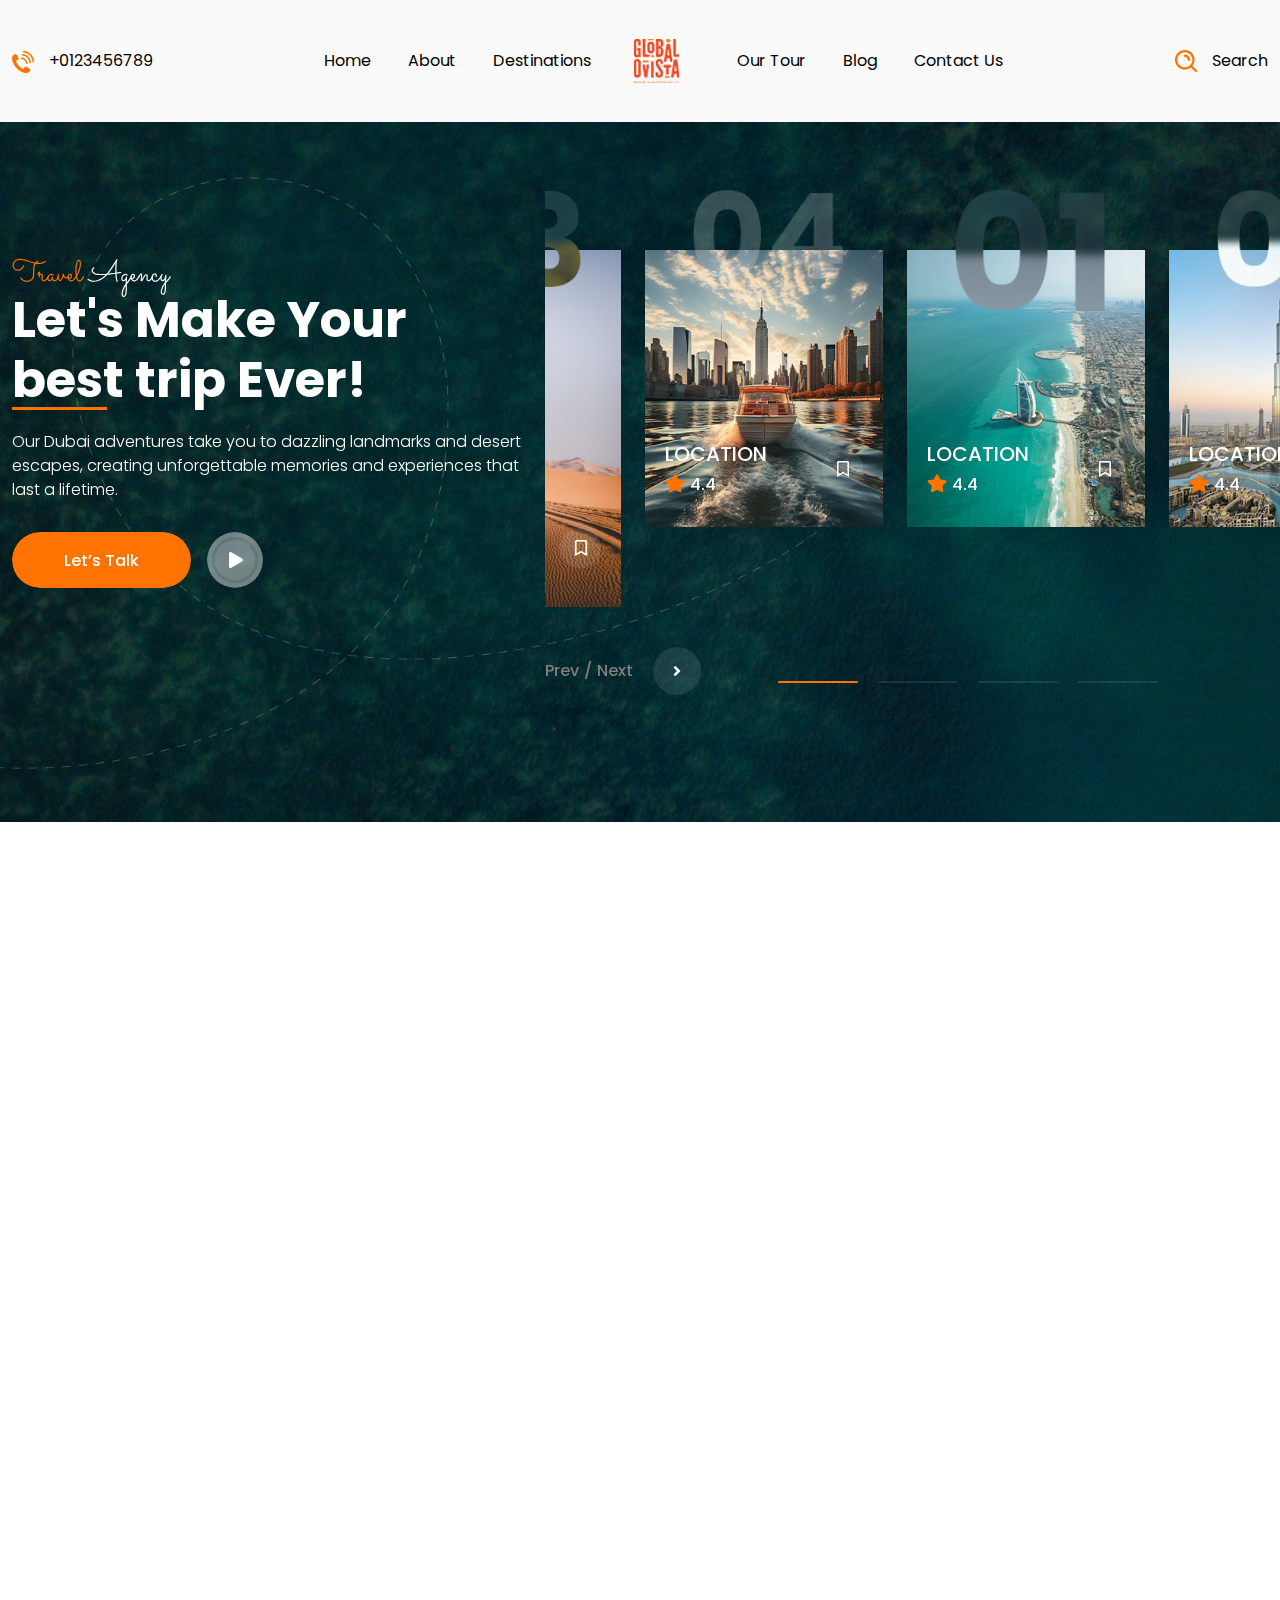
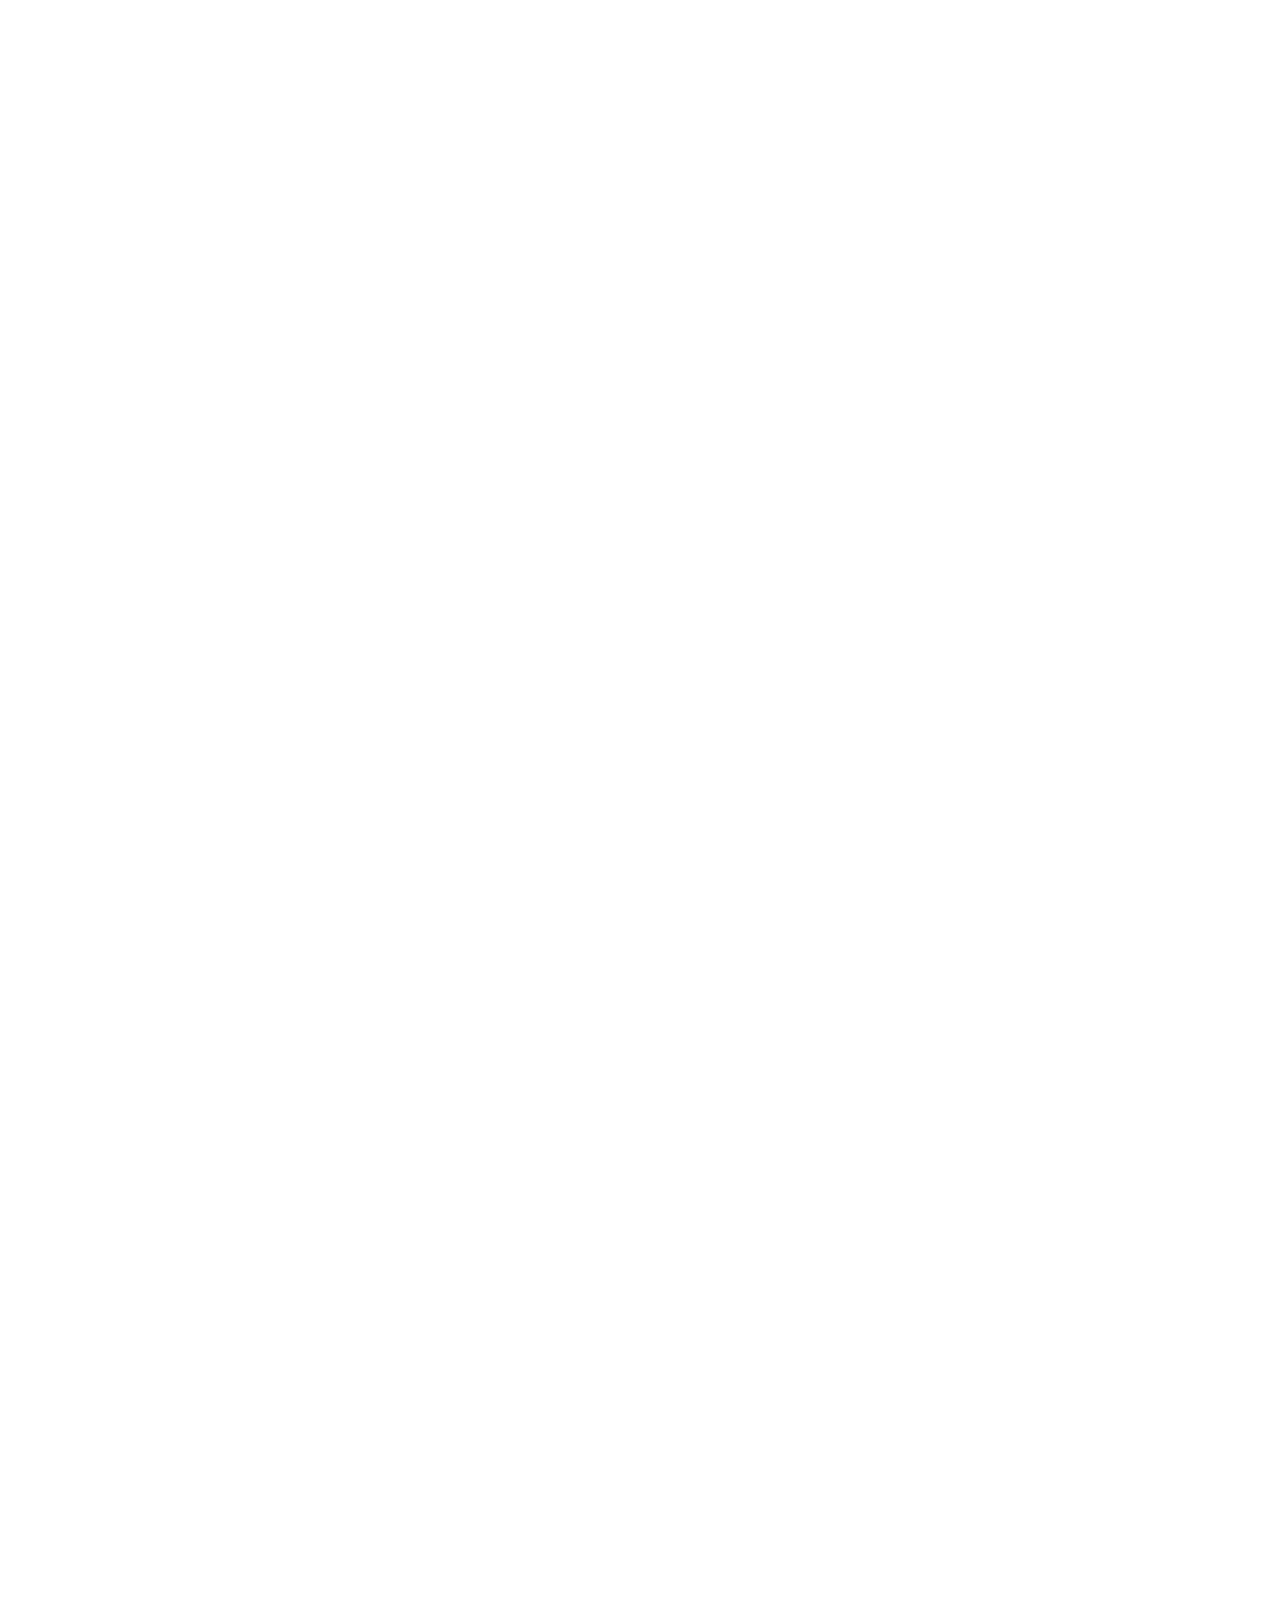
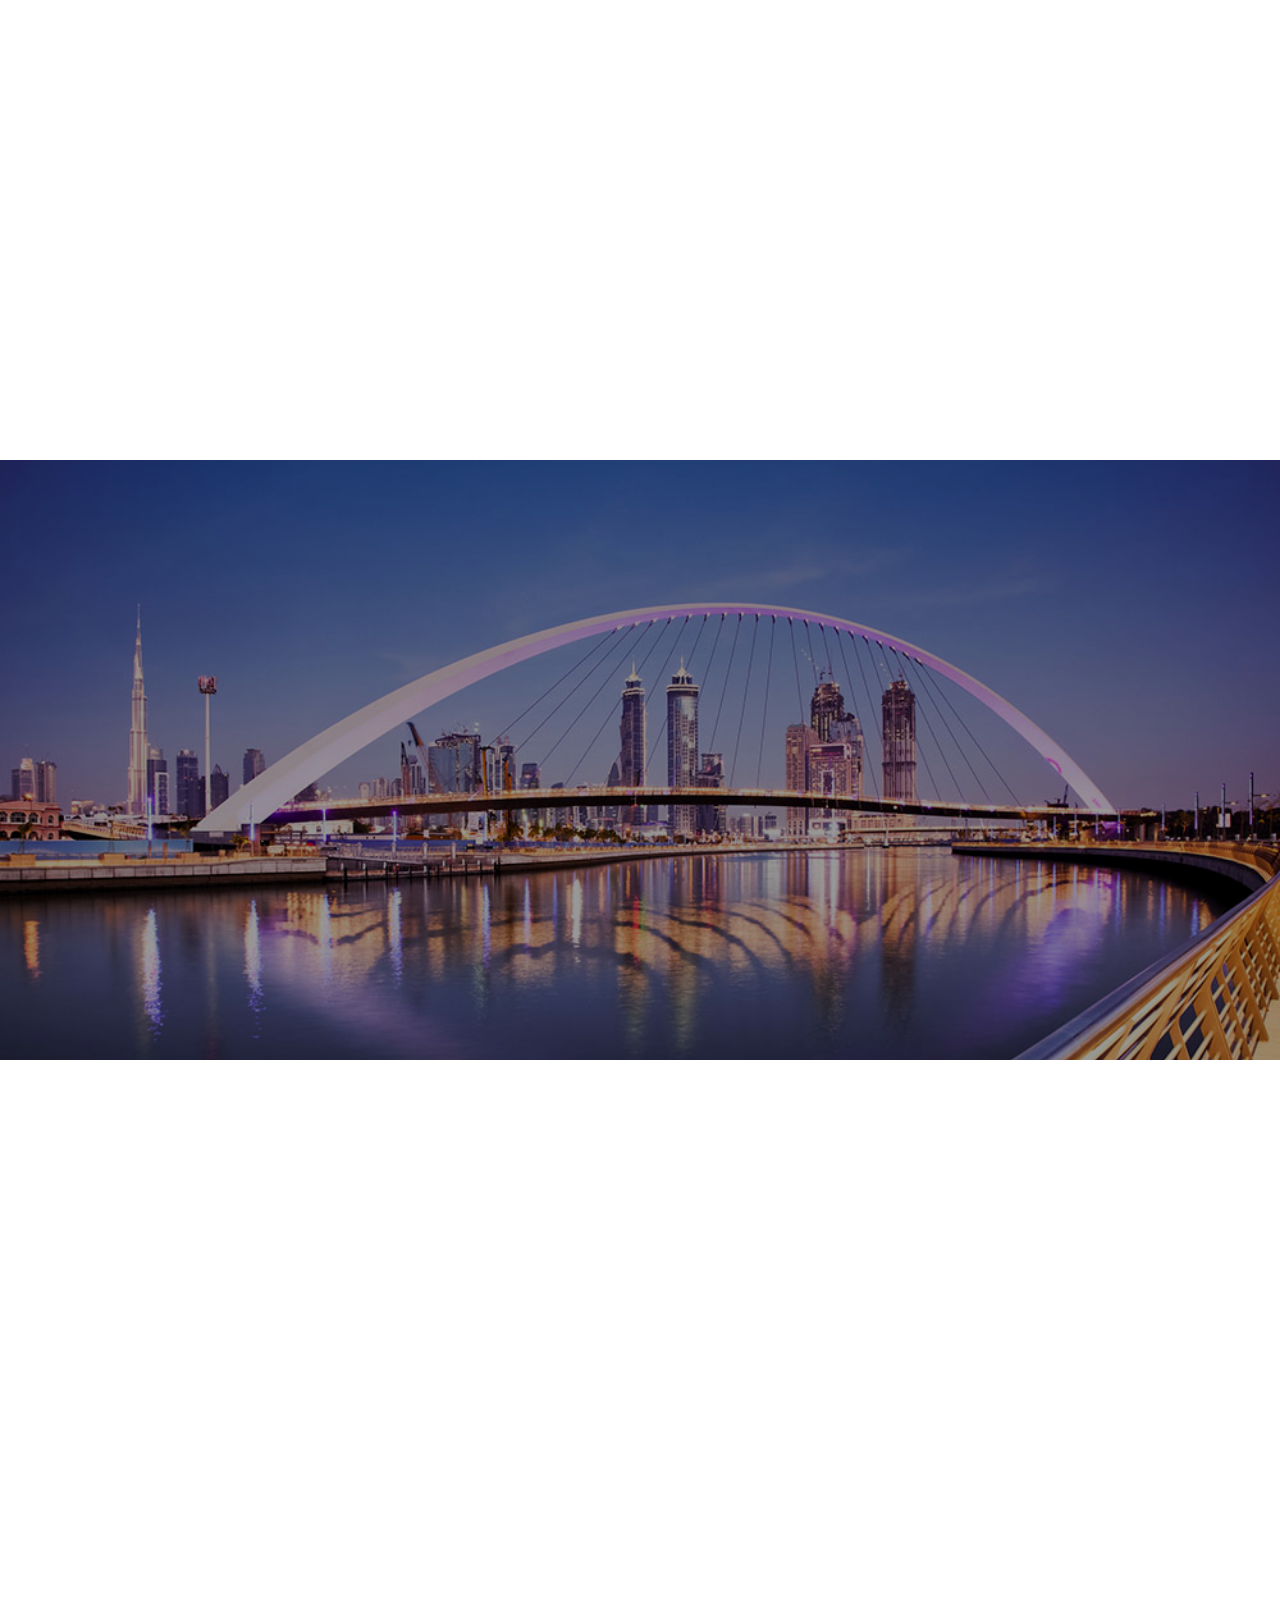
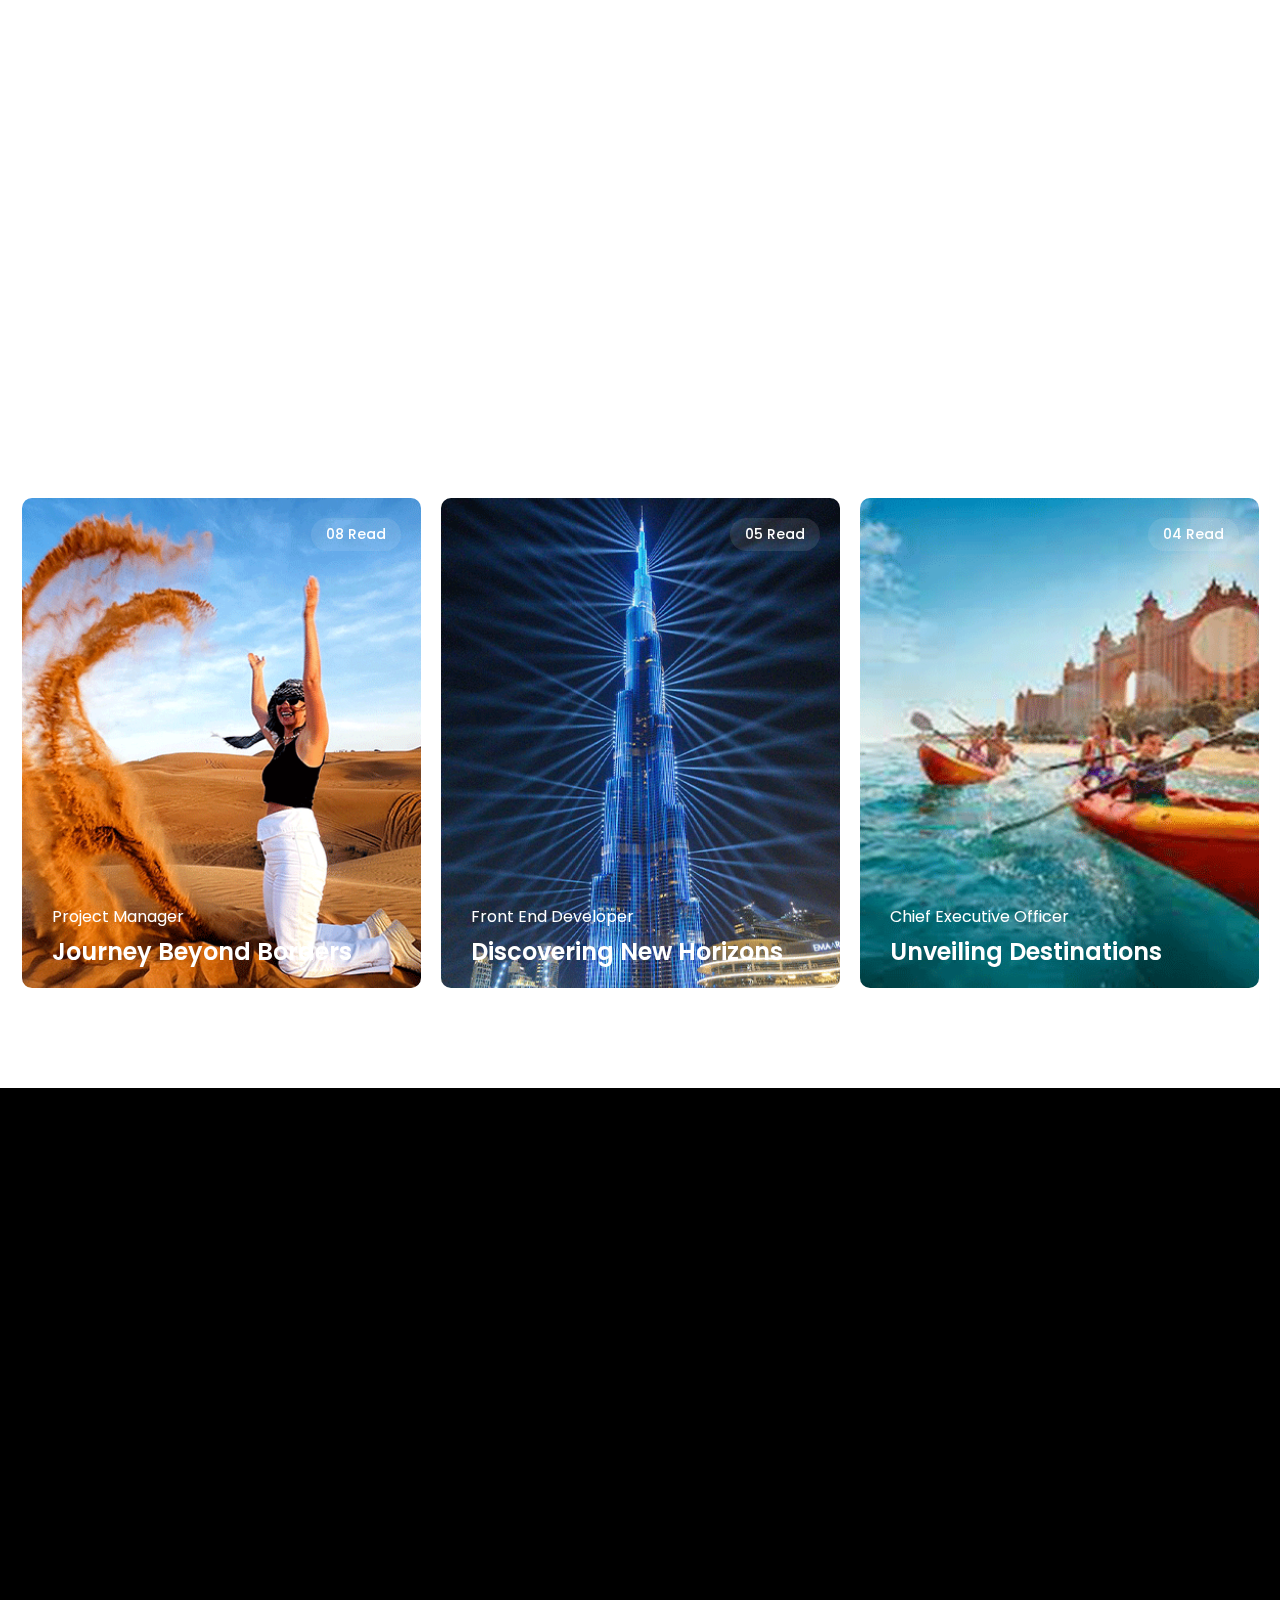
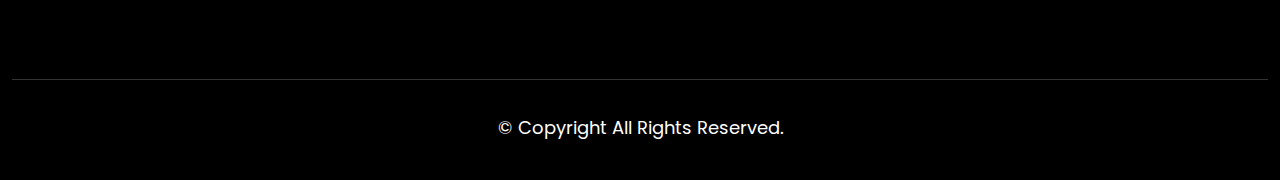
<file: index.html>
<!DOCTYPE html>
<html lang="en">


<!-- Mirrored from wpbunch.in/html/traverse/pages/home-page-1.html by HTTrack Website Copier/3.x [XR&CO'2014], Sat, 03 May 2025 08:43:11 GMT -->
<head>
    <meta charset="UTF-8">
    <meta name="viewport" content="width=device-width, initial-scale=1.0">
    <title>Global Ovista</title>

    <!-- Favicon -->

    <!-- <link rel="shortcut icon" type="image/png" href="assets/img/favicon.png"> -->

    <!-- Google Fonts -->

    <link rel="preconnect" href="https://fonts.googleapis.com/">
    <link rel="preconnect" href="https://fonts.gstatic.com/" crossorigin>
    <link
        href="https://fonts.googleapis.com/css2?family=Poppins:ital,wght@0,100;0,200;0,300;0,400;0,500;0,600;0,700;0,800;0,900;1,100;1,200;1,300;1,400;1,500;1,600;1,700;1,800;1,900&amp;family=Sacramento&amp;display=swap"
        rel="stylesheet">

    <!-- CSS Files -->

    <!--==== Font-Awesome css file ====-->

    <link rel="stylesheet" href="assets/css/all.min.css">

    <!--==== Swiper ====-->

    <link rel="stylesheet" href="assets/plugins/swiper/swiper-bundle.min.css">

    <!--==== Slick ====-->

    <link rel="stylesheet" type="text/css" href="assets/plugins/slick/slick.css" />

    <!--==== Glightbox ====-->

    <link rel="stylesheet" href="assets/plugins/glightbox/css/glightbox.min.css">

    <!--==== Aos ====-->

    <link href="assets/plugins/aos/aos.css" rel="stylesheet">

    <!--==== Bootstrap css file ====-->

    <link rel="stylesheet" href="assets/css/bootstrap.min.css" />
    <!--==== Style css file ====-->

    <link rel="stylesheet" href="assets/css/style.css" />
    <link rel="stylesheet" href="assets/css/header-one.css" />

    <!--==== Responsive css file ====-->

    <link rel="stylesheet" href="assets/css/responsive.css" />

</head>

<body class="home-one">

    <!-- Cursor -->

    <!--End Cursor -->

    <!-- Preloader -->

    <div id="preloader"></div>

    <!--End  Preloader -->

    <!-- Main header -->

    <header class="header-one fixed-top" id="header">

        <div class="container">

            <nav class="navbar navbar-expand-lg navbar-dark">

                <div class="contact d-flex align-items-center">

                    <a href="tel:+0123456789"><img src="assets/img/call-icon.png" alt="icon"></a>
                    <a class="contact-num" href="tel:+0123456789">+0123456789</a>

                </div>

                <div class="navbar-brand d-block d-lg-none">

                    <a href="home-page-1.html">
                        <img class="logo" src="assets/img/logo.png" alt="logo">
                    </a>

                </div>

                <button class="navbar-toggler navbar_toggle collapsed" type="button" data-bs-toggle="collapse"
                    data-bs-target="#navbarSupportedContent" aria-controls="navbarSupportedContent"
                    aria-expanded="false" aria-label="Toggle navigation">
                    <span class="navbar-toggler-icon"></span>
                </button>

                <div class="collapse navbar-collapse" id="navbarSupportedContent">

                    <ul class="navbar-nav">

                        <li class="nav-item">

                            <a class="nav-link" href="index.html" id="homeDropdown">Home</a>

                        </li>

                        <li class="nav-item">

                            <a class="nav-link" href="about-us.html" id="aboutDropdown">About</a>

                        </li>

                        <li class="nav-item">

                            <a class="nav-link" href="destination.html" id="destinationDropdown">Destinations</a>

                        </li>

                    </ul>

                    <div class="navbar-brand d-none d-lg-block">
                        <a href="home-page-1.html">
                            <img class="logo center-logo" src="assets/img/logo.png" alt="logo">
                        </a>
                    </div>

                    <ul class="navbar-nav">

                        <li class="nav-item dropdown">

                            <a class="nav-link" href="our-tour-page.html" id="tourDropdown">Our Tour</a>
                        </li>

                        <li class="nav-item dropdown">

                            <a class="nav-link" href="blog-page.html" id="blogDropdown">Blog</a>

                        </li>

                        <li class="nav-item">

                            <a class="nav-link" href="contact-us-page.html">Contact Us</a>

                        </li>

                    </ul>

                </div>

                <button class="search-btn" data-bs-toggle="modal" data-bs-target="#search-modal">
                    <img src="assets/img/search-icon.png" alt="icon"><span>Search</span>
                </button>

            </nav>

        </div>

    </header>

    <!-- End of Main header -->

    <main class="main-wrapper">

        <!-- Hero section -->

        <section class="hero hero-bg">

            <img src="assets/img/shape-vector.png" alt="vector" class="shape-vector" data-aos="zoom-in"
                data-aos-delay="100">

            <div class="container">

                <div class="row">

                    <div class="col-lg-5" data-aos="fade-right">

                        <div class="hero-content">

                            <div class="hero-heading">
                                <h2><span style="color: #FF7400;">Travel</span> Agency</h2>
                                <h1>Let's Make Your <br>
                                    best trip Ever!</h1>
                                <p>Our Dubai adventures take you to dazzling landmarks and desert escapes, creating unforgettable memories and experiences that last a lifetime.</p>

                                <div class="hero-btn">
                                    <a href="contact-us-page.html" class="btn-35" data-aos="fade-in"
                                        data-aos-delay="200">Let’s Talk</a>
                                    <a href="https://youtu.be/D0UnqGm_miA?si=oFVSWltkbVjCOXZN"
                                        class="play-btn glightbox" data-aos="zoom-in" data-aos-delay="300"><i
                                            class="fas fa-play"></i></a>
                                </div>

                            </div>

                        </div>

                    </div>

                    <div class="col-lg-7">

                        <div class="hero-slider">

                            <div class="hero-img-box position-relative">

                                <div class="hero-img">
                                    <img src="assets/img/hero-1-slider-img-1.png" alt="claint-1">
                                    <img src="assets/img/text-vector-1.png" alt="vactor" class="vector">

                                </div>
                                <div class="slider-content d-flex align-items-center">

                                    <div class="slid-detail">
                                        <h6>LOCATION</h6>
                                        <p><i class="fas fa-star"></i>4.4</p>
                                    </div>

                                    <div class="book-mark">
                                        <a href="javascript:void(0)"><i class="far fa-bookmark"></i></a>
                                    </div>

                                </div>

                            </div>

                            <div class="hero-img-box position-relative">

                                <div class="hero-img">
                                    <img src="assets/img/hero-1-slider-img-2.png" alt="claint-1">
                                    <img src="assets/img/text-vector-2.png" alt="vactor" class="vector">

                                </div>
                                <div class="slider-content d-flex align-items-center">

                                    <div class="slid-detail">
                                        <h6>LOCATION</h6>
                                        <p><i class="fas fa-star"></i>4.4</p>
                                    </div>

                                    <div class="book-mark">
                                        <a href="javascript:void(0)"><i class="far fa-bookmark"></i></a>
                                    </div>

                                </div>

                            </div>

                            <div class="hero-img-box position-relative">

                                <div class="hero-img">
                                    <img src="assets/img/hero-1-slider-img-3.png" alt="claint-1">
                                    <img src="assets/img/text-vector-3.png" alt="vactor" class="vector">

                                </div>
                                <div class="slider-content d-flex align-items-center">

                                    <div class="slid-detail">
                                        <h6>LOCATION</h6>
                                        <p><i class="fas fa-star"></i>4.4</p>
                                    </div>

                                    <div class="book-mark">
                                        <a href="javascript:void(0)"><i class="far fa-bookmark"></i></a>
                                    </div>

                                </div>

                            </div>

                            <div class="hero-img-box position-relative">

                                <div class="hero-img">
                                    <img src="assets/img/hero-1-slider-img-4.png" alt="claint-1">
                                    <img src="assets/img/text-vector-4.png" alt="vactor" class="vector">

                                </div>
                                <div class="slider-content d-flex align-items-center">

                                    <div class="slid-detail">
                                        <h6>LOCATION</h6>
                                        <p><i class="fas fa-star"></i>4.4</p>
                                    </div>

                                    <div class="book-mark">
                                        <a href="javascript:void(0)"><i class="far fa-bookmark"></i></a>
                                    </div>

                                </div>

                            </div>

                        </div>

                        <div class="slider-arrow-box ">

                            <div class="slider-arrow d-flex">
                                <button class="hero-prev">Prev<span class="active">/</span></button>
                                <button class="hero-next">Next</button>

                                <div class="arrow-next">
                                    <button class="hero-next"><i class="fas fa-angle-right"></i></button>
                                </div>

                            </div>

                            <div class="slider-dot-box"> </div>

                        </div>


                    </div>

                </div>

            </div>

        </section>

        <!-- End of Hero section -->

        <!-- Popular Tour section -->

        <section class="popular-tour" data-aos="fade-in">

            <div class="container">

                <div class=" popular-tour-nav d-flex align-items-center justify-content-between">

                    <div class="main-title" data-aos="fade-in">
                        <h3>Most Popular Tour</h3>
                    </div>

                    <div class="isotope-layout" data-default-filter="*" data-layout="masonry"
                        data-sort="original-order">

                        <ul class="tour-filters isotope-filters nav nav-pills" data-aos="fade-in" data-aos-delay="300">

                            <li data-filter="*" class="active nav-item nav-link">All</li>
                            <li data-filter=".filter-beach" class="nav-item nav-link">Beach</li>
                            <li data-filter=".filter-icebergs" class="nav-item nav-link">Safari</li>
                            <li data-filter=".filter-mountain" class="nav-item nav-link">Mountain</li>
                            <li data-filter=".filter-waterfall" class="nav-item nav-link">Boating</li>

                        </ul>

                    </div>

                </div>

                <div class="row isotope-container">

                    <div class="col-xl-3 col-md-4 col-sm-6 tour-item isotope-item filter-beach">

                        <div class="tour-detail-box">

                            <div class="tour-img">

                                <img src="assets/img/popular-tour-1.png" alt="">

                                <div class="tour-detail">
                                    <a href="our-tour-page.html"><img src="assets/img/eye-icon.svg" alt=""></a>
                                    <br>
                                    <span>View Details</span>
                                </div>

                                <div class="tour-days">
                                    <p>08 Days</p>
                                </div>

                            </div>

                            <div class="tour-content d-flex align-items-center justify-content-between">

                                <div class="tour-info">
                                    <h6>Activities</h6>
                                    <a href="our-tour-page.html"><i class="fas fa-map-marker-alt"></i>Dubai</a>
                                </div>

                                <div class="tour-rating">
                                    <p><i class="fas fa-star"></i>4.4</p>
                                </div>

                            </div>

                        </div>

                    </div>

                    <div class="col-xl-3 col-md-4 col-sm-6 tour-item isotope-item filter-icebergs">

                        <div class="tour-detail-box">

                            <div class="tour-img">

                                <img src="assets/img/popular-tour-2.png" alt="">

                                <div class="tour-detail">
                                    <a href="our-tour-page.html"><img src="assets/img/eye-icon.svg" alt=""></a>
                                    <br>
                                    <span>View Details</span>
                                </div>

                                <div class="tour-days">
                                    <p>08 Days</p>
                                </div>

                            </div>

                            <div class="tour-content d-flex align-items-center justify-content-between">

                                <div class="tour-info">
                                    <h6>Activities</h6>
                                    <a href="our-tour-page.html"><i class="fas fa-map-marker-alt"></i>Dubai</a>
                                </div>

                                <div class="tour-rating">
                                    <p><i class="fas fa-star"></i>4.4</p>
                                </div>

                            </div>

                        </div>

                    </div>

                    <div class="col-xl-3 col-md-4 col-sm-6 tour-item isotope-item filter-mountain">

                        <div class="tour-detail-box">

                            <div class="tour-img">

                                <img src="assets/img/popular-tour-3.png" alt="">

                                <div class="tour-detail">
                                    <a href="our-tour-page.html"><img src="assets/img/eye-icon.svg" alt=""></a>
                                    <br>
                                    <span>View Details</span>
                                </div>

                                <div class="tour-days">
                                    <p>08 Days</p>
                                </div>

                            </div>

                            <div class="tour-content d-flex align-items-center justify-content-between">

                                <div class="tour-info">
                                    <h6>Activities</h6>
                                    <a href="our-tour-page.html"><i class="fas fa-map-marker-alt"></i>Dubai</a>
                                </div>

                                <div class="tour-rating">
                                    <p><i class="fas fa-star"></i>4.4</p>
                                </div>

                            </div>

                        </div>

                    </div>

                    <div class="col-xl-3 col-md-4 col-sm-6 tour-item isotope-item filter-waterfall">

                        <div class="tour-detail-box">

                            <div class="tour-img">

                                <img src="assets/img/popular-tour-4.png" alt="">

                                <div class="tour-detail">
                                    <a href="our-tour-page.html"><img src="assets/img/eye-icon.svg" alt=""></a>
                                    <br>
                                    <span>View Details</span>
                                </div>

                                <div class="tour-days">
                                    <p>08 Days</p>
                                </div>

                            </div>

                            <div class="tour-content d-flex align-items-center justify-content-between">

                                <div class="tour-info">
                                      <h6>Activities</h6>
                                    <a href="our-tour-page.html"><i class="fas fa-map-marker-alt"></i>Dubai</a>
                                </div>

                                <div class="tour-rating">
                                    <p><i class="fas fa-star"></i>4.4</p>
                                </div>

                            </div>

                        </div>

                    </div>

                </div>

            </div>

        </section>

        <!-- End of Popular Tour section -->

        <!-- About Us section -->

        <section class="about-us">

            <div class="container">

                <div class="row align-items-center">

                    <div class="col-lg-7" data-aos="zoom-in" data-aos-delay="100">
                        <div class="about-us-img position-relative">
                            <img src="assets/img/about-us-hero-img.png" alt="">
                            <div class="about-info">
                                <p>Establishment in</p>
                                <h4>2005</h4>
                            </div>
                        </div>
                    </div>

                    <div class="col-lg-5" data-aos="fade-left" data-aos-delay="200">
                        <div class="about-detail">
                            <h6>About Us</h6>
                            <h4>Discover Every Corner of Dubai With Us.</h4>
                            <p>Join us on an extraordinary journey as we explore every corner of Dubai together. Our adventures will take you from hidden gems in the old city to iconic landmarks like the Burj Khalifa and Palm Jumeirah, offering breathtaking views and unforgettable moments. Discover the beauty, luxury, and rich culture of Dubai with us.
                            </p>

                            <div class="about-us-btn d-flex align-items-center">
                                <a href="about-us.html" class="btn-35">About Info</a>
                                <a href="tel:+0123456789" class="contact-btn"><img src="assets/img/call-icon.png"
                                        alt="">+0 123 456 789</a>
                            </div>
                        </div>
                    </div>

                </div>

            </div>

        </section>

        <!-- End of About Us section -->

        <!-- Client logo slider -->

        <section class="client-logo" data-aos="fade-in">

            <div class="container-fluid">

                <div class="swiper client-logo-slider">

                    <div class="swiper-wrapper">

                        <div class="swiper-slide text-center">

                            <img src="assets/img/client-logos-1.png" alt="clint logo">

                        </div>

                        <div class="swiper-slide">

                            <img src="assets/img/client-logos-2.png" alt="clint logo">

                        </div>

                        <div class="swiper-slide">

                            <img src="assets/img/client-logos-3.png" alt="clint logo">

                        </div>

                        <div class="swiper-slide">

                            <img src="assets/img/client-logos-4.png" alt="clint logo">

                        </div>

                        <div class="swiper-slide">

                            <img src="assets/img/client-logos-5.png" alt="clint logo">

                        </div>

                        <div class="swiper-slide">

                            <img src="assets/img/client-logos-6.png" alt="clint logo">

                        </div>

                        <div class="swiper-slide">

                            <img src="assets/img/client-logos-1.png" alt="clint logo">

                        </div>

                        <div class="swiper-slide">

                            <img src="assets/img/client-logos-2.png" alt="clint logo">

                        </div>

                        <div class="swiper-slide">

                            <img src="assets/img/client-logos-3.png" alt="clint logo">

                        </div>

                        <div class="swiper-slide">

                            <img src="assets/img/client-logos-4.png" alt="clint logo">

                        </div>

                        <div class="swiper-slide">

                            <img src="assets/img/client-logos-5.png" alt="clint logo">

                        </div>

                        <div class="swiper-slide">

                            <img src="assets/img/client-logos-6.png" alt="clint logo">

                        </div>
                    </div>

                </div>

            </div>

        </section>

        <!-- End of Clint logo slider section -->

        <!-- Explore Place section -->

        <section class="explore-place" data-aos="fade-in">

            <div class="container isotope-tour">

                <div class="explore-place-nav d-flex align-items-center justify-content-between">

                    <div class="main-title" data-aos="fade-in">
                        <h3>Explore Place</h3>
                    </div>

                    <div class="isotope-layout" data-default-filter="*" data-layout="masonry"
                        data-sort="original-order">

                        <ul class="place-filters isotope-filters nav nav-pills" data-aos="fade-in" data-aos-delay="300">
                            <li data-filter="*" class="active nav-item nav-link">View All</li>
                            <li data-filter=".filter-trekking" class="nav-item nav-link">Trekking</li>
                            <li data-filter=".filter-beach" class="nav-item nav-link">Beach</li>
                            <li data-filter=".filter-icebergs" class="nav-item nav-link">Icebergs</li>
                            <li data-filter=".filter-mountain" class="nav-item nav-link">Mountain</li>
                            <li data-filter=".filter-waterfall" class="nav-item nav-link">Waterfall</li>
                        </ul>

                    </div>

                </div>

                <div class="row isotope-container ">

                    <div class="col-xl-3 col-md-4 col-sm-6 place-item isotope-item filter-beach">

                        <div class="place-detail-box">

                            <div class="place-img">

                                <img src="assets/img/explore-place-img-1.png" alt="">

                                <div class="place-detail">
                                    <a href="our-tour-book-page.html"><img src="assets/img/eye-icon.svg"
                                            alt=""></a><br>
                                    <span>Book Tours</span>
                                </div>

                                <div class="tour-days">
                                    <p>08 Days</p>
                                </div>

                            </div>

                            <div class="place-content d-flex align-items-center justify-content-between">

                                <div class="place-info">
                                    <h6>Place</h6>
                                    <a href="our-tour-book-page.html"><i class="fas fa-map-marker-alt"></i>Dubai</a>
                                </div>

                                <div class="tour-price">
                                    <span>$88</span>

                                </div>

                            </div>

                            <div class="place-box d-flex align-items-center justify-content-between">

                                <div class="place-date">
                                    <p>April 28, 2024</p>
                                </div>

                                <div class="place-rating">
                                    <p><i class="fas fa-star"></i>4.4</p>
                                </div>

                            </div>

                        </div>

                    </div>

                    <div class="col-xl-3 col-md-4 col-sm-6 place-item isotope-item filter-beach">

                        <div class="place-detail-box">

                            <div class="place-img">

                                <img src="assets/img/explore-place-img-2.png" alt="">

                                <div class="place-detail">
                                    <a href="our-tour-book-page.html"><img src="assets/img/eye-icon.svg"
                                            alt=""></a><br>
                                    <span>Book Tours</span>
                                </div>

                                <div class="tour-days">
                                    <p>08 Days</p>
                                </div>

                            </div>

                            <div class="place-content d-flex align-items-center justify-content-between">

                                <div class="place-info">
                                    <h6>Place</h6>
                                    <a href="our-tour-book-page.html"><i class="fas fa-map-marker-alt"></i>Dubai</a>
                                </div>

                                <div class="tour-price">
                                    <span>$88</span>

                                </div>

                            </div>

                            <div class="place-box d-flex align-items-center justify-content-between">

                                <div class="place-date">
                                    <p>August 7, 2024</p>
                                </div>

                                <div class="place-rating">
                                    <p><i class="fas fa-star"></i>4.4</p>
                                </div>

                            </div>

                        </div>

                    </div>

                    <div class="col-xl-3 col-md-4 col-sm-6 place-item isotope-item filter-trekking">

                        <div class="place-detail-box">

                            <div class="place-img">

                                <img src="assets/img/explore-place-img-3.png" alt="">

                                <div class="place-detail">
                                    <a href="our-tour-book-page.html"><img src="assets/img/eye-icon.svg"
                                            alt=""></a><br>
                                    <span>Book Tours</span>
                                </div>

                                <div class="tour-days">
                                    <p>08 Days</p>
                                </div>

                            </div>

                            <div class="place-content d-flex align-items-center justify-content-between">

                                <div class="place-info">
                                    <h6>Place</h6>
                                    <a href="our-tour-book-page.html"><i class="fas fa-map-marker-alt"></i>Dubai</a>
                                </div>

                                <div class="tour-price">
                                    <span>$88</span>

                                </div>

                            </div>

                            <div class="place-box d-flex align-items-center justify-content-between">

                                <div class="place-date">
                                    <p>December 19, 2024</p>
                                </div>

                                <div class="place-rating">
                                    <p><i class="fas fa-star"></i>4.4</p>
                                </div>

                            </div>

                        </div>

                    </div>

                    <div class="col-xl-3 col-md-4 col-sm-6 place-item isotope-item filter-trekking">

                        <div class="place-detail-box">

                            <div class="place-img">

                                <img src="assets/img/explore-place-img-4.png" alt="">

                                <div class="place-detail">
                                    <a href="our-tour-book-page.html"><img src="assets/img/eye-icon.svg"
                                            alt=""></a><br>
                                    <span>Book Tours</span>
                                </div>

                                <div class="tour-days">
                                    <p>08 Days</p>
                                </div>

                            </div>

                            <div class="place-content d-flex align-items-center justify-content-between">

                                <div class="place-info">
                                    <h6>Place</h6>
                                    <a href="our-tour-book-page.html"><i class="fas fa-map-marker-alt"></i>Dubai</a>
                                </div>

                                <div class="tour-price">
                                    <span>$88</span>

                                </div>

                            </div>

                            <div class="place-box d-flex align-items-center justify-content-between">

                                <div class="place-date">
                                    <p>March 6, 2024</p>
                                </div>

                                <div class="place-rating">
                                    <p><i class="fas fa-star"></i>4.4</p>
                                </div>

                            </div>

                        </div>

                    </div>

                    <div class="col-xl-3 col-md-4 col-sm-6 place-item isotope-item filter-icebergs">

                        <div class="place-detail-box">

                            <div class="place-img">

                                <img src="assets/img/explore-place-img-5.png" alt="">

                                <div class="place-detail">
                                    <a href="our-tour-book-page.html"><img src="assets/img/eye-icon.svg"
                                            alt=""></a><br>
                                    <span>Book Tours</span>
                                </div>

                                <div class="tour-days">
                                    <p>08 Days</p>
                                </div>

                            </div>

                            <div class="place-content d-flex align-items-center justify-content-between">

                                <div class="place-info">
                                    <h6>Place</h6>
                                    <a href="our-tour-book-page.html"><i class="fas fa-map-marker-alt"></i>Dubai</a>
                                </div>

                                <div class="tour-price">
                                    <span>$88</span>

                                </div>

                            </div>

                            <div class="place-box d-flex align-items-center justify-content-between">

                                <div class="place-date">
                                    <p>August 24, 2024</p>
                                </div>

                                <div class="place-rating">
                                    <p><i class="fas fa-star"></i>4.4</p>
                                </div>

                            </div>

                        </div>

                    </div>

                    <div class="col-xl-3 col-md-4 col-sm-6 place-item isotope-item filter-icebergs">

                        <div class="place-detail-box">

                            <div class="place-img">

                                <img src="assets/img/explore-place-img-6.png" alt="">

                                <div class="place-detail">
                                    <a href="our-tour-book-page.html"><img src="assets/img/eye-icon.svg"
                                            alt=""></a><br>
                                    <span>Book Tours</span>
                                </div>

                                <div class="tour-days">
                                    <p>08 Days</p>
                                </div>

                            </div>

                            <div class="place-content d-flex align-items-center justify-content-between">

                                <div class="place-info">
                                    <h6>Place</h6>
                                    <a href="our-tour-book-page.html"><i class="fas fa-map-marker-alt"></i>Dubai</a>
                                </div>

                                <div class="tour-price">
                                    <span>$88</span>

                                </div>

                            </div>

                            <div class="place-box d-flex align-items-center justify-content-between">

                                <div class="place-date">
                                    <p>May 31, 2024</p>
                                </div>

                                <div class="place-rating">
                                    <p><i class="fas fa-star"></i>4.4</p>
                                </div>

                            </div>

                        </div>

                    </div>

                    <div class="col-xl-3 col-md-4 col-sm-6 place-item isotope-item filter-mountain">

                        <div class="place-detail-box">

                            <div class="place-img">

                                <img src="assets/img/explore-place-img-7.png" alt="">

                                <div class="place-detail">
                                    <a href="our-tour-book-page.html"><img src="assets/img/eye-icon.svg"
                                            alt=""></a><br>
                                    <span>Book Tours</span>
                                </div>

                                <div class="tour-days">
                                    <p>08 Days</p>
                                </div>

                            </div>

                            <div class="place-content d-flex align-items-center justify-content-between">
                                <div class="place-info">
                                    <h6>Place</h6>
                                    <a href="our-tour-book-page.html"><i class="fas fa-map-marker-alt"></i>Dubai</a>
                                </div>

                                <div class="tour-price">
                                    <span>$88</span>

                                </div>

                            </div>

                            <div class="place-box d-flex align-items-center justify-content-between">

                                <div class="place-date">
                                    <p>May 12, 2024</p>
                                </div>

                                <div class="place-rating">
                                    <p><i class="fas fa-star"></i>4.4</p>
                                </div>

                            </div>

                        </div>

                    </div>

                    <div class="col-xl-3 col-md-4 col-sm-6 place-item isotope-item filter-waterfall">

                        <div class="place-detail-box">

                            <div class="place-img">

                                <img src="assets/img/explore-place-img-8.png" alt="">

                                <div class="place-detail">
                                    <a href="our-tour-book-page.html"><img src="assets/img/eye-icon.svg"
                                            alt=""></a><br>
                                    <span>Book Tours</span>
                                </div>

                                <div class="tour-days">
                                    <p>08 Days</p>
                                </div>

                            </div>

                            <div class="place-content d-flex align-items-center justify-content-between">

                                <div class="place-info">
                                    <h6>Place</h6>
                                    <a href="our-tour-book-page.html"><i class="fas fa-map-marker-alt"></i>Dubai</a>
                                </div>

                                <div class="tour-price">
                                    <span>$88</span>

                                </div>

                            </div>

                            <div class="place-box d-flex align-items-center justify-content-between">

                                <div class="place-date">
                                    <p>December 2, 2024</p>
                                </div>

                                <div class="place-rating">
                                    <p><i class="fas fa-star"></i>4.4</p>
                                </div>

                            </div>

                        </div>

                    </div>

                </div>

            </div>

        </section>

        <!-- End of Explore Place section -->

        <!-- Video section -->

        <section class="video-sec">

            <div class="container-fluid">

                <div class="play-icon" data-aos="zoom-in" data-aos-delay="100">
                    <a class="play-btn glightbox" href="https://youtu.be/D0UnqGm_miA?si=oFVSWltkbVjCOXZN">
                        <i class="fas fa-play"></i>
                    </a>
                </div>

            </div>

        </section>

        <!-- End of Video section -->

        <!-- Counter section -->

        <section class="counter-section" data-aos="fade-up">

            <div class="container">

                <div class="row">

                    <div class="col-lg-3 col-sm-6 col-12 " data-number="50" style="visibility: visible;">

                        <div class="counter-box text-center"
                            style="background-image: url(assets/img/cities-counter.png);">

                            <div class="d-inline-block text-start">

                                <div class="counter-content d-flex align-items-center">

                                    <div class="counter-icon">
                                        <img src="assets/img/cities-icon.png" alt="">
                                    </div>

                                    <div class="counter-number">
                                        <h2><span id="number1" class="number">50</span><span>+</span></h2>
                                        <p>Cities</p>
                                    </div>
                                </div>

                            </div>

                        </div>

                    </div>

                    <div class="col-lg-3 col-sm-6 col-12 " data-number="900" style="visibility: visible;">

                        <div class="counter-box text-center"
                            style="background-image: url(assets/img/place-counter.png);">

                            <div class="d-inline-block text-start">

                                <div class="counter-content d-flex align-items-center">

                                    <div class="counter-icon">
                                        <img src="assets/img/places-icon.png" alt="">
                                    </div>

                                    <div class="counter-number">
                                        <h2><span id="number2" class="number">900</span><span>+</span></h2>
                                        <p>Places</p>
                                    </div>
                                </div>

                            </div>

                        </div>

                    </div>

                    <div class="col-lg-3 col-sm-6 col-12 " data-number="300" style="visibility: visible;">

                        <div class="counter-box text-center"
                            style="background-image: url(assets/img/hotel-counter.png);">

                            <div class="d-inline-block text-start">

                                <div class="counter-content d-flex align-items-center">

                                    <div class="counter-icon">
                                        <img src="assets/img/hotel-icon.png" alt="">
                                    </div>

                                    <div class="counter-number">
                                        <h2><span id="number3" class="number">300</span><span>+</span></h2>
                                        <p>Hotels</p>
                                    </div>
                                </div>

                            </div>

                        </div>

                    </div>

                    <div class="col-lg-3 col-sm-6 col-12 " data-number="3" style="visibility: visible;">

                        <div class="counter-box text-center"
                            style="background-image: url(assets/img/review-counter.png);">

                            <div class="d-inline-block text-start">

                                <div class="counter-content d-flex align-items-center">

                                    <div class="counter-icon">
                                        <img src="assets/img/review-icon.png" alt="">
                                    </div>

                                    <div class="counter-number">
                                        <h2><span id="number4" class="number">3</span><span>k+</span></h2>
                                        <p>Reviews</p>
                                    </div>
                                </div>

                            </div>

                        </div>

                    </div>

                </div>

            </div>

        </section>

        <!-- End of Counter section -->

        <!-- Testimonial section -->

        <section class="testimonial-section" data-aos="fade-up">

            <div class="container">

                <div class="testimonial-heading d-flex align-items-center justify-content-between">

                    <div class="main-title" data-aos="fade-in">
                        <h6>Latest Testimonial</h6>
                        <h3>Traveling Experiences</h3>
                    </div>

                    <div class="testimonial-arrow d-flex align-items-center">
                        <button class="testimonial-prev slick-arrow"><i class="fas fa-angle-left"></i></button>
                        <button class="testimonial-next slick-arrow"><i class="fas fa-angle-right"></i></button>
                    </div>

                </div>

                <div class="row ">

                    <div class="testimonial-slider">

                        <div class="col-lg-4">

                            <div class="testimonial-content">

                                <div class="profile">

                                    <div class="profile-icon">
                                        <img src="assets/img/profile-icon-1.png" alt="">
                                    </div>

                                    <div class="profile-info">
                                        <h5>Kristin Watson</h5>
                                        <p>Project Manager</p>
                                    </div>

                                </div>

                                <p>"The desert safari was the most exciting part of our trip! Dune bashing, camel rides, and sunset views were all amazing. The dinner and performances were beautifully done. Everything was well organized, and we felt completely immersed in Dubai’s culture." </p>

                                <div class="rating">
                                    <i class="fas fa-star"></i>
                                    <i class="fas fa-star"></i>
                                    <i class="fas fa-star"></i>
                                    <i class="fas fa-star"></i>
                                    <i class="fas fa-star"></i>
                                </div>

                            </div>

                        </div>

                        <div class="col-lg-4">

                            <div class="testimonial-content">

                                <div class="profile">

                                    <div class="profile-icon">
                                        <img src="assets/img/profile-icon-2.png" alt="">
                                    </div>

                                    <div class="profile-info">
                                        <h5>Esther Howard</h5>
                                        <p>Human Resource Manager</p>
                                    </div>

                                </div>

                                <p>"Our city tour was smooth, stylish, and packed with sights. From the Burj Khalifa to Dubai Marina, every stop was stunning. The guide was friendly and shared great stories. We felt like VIPs the entire day. The perfect way to explore Dubai in comfort!"</p>

                                <div class="rating">
                                    <i class="fas fa-star"></i>
                                    <i class="fas fa-star"></i>
                                    <i class="fas fa-star"></i>
                                    <i class="fas fa-star"></i>
                                    <i class="fas fa-star"></i>
                                </div>

                            </div>

                        </div>

                        <div class="col-lg-4">

                            <div class="testimonial-content">

                                <div class="profile">

                                    <div class="profile-icon">
                                        <img src="assets/img/profile-icon-3.png" alt="">
                                    </div>

                                    <div class="profile-info">
                                        <h5>Annette Black</h5>
                                        <p>Human Resource Manager</p>
                                    </div>

                                </div>

                                <p>"Exploring Old Dubai was a unique experience. The historic streets, souks, and traditional buildings gave us a new perspective. The guide was informative and kind. We tasted local snacks and rode the abra. A great way to see the roots of this modern city!"</p>

                                <div class="rating">
                                    <i class="fas fa-star"></i>
                                    <i class="fas fa-star"></i>
                                    <i class="fas fa-star"></i>
                                    <i class="fas fa-star"></i>
                                    <i class="fas fa-star"></i>
                                </div>

                            </div>


                        </div>

                        <div class="col-lg-4">

                            <div class="testimonial-content">

                                <div class="profile">

                                    <div class="profile-icon">
                                        <img src="assets/img/profile-icon-1.png" alt="">
                                    </div>

                                    <div class="profile-info">
                                        <h5>Kristin Watson</h5>
                                        <p>Project Manager</p>
                                    </div>

                                </div>

                                <p>"Our Dubai honeymoon was everything we dreamed of! Sunset cruises, rooftop dinners, and private tours made every moment special. The agency planned everything so perfectly. We just relaxed and enjoyed. Dubai’s our first trip as a couple unforgettable."</p>

                                <div class="rating">
                                    <i class="fas fa-star"></i>
                                    <i class="fas fa-star"></i>
                                    <i class="fas fa-star"></i>
                                    <i class="fas fa-star"></i>
                                    <i class="fas fa-star"></i>
                                </div>

                            </div>

                        </div>

                        <div class="col-lg-4">

                            <div class="testimonial-content">

                                <div class="profile">

                                    <div class="profile-icon">
                                        <img src="assets/img/profile-icon-2.png" alt="">
                                    </div>

                                    <div class="profile-info">
                                        <h5>Esther Howard</h5>
                                        <p>Human Resource Manager</p>
                                    </div>

                                </div>

                                <p>"Traveling with our kids was easy thanks to this amazing tour. Activities like the aquarium and desert show kept everyone happy. We had fun, learned a lot, and made great memories. The guides were patient and helpful."</p>

                                <div class="rating">
                                    <i class="fas fa-star"></i>
                                    <i class="fas fa-star"></i>
                                    <i class="fas fa-star"></i>
                                    <i class="fas fa-star"></i>
                                    <i class="fas fa-star"></i>
                                </div>

                            </div>

                        </div>

                        <div class="col-lg-4">

                            <div class="testimonial-content">

                                <div class="profile">

                                    <div class="profile-icon">
                                        <img src="assets/img/profile-icon-3.png" alt="">
                                    </div>

                                    <div class="profile-info">
                                        <h5>Annette Black</h5>
                                        <p>Human Resource Manager</p>
                                    </div>

                                </div>

                                <p>As a solo traveler, I felt welcomed and safe the entire time. I joined a small group tour and made great friends. The itinerary was well-balanced with fun and free time. Dubai exceeded my expectations. This agency made my solo trip stress-free .</p>

                                <div class="rating">
                                    <i class="fas fa-star"></i>
                                    <i class="fas fa-star"></i>
                                    <i class="fas fa-star"></i>
                                    <i class="fas fa-star"></i>
                                    <i class="fas fa-star"></i>
                                </div>

                            </div>


                        </div>

                    </div>

                </div>


                <div class=" mobile-btn d-flex justify-content-center">
                    <div class="testimonial-arrow d-flex align-items-center">
                        <button class="testimonial-prev slick-arrow"><i class="fas fa-angle-left"></i></button>
                        <button class="testimonial-next slick-arrow"><i class="fas fa-angle-right"></i></button>
                    </div>
                </div>

            </div>

        </section>

        <!-- End of Testimonial section -->

        <!-- Blog section -->

        <section class="blog-section">

            <div class="container">

                <div class="blog-heading d-flex align-items-center justify-content-between">

                    <div class="main-title" data-aos="fade-in">
                        <h6>Roaming Tales</h6>
                        <h3>Latest Travel Blog</h3>
                    </div>

                    <div class="blog-arrow d-flex align-items-center" data-aos="fade-up">
                        <button class="blog-prev slick-arrow"><i class="fas fa-angle-left"></i></button>
                        <button class="blog-next slick-arrow"><i class="fas fa-angle-right"></i></button>
                    </div>

                </div>

                <div class="row">

                    <div class="blog-slider">

                        <div class="col-lg-3">

                            <div class="blog-detail position-relative"
                                style="background-image: url(assets/img/blog-1.png);">

                                <div class="blog-read">
                                    <p>08 Read</p>
                                </div>

                                <div class="blog-title">
                                    <p>Project Manager</p>
                                    <h5>Journey Beyond Borders</h5>
                                </div>

                                <div class="blog-btn">
                                    <a href="blog-page.html" class="btn-35">Read More</a>
                                </div>

                            </div>

                        </div>

                        <div class="col-lg-3">

                            <div class="blog-detail position-relative"
                                style="background-image: url(assets/img/blog-2.png);">

                                <div class="blog-read">
                                    <p>05 Read</p>
                                </div>

                                <div class="blog-title">
                                    <p>Front End Developer</p>
                                    <h5>Discovering New Horizons</h5>
                                </div>

                                <div class="blog-btn">
                                    <a href="blog-page.html" class="btn-35">Read More</a>
                                </div>

                            </div>

                        </div>

                        <div class="col-lg-3">

                            <div class="blog-detail position-relative"
                                style="background-image: url(assets/img/blog-3.png);">

                                <div class="blog-read">
                                    <p>04 Read</p>
                                </div>

                                <div class="blog-title">
                                    <p>Chief Executive Officer</p>
                                    <h5>Unveiling Destinations</h5>
                                </div>

                                <div class="blog-btn">
                                    <a href="blog-page.html" class="btn-35">Read More</a>
                                </div>

                            </div>

                        </div>

                        <div class="col-lg-3">

                            <div class="blog-detail position-relative"
                                style="background-image: url(assets/img/blog-4.png);">

                                <div class="blog-read">
                                    <p>02 Read</p>
                                </div>

                                <div class="blog-title">
                                    <p>Asistant Backend Developer</p>
                                    <h5>Travel Chronicles</h5>
                                </div>

                                <div class="blog-btn">
                                    <a href="blog-page.html" class="btn-35">Read More</a>
                                </div>

                            </div>

                        </div>

                        <div class="col-lg-3">

                            <div class="blog-detail position-relative"
                                style="background-image: url(assets/img/blog-1.png);">

                                <div class="blog-read">
                                    <p>08 Read</p>
                                </div>

                                <div class="blog-title">
                                    <p>Project Manager</p>
                                    <h5>Journey Beyond Borders</h5>
                                </div>

                                <div class="blog-btn">
                                    <a href="blog-page.html" class="btn-35">Read More</a>
                                </div>

                            </div>

                        </div>

                        <div class="col-lg-3">

                            <div class="blog-detail position-relative"
                                style="background-image: url(assets/img/blog-2.png);">

                                <div class="blog-read">
                                    <p>05 Read</p>
                                </div>

                                <div class="blog-title">
                                    <p>Front End Developer</p>
                                    <h5>Discovering New Horizons</h5>
                                </div>

                                <div class="blog-btn">
                                    <a href="blog-page.html" class="btn-35">Read More</a>
                                </div>

                            </div>

                        </div>

                        <div class="col-lg-3">

                            <div class="blog-detail position-relative"
                                style="background-image: url(assets/img/blog-3.png);">

                                <div class="blog-read">
                                    <p>04 Read</p>
                                </div>

                                <div class="blog-title">
                                    <p>Chief Executive Officer</p>
                                    <h5>Unveiling Destinations</h5>
                                </div>

                                <div class="blog-btn">
                                    <a href="blog-page.html" class="btn-35">Read More</a>
                                </div>

                            </div>

                        </div>

                        <div class="col-lg-3">

                            <div class="blog-detail position-relative"
                                style="background-image: url(assets/img/blog-4.png);">

                                <div class="blog-read">
                                    <p>02 Read</p>
                                </div>

                                <div class="blog-title">
                                    <p>Asistant Backend Developer</p>
                                    <h5>Travel Chronicles</h5>
                                </div>

                                <div class="blog-btn">
                                    <a href="blog-page.html" class="btn-35">Read More</a>
                                </div>

                            </div>

                        </div>

                    </div>

                </div>

                <div class="mobile-btn d-flex justify-content-center">
                    <div class="blog-arrow d-flex align-items-center">
                        <button class="blog-prev slick-arrow"><i class="fas fa-angle-left"></i></button>
                        <button class="blog-next slick-arrow"><i class="fas fa-angle-right"></i></button>
                    </div>
                </div>

            </div>

        </section>

        <!-- End of Blog section -->

    </main>

    <!-- Footer section -->

    <footer class="footer">
        <div class="container">

            <div class="footer-link">

                <div class="row justify-content-between">

                    <div class="col-xxl-3 col-md-6 col-12" data-aos="fade-in">
                        <div class="footer-col">
                            <div class="footer-logo">
                                <a href="home-page-1.html">
                                    <!-- <img src="assets/img/footer-logo.png" alt="logo"> -->
                                </a>
                            </div>
                            <p>Lorem Ipsum is simply dummy text of the printing and typesetting industry. Lorem Ipsum
                                has been the industry's standard dummy text ever.</p>
                            <p>Connect with us</p>
                            <div class="social-icon d-flex align-items-center">
                                <a href="https://www.facebook.com/" target="_blank" aria-label="Facebook">
                                    <i class="fab fa-facebook-f"></i>
                                </a>
                                <a href="https://web.whatsapp.com/" target="_blank" aria-label="WhatsApp">
                                    <i class="fab fa-whatsapp"></i>
                                </a>
                                <a href="https://www.instagram.com/" target="_blank" aria-label="Instagram">
                                    <i class="fab fa-instagram"></i>
                                </a>
                                <a href="https://in.linkedin.com/" target="_blank" aria-label="LinkedIn">
                                    <i class="fab fa-linkedin-in"></i>
                                </a>
                            </div>
                        </div>
                    </div>

                    <div class="col-xxl-2 col-md-3 col-6" data-aos="fade-in">
                        <div class="footer-col">
                            <div class="footer-titel position-relative">
                                <h2>Quick Links</h2>
                            </div>
                            <div class="footer-menu">
                                <a href="home-page-1.html">Home</a>
                                <a href="about-us.html">About</a>
                                <a href="destination.html">Destination</a>
                                <a href="our-tour-page.html">Book Tour</a>
                                <a href="blog-page.html">Blogs</a>
                            </div>
                        </div>
                    </div>

                    <div class="col-xxl-2 col-md-3 col-6" data-aos="fade-in">
                        <div class="footer-col">
                            <div class="footer-titel position-relative">
                                <h2>More Links</h2>
                            </div>
                            <div class="footer-menu">
                                <a href="javascript:void(0)">FAQ’s</a>
                                <a href="javascript:void(0)">Privacy Policy</a>
                                <a href="javascript:void(0)">Terms & Conditions</a>
                                <a href="javascript:void(0)">Support</a>
                            </div>
                        </div>
                    </div>

                    <div class="col-xxl-3 col-lg-6 col-md-6 col-10" data-aos="fade-in">
                        <div class="footer-col">
                            <div class="footer-titel position-relative">
                                <h2>Quick Contact</h2>
                            </div>
                            <div class="footer-contact">
                                <ul class="d-flex">
                                    <li><i class="fas fa-map-marker-alt"></i></li>
                                    <li><a href="https://maps.google.com/">UAE ,Dubai</a></li>
                                </ul>
                                <ul class="d-flex align-items-center">
                                    <li><i class="fas fa-phone-alt"></i></li>
                                    <li><a href="tel:1234567890">123 456 7890</a></li>
                                </ul>
                                <ul class="d-flex align-items-center">
                                    <li><i class="far fa-envelope"></i></li>
                                    <li><a href="mailto:traverse123@gmail.com">Globalovista@gmail.com</a></li>
                                </ul>
                            </div>
                        </div>
                    </div>

                    <div class="col-xxl-2 col-lg-6 col-md-6 col-12" data-aos="fade-in">
                        <div class="footer-col">
                            <div class="footer-titel position-relative">
                                <h2>Become a Member</h2>
                            </div>
                            <div class="footer-contact">
                                <form class="position-relative">
                                    <div class="form-group">
                                        <input type="email" name="email" placeholder="Enter your email" required>
                                        <button type="submit">
                                            <img src="assets/img/input-submit-vector.svg" alt="Submit">
                                        </button>
                                    </div>
                                </form>
                                <br>
                                <div class="d-flex digital-company flex-wrap">
                                    <img src="assets/img/become-member-vector-1.png" alt="Member 1">
                                    <img src="assets/img/become-member-vector-2.png" alt="Member 2">
                                    <img src="assets/img/become-member-vector-3.png" alt="Member 3">
                                </div>
                            </div>
                        </div>
                    </div>
                </div>

            </div>

            <div class="footer-copyright">
                <div class="d-flex justify-content-center">
                    <p>© Copyright  All Rights Reserved.</p>
                </div>
            </div>

        </div>
    </footer>

    <!-- End of Footer section -->

    <!-- Back to top -->

    <a href="#" class="scroll-top d-flex align-items-center justify-content-center active"><i class="fa fa-angle-up"
            aria-hidden="true"></i></a>

    <!--End Back to top -->

    <!-- Search Modal -->
    <div class="modal fade search-modal" id="search-modal" tabindex="-1" aria-hidden="true">
        <button type="button" class="btn-close" data-bs-dismiss="modal" aria-label="Close"></button>
        <div class="modal-dialog  modal-dialog-centered">
            <div class="search-modal-content modal-content">
                <div class="modal-body">
                    <form class="d-flex serach-bar">
                        <div class="form-group position-relative w-100">
                            <button><img src="assets/img/white-search-icon.svg" alt=""></button>
                            <input class="form-control" type="search" placeholder="Search Your Place"
                                aria-label="Search">
                        </div>
                    </form>
                </div>
            </div>
        </div>
    </div>
    <!--End Search Modal -->

    <!-- JS Files -->

    <!-- ==== JQuery 3.3.1 js file==== -->

    <script src="assets/js/jquery-3.3.1.min.js"></script>

    <!-- ==== Bootstrap js file==== -->

    <script src="assets/js/bootstrap.bundle.min.js"></script>

    <!-- ====Swiper==== -->

    <script src="assets/plugins/swiper/swiper-bundle.min.js"></script>

    <!-- ====Slick-slider====-->

    <script src="assets/plugins/slick/slick.min.js"></script>

    <!--==== Glightbox ====-->

    <script src="assets/plugins/glightbox/js/glightbox.min.js"></script>

    <!-- ====Aos====-->

    <script src="assets/plugins/aos/aos.js"></script>

    <!-- ==== Isotopee==== -->

    <script src="assets/plugins/isotope-layout/isotope.pkgd.js"></script>
    <script src="assets/plugins/imagesloaded/imagesloaded.pkgd.min.js"></script>


    <!-- ==== Script js file==== -->
    <script src="assets/js/script.js"></script>

</body>


<!-- Mirrored from wpbunch.in/html/traverse/pages/home-page-1.html by HTTrack Website Copier/3.x [XR&CO'2014], Sat, 03 May 2025 08:45:41 GMT -->
</html>
</file>
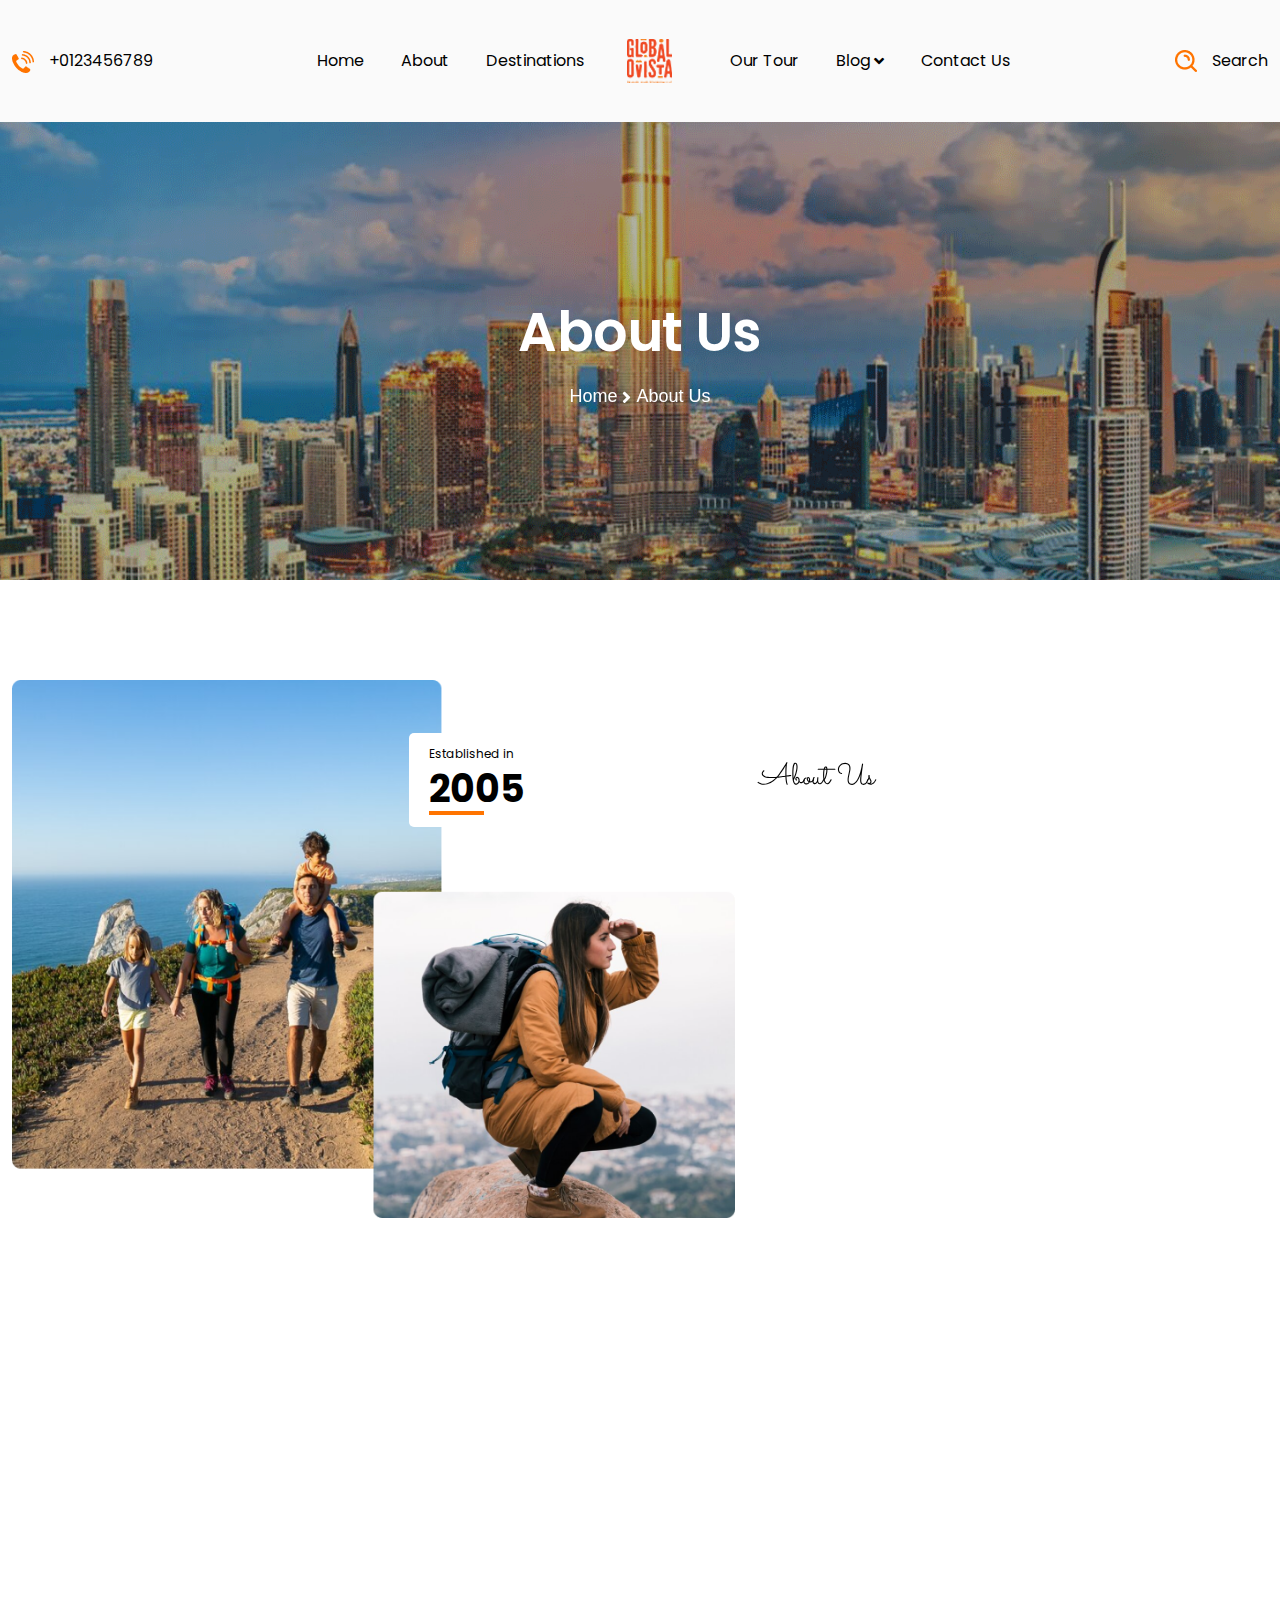
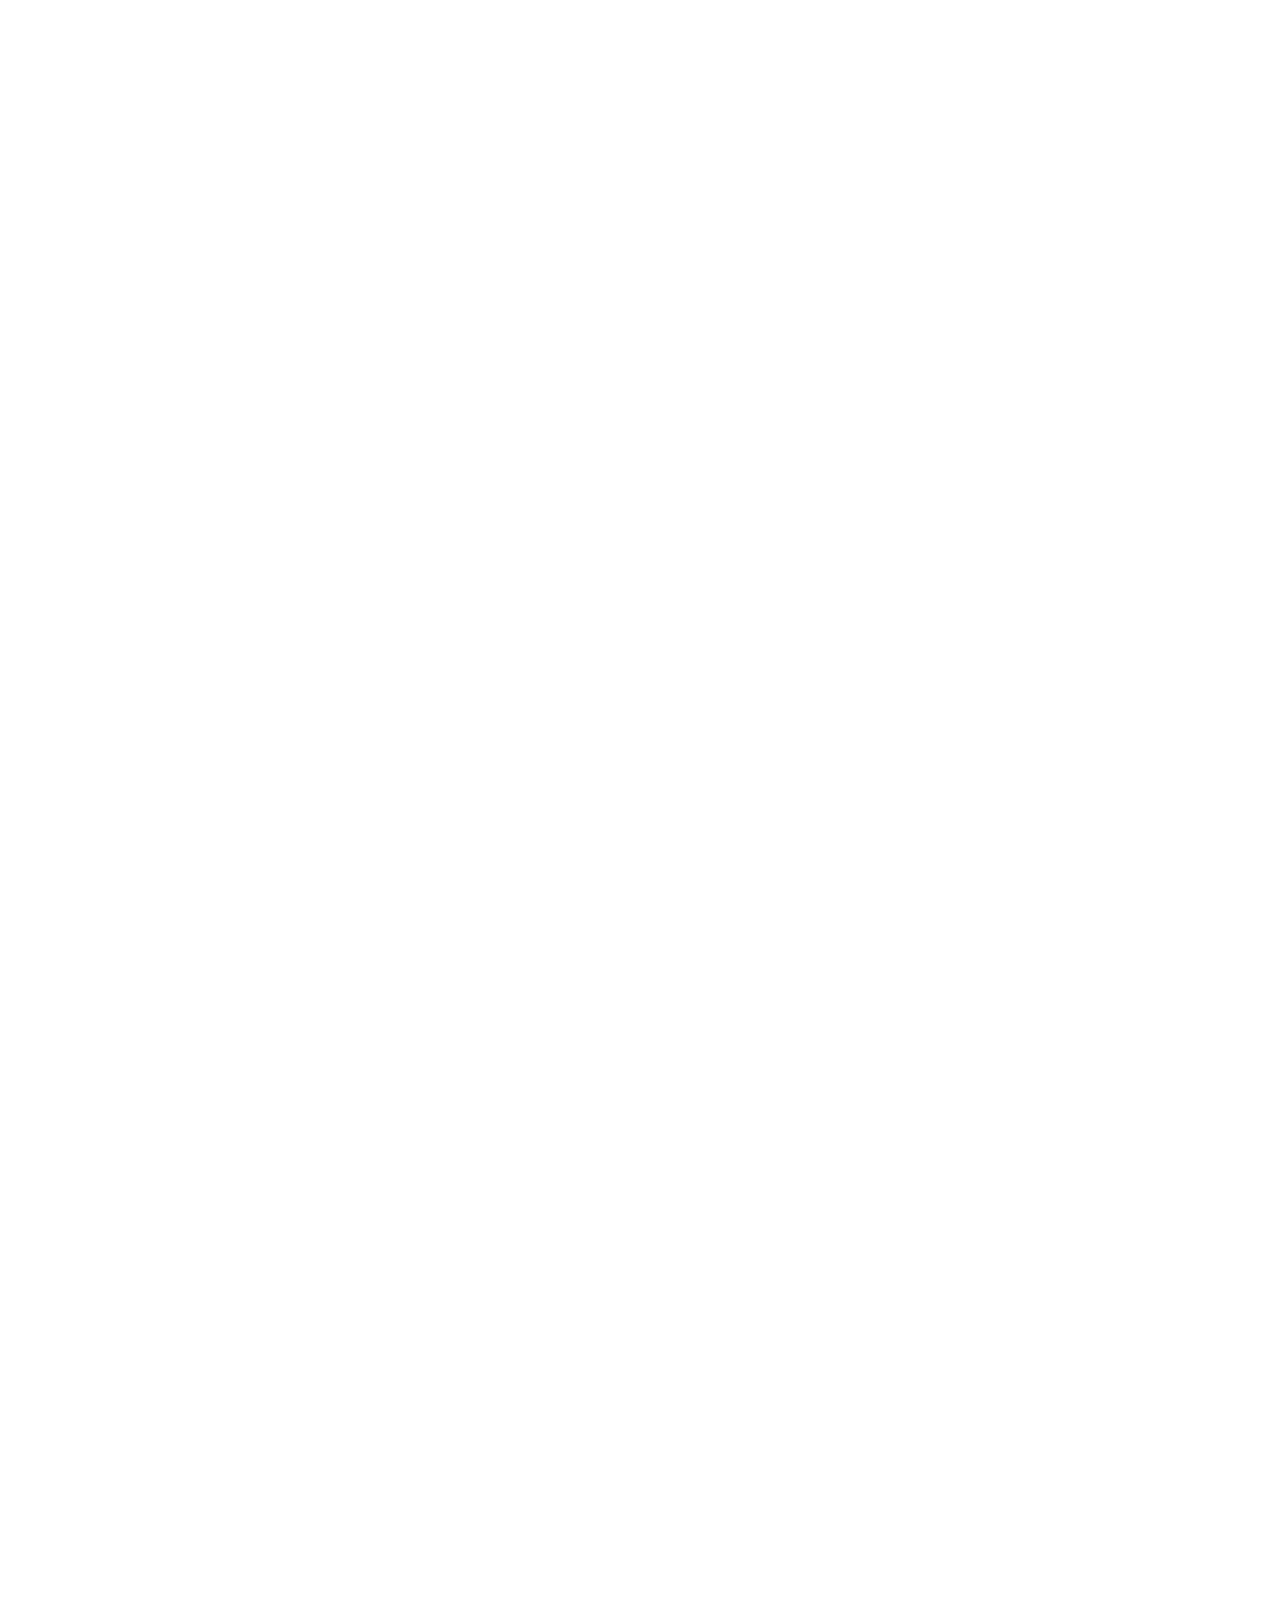
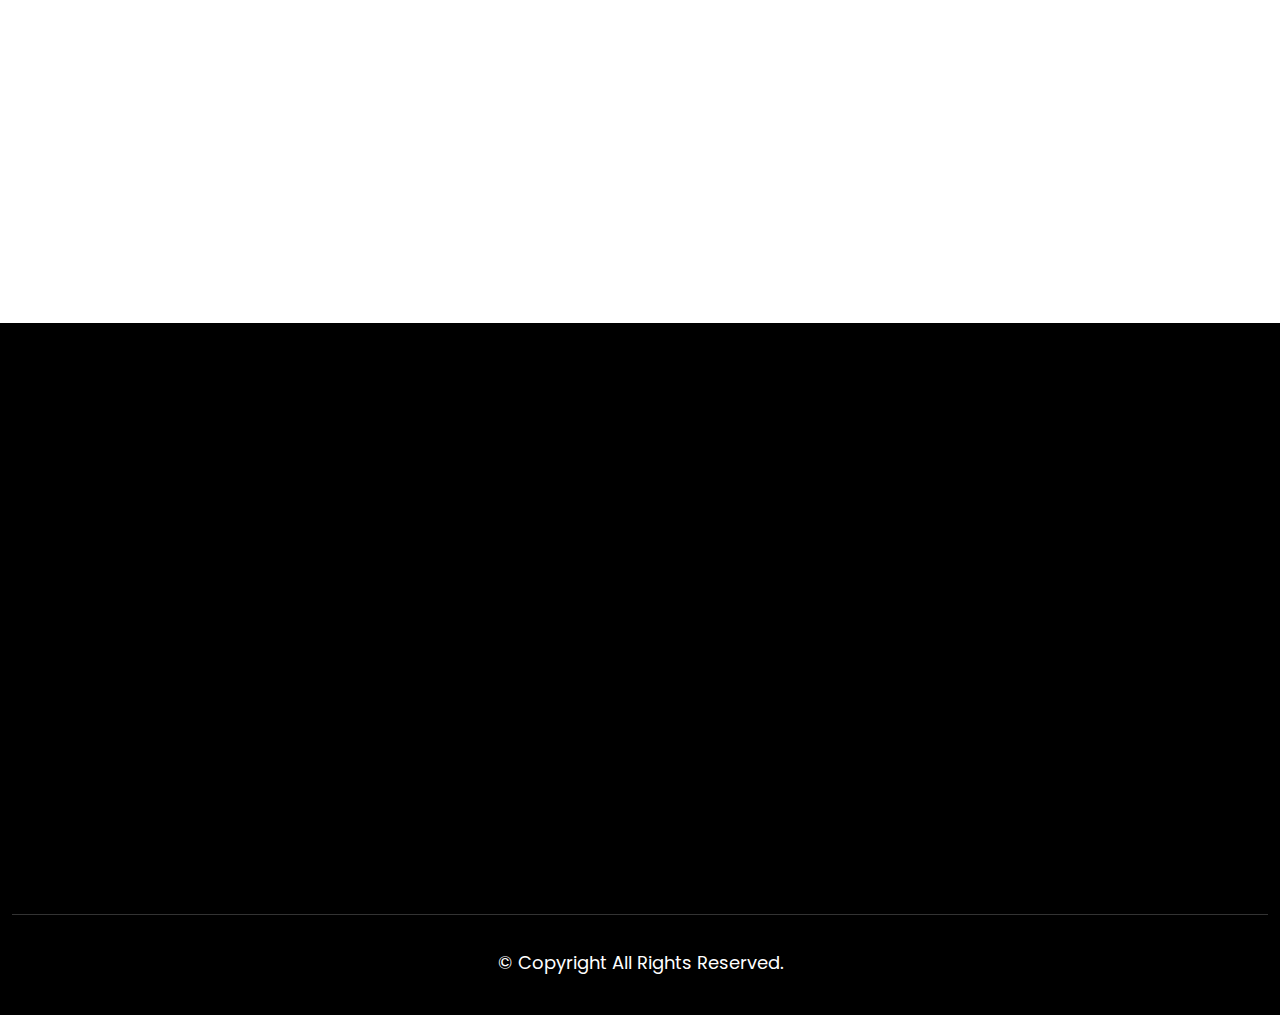
<file: about-us.html>
<!DOCTYPE html>
<html lang="en">


<!-- Mirrored from wpbunch.in/html/traverse/pages/about-us.html by HTTrack Website Copier/3.x [XR&CO'2014], Sat, 03 May 2025 08:47:59 GMT -->
<head>
    <meta charset="UTF-8">
    <meta name="viewport" content="width=device-width, initial-scale=1.0">
    <title>About Us Page</title>

    <!-- Favicon -->

    <link rel="shortcut icon" type="image/png" href="assets/img/favicon.png">

    <!-- Google Fonts -->

    <link rel="preconnect" href="https://fonts.googleapis.com/">
    <link rel="preconnect" href="https://fonts.gstatic.com/" crossorigin>
    <link
        href="https://fonts.googleapis.com/css2?family=Poppins:ital,wght@0,100;0,200;0,300;0,400;0,500;0,600;0,700;0,800;0,900;1,100;1,200;1,300;1,400;1,500;1,600;1,700;1,800;1,900&amp;family=Sacramento&amp;display=swap"
        rel="stylesheet">

    <!-- CSS Files -->

    <!--==== Font-Awesome css file ====-->

    <link rel="stylesheet" href="assets/css/all.min.css">

    <!--==== Swiper ====-->

    <link rel="stylesheet" href="assets/plugins/swiper/swiper-bundle.min.css">

    <!--==== Slick ====-->

    <link rel="stylesheet" type="text/css" href="assets/plugins/slick/slick.css" />

    <!--==== Glightbox ====-->

    <link rel="stylesheet" href="assets/plugins/glightbox/css/glightbox.min.css">

    <!--==== Aos ====-->

    <link href="assets/plugins/aos/aos.css" rel="stylesheet">
    <!--==== Bootstrap css file ====-->

    <link rel="stylesheet" href="assets/css/bootstrap.min.css" />
    <!--==== Style css file ====-->

    <link rel="stylesheet" href="assets/css/style.css" />
    <link rel="stylesheet" href="assets/css/header-one.css" />

    <!--==== Responsive css file ====-->

    <link rel="stylesheet" href="assets/css/responsive.css" />

</head>

<body class="about-us-page">

    <!-- Cursor -->

    <!--End Cursor -->

    <!-- Preloader -->

    <div id="preloader"></div>

    <!--End of Preloader -->

    <!-- Main header -->

      <header class="header-one fixed-top" id="header">

        <div class="container">

            <nav class="navbar navbar-expand-lg navbar-dark">

                <div class="contact d-flex align-items-center">

                    <a href="tel:+0123456789"><img src="assets/img/call-icon.png" alt="icon"></a>
                    <a class="contact-num" href="tel:+0123456789">+0123456789</a>

                </div>

                <div class="navbar-brand d-block d-lg-none">

                    <a href="home-page-1.html">
                        <img class="logo" src="assets/img/logo.png" alt="logo">
                    </a>

                </div>

                <button class="navbar-toggler navbar_toggle collapsed" type="button" data-bs-toggle="collapse"
                    data-bs-target="#navbarSupportedContent" aria-controls="navbarSupportedContent"
                    aria-expanded="false" aria-label="Toggle navigation">
                    <span class="navbar-toggler-icon"></span>
                </button>

                <div class="collapse navbar-collapse" id="navbarSupportedContent">

                    <ul class="navbar-nav">

                        <li class="nav-item">

                            <a class="nav-link" href="index.html" id="homeDropdown">Home</a>

                        </li>

                        <li class="nav-item">

                            <a class="nav-link" href="about-us.html" id="aboutDropdown">About</a>

                        </li>

                        <li class="nav-item">

                            <a class="nav-link" href="destination.html" id="destinationDropdown">Destinations</a>

                        </li>

                    </ul>

                    <div class="navbar-brand d-none d-lg-block">
                        <a href="home-page-1.html">
                            <img class="logo center-logo" src="assets/img/logo.png" alt="logo">
                        </a>
                    </div>

                    <ul class="navbar-nav">

                        <li class="nav-item">

                            <a class="nav-link" href="our-tour-page.html" id="tourDropdown">Our Tour</a>

                        </li>

                        <li class="nav-item dropdown">

                            <a class="nav-link dropdown-toggle" href="blog-page.html" id="blogDropdown" role="button"
                                data-bs-toggle="dropdown" aria-expanded="false">Blog</a>

                            <ul class="dropdown-menu" aria-labelledby="blogDropdown">

                                <li><a class="dropdown-item" href="blog-page.html">Blog</a></li>

                                <li><a class="dropdown-item" href="blog-details-page.html">Blog Details</a></li>

                            </ul>

                        </li>

                        <li class="nav-item">

                            <a class="nav-link" href="contact-us-page.html">Contact Us</a>

                        </li>

                    </ul>

                </div>

                <button class="search-btn" data-bs-toggle="modal" data-bs-target="#search-modal">
                    <img src="assets/img/search-icon.png" alt="icon"><span>Search</span>
                </button>

            </nav>

        </div>

    </header>

    <!-- End of Main header -->

    <main class="main-wrapper">

        <!-- title section -->

        <section class="title" style="background-image: url(assets/img/about-us-title-img.png);" data-aos="fade-in"
            data-aos-duration="1200" data-aos-easing="ease-in-out">

            <div class="container-fluid">

                <div class="heading-title" data-aos="zoom-in" data-aos-duration="1000" data-aos-delay="200">

                    <h1 data-aos="fade-down" data-aos-duration="800" data-aos-delay="400">About Us</h1>

                    <div class="d-flex align-items-center" data-aos="fade-up" data-aos-duration="800"
                        data-aos-delay="600">
                        <a href="home-page-1.html" class="breadcrumb-link">Home</a>
                        <i class="fas fa-angle-right"></i>
                        <a href="javascript:void(0)" class="active breadcrumb-link">About Us</a>
                    </div>

                </div>

            </div>

        </section>

        <!-- End of title section -->

        <!-- About Us section -->

        <section class="about-us" data-aos="fade-up">
            <div class="container">
                <div class="row align-items-center">

                    <!-- About Us Image -->
                    <div class="col-lg-7" data-aos="zoom-in" data-aos-delay="100">
                        <div class="about-us-img position-relative">
                            <img src="assets/img/about-us-hero-img.png" alt="About Us Image">
                            <div class="about-info" data-aos="fade-up" data-aos-delay="200">
                                <p>Established in</p>
                                <h4>2005</h4>
                            </div>
                        </div>
                    </div>

                    <!-- About Us Content -->
                    <div class="col-lg-5" data-aos="fade-right" data-aos-delay="300">
                        <div class="about-detail">
                            <h6 data-aos="fade-down" data-aos-delay="400">About Us</h6>
                            <h4 data-aos="fade-right" data-aos-delay="500">
                                Discover Every Corner Of The Dubai With Us
                            </h4>
                            <p data-aos="fade-up" data-aos-delay="600">
                               Explore the vibrant city of Dubai with us—discover iconic landmarks, hidden gems, rich culture, and thrilling adventures. From towering skyscrapers to desert safaris, experience every corner of Dubai like never before. Your unforgettable journey starts here!
                            </p>

                            <!-- Buttons -->
                            <div class="about-us-btn d-flex align-items-center" data-aos="zoom-in" data-aos-delay="700">
                                <a href="contact-us-page.html" class="btn-35">About Info</a>
                                <a href="tel:+0123456789" class="contact-btn">
                                    <img src="assets/img/call-icon.png" alt="Call Icon"> +0 123 456 789
                                </a>
                            </div>
                        </div>
                    </div>

                </div>
            </div>
        </section>


        <!-- End of About Us section -->

        <!-- Video section -->

        <section class="video-sec-four" data-aos="fade-up">
            <div class="container-fluid d-flex justify-content-center align-items-center">
                <div class="play-icon" data-aos="zoom-in" data-aos-delay="100">
                    <a class="play-btn glightbox" href="https://youtu.be/D0UnqGm_miA?si=oFVSWltkbVjCOXZN"
                        aria-label="Play Video">
                        <i class="fas fa-play"></i>
                    </a>
                </div>
            </div>
        </section>

        <!-- End of Video section -->

        <!-- Why Choose section -->

        <section class="why-choose" data-aos="fade-up" data-aos-duration="1200" data-aos-easing="ease-in-out">
            <div class="container">
                <div class="row justify-content-between align-items-center">

                    <!-- Left Side: Content -->
                    <div class="col-lg-6 col-md-12" data-aos="zoom-in" data-aos-duration="1000">

                        <div class="why-choose-title" data-aos="fade-down" data-aos-duration="800" data-aos-delay="200">
                            <h6>Reasons to Choose Us</h6>
                            <h3>Why Choose Us?</h3>
                        </div>

                        <!-- Feature 1 -->
                        <div class="why-choose-detail" data-aos="fade-up" data-aos-duration="800" data-aos-delay="300">
                            <div class="d-flex align-items-center">
                                <div class="number-box"><span>01</span></div>
                                <div class="why-choose-info">
                                    <h6>Expertly Curated Dubai Experiences</h6>
                                    <p>Discover the best of Dubai with itineraries crafted by local experts who know the city inside out.</p>
                                </div>
                            </div>
                        </div>

                        <!-- Feature 2 -->
                        <div class="why-choose-detail" data-aos="fade-up" data-aos-duration="800" data-aos-delay="400">
                            <div class="d-flex align-items-center">
                                <div class="number-box"><span>02</span></div>
                                <div class="why-choose-info">
                                    <h6>Trusted by Thousands of Happy Travelers</h6>
                                    <p>Join a growing family of satisfied customers who explored Dubai hassle-free with our dedicated team.</p>
                                </div>
                            </div>
                        </div>

                        <!-- Feature 3 -->
                        <div class="why-choose-detail" data-aos="fade-up" data-aos-duration="800" data-aos-delay="500">
                            <div class="d-flex align-items-center">
                                <div class="number-box"><span>03</span></div>
                                <div class="why-choose-info">
                                    <h6>24/7 Support, Every Step of the Way</h6>
                                    <p>Enjoy peace of mind with round-the-clock assistance during your Dubai journey.</p>
                                </div>
                            </div>
                        </div>

                    </div>

                    <!-- Right Side: Images -->
                    <div class="col-lg-6 col-md-12" data-aos="fade-left" data-aos-duration="1000">
                        <div class="why-choose-img d-flex">
                            <img src="assets/img/why-choose-img-1.png" alt="Main Image" class="main-img"
                                data-aos="fade-in">
                            <div class="img-group">
                                <img src="assets/img/why-choose-img-2.png" alt="Secondary Image" class="secondary-img"
                                    data-aos="fade-left" data-aos-delay="200">
                                <img src="assets/img/why-choose-img-3.png" alt="Tertiary Image" class="tertiary-img"
                                    data-aos="fade-left" data-aos-delay="300">
                            </div>
                        </div>
                    </div>

                </div>
            </div>
        </section>


        <!-- End of Why Choose section -->

              <!-- Testimonial section -->

        <section class="testimonial-section" data-aos="fade-up">

            <div class="container">

                <div class="testimonial-heading d-flex align-items-center justify-content-between">

                    <div class="main-title" data-aos="fade-in">
                        <h6>Latest Testimonial</h6>
                        <h3>Traveling Experiences</h3>
                    </div>

                    <div class="testimonial-arrow d-flex align-items-center">
                        <button class="testimonial-prev slick-arrow"><i class="fas fa-angle-left"></i></button>
                        <button class="testimonial-next slick-arrow"><i class="fas fa-angle-right"></i></button>
                    </div>

                </div>

                <div class="row ">

                    <div class="testimonial-slider">

                        <div class="col-lg-4">

                            <div class="testimonial-content">

                                <div class="profile">

                                    <div class="profile-icon">
                                        <img src="assets/img/profile-icon-1.png" alt="">
                                    </div>

                                    <div class="profile-info">
                                        <h5>Kristin Watson</h5>
                                        <p>Project Manager</p>
                                    </div>

                                </div>

                                <p>"The desert safari was the most exciting part of our trip! Dune bashing, camel rides, and sunset views were all amazing. The dinner and performances were beautifully done. Everything was well organized, and we felt completely immersed in Dubai’s culture." </p>

                                <div class="rating">
                                    <i class="fas fa-star"></i>
                                    <i class="fas fa-star"></i>
                                    <i class="fas fa-star"></i>
                                    <i class="fas fa-star"></i>
                                    <i class="fas fa-star"></i>
                                </div>

                            </div>

                        </div>

                        <div class="col-lg-4">

                            <div class="testimonial-content">

                                <div class="profile">

                                    <div class="profile-icon">
                                        <img src="assets/img/profile-icon-2.png" alt="">
                                    </div>

                                    <div class="profile-info">
                                        <h5>Esther Howard</h5>
                                        <p>Human Resource Manager</p>
                                    </div>

                                </div>

                                <p>"Our city tour was smooth, stylish, and packed with sights. From the Burj Khalifa to Dubai Marina, every stop was stunning. The guide was friendly and shared great stories. We felt like VIPs the entire day. The perfect way to explore Dubai in comfort!"</p>

                                <div class="rating">
                                    <i class="fas fa-star"></i>
                                    <i class="fas fa-star"></i>
                                    <i class="fas fa-star"></i>
                                    <i class="fas fa-star"></i>
                                    <i class="fas fa-star"></i>
                                </div>

                            </div>

                        </div>

                        <div class="col-lg-4">

                            <div class="testimonial-content">

                                <div class="profile">

                                    <div class="profile-icon">
                                        <img src="assets/img/profile-icon-3.png" alt="">
                                    </div>

                                    <div class="profile-info">
                                        <h5>Annette Black</h5>
                                        <p>Human Resource Manager</p>
                                    </div>

                                </div>

                                <p>"Exploring Old Dubai was a unique experience. The historic streets, souks, and traditional buildings gave us a new perspective. The guide was informative and kind. We tasted local snacks and rode the abra. A great way to see the roots of this modern city!"</p>

                                <div class="rating">
                                    <i class="fas fa-star"></i>
                                    <i class="fas fa-star"></i>
                                    <i class="fas fa-star"></i>
                                    <i class="fas fa-star"></i>
                                    <i class="fas fa-star"></i>
                                </div>

                            </div>


                        </div>

                        <div class="col-lg-4">

                            <div class="testimonial-content">

                                <div class="profile">

                                    <div class="profile-icon">
                                        <img src="assets/img/profile-icon-1.png" alt="">
                                    </div>

                                    <div class="profile-info">
                                        <h5>Kristin Watson</h5>
                                        <p>Project Manager</p>
                                    </div>

                                </div>

                                <p>"Our Dubai honeymoon was everything we dreamed of! Sunset cruises, rooftop dinners, and private tours made every moment special. The agency planned everything so perfectly. We just relaxed and enjoyed. Dubai’s our first trip as a couple unforgettable."</p>

                                <div class="rating">
                                    <i class="fas fa-star"></i>
                                    <i class="fas fa-star"></i>
                                    <i class="fas fa-star"></i>
                                    <i class="fas fa-star"></i>
                                    <i class="fas fa-star"></i>
                                </div>

                            </div>

                        </div>

                        <div class="col-lg-4">

                            <div class="testimonial-content">

                                <div class="profile">

                                    <div class="profile-icon">
                                        <img src="assets/img/profile-icon-2.png" alt="">
                                    </div>

                                    <div class="profile-info">
                                        <h5>Esther Howard</h5>
                                        <p>Human Resource Manager</p>
                                    </div>

                                </div>

                                <p>"Traveling with our kids was easy thanks to this amazing tour. Activities like the aquarium and desert show kept everyone happy. We had fun, learned a lot, and made great memories. The guides were patient and helpful."</p>

                                <div class="rating">
                                    <i class="fas fa-star"></i>
                                    <i class="fas fa-star"></i>
                                    <i class="fas fa-star"></i>
                                    <i class="fas fa-star"></i>
                                    <i class="fas fa-star"></i>
                                </div>

                            </div>

                        </div>

                        <div class="col-lg-4">

                            <div class="testimonial-content">

                                <div class="profile">

                                    <div class="profile-icon">
                                        <img src="assets/img/profile-icon-3.png" alt="">
                                    </div>

                                    <div class="profile-info">
                                        <h5>Annette Black</h5>
                                        <p>Human Resource Manager</p>
                                    </div>

                                </div>

                                <p>As a solo traveler, I felt welcomed and safe the entire time. I joined a small group tour and made great friends. The itinerary was well-balanced with fun and free time. Dubai exceeded my expectations. This agency made my solo trip stress-free .</p>

                                <div class="rating">
                                    <i class="fas fa-star"></i>
                                    <i class="fas fa-star"></i>
                                    <i class="fas fa-star"></i>
                                    <i class="fas fa-star"></i>
                                    <i class="fas fa-star"></i>
                                </div>

                            </div>


                        </div>

                    </div>

                </div>


                <div class=" mobile-btn d-flex justify-content-center">
                    <div class="testimonial-arrow d-flex align-items-center">
                        <button class="testimonial-prev slick-arrow"><i class="fas fa-angle-left"></i></button>
                        <button class="testimonial-next slick-arrow"><i class="fas fa-angle-right"></i></button>
                    </div>
                </div>

            </div>

        </section>

        <!-- End of Testimonial section -->

        <!-- Client logo slider -->

        <section class="client-logo" data-aos="fade-in">

            <div class="container-fluid">

                <div class="swiper client-logo-slider">

                    <div class="swiper-wrapper">

                        <div class="swiper-slide text-center">

                            <img src="assets/img/client-logos-1.png" alt="clint logo">

                        </div>

                        <div class="swiper-slide">

                            <img src="assets/img/client-logos-2.png" alt="clint logo">

                        </div>

                        <div class="swiper-slide">

                            <img src="assets/img/client-logos-3.png" alt="clint logo">

                        </div>

                        <div class="swiper-slide">

                            <img src="assets/img/client-logos-4.png" alt="clint logo">

                        </div>

                        <div class="swiper-slide">

                            <img src="assets/img/client-logos-5.png" alt="clint logo">

                        </div>

                        <div class="swiper-slide">

                            <img src="assets/img/client-logos-6.png" alt="clint logo">

                        </div>

                        <div class="swiper-slide">

                            <img src="assets/img/client-logos-1.png" alt="clint logo">

                        </div>

                        <div class="swiper-slide">

                            <img src="assets/img/client-logos-2.png" alt="clint logo">

                        </div>

                        <div class="swiper-slide">

                            <img src="assets/img/client-logos-3.png" alt="clint logo">

                        </div>

                        <div class="swiper-slide">

                            <img src="assets/img/client-logos-4.png" alt="clint logo">

                        </div>

                        <div class="swiper-slide">

                            <img src="assets/img/client-logos-5.png" alt="clint logo">

                        </div>

                        <div class="swiper-slide">

                            <img src="assets/img/client-logos-6.png" alt="clint logo">

                        </div>
                    </div>

                </div>

            </div>

        </section>

        <!-- End of Clint logo slider section -->

    </main>

        <!-- Footer section -->

    <footer class="footer">
        <div class="container">

            <div class="footer-link">

                <div class="row justify-content-between">

                    <div class="col-xxl-3 col-md-6 col-12" data-aos="fade-in">
                        <div class="footer-col">
                            <div class="footer-logo">
                                <a href="home-page-1.html">
                                    <!-- <img src="assets/img/footer-logo.png" alt="logo"> -->
                                </a>
                            </div>
                            <p>Lorem Ipsum is simply dummy text of the printing and typesetting industry. Lorem Ipsum
                                has been the industry's standard dummy text ever.</p>
                            <p>Connect with us</p>
                            <div class="social-icon d-flex align-items-center">
                                <a href="https://www.facebook.com/" target="_blank" aria-label="Facebook">
                                    <i class="fab fa-facebook-f"></i>
                                </a>
                                <a href="https://web.whatsapp.com/" target="_blank" aria-label="WhatsApp">
                                    <i class="fab fa-whatsapp"></i>
                                </a>
                                <a href="https://www.instagram.com/" target="_blank" aria-label="Instagram">
                                    <i class="fab fa-instagram"></i>
                                </a>
                                <a href="https://in.linkedin.com/" target="_blank" aria-label="LinkedIn">
                                    <i class="fab fa-linkedin-in"></i>
                                </a>
                            </div>
                        </div>
                    </div>

                    <div class="col-xxl-2 col-md-3 col-6" data-aos="fade-in">
                        <div class="footer-col">
                            <div class="footer-titel position-relative">
                                <h2>Quick Links</h2>
                            </div>
                            <div class="footer-menu">
                                <a href="home-page-1.html">Home</a>
                                <a href="about-us.html">About</a>
                                <a href="destination.html">Destination</a>
                                <a href="our-tour-page.html">Book Tour</a>
                                <a href="blog-page.html">Blogs</a>
                            </div>
                        </div>
                    </div>

                    <div class="col-xxl-2 col-md-3 col-6" data-aos="fade-in">
                        <div class="footer-col">
                            <div class="footer-titel position-relative">
                                <h2>More Links</h2>
                            </div>
                            <div class="footer-menu">
                                <a href="javascript:void(0)">FAQ’s</a>
                                <a href="javascript:void(0)">Privacy Policy</a>
                                <a href="javascript:void(0)">Terms & Conditions</a>
                                <a href="javascript:void(0)">Support</a>
                            </div>
                        </div>
                    </div>

                    <div class="col-xxl-3 col-lg-6 col-md-6 col-10" data-aos="fade-in">
                        <div class="footer-col">
                            <div class="footer-titel position-relative">
                                <h2>Quick Contact</h2>
                            </div>
                            <div class="footer-contact">
                                <ul class="d-flex">
                                    <li><i class="fas fa-map-marker-alt"></i></li>
                                    <li><a href="https://maps.google.com/">UAE ,Dubai</a></li>
                                </ul>
                                <ul class="d-flex align-items-center">
                                    <li><i class="fas fa-phone-alt"></i></li>
                                    <li><a href="tel:1234567890">123 456 7890</a></li>
                                </ul>
                                <ul class="d-flex align-items-center">
                                    <li><i class="far fa-envelope"></i></li>
                                    <li><a href="mailto:traverse123@gmail.com">Globalovista@gmail.com</a></li>
                                </ul>
                            </div>
                        </div>
                    </div>

                    <div class="col-xxl-2 col-lg-6 col-md-6 col-12" data-aos="fade-in">
                        <div class="footer-col">
                            <div class="footer-titel position-relative">
                                <h2>Become a Member</h2>
                            </div>
                            <div class="footer-contact">
                                <form class="position-relative">
                                    <div class="form-group">
                                        <input type="email" name="email" placeholder="Enter your email" required>
                                        <button type="submit">
                                            <img src="assets/img/input-submit-vector.svg" alt="Submit">
                                        </button>
                                    </div>
                                </form>
                                <br>
                                <div class="d-flex digital-company flex-wrap">
                                    <img src="assets/img/become-member-vector-1.png" alt="Member 1">
                                    <img src="assets/img/become-member-vector-2.png" alt="Member 2">
                                    <img src="assets/img/become-member-vector-3.png" alt="Member 3">
                                </div>
                            </div>
                        </div>
                    </div>
                </div>

            </div>

            <div class="footer-copyright">
                <div class="d-flex justify-content-center">
                    <p>© Copyright  All Rights Reserved.</p>
                </div>
            </div>

        </div>
    </footer>

    <!-- End of Footer section -->

    <!-- Back to top -->

    <a href="#" class="scroll-top d-flex align-items-center justify-content-center active">
        <i class="fa fa-angle-up" aria-hidden="true"></i>
    </a>

    <!--End Back to top -->

    <!-- Search Modal -->
    <div class="modal fade search-modal" id="search-modal" tabindex="-1" aria-hidden="true">
        <button type="button" class="btn-close" data-bs-dismiss="modal" aria-label="Close"></button>
        <div class="modal-dialog  modal-dialog-centered">
            <div class="search-modal-content modal-content">
                <div class="modal-body">
                    <form class="d-flex serach-bar">
                        <div class="form-group position-relative w-100">
                            <button><img src="assets/img/white-search-icon.svg" alt=""></button>
                            <input class="form-control" type="search" placeholder="Search Your Place"
                                aria-label="Search">
                        </div>
                    </form>
                </div>
            </div>
        </div>
    </div>
    <!--End Search Modal -->

    <!-- JS Files -->

    <!-- ==== JQuery 3.3.1 js file==== -->

    <script src="assets/js/jquery-3.3.1.min.js"></script>

    <!-- ==== Bootstrap js file==== -->

    <script src="assets/js/bootstrap.bundle.min.js"></script>

    <!-- ====Swiper==== -->

    <script src="assets/plugins/swiper/swiper-bundle.min.js"></script>

    <!-- ====Slick-slider====-->

    <script src="assets/plugins/slick/slick.min.js"></script>

    <!--==== Glightbox ====-->

    <script src="assets/plugins/glightbox/js/glightbox.min.js"></script>

    <!-- ====Aos====-->

    <script src="assets/plugins/aos/aos.js"></script>

    <!-- ==== Script js file==== -->

    <script src="assets/plugins/isotope-layout/isotope.pkgd.js"></script>
    <script src="assets/plugins/imagesloaded/imagesloaded.pkgd.min.js"></script>
    <script src="assets/js/script.js"></script>

</body>


<!-- Mirrored from wpbunch.in/html/traverse/pages/about-us.html by HTTrack Website Copier/3.x [XR&CO'2014], Sat, 03 May 2025 08:48:05 GMT -->
</html>
</file>
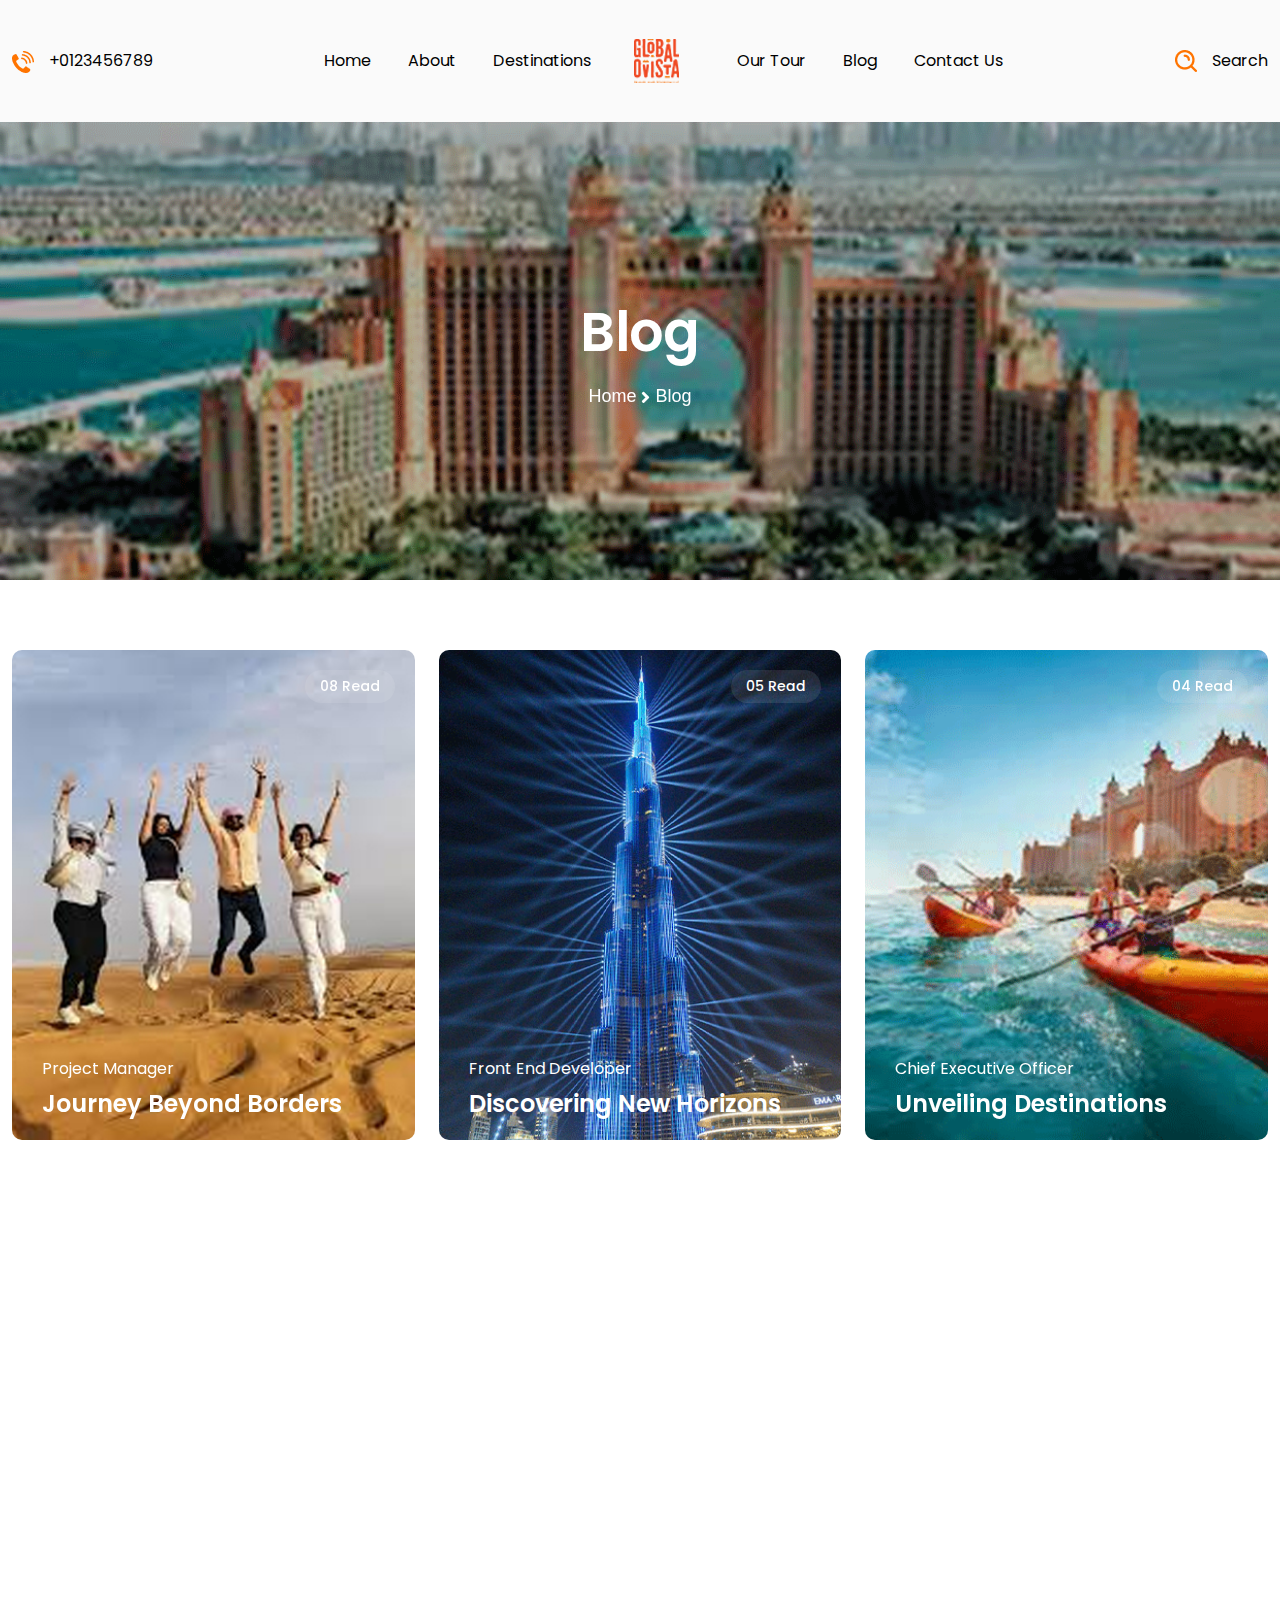
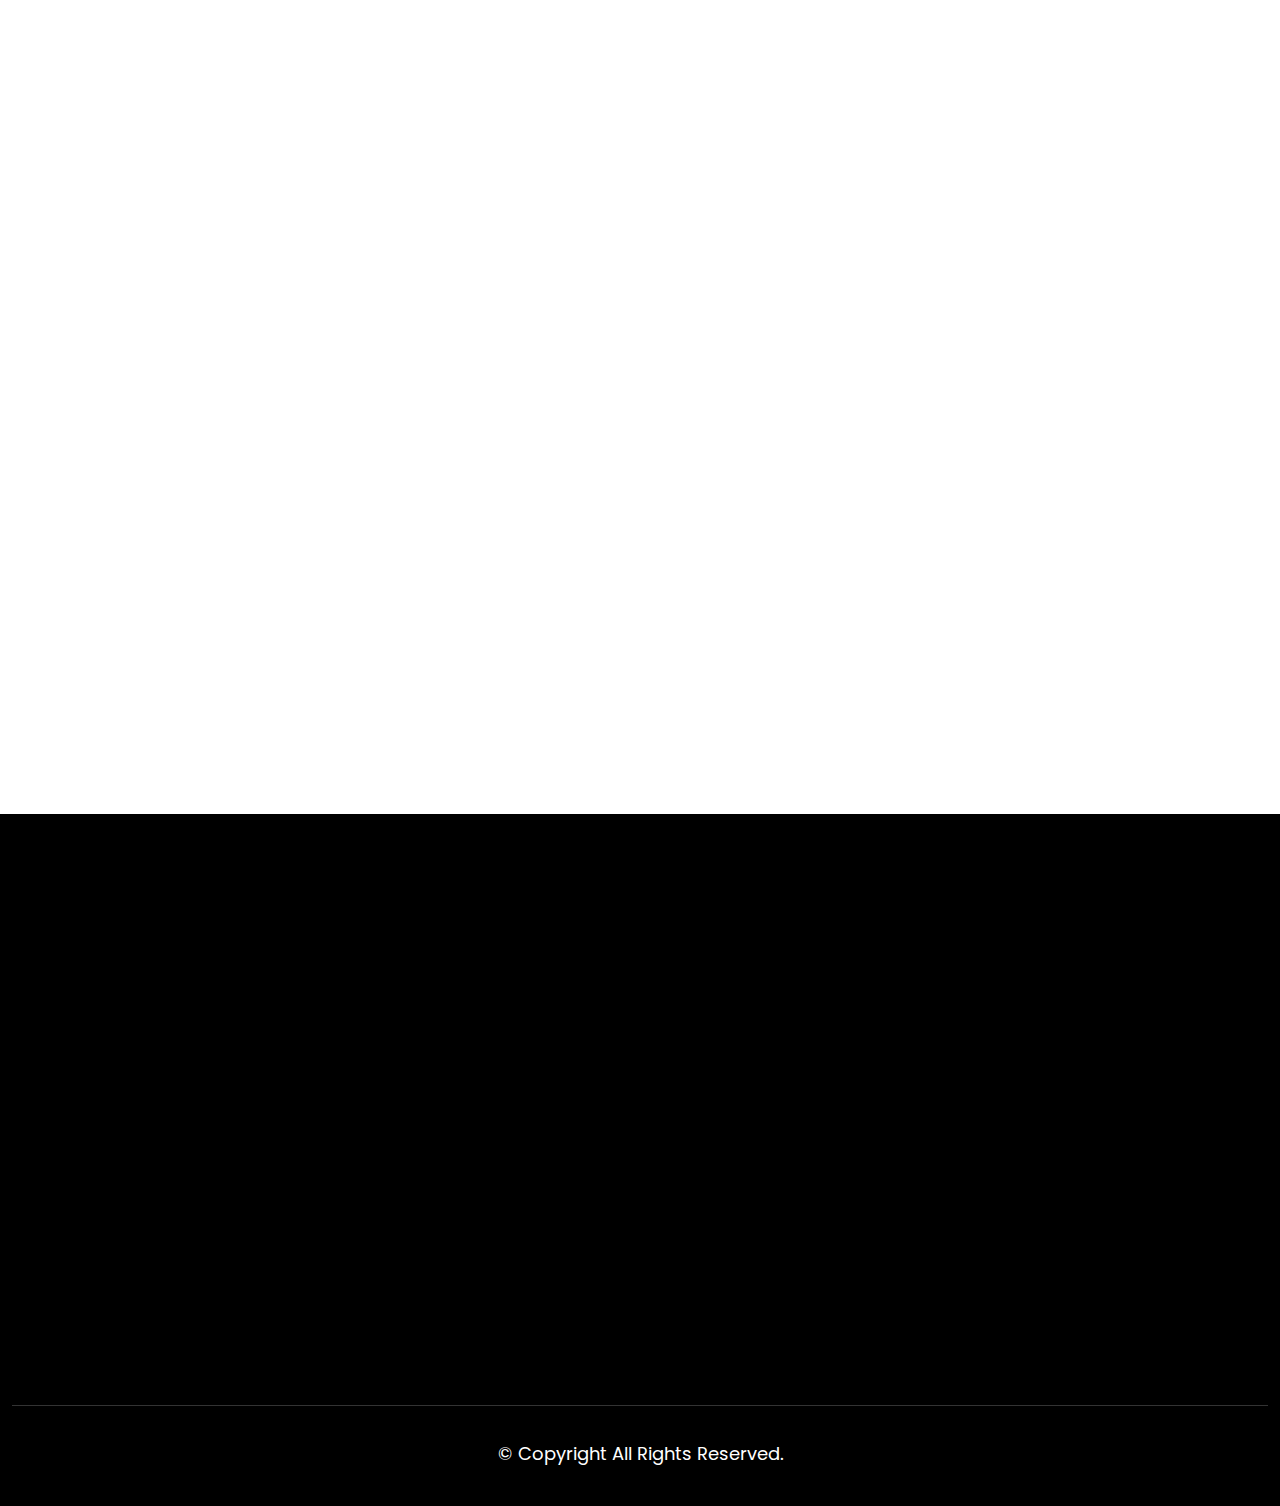
<file: blog-page.html>
<!DOCTYPE html>
<html lang="en">


<!-- Mirrored from wpbunch.in/html/traverse/pages/blog-page.html by HTTrack Website Copier/3.x [XR&CO'2014], Sat, 03 May 2025 08:49:10 GMT -->
<head>
    <meta charset="UTF-8">
    <meta name="viewport" content="width=device-width, initial-scale=1.0">
    <title>Blog Page</title>

    <!-- Favicon -->

    <link rel="shortcut icon" type="image/png" href="assets/img/favicon.png">

    <!-- Google Fonts -->

    <link rel="preconnect" href="https://fonts.googleapis.com/">
    <link rel="preconnect" href="https://fonts.gstatic.com/" crossorigin>
    <link
        href="https://fonts.googleapis.com/css2?family=Poppins:ital,wght@0,100;0,200;0,300;0,400;0,500;0,600;0,700;0,800;0,900;1,100;1,200;1,300;1,400;1,500;1,600;1,700;1,800;1,900&amp;family=Sacramento&amp;display=swap"
        rel="stylesheet">

    <!-- CSS Files -->

    <!--==== Font-Awesome css file ====-->

    <link rel="stylesheet" href="assets/css/all.min.css">

    <!--==== Swiper ====-->

    <link rel="stylesheet" href="assets/plugins/swiper/swiper-bundle.min.css">

    <!--==== Slick ====-->

    <link rel="stylesheet" type="text/css" href="assets/plugins/slick/slick.css" />

    <!--==== Glightbox ====-->

    <link rel="stylesheet" href="assets/plugins/glightbox/css/glightbox.min.css">

    <!--==== Aos ====-->

    <link href="assets/plugins/aos/aos.css" rel="stylesheet">
    <!--==== Bootstrap css file ====-->

    <link rel="stylesheet" href="assets/css/bootstrap.min.css" />
    <!--==== Style css file ====-->

    <link rel="stylesheet" href="assets/css/style.css" />
    <link rel="stylesheet" href="assets/css/header-one.css" />

    <!--==== Responsive css file ====-->

    <link rel="stylesheet" href="assets/css/responsive.css" />

</head>

<body class="blog-page">

    <!-- Cursor -->

    <!--End Cursor -->

    <!-- Preloader -->

    <div id="preloader"></div>

    <!--End  Preloader -->

    <!-- Main header -->

    <header class="header-one fixed-top" id="header">

        <div class="container">

            <nav class="navbar navbar-expand-lg navbar-dark">

                <div class="contact d-flex align-items-center">

                    <a href="tel:+0123456789"><img src="assets/img/call-icon.png" alt="icon"></a>
                    <a class="contact-num" href="tel:+0123456789">+0123456789</a>

                </div>

                <div class="navbar-brand d-block d-lg-none">

                    <a href="home-page-1.html">
                        <img class="logo" src="assets/img/logo.png" alt="logo">
                    </a>

                </div>

                <button class="navbar-toggler navbar_toggle collapsed" type="button" data-bs-toggle="collapse"
                    data-bs-target="#navbarSupportedContent" aria-controls="navbarSupportedContent"
                    aria-expanded="false" aria-label="Toggle navigation">
                    <span class="navbar-toggler-icon"></span>
                </button>

                <div class="collapse navbar-collapse" id="navbarSupportedContent">

                    <ul class="navbar-nav">

                        <li class="nav-item">

                            <a class="nav-link" href="index.html" id="homeDropdown">Home</a>

                        </li>

                        <li class="nav-item">

                            <a class="nav-link" href="about-us.html" id="aboutDropdown">About</a>

                        </li>

                        <li class="nav-item">

                            <a class="nav-link" href="destination.html" id="destinationDropdown">Destinations</a>

                        </li>

                    </ul>

                    <div class="navbar-brand d-none d-lg-block">
                        <a href="home-page-1.html">
                            <img class="logo center-logo" src="assets/img/logo.png" alt="logo">
                        </a>
                    </div>

                    <ul class="navbar-nav">

                        <li class="nav-item dropdown">

                            <a class="nav-link" href="our-tour-page.html" id="tourDropdown">Our Tour</a>
                        </li>

                        <li class="nav-item dropdown">

                            <a class="nav-link" href="blog-page.html" id="blogDropdown">Blog</a>

                        </li>

                        <li class="nav-item">

                            <a class="nav-link" href="contact-us-page.html">Contact Us</a>

                        </li>

                    </ul>

                </div>

                <button class="search-btn" data-bs-toggle="modal" data-bs-target="#search-modal">
                    <img src="assets/img/search-icon.png" alt="icon"><span>Search</span>
                </button>

            </nav>

        </div>

    </header>

    <!-- End of Main header -->

    <main class="main-wrapper">

        <!-- title section -->

        <section class="title" style="background-image: url(assets/img/blog-title-img.png);" data-aos="fade-in"
            data-aos-duration="1200" data-aos-easing="ease-in-out">

            <div class="container-fluid">

                <div class="heading-title" data-aos="zoom-in" data-aos-duration="1000" data-aos-delay="200">

                    <h1 data-aos="fade-down" data-aos-duration="800" data-aos-delay="400">Blog</h1>

                    <div class="d-flex align-items-center" data-aos="fade-up" data-aos-duration="800"
                        data-aos-delay="600">
                        <a href="home-page-1.html">home </a>
                        <i class="fas fa-angle-right"></i>
                        <a href="javascript:void(0)" class="active"> Blog</a>
                    </div>

                </div>

            </div>

        </section>

        <!-- End of title section -->

        <!-- Blogs section -->

        <section class="blogs-section" data-aos="fade-up">

            <div class="container">

                <div class="row ">

                    <div class="col-xxl-3 col-lg-4 col-md-6 col-12" data-aos="zoom-in" data-aos-duration="800">

                        <div class="blog-detail position-relative"
                            style="background-image: url(assets/img/blog-5.png);">

                            <div class="blog-read">
                                <p>08 Read</p>
                            </div>

                            <div class="blog-title">
                                <p>Project Manager</p>
                                <h5>Journey Beyond Borders</h5>
                            </div>

                            <div class="blog-btn">
                                <a href="blog-details-page.html" class="btn-35">Read More</a>
                            </div>

                        </div>

                    </div>

                    <div class="col-xxl-3 col-lg-4 col-md-6 col-12" data-aos="zoom-in" data-aos-duration="800">

                        <div class="blog-detail position-relative"
                            style="background-image: url(assets/img/blog-2.png);">

                            <div class="blog-read">
                                <p>05 Read</p>
                            </div>

                            <div class="blog-title">
                                <p>Front End Developer</p>
                                <h5>Discovering New Horizons</h5>
                            </div>

                            <div class="blog-btn">
                                <a href="blog-details-page.html" class="btn-35">Read More</a>
                            </div>

                        </div>

                    </div>

                    <div class="col-xxl-3 col-lg-4 col-md-6 col-12" data-aos="zoom-in" data-aos-duration="800">

                        <div class="blog-detail position-relative"
                            style="background-image: url(assets/img/blog-3.png);">

                            <div class="blog-read">
                                <p>04 Read</p>
                            </div>

                            <div class="blog-title">
                                <p>Chief Executive Officer</p>
                                <h5>Unveiling Destinations</h5>
                            </div>

                            <div class="blog-btn">
                                <a href="blog-details-page.html" class="btn-35">Read More</a>
                            </div>

                        </div>

                    </div>

                    <div class="col-xxl-3 col-lg-4 col-md-6 col-12" data-aos="zoom-in" data-aos-duration="800">

                        <div class="blog-detail position-relative"
                            style="background-image: url(assets/img/blog-4.png);">

                            <div class="blog-read">
                                <p>02 Read</p>
                            </div>

                            <div class="blog-title">
                                <p>Asistant Backend Developer</p>
                                <h5>Travel Chronicles</h5>
                            </div>

                            <div class="blog-btn">
                                <a href="blog-details-page.html" class="btn-35">Read More</a>
                            </div>

                        </div>

                    </div>

                    <div class="col-xxl-3 col-lg-4 col-md-6 col-12" data-aos="zoom-in" data-aos-duration="800">

                        <div class="blog-detail position-relative"
                            style="background-image: url(assets/img/blog-6.png);">

                            <div class="blog-read">
                                <p>08 Read</p>
                            </div>

                            <div class="blog-title">
                                <p>Project Manager</p>
                                <h5>Journey Beyond Borders</h5>
                            </div>

                            <div class="blog-btn">
                                <a href="blog-details-page.html" class="btn-35">Read More</a>
                            </div>

                        </div>

                    </div>

                    <div class="col-xxl-3 col-lg-4 col-md-6 col-12" data-aos="zoom-in" data-aos-duration="800">

                        <div class="blog-detail position-relative"
                            style="background-image: url(assets/img/blog-7.png);">

                            <div class="blog-read">
                                <p>05 Read</p>
                            </div>

                            <div class="blog-title">
                                <p>Front End Developer</p>
                                <h5>Discovering New Horizons</h5>
                            </div>

                            <div class="blog-btn">
                                <a href="blog-details-page.html" class="btn-35">Read More</a>
                            </div>

                        </div>

                    </div>

                    <div class="col-xxl-3 col-lg-4 col-md-6 col-12" data-aos="zoom-in" data-aos-duration="800">

                        <div class="blog-detail position-relative"
                            style="background-image: url(assets/img/blog-8.png);">

                            <div class="blog-read">
                                <p>04 Read</p>
                            </div>

                            <div class="blog-title">
                                <p>Chief Executive Officer</p>
                                <h5>Unveiling Destinations</h5>
                            </div>

                            <div class="blog-btn">
                                <a href="blog-details-page.html" class="btn-35">Read More</a>
                            </div>

                        </div>

                    </div>

                    <div class="col-xxl-3 col-lg-4 col-md-6 col-12" data-aos="zoom-in" data-aos-duration="800">

                        <div class="blog-detail position-relative"
                            style="background-image: url(assets/img/blog-9.png);">

                            <div class="blog-read">
                                <p>02 Read</p>
                            </div>

                            <div class="blog-title">
                                <p>Asistant Backend Developer</p>
                                <h5>Travel Chronicles</h5>
                            </div>

                            <div class="blog-btn">
                                <a href="blog-details-page.html" class="btn-35">Read More</a>
                            </div>

                        </div>

                    </div>

                </div>

                <div class="scroll-pagination" data-aos="zoom-in" data-aos-duration="800">
                    <a href="javascript:void(0)"><i class="fas fa-chevron-left"></i></a>
                    <a href="javascript:void(0)">1</a>
                    <a href="javascript:void(0)">2</a>
                    <a href="javascript:void(0)">3</a>
                    <a href="javascript:void(0)">4</a>
                    <a href="javascript:void(0)">5</a>
                    <a href="javascript:void(0)"><i class="fas fa-chevron-right"></i></a>
                </div>

            </div>

        </section>

        <!-- End of Blog section -->

    </main>

     <!-- Footer section -->

    <footer class="footer">
        <div class="container">

            <div class="footer-link">

                <div class="row justify-content-between">

                    <div class="col-xxl-3 col-md-6 col-12" data-aos="fade-in">
                        <div class="footer-col">
                            <div class="footer-logo">
                                <a href="home-page-1.html">
                                    <!-- <img src="assets/img/footer-logo.png" alt="logo"> -->
                                </a>
                            </div>
                            <p>Lorem Ipsum is simply dummy text of the printing and typesetting industry. Lorem Ipsum
                                has been the industry's standard dummy text ever.</p>
                            <p>Connect with us</p>
                            <div class="social-icon d-flex align-items-center">
                                <a href="https://www.facebook.com/" target="_blank" aria-label="Facebook">
                                    <i class="fab fa-facebook-f"></i>
                                </a>
                                <a href="https://web.whatsapp.com/" target="_blank" aria-label="WhatsApp">
                                    <i class="fab fa-whatsapp"></i>
                                </a>
                                <a href="https://www.instagram.com/" target="_blank" aria-label="Instagram">
                                    <i class="fab fa-instagram"></i>
                                </a>
                                <a href="https://in.linkedin.com/" target="_blank" aria-label="LinkedIn">
                                    <i class="fab fa-linkedin-in"></i>
                                </a>
                            </div>
                        </div>
                    </div>

                    <div class="col-xxl-2 col-md-3 col-6" data-aos="fade-in">
                        <div class="footer-col">
                            <div class="footer-titel position-relative">
                                <h2>Quick Links</h2>
                            </div>
                            <div class="footer-menu">
                                <a href="home-page-1.html">Home</a>
                                <a href="about-us.html">About</a>
                                <a href="destination.html">Destination</a>
                                <a href="our-tour-page.html">Book Tour</a>
                                <a href="blog-page.html">Blogs</a>
                            </div>
                        </div>
                    </div>

                    <div class="col-xxl-2 col-md-3 col-6" data-aos="fade-in">
                        <div class="footer-col">
                            <div class="footer-titel position-relative">
                                <h2>More Links</h2>
                            </div>
                            <div class="footer-menu">
                                <a href="javascript:void(0)">FAQ’s</a>
                                <a href="javascript:void(0)">Privacy Policy</a>
                                <a href="javascript:void(0)">Terms & Conditions</a>
                                <a href="javascript:void(0)">Support</a>
                            </div>
                        </div>
                    </div>

                    <div class="col-xxl-3 col-lg-6 col-md-6 col-10" data-aos="fade-in">
                        <div class="footer-col">
                            <div class="footer-titel position-relative">
                                <h2>Quick Contact</h2>
                            </div>
                            <div class="footer-contact">
                                <ul class="d-flex">
                                    <li><i class="fas fa-map-marker-alt"></i></li>
                                    <li><a href="https://maps.google.com/">UAE ,Dubai</a></li>
                                </ul>
                                <ul class="d-flex align-items-center">
                                    <li><i class="fas fa-phone-alt"></i></li>
                                    <li><a href="tel:1234567890">123 456 7890</a></li>
                                </ul>
                                <ul class="d-flex align-items-center">
                                    <li><i class="far fa-envelope"></i></li>
                                    <li><a href="mailto:traverse123@gmail.com">Globalovista@gmail.com</a></li>
                                </ul>
                            </div>
                        </div>
                    </div>

                    <div class="col-xxl-2 col-lg-6 col-md-6 col-12" data-aos="fade-in">
                        <div class="footer-col">
                            <div class="footer-titel position-relative">
                                <h2>Become a Member</h2>
                            </div>
                            <div class="footer-contact">
                                <form class="position-relative">
                                    <div class="form-group">
                                        <input type="email" name="email" placeholder="Enter your email" required>
                                        <button type="submit">
                                            <img src="assets/img/input-submit-vector.svg" alt="Submit">
                                        </button>
                                    </div>
                                </form>
                                <br>
                                <div class="d-flex digital-company flex-wrap">
                                    <img src="assets/img/become-member-vector-1.png" alt="Member 1">
                                    <img src="assets/img/become-member-vector-2.png" alt="Member 2">
                                    <img src="assets/img/become-member-vector-3.png" alt="Member 3">
                                </div>
                            </div>
                        </div>
                    </div>
                </div>

            </div>

            <div class="footer-copyright">
                <div class="d-flex justify-content-center">
                    <p>© Copyright  All Rights Reserved.</p>
                </div>
            </div>

        </div>
    </footer>

    <!-- End of Footer section -->

    <!-- Back to top -->

    <a href="#" class="scroll-top d-flex align-items-center justify-content-center active">
        <i class="fa fa-angle-up" aria-hidden="true"></i>
    </a>

    <!--End Back to top -->

    <!-- Search Modal -->
    <div class="modal fade search-modal" id="search-modal" tabindex="-1" aria-hidden="true">
        <button type="button" class="btn-close" data-bs-dismiss="modal" aria-label="Close"></button>
        <div class="modal-dialog  modal-dialog-centered">
            <div class="search-modal-content modal-content">
                <div class="modal-body">
                    <form class="d-flex serach-bar">
                        <div class="form-group position-relative w-100">
                            <button><img src="assets/img/white-search-icon.svg" alt=""></button>
                            <input class="form-control" type="search" placeholder="Search Your Place"
                                aria-label="Search">
                        </div>
                    </form>
                </div>
            </div>
        </div>
    </div>
    <!--End Search Modal -->

    <!-- JS Files -->

    <!-- ==== JQuery 3.3.1 js file==== -->

    <script src="assets/js/jquery-3.3.1.min.js"></script>

    <!-- ==== Bootstrap js file==== -->

    <script src="assets/js/bootstrap.bundle.min.js"></script>

    <!-- ====Swiper==== -->

    <script src="assets/plugins/swiper/swiper-bundle.min.js"></script>

    <!-- ====Slick-slider====-->

    <script src="assets/plugins/slick/slick.min.js"></script>

    <!--==== Glightbox ====-->

    <script src="assets/plugins/glightbox/js/glightbox.min.js"></script>

    <!-- ====Aos====-->

    <script src="assets/plugins/aos/aos.js"></script>

    <!-- ==== Script js file==== -->

    <script src="assets/plugins/isotope-layout/isotope.pkgd.js"></script>
    <script src="assets/plugins/imagesloaded/imagesloaded.pkgd.min.js"></script>
    <script src="assets/js/script.js"></script>

</body>


<!-- Mirrored from wpbunch.in/html/traverse/pages/blog-page.html by HTTrack Website Copier/3.x [XR&CO'2014], Sat, 03 May 2025 08:49:22 GMT -->
</html>
</file>
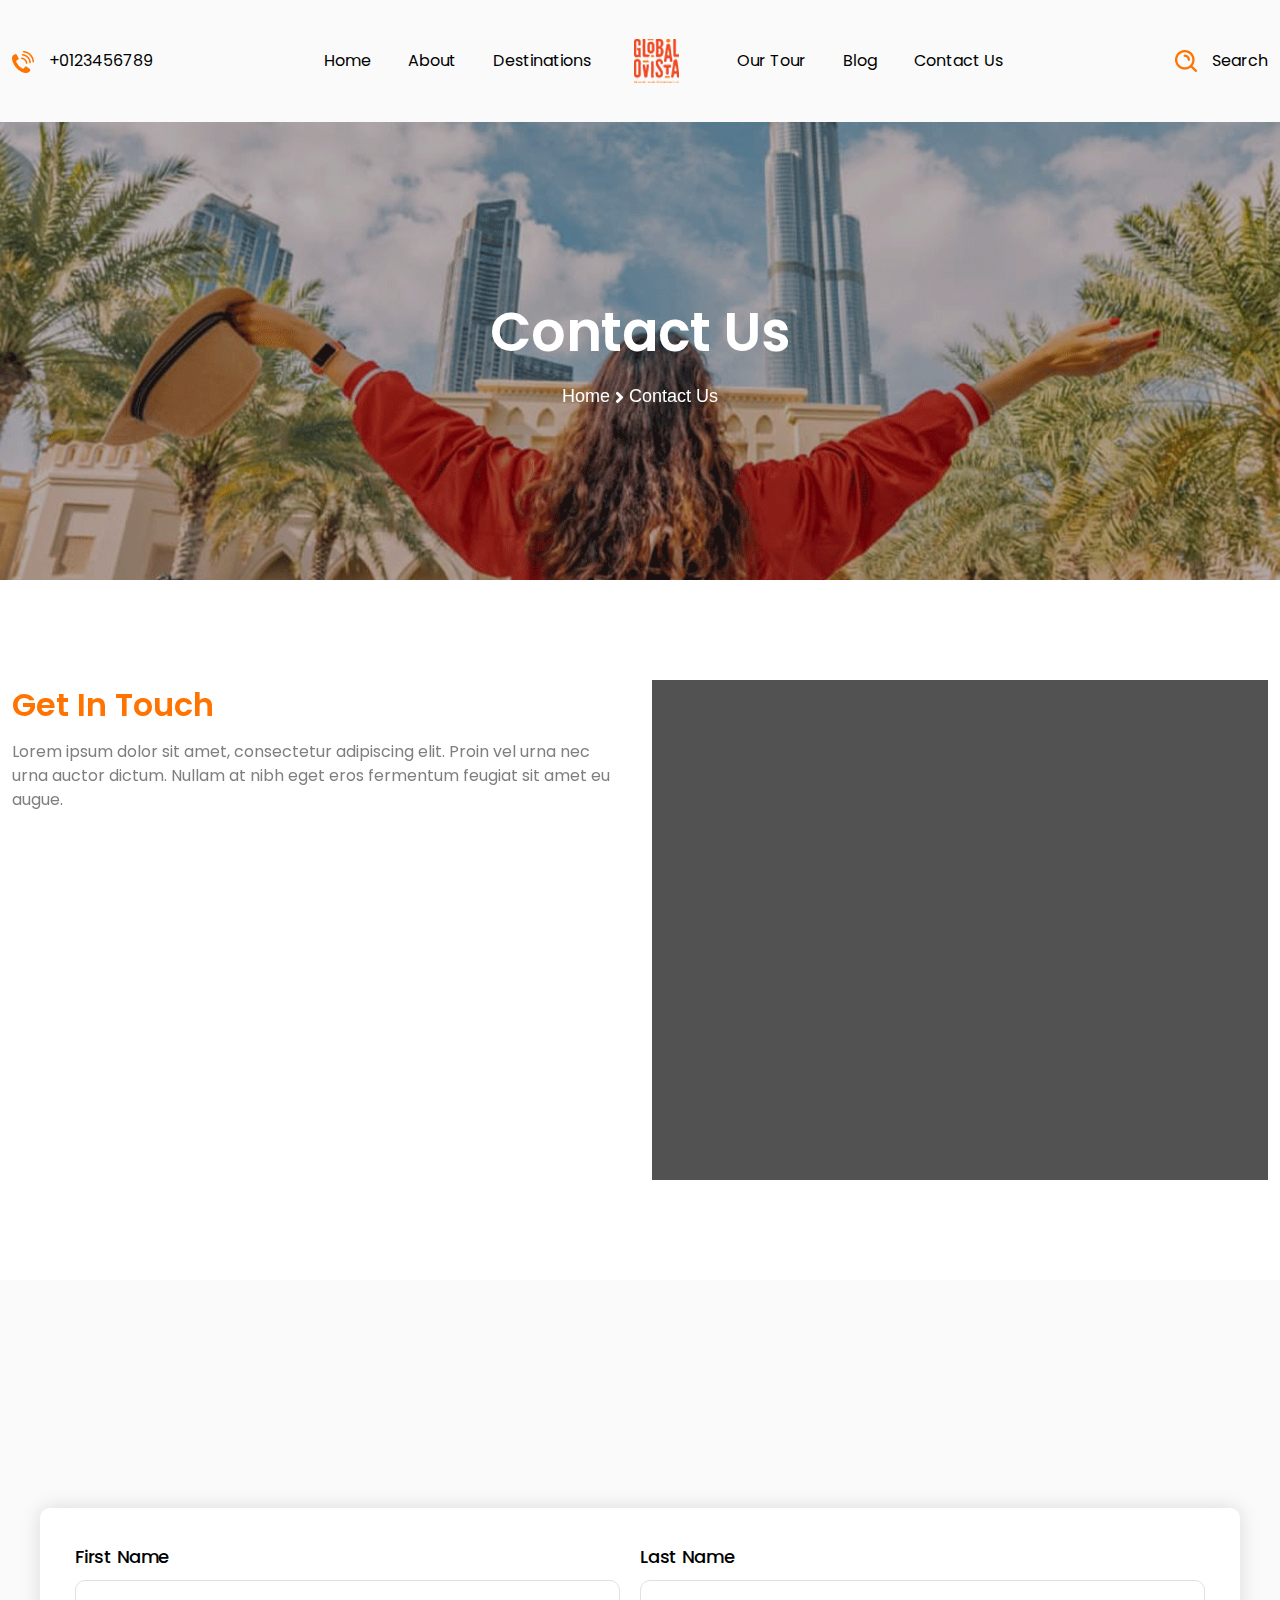
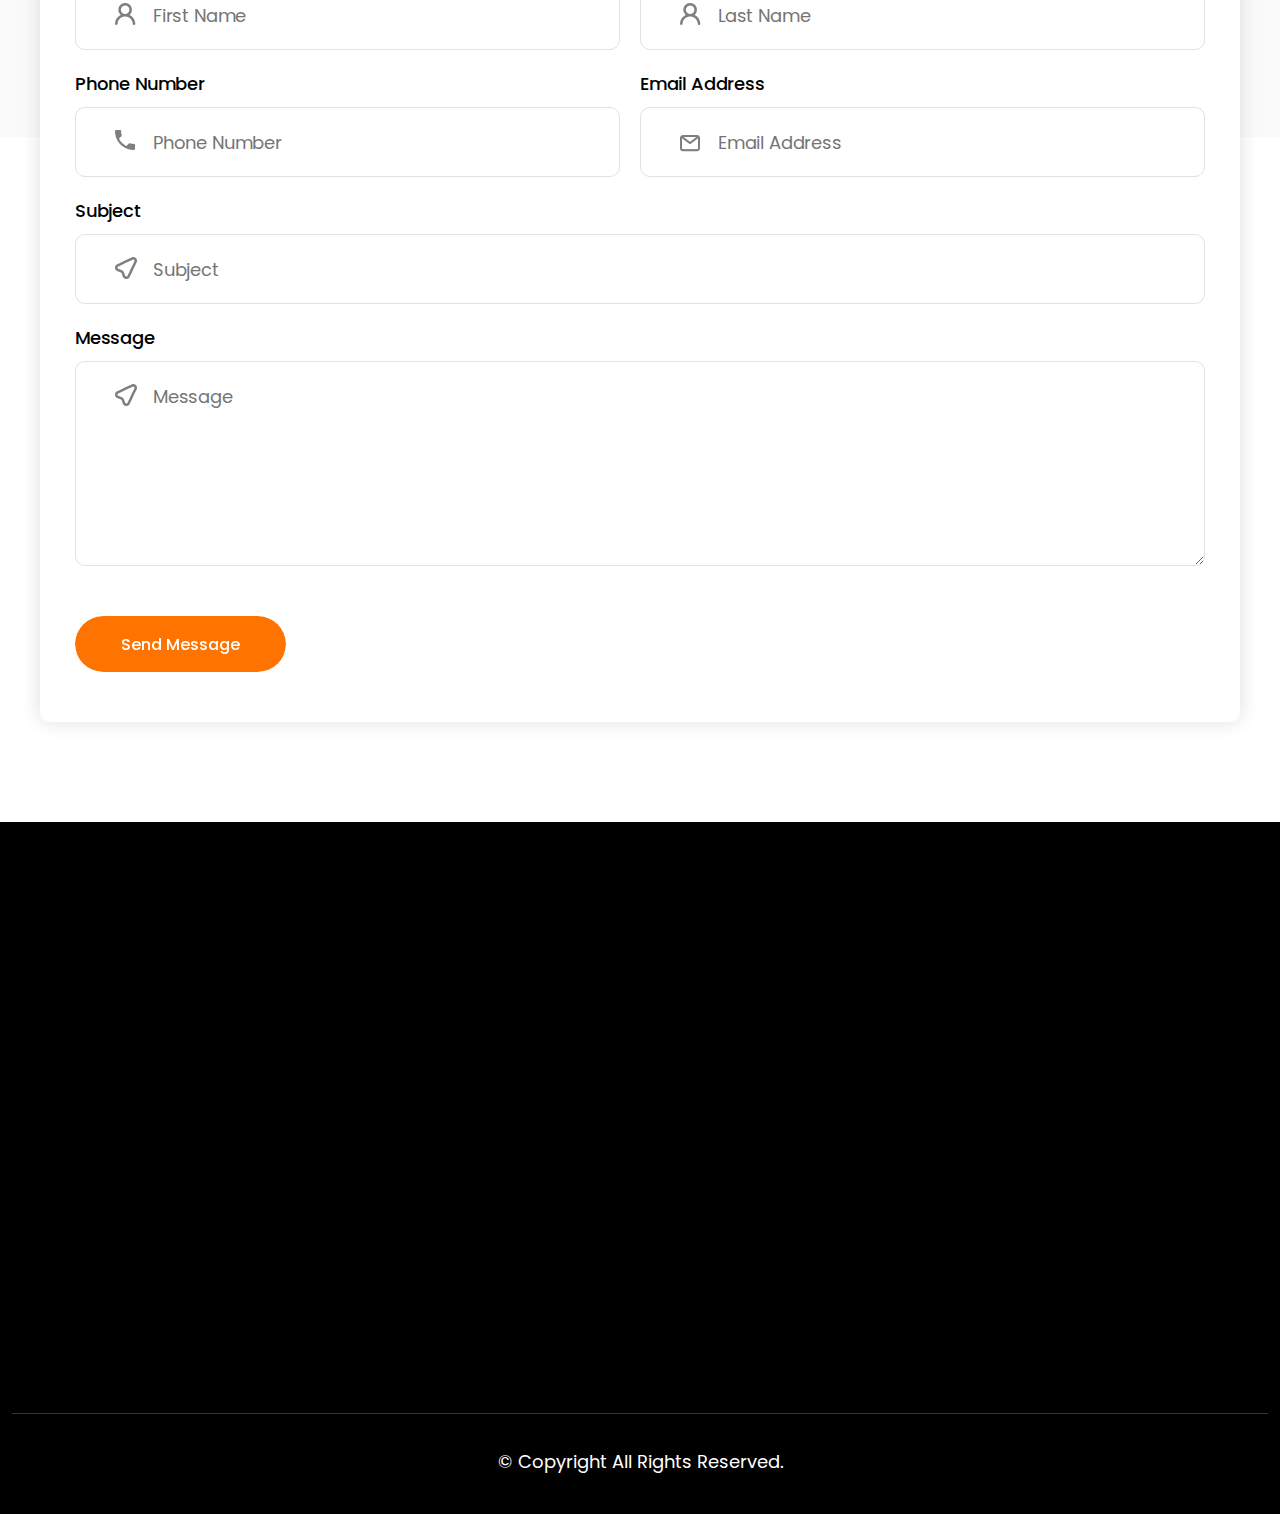
<file: contact-us-page.html>
<!DOCTYPE html>
<html lang="en">


<!-- Mirrored from wpbunch.in/html/traverse/pages/contact-us-page.html by HTTrack Website Copier/3.x [XR&CO'2014], Sat, 03 May 2025 08:49:29 GMT -->
<head>
    <meta charset="UTF-8">
    <meta name="viewport" content="width=device-width, initial-scale=1.0">
    <title>Contact Us Page</title>

    <!-- Favicon -->

    <link rel="shortcut icon" type="image/png" href="assets/img/favicon.png">

    <!-- Google Fonts -->

    <link rel="preconnect" href="https://fonts.googleapis.com/">
    <link rel="preconnect" href="https://fonts.gstatic.com/" crossorigin>
    <link
        href="https://fonts.googleapis.com/css2?family=Poppins:ital,wght@0,100;0,200;0,300;0,400;0,500;0,600;0,700;0,800;0,900;1,100;1,200;1,300;1,400;1,500;1,600;1,700;1,800;1,900&amp;family=Sacramento&amp;display=swap"
        rel="stylesheet">

    <!-- CSS Files -->

    <!--==== Font-Awesome css file ====-->

    <link rel="stylesheet" href="assets/css/all.min.css">

    <!--==== Swiper ====-->

    <link rel="stylesheet" href="assets/plugins/swiper/swiper-bundle.min.css">

    <!--==== Slick ====-->

    <link rel="stylesheet" type="text/css" href="assets/plugins/slick/slick.css" />

    <!--==== Glightbox ====-->

    <link rel="stylesheet" href="assets/plugins/glightbox/css/glightbox.min.css">

    <!--==== Aos ====-->

    <link href="assets/plugins/aos/aos.css" rel="stylesheet">
    <!--==== Bootstrap css file ====-->

    <link rel="stylesheet" href="assets/css/bootstrap.min.css" />
    <!--==== Style css file ====-->

    <link rel="stylesheet" href="assets/css/style.css" />
    <link rel="stylesheet" href="assets/css/header-one.css" />

    <!--==== Responsive css file ====-->

    <link rel="stylesheet" href="assets/css/responsive.css" />

</head>

<body class="blog-details-page">

    <!-- Cursor -->

    <!--End Cursor -->

    <!-- Preloader -->

    <div id="preloader"></div>

    <!--End  Preloader -->

      <!-- Main header -->

    <header class="header-one fixed-top" id="header">

        <div class="container">

            <nav class="navbar navbar-expand-lg navbar-dark">

                <div class="contact d-flex align-items-center">

                    <a href="tel:+0123456789"><img src="assets/img/call-icon.png" alt="icon"></a>
                    <a class="contact-num" href="tel:+0123456789">+0123456789</a>

                </div>

                <div class="navbar-brand d-block d-lg-none">

                    <a href="home-page-1.html">
                        <img class="logo" src="assets/img/logo.png" alt="logo">
                    </a>

                </div>

                <button class="navbar-toggler navbar_toggle collapsed" type="button" data-bs-toggle="collapse"
                    data-bs-target="#navbarSupportedContent" aria-controls="navbarSupportedContent"
                    aria-expanded="false" aria-label="Toggle navigation">
                    <span class="navbar-toggler-icon"></span>
                </button>

                <div class="collapse navbar-collapse" id="navbarSupportedContent">

                    <ul class="navbar-nav">

                        <li class="nav-item">

                            <a class="nav-link" href="index.html" id="homeDropdown">Home</a>

                        </li>

                        <li class="nav-item">

                            <a class="nav-link" href="about-us.html" id="aboutDropdown">About</a>

                        </li>

                        <li class="nav-item">

                            <a class="nav-link" href="destination.html" id="destinationDropdown">Destinations</a>

                        </li>

                    </ul>

                    <div class="navbar-brand d-none d-lg-block">
                        <a href="home-page-1.html">
                            <img class="logo center-logo" src="assets/img/logo.png" alt="logo">
                        </a>
                    </div>

                    <ul class="navbar-nav">

                        <li class="nav-item dropdown">

                            <a class="nav-link" href="our-tour-page.html" id="tourDropdown">Our Tour</a>
                        </li>

                        <li class="nav-item dropdown">

                            <a class="nav-link" href="blog-page.html" id="blogDropdown">Blog</a>

                        </li>

                        <li class="nav-item">

                            <a class="nav-link" href="contact-us-page.html">Contact Us</a>

                        </li>

                    </ul>

                </div>

                <button class="search-btn" data-bs-toggle="modal" data-bs-target="#search-modal">
                    <img src="assets/img/search-icon.png" alt="icon"><span>Search</span>
                </button>

            </nav>

        </div>

    </header>

    <!-- End of Main header -->

    <main class="main-wrapper">

        <!-- title section -->

        <section class="title" style="background-image: url(assets/img/contact-us-tiltle-img.png);" data-aos="fade-in"
            data-aos-duration="1200" data-aos-easing="ease-in-out">

            <div class="container-fluid">

                <div class="heading-title" data-aos="zoom-in" data-aos-duration="1000" data-aos-delay="200">

                    <h1 data-aos="fade-down" data-aos-duration="800" data-aos-delay="400">Contact Us</h1>

                    <div class="d-flex align-items-center" data-aos="fade-up" data-aos-duration="800"
                        data-aos-delay="600">
                        <a href="home-page-1.html">home </a>
                        <i class="fas fa-angle-right"></i>
                        <a href="javascript:void(0)" class="active"> Contact Us</a>
                    </div>

                </div>

            </div>

        </section>

        <!-- End of title section -->

        <!-- Get in touch section -->

        <section class="get-in-touch" data-aos="fade-up" data-aos-duration="1200" data-aos-easing="ease-in-out">

            <div class="container">

                <div class="row">

                    <div class="col-md-6">

                        <div class="contact-detail" data-aos="zoom-in" data-aos-duration="1000">

                            <h4>Get In Touch</h4>
                            <p>Lorem ipsum dolor sit amet, consectetur adipiscing elit. Proin vel urna nec urna
                                auctor
                                dictum. Nullam at nibh eget eros fermentum feugiat sit amet eu augue.
                            </p>

                            <div class="contact-item d-flex" data-aos="fade-up" data-aos-duration="800"
                                data-aos-delay="200">

                                <a href="https://maps.google.com/" class="contact-icon"><i
                                        class="fas fa-map-marker-alt"></i></a>

                                <div class="contact-info">
                                    <h5>Office Address</h5>
                                    <a href="https://maps.google.com/"><span>2118 Thornridge Cir. Syracuse, Connecticut
                                            35624</span></a>
                                </div>

                            </div>

                            <div class="contact-item d-flex" data-aos="fade-up" data-aos-duration="800"
                                data-aos-delay="300">

                                <a href="tel:1234567890" class="contact-icon"><i class="fas fa-phone-alt"></i></a>

                                <div class="contact-info">
                                    <h5>Phone Number</h5>
                                    <a href="tel:1234567890"><span>+99 123 456 7890</span></a>
                                </div>

                            </div>

                            <div class="contact-item d-flex" data-aos="fade-up" data-aos-duration="800"
                                data-aos-delay="400">

                                <a href="mailto:traverse123@gmail.com" class="contact-icon"><i
                                        class="far fa-envelope"></i></a>

                                <div class="contact-info">
                                    <h5>Email Address</h5>
                                    <a href="mailto:traverse123@gmail.com"><span>traverse123@gmail.com</span></a>
                                </div>

                            </div>

                        </div>

                    </div>

                    <div class="col-md-6" data-aos="fade-up" data-aos-duration="1000">

                        <div class="map-overlay">

                            <iframe
                                src="https://maps.google.com/maps?q=new%20york&amp;t=&amp;z=13&amp;ie=UTF8&amp;iwloc=&amp;output=embed"
                                frameborder="0" scrolling="no" style="width: 100%; height: 550px;">
                            </iframe>

                        </div>

                    </div>

                </div>

            </div>

        </section>

        <!-- End of Get in touch section -->

        <!-- Contact Us section -->

        <!-- <section class="contact-us">

            <div class="container">

                <div class="contactus-title d-flex flex-column align-items-center justify-content-center">

                    <h4>Send Us a Message</h4>
                    <p>Lorem ipsum dolor sit amet, consectetur adipiscing elit. Proin vel urna nec urna auctor dictum.
                        Nullam at nibh eget eros fermentum feugiat sit amet eu augue.
                    </p>

                </div>

                <div class="contact-form">

                    <form>

                        <div class="form-inner">

                            <div class="form-group d-flex">

                                <div class="first-box">

                                    <div class="form-box position-relative d-flex flex-column">
                                        <img src="./assets/img/form-icon-6.png" alt="icon" class="form-icon">
                                        <label>First Name</label>
                                        <input type="text" placeholder="First Name">
                                    </div>

                                </div>

                                <div class="last-box">

                                    <div class="form-box position-relative d-flex flex-column">
                                        <img src="./assets/img/form-icon-6.png" alt="icon" class="form-icon">
                                        <label>Last Name</label>
                                        <input type="text" placeholder="Last Name">
                                    </div>

                                </div>

                            </div>

                            <div class="form-group d-flex">

                                <div class="first-box">

                                    <div class="form-box position-relative d-flex flex-column">
                                        <img src="./assets/img/form-icon-7.png" alt="icon" class="form-icon">
                                        <label>Phone Number</label>
                                        <input type="tel" placeholder="Phone Number">
                                    </div>

                                </div>

                                <div class="last-box">

                                    <div class="form-box position-relative d-flex flex-column">
                                        <img src="./assets/img/form-icon-8.png" alt="icon" class="email-icon">
                                        <label>Email Address</label>
                                        <input type="email" placeholder="Email Address">
                                    </div>

                                </div>

                            </div>


                            <div class="form-group">

                                <div class="form-box position-relative d-flex flex-column">
                                    <img src="./assets/img/form-icon-4.png" alt="icon" class="form-icon">
                                    <label>Subject</label>
                                    <input type="text" placeholder="Subject"></input>
                                </div>
                            </div>

                            <div class="form-group">

                                <div class="form-box position-relative d-flex flex-column">
                                    <img src="./assets/img/form-icon-4.png" alt="icon" class="massage-icon">
                                    <label>Message</label>
                                    <textarea rows="6" cols="100" placeholder="Message"></textarea>
                                </div>
                            </div>

                            <div class="form-btn ">

                                <button type="submit" class="btn-35">Send Message</button>

                            </div>

                        </div>

                    </form>

                </div>

            </div>

        </section> -->

        <section class="contact-us">

            <div class="container">

                <div class="contactus-title d-flex flex-column align-items-center justify-content-center"
                    data-aos="zoom-in">
                    <h4>Send Us a Message</h4>
                    <p>Lorem ipsum dolor sit amet, consectetur adipiscing elit. Proin vel urna nec urna auctor dictum.
                        Nullam at nibh eget eros fermentum feugiat sit amet eu augue.
                    </p>
                </div>

                <div class="contact-form">

                    <form action="https://wpbunch.in/html/traverse/pages/assets/forms/contact.php" method="post">
                        <div class="form-inner">

                            <div class="form-group d-flex">

                                <div class="first-box">
                                    <div class="form-box position-relative d-flex flex-column">
                                        <img src="assets/img/form-icon-6.png" alt="icon" class="form-icon">
                                        <label>First Name</label>
                                        <input type="text" placeholder="First Name" name="fname">
                                    </div>
                                </div>

                                <div class="last-box">
                                    <div class="form-box position-relative d-flex flex-column">
                                        <img src="assets/img/form-icon-6.png" alt="icon" class="form-icon">
                                        <label>Last Name</label>
                                        <input type="text" placeholder="Last Name" name="lname">
                                    </div>
                                </div>

                            </div>

                            <div class="form-group d-flex">

                                <div class="first-box">
                                    <div class="form-box position-relative d-flex flex-column">
                                        <img src="assets/img/form-icon-7.png" alt="icon" class="form-icon">
                                        <label>Phone Number</label>
                                        <input type="tel" placeholder="Phone Number" name="tel">
                                    </div>
                                </div>

                                <div class="last-box">
                                    <div class="form-box position-relative d-flex flex-column">
                                        <img src="assets/img/form-icon-8.png" alt="icon" class="email-icon">
                                        <label>Email Address</label>
                                        <input type="email" placeholder="Email Address" name="email">
                                    </div>
                                </div>

                            </div>

                            <div class="form-group">
                                <div class="form-box position-relative d-flex flex-column">
                                    <img src="assets/img/form-icon-4.png" alt="icon" class="form-icon">
                                    <label>Subject</label>
                                    <input type="text" placeholder="Subject" name="subject">
                                </div>
                            </div>

                            <div class="form-group">
                                <div class="form-box position-relative d-flex flex-column">
                                    <img src="assets/img/form-icon-4.png" alt="icon" class="massage-icon">
                                    <label>Message</label>
                                    <textarea rows="6" cols="100" placeholder="Message" name="message"></textarea>
                                </div>
                            </div>

                            <div class="form-btn">
                                <button type="submit" class="btn-35">Send Message</button>
                            </div>

                        </div>
                    </form>

                </div>

            </div>

        </section>


        <!-- End of contact Us section -->

    </main>

      <!-- Footer section -->

    <footer class="footer">
        <div class="container">

            <div class="footer-link">

                <div class="row justify-content-between">

                    <div class="col-xxl-3 col-md-6 col-12" data-aos="fade-in">
                        <div class="footer-col">
                            <div class="footer-logo">
                                <a href="home-page-1.html">
                                    <!-- <img src="assets/img/footer-logo.png" alt="logo"> -->
                                </a>
                            </div>
                            <p>Lorem Ipsum is simply dummy text of the printing and typesetting industry. Lorem Ipsum
                                has been the industry's standard dummy text ever.</p>
                            <p>Connect with us</p>
                            <div class="social-icon d-flex align-items-center">
                                <a href="https://www.facebook.com/" target="_blank" aria-label="Facebook">
                                    <i class="fab fa-facebook-f"></i>
                                </a>
                                <a href="https://web.whatsapp.com/" target="_blank" aria-label="WhatsApp">
                                    <i class="fab fa-whatsapp"></i>
                                </a>
                                <a href="https://www.instagram.com/" target="_blank" aria-label="Instagram">
                                    <i class="fab fa-instagram"></i>
                                </a>
                                <a href="https://in.linkedin.com/" target="_blank" aria-label="LinkedIn">
                                    <i class="fab fa-linkedin-in"></i>
                                </a>
                            </div>
                        </div>
                    </div>

                    <div class="col-xxl-2 col-md-3 col-6" data-aos="fade-in">
                        <div class="footer-col">
                            <div class="footer-titel position-relative">
                                <h2>Quick Links</h2>
                            </div>
                            <div class="footer-menu">
                                <a href="home-page-1.html">Home</a>
                                <a href="about-us.html">About</a>
                                <a href="destination.html">Destination</a>
                                <a href="our-tour-page.html">Book Tour</a>
                                <a href="blog-page.html">Blogs</a>
                            </div>
                        </div>
                    </div>

                    <div class="col-xxl-2 col-md-3 col-6" data-aos="fade-in">
                        <div class="footer-col">
                            <div class="footer-titel position-relative">
                                <h2>More Links</h2>
                            </div>
                            <div class="footer-menu">
                                <a href="javascript:void(0)">FAQ’s</a>
                                <a href="javascript:void(0)">Privacy Policy</a>
                                <a href="javascript:void(0)">Terms & Conditions</a>
                                <a href="javascript:void(0)">Support</a>
                            </div>
                        </div>
                    </div>

                    <div class="col-xxl-3 col-lg-6 col-md-6 col-10" data-aos="fade-in">
                        <div class="footer-col">
                            <div class="footer-titel position-relative">
                                <h2>Quick Contact</h2>
                            </div>
                            <div class="footer-contact">
                                <ul class="d-flex">
                                    <li><i class="fas fa-map-marker-alt"></i></li>
                                    <li><a href="https://maps.google.com/">UAE ,Dubai</a></li>
                                </ul>
                                <ul class="d-flex align-items-center">
                                    <li><i class="fas fa-phone-alt"></i></li>
                                    <li><a href="tel:1234567890">123 456 7890</a></li>
                                </ul>
                                <ul class="d-flex align-items-center">
                                    <li><i class="far fa-envelope"></i></li>
                                    <li><a href="mailto:traverse123@gmail.com">Globalovista@gmail.com</a></li>
                                </ul>
                            </div>
                        </div>
                    </div>

                    <div class="col-xxl-2 col-lg-6 col-md-6 col-12" data-aos="fade-in">
                        <div class="footer-col">
                            <div class="footer-titel position-relative">
                                <h2>Become a Member</h2>
                            </div>
                            <div class="footer-contact">
                                <form class="position-relative">
                                    <div class="form-group">
                                        <input type="email" name="email" placeholder="Enter your email" required>
                                        <button type="submit">
                                            <img src="assets/img/input-submit-vector.svg" alt="Submit">
                                        </button>
                                    </div>
                                </form>
                                <br>
                                <div class="d-flex digital-company flex-wrap">
                                    <img src="assets/img/become-member-vector-1.png" alt="Member 1">
                                    <img src="assets/img/become-member-vector-2.png" alt="Member 2">
                                    <img src="assets/img/become-member-vector-3.png" alt="Member 3">
                                </div>
                            </div>
                        </div>
                    </div>
                </div>

            </div>

            <div class="footer-copyright">
                <div class="d-flex justify-content-center">
                    <p>© Copyright  All Rights Reserved.</p>
                </div>
            </div>

        </div>
    </footer>

    <!-- End of Footer section -->

    <!-- Back to top -->

    <a href="#" class="scroll-top d-flex align-items-center justify-content-center active">
        <i class="fa fa-angle-up" aria-hidden="true"></i>
    </a>

    <!--End Back to top -->

    <!-- Search Modal -->
    <div class="modal fade search-modal" id="search-modal" tabindex="-1" aria-hidden="true">
        <button type="button" class="btn-close" data-bs-dismiss="modal" aria-label="Close"></button>
        <div class="modal-dialog  modal-dialog-centered">
            <div class="search-modal-content modal-content">
                <div class="modal-body">
                    <form class="d-flex serach-bar">
                        <div class="form-group position-relative w-100">
                            <button><img src="assets/img/white-search-icon.svg" alt=""></button>
                            <input class="form-control" type="search" placeholder="Search Your Place"
                                aria-label="Search">
                        </div>
                    </form>
                </div>
            </div>
        </div>
    </div>
    <!--End Search Modal -->

    <!-- JS Files -->

    <!-- ==== JQuery 3.3.1 js file==== -->

    <script src="assets/js/jquery-3.3.1.min.js"></script>

    <!-- ==== Bootstrap js file==== -->

    <script src="assets/js/bootstrap.bundle.min.js"></script>

    <!-- ====Swiper==== -->

    <script src="assets/plugins/swiper/swiper-bundle.min.js"></script>

    <!-- ====Slick-slider====-->

    <script src="assets/plugins/slick/slick.min.js"></script>

    <!--==== Glightbox ====-->

    <script src="assets/plugins/glightbox/js/glightbox.min.js"></script>

    <!-- ====Aos====-->

    <script src="assets/plugins/aos/aos.js"></script>

    <!-- ==== Script js file==== -->

    <script src="assets/plugins/isotope-layout/isotope.pkgd.js"></script>
    <script src="assets/plugins/imagesloaded/imagesloaded.pkgd.min.js"></script>
    <script src="assets/js/script.js"></script>

</body>


<!-- Mirrored from wpbunch.in/html/traverse/pages/contact-us-page.html by HTTrack Website Copier/3.x [XR&CO'2014], Sat, 03 May 2025 08:49:34 GMT -->
</html>
</file>
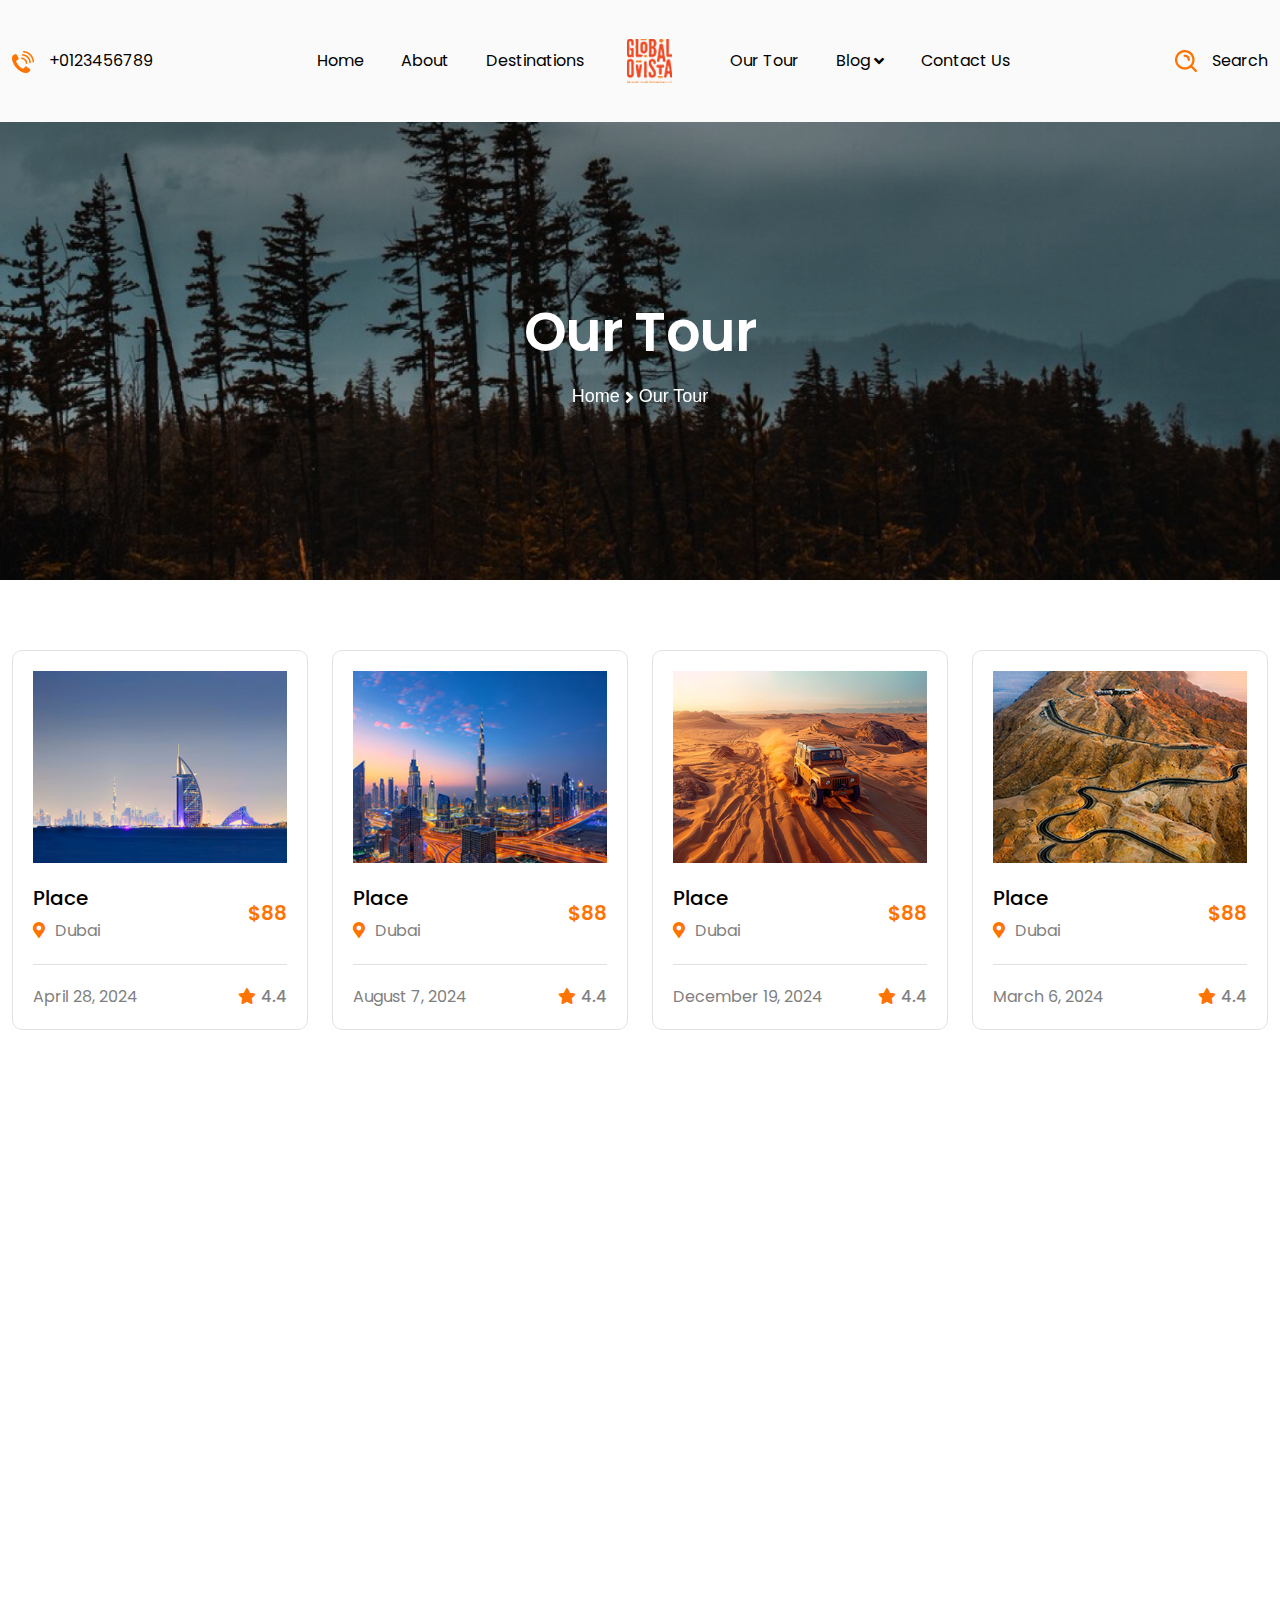
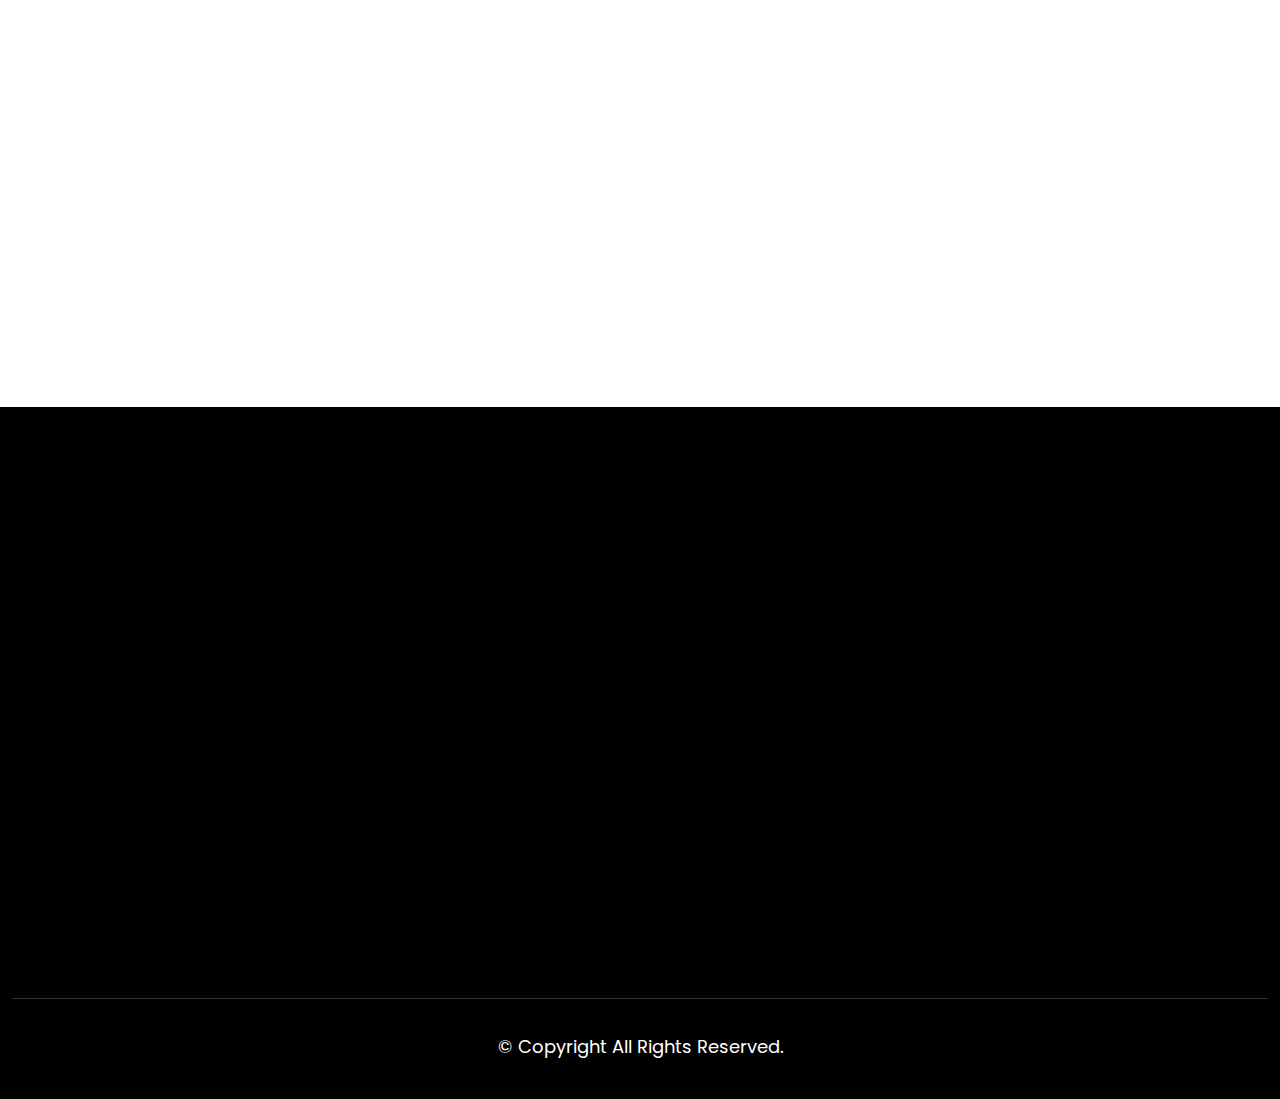
<file: our-tour-page.html>
<!DOCTYPE html>
<html lang="en">


<!-- Mirrored from wpbunch.in/html/traverse/pages/our-tour-page.html by HTTrack Website Copier/3.x [XR&CO'2014], Sat, 03 May 2025 08:49:01 GMT -->
<head>
    <meta charset="UTF-8">
    <meta name="viewport" content="width=device-width, initial-scale=1.0">
    <title>Our Tour Page</title>

    <!-- Favicon -->

    <link rel="shortcut icon" type="image/png" href="assets/img/favicon.png">

    <!-- Google Fonts -->

    <link rel="preconnect" href="https://fonts.googleapis.com/">
    <link rel="preconnect" href="https://fonts.gstatic.com/" crossorigin>
    <link
        href="https://fonts.googleapis.com/css2?family=Poppins:ital,wght@0,100;0,200;0,300;0,400;0,500;0,600;0,700;0,800;0,900;1,100;1,200;1,300;1,400;1,500;1,600;1,700;1,800;1,900&amp;family=Sacramento&amp;display=swap"
        rel="stylesheet">

    <!-- CSS Files -->

    <!--==== Font-Awesome css file ====-->

    <link rel="stylesheet" href="assets/css/all.min.css">

    <!--==== Swiper ====-->

    <link rel="stylesheet" href="assets/plugins/swiper/swiper-bundle.min.css">

    <!--==== Slick ====-->

    <link rel="stylesheet" type="text/css" href="assets/plugins/slick/slick.css" />

    <!--==== Glightbox ====-->

    <link rel="stylesheet" href="assets/plugins/glightbox/css/glightbox.min.css">

    <!--==== Aos ====-->

    <link href="assets/plugins/aos/aos.css" rel="stylesheet">
    <!--==== Bootstrap css file ====-->

    <link rel="stylesheet" href="assets/css/bootstrap.min.css" />
    <!--==== Style css file ====-->

    <link rel="stylesheet" href="assets/css/style.css" />
    <link rel="stylesheet" href="assets/css/header-one.css" />

    <!--==== Responsive css file ====-->

    <link rel="stylesheet" href="assets/css/responsive.css" />

</head>

<body class="our-tour">

    <!-- Cursor -->

    <!--End Cursor -->

    <!-- Preloader -->

    <div id="preloader"></div>

    <!--End  Preloader -->

    <!-- Main header -->

       <header class="header-one fixed-top" id="header">

        <div class="container">

            <nav class="navbar navbar-expand-lg navbar-dark">

                <div class="contact d-flex align-items-center">

                    <a href="tel:+0123456789"><img src="assets/img/call-icon.png" alt="icon"></a>
                    <a class="contact-num" href="tel:+0123456789">+0123456789</a>

                </div>

                <div class="navbar-brand d-block d-lg-none">

                    <a href="home-page-1.html">
                        <img class="logo" src="assets/img/logo.png" alt="logo">
                    </a>

                </div>

                <button class="navbar-toggler navbar_toggle collapsed" type="button" data-bs-toggle="collapse"
                    data-bs-target="#navbarSupportedContent" aria-controls="navbarSupportedContent"
                    aria-expanded="false" aria-label="Toggle navigation">
                    <span class="navbar-toggler-icon"></span>
                </button>

                <div class="collapse navbar-collapse" id="navbarSupportedContent">

                    <ul class="navbar-nav">

                        <li class="nav-item">

                            <a class="nav-link" href="index.html" id="homeDropdown">Home</a>

                        </li>

                        <li class="nav-item">

                            <a class="nav-link" href="about-us.html" id="aboutDropdown">About</a>

                        </li>

                        <li class="nav-item">

                            <a class="nav-link" href="destination.html" id="destinationDropdown">Destinations</a>

                        </li>

                    </ul>

                    <div class="navbar-brand d-none d-lg-block">
                        <a href="home-page-1.html">
                            <img class="logo center-logo" src="assets/img/logo.png" alt="logo">
                        </a>
                    </div>

                    <ul class="navbar-nav">

                        <li class="nav-item dropdown">

                            <a class="nav-link" href="our-tour-page.html" id="tourDropdown">Our Tour</a>

                        </li>

                        <li class="nav-item dropdown">

                            <a class="nav-link dropdown-toggle" href="blog-page.html" id="blogDropdown" role="button"
                                data-bs-toggle="dropdown" aria-expanded="false">Blog</a>

                            <ul class="dropdown-menu" aria-labelledby="blogDropdown">

                                <li><a class="dropdown-item" href="blog-page.html">Blog</a></li>

                                <li><a class="dropdown-item" href="blog-details-page.html">Blog Details</a></li>

                            </ul>

                        </li>

                        <li class="nav-item">

                            <a class="nav-link" href="contact-us-page.html">Contact Us</a>

                        </li>

                    </ul>

                </div>

                <button class="search-btn" data-bs-toggle="modal" data-bs-target="#search-modal">
                    <img src="assets/img/search-icon.png" alt="icon"><span>Search</span>
                </button>

            </nav>

        </div>

    </header>


    <!-- End of Main header -->

    <main class="main-wrapper">

        <!-- title section -->

        <section class="title" style="background-image: url(assets/img/our-tour-title-img.png);" data-aos="fade-in"
            data-aos-duration="1200" data-aos-easing="ease-in-out">

            <div class="container-fluid">

                <div class="heading-title" data-aos="zoom-in" data-aos-duration="1000" data-aos-delay="200">

                    <h1 data-aos="fade-down" data-aos-duration="800" data-aos-delay="400">Our Tour</h1>

                    <div class="d-flex align-items-center" data-aos="fade-up" data-aos-duration="800"
                        data-aos-delay="600">
                        <a href="home-page-1.html">home </a>
                        <i class="fas fa-angle-right"></i>
                        <a href="javascript:void(0)" class="active"> Our Tour</a>
                    </div>

                </div>

            </div>

        </section>

        <!-- End of title section -->

        <!-- Explore Place section -->

        <section class="explore-place-four" data-aos="fade-up">

            <div class="container">

                <div class="row">

                    <div class="col-xl-3 col-md-4 col-sm-6 place-item" data-aos="zoom-in" data-aos-duration="800">

                        <div class="place-detail-box">

                            <div class="place-img">

                                <img src="assets/img/explore-place-img-1.png" alt="">

                                <div class="place-detail">
                                    <a href="our-tour-book-page.html"><img src="assets/img/eye-icon.svg"
                                            alt=""></a><br>
                                    <span>Book Tour</span>
                                </div>

                            </div>

                            <div class="place-content d-flex align-items-center justify-content-between">

                                      <div class="place-info">
                                    <h6>Place</h6>
                                    <a href="our-tour-book-page.html"><i class="fas fa-map-marker-alt"></i>Dubai</a>
                                </div>

                                <div class="tour-price">
                                    <span>$88</span>

                                </div>

                            </div>

                            <div class="place-box d-flex align-items-center justify-content-between">

                                <div class="place-date">
                                    <p>April 28, 2024</p>
                                </div>

                                <div class="place-rating">
                                    <p><i class="fas fa-star"></i>4.4</p>
                                </div>

                            </div>

                        </div>

                    </div>

                    <div class="col-xl-3 col-md-4 col-sm-6 place-item" data-aos="zoom-in" data-aos-duration="800">

                        <div class="place-detail-box">

                            <div class="place-img">

                                <img src="assets/img/explore-place-img-2.png" alt="">

                                <div class="place-detail">
                                    <a href="our-tour-book-page.html"><img src="assets/img/eye-icon.svg"
                                            alt=""></a><br>
                                    <span>Book Tour</span>
                                </div>

                            </div>

                            <div class="place-content d-flex align-items-center justify-content-between">

                                <div class="place-info">
                                    <h6>Place</h6>
                                    <a href="our-tour-book-page.html"><i class="fas fa-map-marker-alt"></i>Dubai</a>
                                </div>

                                <div class="tour-price">
                                    <span>$88</span>

                                </div>

                            </div>

                            <div class="place-box d-flex align-items-center justify-content-between">

                                <div class="place-date">
                                    <p>August 7, 2024</p>
                                </div>

                                <div class="place-rating">
                                    <p><i class="fas fa-star"></i>4.4</p>
                                </div>

                            </div>

                        </div>

                    </div>

                    <div class="col-xl-3 col-md-4 col-sm-6 place-item" data-aos="zoom-in" data-aos-duration="800">

                        <div class="place-detail-box">

                            <div class="place-img">

                                <img src="assets/img/explore-place-img-3.png" alt="">

                                <div class="place-detail">
                                    <a href="our-tour-book-page.html"><img src="assets/img/eye-icon.svg"
                                            alt=""></a><br>
                                    <span>Book Tour</span>
                                </div>

                            </div>

                            <div class="place-content d-flex align-items-center justify-content-between">
                                <div class="place-info">
                                    <h6>Place</h6>
                                    <a href="our-tour-book-page.html"><i class="fas fa-map-marker-alt"></i>Dubai</a>
                                </div>

                                <div class="tour-price">
                                    <span>$88</span>

                                </div>

                            </div>

                            <div class="place-box d-flex align-items-center justify-content-between">

                                <div class="place-date">
                                    <p>December 19, 2024</p>
                                </div>

                                <div class="place-rating">
                                    <p><i class="fas fa-star"></i>4.4</p>
                                </div>

                            </div>

                        </div>

                    </div>

                    <div class="col-xl-3 col-md-4 col-sm-6 place-item" data-aos="zoom-in" data-aos-duration="800">

                        <div class="place-detail-box">

                            <div class="place-img">

                                <img src="assets/img/explore-place-img-4.png" alt="">

                                <div class="place-detail">
                                    <a href="our-tour-book-page.html"><img src="assets/img/eye-icon.svg"
                                            alt=""></a><br>
                                    <span>Book Tour</span>
                                </div>

                            </div>

                            <div class="place-content d-flex align-items-center justify-content-between">

                                <div class="place-info">
                                    <h6>Place</h6>
                                    <a href="our-tour-book-page.html"><i class="fas fa-map-marker-alt"></i>Dubai</a>
                                </div>

                                <div class="tour-price">
                                    <span>$88</span>

                                </div>

                            </div>

                            <div class="place-box d-flex align-items-center justify-content-between">

                                <div class="place-date">
                                    <p>March 6, 2024</p>
                                </div>

                                <div class="place-rating">
                                    <p><i class="fas fa-star"></i>4.4</p>
                                </div>

                            </div>

                        </div>

                    </div>

                    <div class="col-xl-3 col-md-4 col-sm-6 place-item" data-aos="zoom-in" data-aos-duration="800">

                        <div class="place-detail-box">

                            <div class="place-img">

                                <img src="assets/img/explore-place-img-5.png" alt="">

                                <div class="place-detail">
                                    <a href="our-tour-book-page.html"><img src="assets/img/eye-icon.svg"
                                            alt=""></a><br>
                                    <span>Book Tour</span>
                                </div>

                            </div>

                            <div class="place-content d-flex align-items-center justify-content-between">

                                <div class="place-info">
                                    <h6>Place</h6>
                                    <a href="our-tour-book-page.html"><i class="fas fa-map-marker-alt"></i>Dubai</a>
                                </div>

                                <div class="tour-price">
                                    <span>$88</span>

                                </div>

                            </div>

                            <div class="place-box d-flex align-items-center justify-content-between">

                                <div class="place-date">
                                    <p>August 24, 2024</p>
                                </div>

                                <div class="place-rating">
                                    <p><i class="fas fa-star"></i>4.4</p>
                                </div>

                            </div>

                        </div>

                    </div>

                    <div class="col-xl-3 col-md-4 col-sm-6 place-item" data-aos="zoom-in" data-aos-duration="800">

                        <div class="place-detail-box">

                            <div class="place-img">

                                <img src="assets/img/explore-place-img-6.png" alt="">

                                <div class="place-detail">
                                    <a href="our-tour-book-page.html"><img src="assets/img/eye-icon.svg"
                                            alt=""></a><br>
                                    <span>Book Tour</span>
                                </div>

                            </div>

                            <div class="place-content d-flex align-items-center justify-content-between">

                                <div class="place-info">
                                    <h6>Place</h6>
                                    <a href="our-tour-book-page.html"><i class="fas fa-map-marker-alt"></i>Dubai</a>
                                </div>

                                <div class="tour-price">
                                    <span>$88</span>

                                </div>

                            </div>

                            <div class="place-box d-flex align-items-center justify-content-between">

                                <div class="place-date">
                                    <p>May 31, 2024</p>
                                </div>

                                <div class="place-rating">
                                    <p><i class="fas fa-star"></i>4.4</p>
                                </div>

                            </div>

                        </div>

                    </div>

                    <div class="col-xl-3 col-md-4 col-sm-6 place-item" data-aos="zoom-in" data-aos-duration="800">

                        <div class="place-detail-box">

                            <div class="place-img">

                                <img src="assets/img/explore-place-img-7.png" alt="">

                                <div class="place-detail">
                                    <a href="our-tour-book-page.html"><img src="assets/img/eye-icon.svg"
                                            alt=""></a><br>
                                    <span>Book Tour</span>
                                </div>

                            </div>

                            <div class="place-content d-flex align-items-center justify-content-between">

                                <div class="place-info">
                                    <h6>Place</h6>
                                    <a href="our-tour-book-page.html"><i class="fas fa-map-marker-alt"></i>Dubai</a>
                                </div>

                                <div class="tour-price">
                                    <span>$88</span>

                                </div>

                            </div>

                            <div class="place-box d-flex align-items-center justify-content-between">

                                <div class="place-date">
                                    <p>May 12, 2024</p>
                                </div>

                                <div class="place-rating">
                                    <p><i class="fas fa-star"></i>4.4</p>
                                </div>

                            </div>

                        </div>

                    </div>

                    <div class="col-xl-3 col-md-4 col-sm-6 place-item" data-aos="zoom-in" data-aos-duration="800">

                        <div class="place-detail-box">

                            <div class="place-img">

                                <img src="assets/img/explore-place-img-8.png" alt="">

                                <div class="place-detail">
                                    <a href="our-tour-book-page.html"><img src="assets/img/eye-icon.svg"
                                            alt=""></a><br>
                                    <span>Book Tour</span>
                                </div>

                            </div>

                            <div class="place-content d-flex align-items-center justify-content-between">

                                <div class="place-info">
                                    <h6>Place</h6>
                                    <a href="our-tour-book-page.html"><i class="fas fa-map-marker-alt"></i>Dubai</a>
                                </div>

                                <div class="tour-price">
                                    <span>$88</span>

                                </div>

                            </div>

                            <div class="place-box d-flex align-items-center justify-content-between">

                                <div class="place-date">
                                    <p>December 2, 2024</p>
                                </div>

                                <div class="place-rating">
                                    <p><i class="fas fa-star"></i>4.4</p>
                                </div>

                            </div>

                        </div>

                    </div>

                    <!-- <div class="col-xl-3 col-md-4 col-sm-6 place-item" data-aos="zoom-in" data-aos-duration="800">

                        <div class="place-detail-box">

                            <div class="place-img">

                                <img src="assets/img/explore-place-img-9.png" alt="">

                                <div class="place-detail">
                                    <a href="our-tour-book-page.html"><img src="assets/img/eye-icon.svg"
                                            alt=""></a><br>
                                    <span>Book Tour</span>
                                </div>

                            </div>

                            <div class="place-content d-flex align-items-center justify-content-between">

                                <div class="place-info">
                                    <h6>Paradise Island Resort</h6>
                                    <a href="our-tour-book-page.html"><i class="fas fa-map-marker-alt"></i>Maldives</a>
                                </div>

                                <div class="tour-price">
                                    <span>$88</span>

                                </div>

                            </div>

                            <div class="place-box d-flex align-items-center justify-content-between">

                                <div class="place-date">
                                    <p>December 2, 2024</p>
                                </div>

                                <div class="place-rating">
                                    <p><i class="fas fa-star"></i>4.4</p>
                                </div>

                            </div>

                        </div>

                    </div>

                    <div class="col-xl-3 col-md-4 col-sm-6 place-item" data-aos="zoom-in" data-aos-duration="800">

                        <div class="place-detail-box">

                            <div class="place-img">

                                <img src="assets/img/explore-place-img-10.png" alt="">

                                <div class="place-detail">
                                    <a href="our-tour-book-page.html"><img src="assets/img/eye-icon.svg"
                                            alt=""></a><br>
                                    <span>Book Tour</span>
                                </div>

                            </div>

                            <div class="place-content d-flex align-items-center justify-content-between">

                                <div class="place-info">
                                    <h6>Paradise Island Resort</h6>
                                    <a href="our-tour-book-page.html"><i class="fas fa-map-marker-alt"></i>Maldives</a>
                                </div>

                                <div class="tour-price">
                                    <span>$88</span>

                                </div>

                            </div>

                            <div class="place-box d-flex align-items-center justify-content-between">

                                <div class="place-date">
                                    <p>December 2, 2024</p>
                                </div>

                                <div class="place-rating">
                                    <p><i class="fas fa-star"></i>4.4</p>
                                </div>

                            </div>

                        </div>

                    </div>

                    <div class="col-xl-3 col-md-4 col-sm-6 place-item" data-aos="zoom-in" data-aos-duration="800">

                        <div class="place-detail-box">

                            <div class="place-img">

                                <img src="assets/img/explore-place-img-11.png" alt="">

                                <div class="place-detail">
                                    <a href="our-tour-book-page.html"><img src="assets/img/eye-icon.svg"
                                            alt=""></a><br>
                                    <span>Book Tour</span>
                                </div>

                            </div>

                            <div class="place-content d-flex align-items-center justify-content-between">

                                <div class="place-info">
                                    <h6>Paradise Island Resort</h6>
                                    <a href="our-tour-book-page.html"><i class="fas fa-map-marker-alt"></i>Maldives</a>
                                </div>

                                <div class="tour-price">
                                    <span>$88</span>

                                </div>

                            </div>

                            <div class="place-box d-flex align-items-center justify-content-between">

                                <div class="place-date">
                                    <p>December 2, 2024</p>
                                </div>

                                <div class="place-rating">
                                    <p><i class="fas fa-star"></i>4.4</p>
                                </div>

                            </div>

                        </div>

                    </div>

                    <div class="col-xl-3 col-md-4 col-sm-6 place-item" data-aos="zoom-in" data-aos-duration="800">

                        <div class="place-detail-box">

                            <div class="place-img">

                                <img src="assets/img/explore-place-img-12.png" alt="">

                                <div class="place-detail">
                                    <a href="our-tour-book-page.html"><img src="assets/img/eye-icon.svg"
                                            alt=""></a><br>
                                    <span>Book Tour</span>
                                </div>

                            </div>

                            <div class="place-content d-flex align-items-center justify-content-between">

                                <div class="place-info">
                                    <h6>Paradise Island Resort</h6>
                                    <a href="our-tour-book-page.html"><i class="fas fa-map-marker-alt"></i>Maldives</a>
                                </div>

                                <div class="tour-price">
                                    <span>$88</span>

                                </div>

                            </div>

                            <div class="place-box d-flex align-items-center justify-content-between">

                                <div class="place-date">
                                    <p>December 2, 2024</p>
                                </div>

                                <div class="place-rating">
                                    <p><i class="fas fa-star"></i>4.4</p>
                                </div>

                            </div>

                        </div>

                    </div> -->

                </div>

                <div class="scroll-pagination" data-aos="zoom-in" data-aos-duration="800">
                    <a href="javascript:void(0)"><i class="fas fa-chevron-left"></i></a>
                    <a href="javascript:void(0)">1</a>
                    <a href="javascript:void(0)">2</a>
                    <a href="javascript:void(0)">3</a>
                    <a href="javascript:void(0)">4</a>
                    <a href="javascript:void(0)">5</a>
                    <a href="javascript:void(0)"><i class="fas fa-chevron-right"></i></a>
                </div>

            </div>

        </section>

        <!-- End of Explore Place section -->

        <!-- Client logo slider -->

        <section class="client-logo" data-aos="fade-in">

            <div class="container-fluid">

                <div class="swiper client-logo-slider">

                    <div class="swiper-wrapper">

                        <div class="swiper-slide text-center">

                            <img src="assets/img/client-logos-1.png" alt="clint logo">

                        </div>

                        <div class="swiper-slide">

                            <img src="assets/img/client-logos-2.png" alt="clint logo">

                        </div>

                        <div class="swiper-slide">

                            <img src="assets/img/client-logos-3.png" alt="clint logo">

                        </div>

                        <div class="swiper-slide">

                            <img src="assets/img/client-logos-4.png" alt="clint logo">

                        </div>

                        <div class="swiper-slide">

                            <img src="assets/img/client-logos-5.png" alt="clint logo">

                        </div>

                        <div class="swiper-slide">

                            <img src="assets/img/client-logos-6.png" alt="clint logo">

                        </div>

                        <div class="swiper-slide">

                            <img src="assets/img/client-logos-1.png" alt="clint logo">

                        </div>

                        <div class="swiper-slide">

                            <img src="assets/img/client-logos-2.png" alt="clint logo">

                        </div>

                        <div class="swiper-slide">

                            <img src="assets/img/client-logos-3.png" alt="clint logo">

                        </div>

                        <div class="swiper-slide">

                            <img src="assets/img/client-logos-4.png" alt="clint logo">

                        </div>

                        <div class="swiper-slide">

                            <img src="assets/img/client-logos-5.png" alt="clint logo">

                        </div>

                        <div class="swiper-slide">

                            <img src="assets/img/client-logos-6.png" alt="clint logo">

                        </div>
                    </div>

                </div>

            </div>

        </section>

        <!-- End of Clint logo slider section -->

    </main>

    <!-- Footer section -->

    <footer class="footer">
        <div class="container">

            <div class="footer-link">

                <div class="row justify-content-between">

                    <div class="col-xxl-3 col-md-6 col-12" data-aos="fade-in">
                        <div class="footer-col">
                            <div class="footer-logo">
                                <a href="home-page-1.html">
                                    <!-- <img src="assets/img/footer-logo.png" alt="logo"> -->
                                </a>
                            </div>
                            <p>Lorem Ipsum is simply dummy text of the printing and typesetting industry. Lorem Ipsum
                                has been the industry's standard dummy text ever.</p>
                            <p>Connect with us</p>
                            <div class="social-icon d-flex align-items-center">
                                <a href="https://www.facebook.com/" target="_blank" aria-label="Facebook">
                                    <i class="fab fa-facebook-f"></i>
                                </a>
                                <a href="https://web.whatsapp.com/" target="_blank" aria-label="WhatsApp">
                                    <i class="fab fa-whatsapp"></i>
                                </a>
                                <a href="https://www.instagram.com/" target="_blank" aria-label="Instagram">
                                    <i class="fab fa-instagram"></i>
                                </a>
                                <a href="https://in.linkedin.com/" target="_blank" aria-label="LinkedIn">
                                    <i class="fab fa-linkedin-in"></i>
                                </a>
                            </div>
                        </div>
                    </div>

                    <div class="col-xxl-2 col-md-3 col-6" data-aos="fade-in">
                        <div class="footer-col">
                            <div class="footer-titel position-relative">
                                <h2>Quick Links</h2>
                            </div>
                            <div class="footer-menu">
                                <a href="home-page-1.html">Home</a>
                                <a href="about-us.html">About</a>
                                <a href="destination.html">Destination</a>
                                <a href="our-tour-page.html">Book Tour</a>
                                <a href="blog-page.html">Blogs</a>
                            </div>
                        </div>
                    </div>

                    <div class="col-xxl-2 col-md-3 col-6" data-aos="fade-in">
                        <div class="footer-col">
                            <div class="footer-titel position-relative">
                                <h2>More Links</h2>
                            </div>
                            <div class="footer-menu">
                                <a href="javascript:void(0)">FAQ’s</a>
                                <a href="javascript:void(0)">Privacy Policy</a>
                                <a href="javascript:void(0)">Terms & Conditions</a>
                                <a href="javascript:void(0)">Support</a>
                            </div>
                        </div>
                    </div>

                    <div class="col-xxl-3 col-lg-6 col-md-6 col-10" data-aos="fade-in">
                        <div class="footer-col">
                            <div class="footer-titel position-relative">
                                <h2>Quick Contact</h2>
                            </div>
                            <div class="footer-contact">
                                <ul class="d-flex">
                                    <li><i class="fas fa-map-marker-alt"></i></li>
                                    <li><a href="https://maps.google.com/">UAE ,Dubai</a></li>
                                </ul>
                                <ul class="d-flex align-items-center">
                                    <li><i class="fas fa-phone-alt"></i></li>
                                    <li><a href="tel:1234567890">123 456 7890</a></li>
                                </ul>
                                <ul class="d-flex align-items-center">
                                    <li><i class="far fa-envelope"></i></li>
                                    <li><a href="mailto:traverse123@gmail.com">Globalovista@gmail.com</a></li>
                                </ul>
                            </div>
                        </div>
                    </div>

                    <div class="col-xxl-2 col-lg-6 col-md-6 col-12" data-aos="fade-in">
                        <div class="footer-col">
                            <div class="footer-titel position-relative">
                                <h2>Become a Member</h2>
                            </div>
                            <div class="footer-contact">
                                <form class="position-relative">
                                    <div class="form-group">
                                        <input type="email" name="email" placeholder="Enter your email" required>
                                        <button type="submit">
                                            <img src="assets/img/input-submit-vector.svg" alt="Submit">
                                        </button>
                                    </div>
                                </form>
                                <br>
                                <div class="d-flex digital-company flex-wrap">
                                    <img src="assets/img/become-member-vector-1.png" alt="Member 1">
                                    <img src="assets/img/become-member-vector-2.png" alt="Member 2">
                                    <img src="assets/img/become-member-vector-3.png" alt="Member 3">
                                </div>
                            </div>
                        </div>
                    </div>
                </div>

            </div>

            <div class="footer-copyright">
                <div class="d-flex justify-content-center">
                    <p>© Copyright  All Rights Reserved.</p>
                </div>
            </div>

        </div>
    </footer>

    <!-- End of Footer section -->

    <!-- Back to top -->

    <a href="#" class="scroll-top d-flex align-items-center justify-content-center active">
        <i class="fa fa-angle-up" aria-hidden="true"></i>
    </a>

    <!--End Back to top -->

    <!-- Search Modal -->
    <div class="modal fade search-modal" id="search-modal" tabindex="-1" aria-hidden="true">
        <button type="button" class="btn-close" data-bs-dismiss="modal" aria-label="Close"></button>
        <div class="modal-dialog  modal-dialog-centered">
            <div class="search-modal-content modal-content">
                <div class="modal-body">
                    <form class="d-flex serach-bar">
                        <div class="form-group position-relative w-100">
                            <button><img src="assets/img/white-search-icon.svg" alt=""></button>
                            <input class="form-control" type="search" placeholder="Search Your Place"
                                aria-label="Search">
                        </div>
                    </form>
                </div>
            </div>
        </div>
    </div>
    <!--End Search Modal -->

    <!-- JS Files -->

    <!-- ==== JQuery 3.3.1 js file==== -->

    <script src="assets/js/jquery-3.3.1.min.js"></script>

    <!-- ==== Bootstrap js file==== -->

    <script src="assets/js/bootstrap.bundle.min.js"></script>

    <!-- ====Swiper==== -->

    <script src="assets/plugins/swiper/swiper-bundle.min.js"></script>

    <!-- ====Slick-slider====-->

    <script src="assets/plugins/slick/slick.min.js"></script>

    <!--==== Glightbox ====-->

    <script src="assets/plugins/glightbox/js/glightbox.min.js"></script>

    <!-- ====Aos====-->

    <script src="assets/plugins/aos/aos.js"></script>

    <!-- ==== Script js file==== -->

    <script src="assets/plugins/isotope-layout/isotope.pkgd.js"></script>
    <script src="assets/plugins/imagesloaded/imagesloaded.pkgd.min.js"></script>
    <script src="assets/js/script.js"></script>

</body>


<!-- Mirrored from wpbunch.in/html/traverse/pages/our-tour-page.html by HTTrack Website Copier/3.x [XR&CO'2014], Sat, 03 May 2025 08:49:08 GMT -->
</html>
</file>
<file: assets/css/style.css>
/**

* Template Name: Traverse Holiday Theme

*/

/*============================================

1. Color Veriables
2. Preloader
3. Scroll top button
4. General
5. Animation keyframes
6. Header 
7. Home page one
8. Home page two
9. Home page three
10. About Us page
11. Destination Page
12. Destination detail page
13. Destination Book Page
14. Our Tour Page
15. Our Tour Book Page
16. Blog page
17. Blog Detail page
18. Contact Us page 
19. Footer

============================================*/


/*--------------------------------------------------------------

# Color Veriables

--------------------------------------------------------------*/


:root {

    --primary-color: #FF7400;

    --secondary-color: black;

    --tertiary-color: #FAFAFA;

    --quaternary-color: #FFF;

    --primary-black: #000000;

    --secondary-gray: #E1E1E1;

    --tertiary-gray: #7F7F7F;

    --text-primary-color: #000000;

    --text-secondary-color: #FFFFFF;

    --text-hover-color: #FF7400;

    --bg-color: #FFFFFF;
}

:root {

    scroll-behavior: smooth;

}

/*--------------------------------------------------------------
  
  # Preloader
  
  --------------------------------------------------------------*/

#preloader {
    position: fixed;
    inset: 0;
    z-index: 9999;
    overflow: hidden;
    background: var(--secondary-color);
    transition: all 0.6s ease-out;
    width: 100%;
    height: 100vh;
}

#preloader:before,
#preloader:after {
    content: "";
    position: absolute;
    border: 4px solid var(--primary-color);
    border-radius: 50%;
    animation: animate-preloader 2s cubic-bezier(0, 0.2, 0.8, 1) infinite;
}

#preloader:after {
    animation-delay: -0.5s;

}

@-webkit-keyframes animate-preloader {

    0% {
        width: 10px;
        height: 10px;
        top: calc(50% - 5px);
        left: calc(50% - 5px);
        opacity: 1;
    }

    100% {
        width: 72px;
        height: 72px;
        top: calc(50% - 36px);
        left: calc(50% - 36px);
        opacity: 0;
    }

}

@keyframes animate-preloader {

    0% {
        width: 10px;
        height: 10px;
        top: calc(50% - 5px);
        left: calc(50% - 5px);
        opacity: 1;
    }

    100% {
        width: 72px;
        height: 72px;
        top: calc(50% - 36px);
        left: calc(50% - 36px);
        opacity: 0;
    }

}

/*--------------------------------------------------------------
  
  # Scroll top button
  
  --------------------------------------------------------------*/

.scroll-top {
    position: fixed;
    visibility: hidden;
    opacity: 0;
    right: 15px;
    bottom: 15px;
    z-index: 99999;
    background: var(--primary-color);
    width: 44px;
    height: 44px;
    border-radius: 50px;
    -webkit-transition: all 0.4s;
    -o-transition: all 0.4s;
    transition: all 0.4s;
    -webkit-transform: scale(0);
    -ms-transform: scale(0);
    transform: scale(0);

}

.scroll-top i {
    font-size: 24px;
    color: #fff;
    line-height: 0;
    margin-top: -5px;
}

.scroll-top:hover {
    background: #000;
    color: #fff;

}

.scroll-top.active {

    visibility: visible;

    opacity: 1;

    -webkit-transform: scale(1);

    -ms-transform: scale(1);

    transform: scale(1);

}

/*--------------------------------------------------------------
  
  # General
  
  --------------------------------------------------------------*/

.container {
    max-width: 1620px !important;
}

body {
    font-family: "Poppins", sans-serif;
    font-size: 16px;
    color: var(--primary-black);
    background-color: var(--quaternary-color);
    line-height: 26px;
    overflow-x: hidden !important;

}

::-webkit-scrollbar {
    height: 4px;
    width: 4px;
    background: var(--secondary-color);

}

::-webkit-scrollbar-thumb {
    background: var(--primary-color);
    -webkit-border-radius: 1px;
    -webkit-box-shadow: 0px 0px 0px #000000bf;
}

::-webkit-scrollbar-corner {
    background: transparent;
}

* {
    margin: 0;
    padding: 0;
    -webkit-box-sizing: border-box;
    box-sizing: border-box;
}

img {
    max-width: 100%;
    height: auto;
}

/*--------------------------------------------------------------
  
  # primery btn
  
  --------------------------------------------------------------*/

.btn-35,
.btn-35 *,
.btn-35 :after,
.btn-35 :before,
.btn-35:after,
.btn-35:before {
    border: 0 solid;
    box-sizing: border-box;
}

.btn-35 {
    -webkit-tap-highlight-color: transparent;
    -webkit-appearance: button;
    background-color: #FF7400;
    background-image: none;
    color: #fff;
    cursor: pointer;
    font-family: "Poppins", sans-serif;
    font-size: 16px;
    font-weight: 500;
    line-height: 24px;
    margin: 0;
    -webkit-mask-image: -webkit-radial-gradient(#000, #fff);
    padding: 0;
}

.btn-35:disabled {
    cursor: default;
}

.btn-35:-moz-focusring {
    outline: auto;
}

.btn-35 svg {
    display: block;
    vertical-align: middle;
}

.btn-35 [hidden] {
    display: none;
}

.btn-35 {
    --height: 56px;
    border: 1px solid transparent;
    box-sizing: border-box;
    display: grid;
    place-items: center;
    height: var(--height);
    overflow: hidden;
    padding: 16px 51px;
    position: relative;
    text-transform: capitalize;
    border-radius: 30px;
    box-shadow: 0px 15px 30px 0px #FF740059;

}

.btn-35 span {
    font-weight: 500;
    mix-blend-mode: difference;
}

.btn-35:before {
    --middle: calc(var(--height) / 2);
    background: #fff;
    content: "";
    height: 100%;
    left: calc(var(--height) * -1);
    position: absolute;
    top: 0;
    transform: rotate(-90deg);
    transform-origin: var(--middle) var(--middle);
    transition: transform 0.3s;
    width: calc(100% + var(--height));
    z-index: -1;
}

.btn-35:hover:before {
    transform: rotate(0deg);
}

a {
    color: var(--text-secondary-color);
    -webkit-transition: all 0.2s;
    -o-transition: all 0.2s;
    transition: all 0.2s;
    text-decoration: none;
}

a:hover {
    color: var(--text-hover-color);
}

a,
a:hover,
a:active,
a:focus {
    text-decoration: none;
    outline: none;
}

h1,
h2,
h3,
h4,
h5,
h6 {
    font-family: "Poppins", sans-serif;
    color: var(--text-primary-color);
    line-height: 1.4;
}

h1,
.h1 {

    font-family: "Poppins", sans-serif;

    font-size: 74px;

    font-weight: 800;

    line-height: 81.9px;

    text-align: left;

}

h2,
.h2 {

    font-family: "Poppins", sans-serif;

    font-size: 56px;

    font-weight: 700;

    line-height: 70.56px;

    text-align: left;

}

h3,
.h3 {

    font-family: "Poppins", sans-serif;

    font-size: 44px;

    font-weight: 600;

    line-height: 55.44px;

    text-align: left;

}

h4,
.h4 {

    font-family: "Poppins", sans-serif;

    font-size: 32px;

    font-weight: 700;

    line-height: 40.32px;

    text-align: left;

}

h5,
.h5 {

    font-family: "Poppins", sans-serif;

    font-size: 26px;

    font-weight: 700;

    line-height: 32.76px;

    text-align: left;

}

h6,
.h6 {

    font-family: "Poppins", sans-serif;

    font-size: 22px;

    font-weight: 500;

    line-height: 29.4px;

    text-align: left;

}

p {

    font-family: "Poppins", sans-serif;

    font-size: 16px;

    font-weight: 400;

    line-height: 19px;

    color: var(--text-secondary-color);

}

.spin-animation {

    -webkit-animation: spin 10s linear infinite;

    animation: spin 10s linear infinite;

}

section {
    overflow: hidden;
}


/*----------------------------------------------------------------- Home page one -----------------------------------------------------------------*/

/*--------------------------------------------------------------

#Hero Section
--------------------------------------------------------------*/

.hero {
    position: relative;
}

.hero img.shape-vector {
    position: absolute;
    top: 55px;
    left: 0;

}

.hero-bg {
    background-image: url(../img/home-page-1-hero-bg-img.png);
    background-repeat: no-repeat;
    background-size: cover;
    min-height: 891px;
    display: flex;
    align-items: center;
}

.hero .container-fluid {
    padding: 0;
}

.hero .hero-heading h2 {
    font-family: "Sacramento", sans-serif;
    font-size: 40px;
    font-weight: 400;
    line-height: 58.38px;
    color: #FFF;
    margin: 0 0 -10px 0;
}

.hero .hero-heading h1 {
    font-size: 68px;
    font-weight: 700;
    line-height: 85px;
    color: #FFF;
    position: relative;
    margin-bottom: 23px;
}

.hero .hero-heading h1::after {
    content: "";
    position: absolute;
    display: block;
    width: 95px;
    height: 3px;
    background-color: #FF7400;
    left: 0;
    bottom: 0;
}

.hero .hero-heading p {
    font-size: 16px;
    font-weight: 300;
    line-height: 24px;
    color: #FFF;
    margin-bottom: 50px;
}

.hero .hero-heading .hero-btn {
    display: flex;
    align-items: center;
    position: relative;
    width: 251px;
}

.play-btn {
    width: 56px;
    height: 56px;
    background: radial-gradient(#FFFFFF33 50%, #FFFFFF1A 52%);
    border-radius: 50%;
    display: block;
    position: absolute;
    right: 0;
    overflow: hidden;
}

.play-btn:before {
    content: "";
    position: absolute;
    width: 56px;
    height: 56px;
    animation-delay: 0s;
    animation: pulsate-btn 2s;
    animation-direction: forwards;
    animation-iteration-count: infinite;
    animation-timing-function: steps;
    opacity: 1;
    border-radius: 50%;
    border: 5px solid #FFFFFF1A;
    top: 0%;
    left: 0%;
    background: #FFFFFF4D;
}

.play-btn:hover:before {
    content: "";
    position: absolute;
    left: 50%;
    top: 50%;
    transform: translateX(-40%) translateY(-50%);
    width: 0;
    height: 0;
    border: none;
    z-index: 50;
    animation: none;
    border-radius: 0;
}

.play-btn i {
    content: "";
    position: absolute;
    left: 50%;
    top: 50%;
    transform: translateX(-40%) translateY(-50%);
    z-index: 50;
    transition: all 400ms cubic-bezier(0.55, 0.055, 0.675, 0.19);
}

@keyframes pulsate-btn {
    0% {
        transform: scale(0.6, 0.6);
        opacity: 1;
    }

    100% {
        transform: scale(1, 1);
        opacity: 0;
    }
}

.hero .hero-img-box {
    max-width: 312px;
    margin: 0 24px 0 0;
}

.hero .hero-img-box img.vector {
    position: absolute;
    top: -60px;
    right: 40px;
}

.hero .hero-img-box .slider-content {
    justify-content: space-between;
    position: absolute;
    bottom: 30px;
    left: 0;
    max-width: 312px;
    right: 0;
    padding: 0 20px;
}

.hero .hero-img-box .slid-detail h6 {
    font-size: 24px;
    font-weight: 500;
    line-height: 36px;
    color: #FFF;
    margin: 0 0 5px 0;
}

.hero .hero-img-box .slid-detail p {
    font-size: 16px;
    font-weight: 500;
    line-height: 24px;
    margin: 0;
}

.hero .hero-img-box .slid-detail p i {
    font-size: 18px;
    color: #FF7400;
    margin: 0 5px 0 0;
}

.hero .hero-img-box .book-mark a {
    padding: 12px 14px 12px 15px;
    background-color: #FFFFFF1A;
    border-radius: 50%;
    display: flex;
    align-items: center;
}

.hero .hero-img-box .book-mark a i {
    font-size: 16px;
}

.hero .slider-arrow-box {
    margin-top: 50px;
    padding: 0 130px 0 0;
    display: flex;
    align-items: center;
    justify-content: space-between;
}

.hero .slider-arrow-box span.active {
    pointer-events: none;
    color: #7F7F7F;
    padding: 0 5px;
}

.hero button.hero-prev.slick-arrow {
    border: 0;
    outline: 0;
    font-size: 16px;
    font-weight: 500;
    line-height: 24px;
    color: #7F7F7F;
    background-color: transparent;
    transition: all 0.5s;
    position: relative;
}

.hero button.hero-prev.slick-arrow:hover {
    color: #FFF
}

.hero button.hero-next.slick-arrow {
    border: 0;
    outline: 0;
    font-size: 16px;
    font-weight: 500;
    line-height: 24px;
    color: #7F7F7F;
    background-color: transparent;
    position: relative;
    transition: all 0.5s;
}

.hero button.hero-next.slick-arrow:hover {
    color: #FFF
}

.hero .arrow-next button.hero-next.slick-arrow {
    border: 0;
    outline: 0;
    font-size: 18px;
    color: #FFFFFF;
    padding: 18px 22px;
    background-color: #FFFFFF1A;
    border-radius: 50%;
    display: flex;
    align-items: center;
    position: relative;
    transition: all 0.5s;
}

.hero .arrow-next button.hero-next.slick-arrow:hover {
    color: #FF7400;
}

.hero .arrow-next {
    margin-left: 20px;
}

.hero .slider-dot-box .slick-dots {
    display: flex;
    width: 100%;
    flex-wrap: wrap;
    justify-content: center;
    height: auto;
    min-height: inherit;
    margin: 20px 0 0;
    padding: 0;
}

.hero .slider-dot-box .slick-dots li {
    list-style: none;
    margin: 0 15px 0 15px;
    padding: 0;
    line-height: 0;
}

.hero .slider-dot-box .slick-dots li.slick-active button:before {
    width: 100%;
    transition: all 5.5s ease-in;
}

.hero .slider-dot-box .slick-dots li button {
    height: 2px;
    background-color: #FFFFFF1A;
    line-height: 0;
    padding: 0;
    outline: none;
    border: none;
    color: transparent;
    min-width: 92px;
    position: relative;
    overflow: hidden;
    border-radius: 4px;
}

.hero .slider-dot-box .slick-dots li button:before {
    content: "";
    position: absolute;
    top: 0;
    left: 0;
    width: 0;
    height: 100%;
    background: #FF7400;
    display: block
}

.hero .hero-slider .slick-list.draggable {
    overflow: visible;
    clip-path: inset(-100vw -100vw -100vw 0);
}


/*--------------------------------------------------------------

# Popular Tour Section
--------------------------------------------------------------*/

.popular-tour {
    padding: 120px 0;
}

.home-one .main-title h6 {
    font-family: "Sacramento", sans-serif;
    font-size: 35px;
    font-weight: 400;
    line-height: 51.08px;
    color: #000;
    margin: 0 0 -10px 0;
}

.popular-tour .tour-filters li.nav-link {
    font-size: 16px;
    font-weight: 400;
    line-height: 24px;
    color: #000;
    transition: all 0.5s;
    padding: 9px 21px;
    border-radius: 30px;
    margin: 0 5px;
}

.popular-tour .tour-filters li.nav-link:hover,
.popular-tour .tour-filters li.nav-link.active {
    color: #FFF;
    background-color: #FF7400 !important;
    box-shadow: 0px 15px 30px 0px #FF740059;
}

.tour-filters .nav-pills .nav-link.active,
.tour-filters .nav-pills .show>.nav-link {
    color: #fff;
    background-color: #FF7400 !important;
    box-shadow: 0px 15px 30px 0px #FF740059;
}


.popular-tour .tour-detail-box {
    background-color: #FFF;
    border: 1px solid #E1E1E1;
    border-radius: 10px;
    padding: 20px;
    max-width: 380px;
    transition: all 0.5s;
}

.popular-tour .tour-detail-box:hover {
    border: 1px solid transparent;
    transition: all 0.5s;
    box-shadow: 0px 1px 16px 0px #00000014;
}

.popular-tour .tour-detail-box:hover,
.popular-tour .tour-detail-box:hover .tour-img::before,
.popular-tour .tour-detail-box:hover .tour-img .tour-detail {
    transition: all 0.5s;
    display: block;
}

.popular-tour .tour-detail-box .tour-img {
    position: relative;

}

.popular-tour .tour-detail-box .tour-img::before {
    content: "";
    position: absolute;
    width: 100%;
    height: 100%;
    top: 0;
    left: 0;
    border-radius: 10px;
    background: #0000004D;
    transition: all 0.5s;
    display: none;
}

.popular-tour .tour-detail-box .tour-img .tour-detail {
    position: absolute;
    top: calc(40% - 0px);
    left: calc(40% - 0px);
    text-align: center;
    transition: all 0.5s;
    display: none;
}

.popular-tour .tour-detail-box .tour-img .tour-detail a {
    padding: 13px 12px;
    background-color: #FFFFFF66;
    border-radius: 100%;
    margin-bottom: 7px;
    display: inline-block;
    transition: all 0.5s
}


.popular-tour .tour-detail-box .tour-img .tour-detail span {
    font-size: 14px;
    font-weight: 400;
    line-height: 21px;
    color: #FFFFFF;
}


.popular-tour .tour-detail-box .tour-img .tour-detail a:hover,
.popular-tour .tour-detail-box .tour-img:hover .tour-detail a {
    transition: all 0.5s;
    background-color: #FF7400;
}

.popular-tour .tour-detail-box .tour-img .tour-days p {
    font-size: 12px;
    font-weight: 500;
    line-height: 18px;
    color: var(--text-secondary-color);
    padding: 7px 18px;
    background-color: #0000004D;
    margin: 0;
    border-radius: 20px;
    width: 86px;
    position: absolute;
    top: 20px;
    right: 20px;
}

.popular-tour .tour-detail-box .tour-content {
    padding: 22px 0 0 0;
}

.popular-tour .tour-detail-box .tour-content .tour-info h6 {
    font-size: 22px;
    font-weight: 500;
    line-height: 33px;
    color: var(--primary-black);
    margin: 0 0 5px 0;
}

.popular-tour .tour-detail-box .tour-content .tour-info a {
    font-size: 16px;
    font-weight: 400;
    line-height: 24px;
    color: var(--tertiary-gray);
    transition: all 0.5s;
}

.popular-tour .tour-detail-box .tour-content .tour-info a:hover {
    color: #FF7400;
}

.popular-tour .tour-detail-box .tour-content .tour-info a i {
    color: #FF7400;
    padding: 0 10px 0 0;
    font-size: 16px
}

.popular-tour .tour-detail-box .tour-content .tour-rating {
    display: flex;
}

.popular-tour .tour-detail-box .tour-content .tour-rating p {
    font-size: 16px;
    font-weight: 500;
    line-height: 24px;
    margin: 0;
    color: var(--tertiary-gray);
}

.popular-tour .tour-detail-box .tour-content .tour-rating p i {
    color: #FF7400;
    padding: 0 5px 0 0;
}

.popular-tour .tour-item {
    margin: 30px 0 0 0;
    padding-top: 15px;
    padding-bottom: 15px;
}


/*--------------------------------------------------------------
#About Us Section
--------------------------------------------------------------*/

.about-us {
    padding-bottom: 120px;
}

.about-us .about-info {
    padding: 20px 30px;
    max-width: 192px;
    border-radius: 5px;
    background-color: #FFF;
    position: absolute;
    top: 53px;
    right: 315px;
}

.about-us .about-info p {
    font-size: 14px;
    font-weight: 400;
    line-height: 21px;
    color: #000;
    margin: 0;
}

.about-us .about-info h4 {
    font-size: 52px;
    font-weight: 700;
    line-height: 78px;
    color: #000;
    position: relative;
    margin: 0;
}

.about-us .about-info h4::after {
    content: "";
    position: absolute;
    display: block;
    width: 59px;
    height: 5px;
    background-color: #FF7400;
    left: 0;
    bottom: 0;
}

.about-us .about-detail h6 {
    font-family: "Sacramento", sans-serif;
    font-size: 35px;
    font-weight: 400;
    line-height: 51.08px;
    color: #000;
    margin: 0 0 -10px 0;
}

.about-us .about-detail h4 {
    font-size: 54px;
    font-weight: 700;
    line-height: 81px;
    letter-spacing: -0.01em;
    color: #000;
    margin-bottom: 20px;
}

.about-us .about-detail p {
    font-size: 20px;
    font-weight: 400;
    line-height: 32px;
    color: var(--tertiary-gray);
    margin: 0;
}

.about-us .about-detail .about-us-btn {
    margin-top: 50px;
}

.about-us .about-detail .about-us-btn a.contact-btn img {
    padding: 0 15px 0 0;
}

.about-us .about-detail .about-us-btn a.contact-btn {
    font-size: 16px;
    font-weight: 500;
    line-height: 24px;
    color: #000;
    padding: 0 0 0 50px;
    display: flex;
    align-items: center;
    transition: all 0.5s;
}

.about-us .about-detail .about-us-btn a.contact-btn:hover {
    color: #FF7400;
}


.about-us .about-detail .about-us-btn a.btn-35 {
    padding: 16px 46px;
}


/*--------------------------------------------------------------

# Client Logo Section

--------------------------------------------------------------*/

.client-logo {
    padding: 38px 0px;
    background-color: var(--tertiary-color);
}

.client-logo .swiper-wrapper {
    -webkit-transition-timing-function: linear !important;
    -o-transition-timing-function: linear !important;
    transition-timing-function: linear !important;
}

.client-logo .swiper-slide img {
    /* opacity: 0.5; */
    -webkit-transition: all 0.5s;
    -o-transition: all 0.5s;
    transition: all 0.5s;
    display: block;
    margin: 0 auto;
}


/*--------------------------------------------------------------
#Explore Place section

--------------------------------------------------------------*/

.explore-place {
    padding: 120px 0;
}

.home-one .main-title h3 {
    font-size: 38px;
    font-weight: 600;
    line-height: 1.2em;
    position: relative;
    margin: 0;
    padding-bottom: 5px;
}

.home-one .main-title h3::after {
    content: "";
    position: absolute;
    display: block;
    width: 95px;
    height: 5px;
    background-color: #FF7400;
    left: 0;
    bottom: 0;
}

.explore-place .place-filters li.nav-link {
    font-size: 16px;
    font-weight: 400;
    line-height: 24px;
    color: #000;
    transition: all 0.5s;
    padding: 9px 21px;
    border-radius: 30px;
    margin: 0 5px;
}

.explore-place .place-filters li.nav-link:hover,
.explore-place .place-filters li.nav-link.active {
    color: #FFF;
    transition: all 0.5s;
    background-color: #FF7400 !important;
    box-shadow: 0px 15px 30px 0px #FF740059;
}

.place-filters .nav-pills .nav-link.active,
.place-filters .nav-pills .show>.nav-link {
    color: #fff;
    background-color: #FF7400 !important;
    transition: all 0.5s;
    box-shadow: 0px 15px 30px 0px #FF740059;
}


.explore-place .place-detail-box {
    background-color: #FFF;
    border: 1px solid #E1E1E1;
    border-radius: 10px;
    padding: 20px;
    transition: all 0.5s;
}

.explore-place .place-detail-box:hover {
    border: 1px solid transparent;
    transition: all 0.5s;
    box-shadow: 0px 14px 45px 0px #00000014;
}

.explore-place .place-detail-box:hover,
.explore-place .place-detail-box:hover .place-img::before,
.explore-place .place-detail-box:hover .place-img .place-detail {
    transition: all 0.5s;
    display: block;
}

.explore-place .place-detail-box .place-img {
    transition: all 0.5s;
    position: relative;
}

.explore-place .place-detail-box .place-img::before {
    content: "";
    position: absolute;
    width: 100%;
    height: 100%;
    top: 0;
    left: 0;
    border-radius: 10px;
    background: #0000004D;
    transition: all 0.5s;
    display: none;
}

.explore-place .place-detail-box .place-img .place-detail {
    position: absolute;
    top: calc(40% - 0px);
    left: calc(40% - 0px);
    text-align: center;
    transition: all 0.5s;
    display: none;
}

.explore-place .place-detail-box .place-img .place-detail a {
    padding: 13px 12px;
    background-color: #FFFFFF66;
    border-radius: 100%;
    margin-bottom: 7px;
    display: inline-block;
    transition: all 0.5s
}

.explore-place .place-detail-box .place-img .place-detail span {
    font-size: 14px;
    font-weight: 400;
    line-height: 21px;
    color: #FFFFFF;
}

.explore-place .place-detail-box .place-img .place-detail a:hover,
.explore-place .place-detail-box .place-img:hover .place-detail a {
    transition: all 0.5s;
    background-color: #FF7400;
}

.explore-place .place-detail-box .place-img .tour-days p {
    font-size: 12px;
    font-weight: 500;
    line-height: 18px;
    color: var(--text-secondary-color);
    padding: 7px 18px;
    background-color: #0000004D;
    margin: 0;
    border-radius: 20px;
    width: 86px;
    position: absolute;
    top: 20px;
    right: 20px;
}

.explore-place .place-detail-box .place-content {
    padding: 22px 0 20px 0;
}

.explore-place .place-detail-box .place-content .place-info h6 {
    font-size: 22px;
    font-weight: 500;
    line-height: 33px;
    color: var(--primary-black);
    margin: 0 0 5px 0;
}

.explore-place .place-detail-box .place-content .place-info a {
    font-size: 16px;
    font-weight: 400;
    line-height: 24px;
    color: var(--tertiary-gray);
    transition: all 0.5s;
}

.explore-place .place-detail-box .place-content .place-info a:hover {
    color: #FF7400;
}

.explore-place .place-detail-box .place-content .place-info a i {
    color: #FF7400;
    padding: 0 10px 0 0;
    font-size: 16px
}

.explore-place .place-detail-box .place-content .tour-price span {
    font-size: 22px;
    font-weight: 600;
    line-height: 33px;
    color: #FF7400;
}

.explore-place .place-detail-box .place-box {
    padding: 20px 0 0 0;
    border-top: 1px solid #E1E1E1;
}

.explore-place .place-detail-box .place-box .place-date p {
    font-size: 16px;
    font-weight: 400;
    line-height: 24px;
    margin: 0;
    color: var(--tertiary-gray);
}

.explore-place .place-detail-box .place-box .place-rating {
    display: flex;
}

.explore-place .place-detail-box .place-box .place-rating p {
    font-size: 16px;
    font-weight: 500;
    line-height: 24px;
    margin: 0;
    color: var(--tertiary-gray);

}

.explore-place .place-detail-box .place-box .place-rating p i {
    color: #FF7400;
    padding: 0 5px 0 0;
}

.explore-place .place-item {
    margin: 50px 0 0 0;
}


/*--------------------------------------------------------------
#Video section

--------------------------------------------------------------*/

.video-sec {
    height: 780px;
    background-image: url(../img/video-sec-bg-1.png);
    background-position: center;
    background-repeat: no-repeat;
    background-size: cover;
    display: flex;
    align-items: center;
    position: relative;
}

.video-sec::before {
    content: "";
    position: absolute;
    width: 100%;
    height: 100%;
    top: 0;
    left: 0;
    background: #00000066;
    transition: all 0.5s;
}

.video-sec a.play-btn {
    width: 100px;
    height: 100px;
    top: 45%;
    left: calc(50% - 50px);
    transition: all 0.5s;
    background: radial-gradient(#FFFFFF66 50%, #FFFFFF33 52%);
    animation: pulsate-video-btn 2s;
}

.video-sec a.play-btn:before {
    width: 78px;
    height: 78px;
    top: 10%;
    left: 10%;
    transform: translateX(-90%) translateY(-90%);
    background: #FFFFFF33;
}

.video-sec a.play-btn:hover:before {
    left: 50%;
    top: 50%;
    width: 0;
    height: 0;
}

.video-sec a.play-btn i {
    font-size: 26px;
}

@keyframes pulsate-video-btn {
    0% {
        transform: scale(0.5, 0.5);
        opacity: 1;
    }

    100% {
        transform: scale(1, 1);
        opacity: 0;
    }
}

/*--------------------------------------------------------------
#Counter section

--------------------------------------------------------------*/

.counter-section {
    padding: 120px 0;
}

.counter-section .counter-box h2 {
    font-size: 30px;
    font-weight: 600;
    line-height: 45px;
    color: #FFF;
    margin: 0 0 5px 0;
}

.counter-section .counter-box p {
    font-size: 16px;
    font-weight: 500;
    line-height: 24px;
    margin: 0;
}

.counter-section .counter-box {
    background-position: center;
    background-repeat: no-repeat;
    background-size: cover;
    height: 155px;
    display: flex;
    align-items: center;
    justify-content: center;
    border-radius: 10px;
}

.counter-section .counter-icon {
    padding: 0 40px 0 0;
}


/*--------------------------------------------------------------
#Testimonial section

--------------------------------------------------------------*/

.testimonial-section {
    padding: 0 0 120px 0;
}

.testimonial-section .testimonial-arrow button.slick-arrow {
    border: 1px solid #FF7400;
    outline: 0;
    font-size: 22px;
    color: #FF7400;
    width: 54px;
    height: 54px;
    background-color: #FFFFFF;
    border-radius: 50%;
    transition: all 0.5s;
}

.testimonial-section .testimonial-arrow button.testimonial-prev {
    margin: 0 20px 0 0;
}

.testimonial-section .testimonial-arrow button.slick-arrow:hover {
    background-color: #FF7400;
    color: #FFF;
    box-shadow: 0px 15px 30px 0px #FF740059;
}

.testimonial-section .testimonial-content {
    border: 1px solid #E1E1E1;
    border-radius: 10px;
    padding: 30px 26px;
    margin: 0 10px;
}

.testimonial-section .testimonial-content .profile {
    display: flex;
    align-items: center;
    padding: 0 0 20px 0;
}

.testimonial-section .testimonial-content .profile-info {
    padding: 0 0 0 20px;
}

.testimonial-section .testimonial-content .profile-info h5 {
    font-size: 18px;
    font-weight: 500;
    line-height: 27px;
    color: var(--primary-black);
    margin: 0 0 1px 0;
}

.testimonial-section .testimonial-content .profile-info p {
    font-size: 14px;
    font-weight: 400;
    line-height: 21px;
    color: var(--tertiary-gray);
    margin: 0;
}

.testimonial-section .testimonial-content p {
    font-size: 16px;
    font-weight: 400;
    line-height: 24px;
    color: var(--tertiary-gray);
    margin: 0 0 20px 0;
}

.testimonial-section .testimonial-content .rating {
    display: flex;
    align-items: center;
}

.testimonial-section .testimonial-content .rating i {
    font-size: 20px;
    color: #FF7400;
    padding: 0 5px 0 0;
}

.testimonial-section .testimonial-slider {
    margin: 50px 0 0 0;
}

.testimonial-section .mobile-btn {
    display: none !important;
}

/*--------------------------------------------------------------
#Blog section

--------------------------------------------------------------*/

.blog-section {
    padding: 0 0 120px 0;
}

.blog-section .blog-arrow button.slick-arrow {
    border: 1px solid #FF7400;
    outline: 0;
    font-size: 22px;
    color: #FF7400;
    width: 54px;
    height: 54px;
    background-color: #FFFFFF;
    border-radius: 50%;
    transition: all 0.5s;
}

.blog-section .blog-arrow button.blog-prev {
    margin: 0 20px 0 0;
}

.blog-section .blog-arrow button.slick-arrow:hover {
    background-color: #FF7400;
    color: #FFF;
    box-shadow: 0px 15px 30px 0px #FF740059;
}

.blog-section .blog-slider {
    margin: 50px 0 0 0;
}

.blog-section .blog-detail {
    border-radius: 10px;
    background-size: cover;
    background-repeat: no-repeat;
    background-position: center;
    height: 500px;
    padding: 20px 20px 0px 30px;
    display: flex;
    align-items: flex-start;
    flex-direction: column;
    justify-content: flex-end;
    overflow: hidden;
    margin: 0 10px;
}

.blog-section .blog-detail .blog-read p {
    font-size: 14px;
    font-weight: 500;
    line-height: 21px;
    color: var(--text-secondary-color);
    padding: 6px 15px;
    background-color: #FFFFFF1A;
    margin: 0;
    border-radius: 20px;
    position: absolute;
    top: 20px;
    right: 20px;
}

.blog-section .blog-detail .blog-title {
    margin: 0 0 20px 0;
}

.blog-section .blog-detail .blog-title p {
    font-size: 16px;
    font-weight: 400;
    line-height: 24px;
    color: var(--text-secondary-color);
    margin: 0 0 5px 0;
    position: relative;
}

.blog-section .blog-detail .blog-title h5 {
    font-size: 24px;
    font-weight: 600;
    line-height: 36px;
    color: var(--text-secondary-color);
    margin: 0;
    position: relative;
}

.blog-section .blog-detail .blog-btn a.btn-35 {
    --height: 46px;
    padding: 12px 27px;
    font-size: 14px;
    line-height: 21px;
}

.blog-section .blog-detail .blog-btn {
    transition: all 0.5s;
    padding: 0 0 30px 0;
    margin-bottom: -78px
}

.blog-section .blog-detail:hover .blog-btn {
    margin-bottom: 0px
}

.blog-section .mobile-btn {
    display: none !important;
}


/*----------------------------------------------------------------- Home page two -----------------------------------------------------------------*/

/*--------------------------------------------------------------

#Hero Section
--------------------------------------------------------------*/

.hero-two-bg {
    padding: 65px 0;
    background-image: url(../img/home-page-2-hero-bg-img.png);
    background-position: center;
    background-repeat: no-repeat;
    background-size: cover;
    display: flex;
    align-items: center;
    position: relative;
}

.hero-two-bg::before {
    background: linear-gradient(270deg, rgba(0, 0, 0, 0) -26.41%, rgba(0, 0, 0, 0.2) 100%);
    content: "";
    position: absolute;
    width: 100%;
    height: 100%;
    top: 0;
    left: 0;
}

.hero-two .hero-heading h2 {
    font-family: "Sacramento", sans-serif;
    font-size: 50px;
    font-weight: 400;
    line-height: 72.97px;
    color: #FFF;
    margin: 0 0 -10px 0;
    position: relative;
}

.hero-two .hero-heading h1 {
    font-size: 68px;
    font-weight: 700;
    line-height: 102px;
    color: #FFF;
    margin-bottom: 20px;
    position: relative;
}

.hero-two .hero-heading p {
    font-size: 18px;
    font-weight: 300;
    line-height: 27px;
    color: #FFF;
    margin-bottom: 50px;
    position: relative;
    max-width: 820px;
}

.hero-two .hero-heading .hero-btn {
    display: flex;
    align-items: center;
    position: relative;
    width: 251px;
}

.hero-two .hero-form {
    box-shadow: 0px 30px 40px 0px #00000033;
    backdrop-filter: blur(5px);
    background: #0000004D;
    max-width: 610px;
    padding: 30px;
    border-radius: 10px;
    position: relative;
    display: flex;
    flex-direction: column;
    align-items: center;
    margin: 0 0 0 65px;
}

.hero-two .hero-form h3 {
    font-size: 35px;
    font-weight: 700;
    line-height: 52.5px;
    color: #FFF;
    margin: 0;
}

.hero-two .hero-form span {
    font-size: 16px;
    font-weight: 400;
    line-height: 24px;
    color: #FFF;
    margin: 0;
}

.hero-two .hero-form form {
    width: 100%;
}

.hero-two .hero-form .form-inner {
    padding: 30px 0 0 0;
}

.hero-two .hero-form .form-inner :nth-child(6) {
    padding: 0 0 10px 0;
}

.hero-two .hero-form .form-inner .form-group {
    margin: 0 0 20px 0;
}

.hero-two .hero-form .form-inner .form-group img.form-icon {
    position: absolute;
    top: 23px;
    left: 20px;
}

.hero-two .hero-form .form-inner .form-group select {
    width: 100%;
    box-sizing: border-box;
    letter-spacing: 1px;
    color: #FFFFFF;
    border: 1px solid transparent;
    padding: 21px 20px 20px 67px;
    transition: all 0.5s;
    border-radius: 10px;
    background-color: #FFFFFF1A;
    transition: all 0.5s;
    filter: brightness(0) invert(1);
}

.hero-two .hero-form .form-inner .form-group select option {
    background-color: #000000;
    color: #FFF;

}

.hero-two .hero-form .form-inner .form-group select:hover {
    border: 1px solid #FFFFFF;
}

.hero-two .hero-form .form-inner .form-group select:focus {
    border: 1px solid #FFFFFF;
}

.hero-two .hero-form .form-inner .form-group input {
    width: 100%;
    box-sizing: border-box;
    font-size: 18px;
    font-weight: 400;
    line-height: 27px;
    letter-spacing: 1px;
    color: #FFFFFF;
    border: 1px solid transparent;
    padding: 21px 20px 20px 67px;
    transition: all 0.5s;
    border-radius: 10px;
    background-color: #FFFFFF1A;
    filter: brightness(0) invert(1);
    transition: all 0.5s;
}

.hero-two .hero-form .form-inner .form-group input::placeholder {
    font-size: 18px;
    font-weight: 400;
    line-height: 27px;
    letter-spacing: -0.01em;
    color: #FFFFFF;
}

.hero-two .hero-form .form-inner .form-group input:hover {
    border: 1px solid #FFFFFF;
    background: #FFFFFF33;
}

.hero-two .hero-form .form-inner .form-group input:focus {
    border: 1px solid #FFFFFF;
    background: #FFFFFF33;
}

.hero-two .hero-form .form-inner .extra-service h6 {
    font-size: 18px;
    font-weight: 600;
    line-height: 27px;
    letter-spacing: -0.01em;
    color: var(--primary-color);
    margin: 0;
}

.hero-two .hero-form .form-inner .extra-service span {
    font-size: 16px;
    font-weight: 400;
    line-height: 24px;
    letter-spacing: -0.01em;
}

.hero-two .hero-form .form-inner input[type="checkbox"] {
    width: 20px;
    height: 20px;
    top: 743px;
    left: 1190px;
    gap: 0px;
    border-radius: 5px;
    border: 1px solid #E1E1E1;
    background: transparent;
}

.hero-two .hero-form .form-inner input[type="checkbox"]::placeholder {
    background-color: transparent;

}

.hero-two .hero-form .form-inner label {
    font-size: 16px;
    font-weight: 400;
    line-height: 24px;
    letter-spacing: -0.01em;
    color: #FFF;
    padding: 0 0 0 10px;
}

.hero-two .hero-form .form-check-btn {
    margin: 40px 0 0 0;
}

.hero-two .hero-form .form-inner button.btn-35 {
    width: 100%;
}

.hero-two .hero-form .form-inner button.btn-35:hover {
    color: #FF7400;
}

/*--------------------------------------------------------------

# Popular Tour Two Section
--------------------------------------------------------------*/

.popular-tour-two {
    padding: 120px 0;
}

.home-two .main-title h3 {
    font-size: 38px;
    font-weight: 600;
    line-height: 1.2em;
    margin: 0;
}


.home-two .main-title h6 {
    font-family: "Sacramento", sans-serif;
    font-size: 35px;
    font-weight: 400;
    line-height: 51.08px;
    color: #000;
    margin: 0 0 -10px 0;
    text-align: center;
}

.popular-tour-two .nav-item {
    position: relative;
    display: inline-block;
    height: 32px;
    cursor: pointer;
}

.popular-tour-two .nav-item span {
    position: absolute;
    bottom: 0;
    left: 0;
    width: 0%;
    height: 3px;
    background: #FF7400;
    transition: all 0.6s;
}

.popular-tour-two .nav-item:hover span,
.popular-tour-two .nav-item.active span {
    width: 100%;
}

.popular-tour-two .tour-filters li.nav-link {
    font-size: 16px;
    font-weight: 400;
    line-height: 24px;
    color: #000;
    transition: all 0.5s;
    padding: 0px;
    margin: 0 0 0 50px;
}

.popular-tour-two .tour-filters li.nav-link:nth-child(1) {
    margin: 0;
}

.popular-tour-two .tour-filters li.nav-link:hover,
.popular-tour-two .tour-filters li.nav-link.active {
    background-color: transparent !important;
}

.tour-filters .nav-pills .nav-link.active,
.tour-filters .nav-pills .show>.nav-link {
    background-color: transparent !important;
}

.popular-tour-two .tour-detail-box {
    position: relative;
}

.popular-tour-two .tour-detail-box::before {
    content: "";
    position: absolute;
    width: 100%;
    height: 100%;
    top: 0;
    left: 0;
    background: #0000004D;
    border-radius: 10px;
    transition: all 0.5s;
}

.popular-tour-two .tour-detail-box:hover::before {
    background: transparent;
}

.popular-tour-two .tour-detail-box:hover,
.popular-tour-two .tour-detail-box:hover .tour-content .tour-info a {
    color: #FF7400;
}

.popular-tour-two .tour-detail-box:hover,
.popular-tour-two .tour-detail-box:hover .tour-content .tour-info a i {
    color: #FFF;
}

.popular-tour-two .tour-detail-box .tour-content {
    padding: 20px;
    border-radius: 0px 0px 10px 10px;
    background: #00000080;
    position: absolute;
    bottom: 0;
    left: 0;
    right: 0;
    overflow: hidden;
    transition: all 0.5s;
}

.popular-tour-two .tour-detail-box .tour-img a img:hover {
    opacity: 0.9;
    transition: all 0.5s;

}

.popular-tour-two .tour-detail-box .tour-content .tour-info h6 {
    font-size: 22px;
    font-weight: 500;
    line-height: 33px;
    color: var(--text-secondary-color);
    margin: 0 0 5px 0;
    transition: all 0.5s;
}

.popular-tour-two .tour-detail-box .tour-content .tour-info a {
    font-size: 16px;
    font-weight: 400;
    line-height: 24px;
    color: var(--text-secondary-color);
    transition: all 0.5s;
}

.popular-tour-two .tour-detail-box .tour-content .tour-info a:hover {
    color: #FF7400;
}

.popular-tour-two .tour-detail-box .tour-content .tour-info a i {
    color: #FF7400;
    padding: 0 10px 0 0;
    font-size: 16px;
    transition: all 0.5s;
}

.popular-tour-two .tour-detail-box .tour-content .tour-rating {
    display: flex;
}

.popular-tour-two .tour-detail-box .tour-content .tour-rating p {
    font-size: 16px;
    font-weight: 500;
    line-height: 24px;
    margin: 0;
    color: var(--text-secondary-color);
}

.popular-tour-two .tour-detail-box .tour-content .tour-rating p i {
    color: #FF7400;
    padding: 0 5px 0 0;
}

.popular-tour-two .tour-item {
    overflow: hidden;
    margin: 50px 0 0 0;
}


/*--------------------------------------------------------------
#About Us Two Section
--------------------------------------------------------------*/

.about-us-two {
    padding-bottom: 120px;
}

.about-us-two .about-us-img {
    display: flex;
    align-items: center;
    justify-content: flex-end;
}

.about-us-two .about-us-img img {
    box-shadow: 0px 10px 20px 0px #00000026;
}

.about-us-two .about-info {
    padding: 26px 24px;
    max-width: 473px;
    background-color: #FFF;
    border-left: 5px solid #FF7400;
    box-shadow: 0px 5px 10px 0px #00000026;
    position: absolute;
    bottom: 60px;
    left: 0px;
}

.about-us-two .about-info p {
    font-size: 18px;
    font-style: italic;
    font-weight: 400;
    line-height: 27px;
    margin: 0;
    color: var(--tertiary-gray);
}

.about-us-two .about-detail h6 {
    font-family: "Sacramento", sans-serif;
    font-size: 35px;
    font-weight: 400;
    line-height: 51.08px;
    color: #000;
    margin: 0 0 -10px 0;
}

.about-us-two .about-detail h4 {
    font-size: 54px;
    font-weight: 700;
    line-height: 81px;
    letter-spacing: -0.01em;
    color: #000;
    margin-bottom: 20px;
}

.about-us-two .about-detail p {
    font-size: 20px;
    font-weight: 400;
    line-height: 32px;
    color: var(--tertiary-gray);
    margin: 0;
}

.about-us-two .about-detail .about-us-btn a.btn-35 {
    padding: 16px 46px;
}

.about-us-two .about-detail .about-us-btn {
    margin-top: 50px;
}


/*--------------------------------------------------------------
#Explore Place Two section

--------------------------------------------------------------*/

.explore-place-two {
    padding: 90px 0;
    background-color: #FAFAFA;
}

.explore-place-two ul.place-filters {
    padding: 20px 0 0 0;
}

.explore-place-two .place-filters li.nav-link {
    font-size: 16px;
    font-weight: 400;
    line-height: 24px;
    color: #000;
    transition: all 0.5s;
    padding: 0;
    border-radius: 30px;
    margin: 0 0 0 50px;
}

.explore-place-two .place-filters li.nav-link:nth-child(1) {
    margin: 0;
}

.explore-place-two .nav-item {
    position: relative;
    display: inline-block;
    height: 32px;
    cursor: pointer;
}

.explore-place-two .nav-item span {
    position: absolute;
    bottom: 0;
    left: 0;
    width: 0%;
    height: 3px;
    background: #FF7400;
    transition: all 0.6s;
}

.explore-place-two .nav-item:hover span,
.explore-place-two .nav-item.active span {
    width: 100%;
}

.explore-place-two .place-filters li.nav-link:hover,
.explore-place-two .place-filters li.nav-link.active {
    background-color: transparent !important;
}

.place-filters .nav-pills .nav-link.active,
.place-filters .nav-pills .show>.nav-link {
    background-color: transparent !important;
}

.explore-place-two .explore-place-arrow button.explore-place-prev {
    margin: 0 20px 0 0;
}

.explore-place-two .explore-place-arrow button.slick-arrow {
    border: 1px solid #FF7400;
    outline: 0;
    font-size: 22px;
    color: #FF7400;
    width: 54px;
    height: 54px;
    background-color: #FFFFFF;
    border-radius: 50%;
    transition: all 0.5s;
}

.explore-place-two .explore-place-arrow button.slick-arrow:hover {
    background-color: #FF7400;
    color: #FFF;
    box-shadow: 0px 15px 30px 0px #FF740059;
}

.explore-place-two .place-detail-box {
    background-color: #FFF;
    border: 1px solid #E1E1E1;
    border-radius: 10px;
    padding: 20px;
    transition: all 0.5s;
}

.explore-place-two .place-detail-box:hover {
    border: 1px solid transparent;
    transition: all 0.5s;
    box-shadow: 0px 14px 45px 0px #00000014;
}

.explore-place-two .place-detail-box:hover,
.explore-place-two .place-detail-box:hover .place-img::before,
.explore-place-two .place-detail-box:hover .place-img .place-detail {
    transition: all 0.5s;
    display: block;
}

.explore-place-two .place-detail-box .place-img {
    transition: all 0.5s;
    position: relative;
}

.explore-place-two .place-detail-box .place-img::before {
    content: "";
    position: absolute;
    width: 100%;
    height: 100%;
    top: 0;
    left: 0;
    border-radius: 10px;
    background: #0000004D;
    transition: all 0.5s;
    display: none;
}

.explore-place-two .place-detail-box .place-img img {
    border-radius: 10px;
}

.explore-place-two .place-detail-box .place-img .place-detail {
    position: absolute;
    top: calc(40% - 0px);
    left: calc(40% - 0px);
    text-align: center;
    transition: all 0.5s;
    display: none;
}

.explore-place-two .place-detail-box .place-img .place-detail a {
    padding: 13px 12px;
    background-color: #FFFFFF66;
    border-radius: 100%;
    margin-bottom: 7px;
    display: inline-block;
    transition: all 0.5s
}

.explore-place-two .place-detail-box .place-img .place-detail span {
    font-size: 14px;
    font-weight: 400;
    line-height: 21px;
    color: #FFFFFF;
}

.explore-place-two .place-detail-box .place-img .place-detail a:hover,
.explore-place-two .place-detail-box .place-img:hover .place-detail a {
    transition: all 0.5s;
    background-color: #FF7400;
}

.explore-place-two .place-detail-box .place-img .tour-days p {
    font-size: 12px;
    font-weight: 500;
    line-height: 18px;
    color: var(--text-secondary-color);
    padding: 7px 18px;
    background-color: #0000004D;
    margin: 0;
    border-radius: 20px;
    width: 86px;
    position: absolute;
    top: 20px;
    right: 20px;
}

.explore-place-two .place-detail-box .place-content {
    padding: 22px 0 20px 0;
}

.explore-place-two .place-detail-box .place-content .place-info h6 {
    font-size: 22px;
    font-weight: 500;
    line-height: 33px;
    color: var(--primary-black);
    margin: 0 0 10px 0;
}

.explore-place-two .place-detail-box .place-content .place-info a {
    font-size: 16px;
    font-weight: 400;
    line-height: 24px;
    color: var(--tertiary-gray);
    transition: all 0.5s;
}

.explore-place-two .place-detail-box .place-content .place-info a:hover {
    color: #FF7400;
}

.explore-place-two .place-detail-box .place-content .place-info a i {
    color: #FF7400;
    padding: 0 10px 0 0;
    font-size: 16px
}

.explore-place-two .place-detail-box .place-box .tour-price a span {
    font-size: 18px;
    font-weight: 500;
    line-height: 27px;
    padding: 6px 20px;
    color: #FFF;
    background-color: #FF7400;
    border-radius: 10px;
    transition: all 0.5s;
}

.explore-place-two .place-detail-box .place-box .tour-price a span:hover {
    color: #FFF;
    background-color: #012e41;
}

.explore-place-two .place-detail-box .place-box {
    padding: 25px 0 0 0;
    border-top: 1px solid #E1E1E1;
}

.explore-place-two .place-detail-box .place-box .place-date p {
    font-size: 16px;
    font-weight: 400;
    line-height: 24px;
    margin: 0;
    color: var(--tertiary-gray);
}

.explore-place-two .place-detail-box .place-box .place-date span {
    font-size: 16px;
    font-weight: 500;
    line-height: 24px;
    margin: 0;
    padding: 0 20px 0 0;
    color: var(--tertiary-gray);
}

.explore-place-two .place-detail-box .place-box .place-date span i {
    color: #FF7400;
    padding: 0 5px 0 0;
}

.explore-place-two .place-item {
    margin: 50px 0 0 0;
}

.explore-place-two .mobile-btn {
    display: none !important;
}


/*--------------------------------------------------------------

#Special Tour Section

--------------------------------------------------------------*/

.special-tour {
    padding: 50px 0;
    background-color: #FF74000D;
}

.special-tour .tour-item h5 {
    font-size: 22px;
    font-weight: 500;
    line-height: 33px;
    color: #000;
    margin: 0;
}

.special-tour .tour-item:nth-child(1) h5 {
    padding: 32px 0 0 0;
}

.special-tour .tour-item:nth-child(2) h5 {
    padding: 50px 0 0 0;
}

.special-tour .tour-item:nth-child(3) h5 {
    padding: 38px 0 0 0;
}

.special-tour .tour-item:nth-child(4) h5 {
    padding: 46px 0 0 0;
}

.special-tour .tour-item:nth-child(5) h5 {
    padding: 40px 0 0 0;
}

.special-tour .tour-item:nth-child(6) h5 {
    padding: 38px 0 0 0;
}



/*--------------------------------------------------------------
#Video Section Two

--------------------------------------------------------------*/

.video-sec-two {
    height: 780px;
    background-image: url(../img/video-sec-two-bg.jpg);
    background-position: center;
    background-repeat: no-repeat;
    background-size: cover;
    display: flex;
    align-items: center;
    position: relative;
}

.video-sec-two::before {
    content: "";
    position: absolute;
    width: 100%;
    height: 100%;
    top: 0;
    left: 0;
    background: #00000066;
    transition: all 0.5s;
}

.video-sec-two img.travel-vector {
    position: absolute;
    top: 15px;
    bottom: 0;
    margin: auto;
    right: 0;
    left: 0;
}

.video-sec-two a.play-btn {
    width: 100px;
    height: 100px;
    top: 45%;
    left: calc(50% - 50px);
    transition: all 0.5s;
    background: radial-gradient(#ffffff52 50%, #ffffff30 52%);
    animation: pulsate-video-btn 2s;
}

.video-sec-two a.play-btn:before {
    width: 78px;
    height: 78px;
    top: 10%;
    left: 10%;
    transform: translateX(-90%) translateY(-90%);
    background: #FFFFFF33;
}

.video-sec-two a.play-btn:hover:before {
    left: 50%;
    top: 50%;
    width: 0;
    height: 0;
}

.video-sec-two a.play-btn i {
    font-size: 26px;
}

@keyframes pulsate-video-btn {
    0% {
        transform: scale(0.5, 0.5);
        opacity: 1;
    }

    100% {
        transform: scale(1, 1);
        opacity: 0;
    }
}


/*--------------------------------------------------------------
#Testimonial Section Two

--------------------------------------------------------------*/

.testimonial-two-section {
    padding: 120px 0;
}

.testimonial-two-section .testimonial-two-slider {
    margin: 50px 0 0 0;
}

.testimonial-two-section .testimonial-content .profile {
    padding: 0 0 40px 0;
}

.testimonial-two-section .testimonial-content .profile-vector img {
    margin: 0 0 -30px 0;
}

.testimonial-two-section .testimonial-content .profile-info h5 {
    font-size: 20px;
    font-weight: 500;
    line-height: 30px;
    color: var(--primary-black);
    margin: 0;
}

.testimonial-two-section .testimonial-content .profile-info p {
    font-size: 16px;
    font-weight: 400;
    line-height: 24px;
    color: var(--tertiary-gray);
    margin: 0;
}

.testimonial-two-section .testimonial-content p {
    font-size: 24px;
    font-weight: 400;
    line-height: 36px;
    color: var(--tertiary-gray);
    margin: 0 0 40px 0;
}

.testimonial-two-section .testimonial-content .rating {
    display: flex;
    align-items: center;
}

.testimonial-two-section .testimonial-content .rating i {
    font-size: 20px;
    color: #FF7400;
    padding: 0 5px 0 0;
}

.testimonial-two-section .testimonial-two-slider .testimonial-two-slide .testimonial-img {
    display: flex;
    justify-content: center;
    padding: 0 60px;
}

.testimonial-two-section .testimonial-arrow button.slick-arrow {
    border: 1px solid #FF7400;
    outline: 0;
    font-size: 22px;
    color: #FF7400;
    width: 54px;
    height: 54px;
    background-color: #FFFFFF;
    border-radius: 50%;
    transition: all 0.5s;
}

.testimonial-two-section .testimonial-arrow {
    padding: 0 50px;
    position: absolute;
    top: 50%;
    width: 100%;
    right: 0;
    justify-content: space-between;

}

.testimonial-two-section .testimonial-arrow button.slick-arrow:hover {
    background-color: #FF7400;
    color: #FFF;
    box-shadow: 0px 15px 30px 0px #FF740059;
}


/*--------------------------------------------------------------
#Blog section Two

--------------------------------------------------------------*/

.blog-two-section {
    padding: 0 0 120px 0;
}

.blog-two-section .blog-arrow button.slick-arrow {
    border: 1px solid #FF7400;
    outline: 0;
    font-size: 22px;
    color: #FF7400;
    width: 54px;
    height: 54px;
    background-color: #FFFFFF;
    border-radius: 50%;
    transition: all 0.5s;
}

.blog-two-section .blog-arrow button.blog-prev {
    margin: 0 20px 0 0;
}

.blog-two-section .blog-arrow button.slick-arrow:hover {
    background-color: #FF7400;
    color: #FFF;
    box-shadow: 0px 15px 30px 0px #FF740059;
}

.blog-two-section .blog-slider {
    margin: 50px 0;
}

.blog-two-section .blog-detail {
    border-radius: 10px;
    background-size: cover;
    background-repeat: no-repeat;
    background-position: center;
    height: 500px;
    padding: 20px 20px 0px 30px;
    display: flex;
    align-items: flex-start;
    flex-direction: column;
    justify-content: flex-end;
    overflow: hidden;
    margin: 0 10px;
}

.blog-two-section .blog-detail .blog-read p {
    font-size: 14px;
    font-weight: 500;
    line-height: 21px;
    color: var(--text-secondary-color);
    padding: 6px 15px;
    background-color: #FFFFFF1A;
    margin: 0;
    border-radius: 20px;
    position: absolute;
    top: 20px;
    right: 20px;
}

.blog-two-section .blog-detail .blog-title {
    margin: 0 0 20px 0;
}

.blog-two-section .blog-detail .blog-title p {
    font-size: 16px;
    font-weight: 400;
    line-height: 24px;
    color: var(--text-secondary-color);
    margin: 0 0 5px 0;
    position: relative;
}

.blog-two-section .blog-detail .blog-title h5 {
    font-size: 24px;
    font-weight: 600;
    line-height: 36px;
    color: var(--text-secondary-color);
    margin: 0;
    position: relative;
}

.blog-two-section .blog-detail .blog-btn a.btn-35 {
    --height: 46px;
    padding: 12px 27px;
    font-size: 14px;
    line-height: 21px;
}

.blog-two-section .blog-detail .blog-btn {
    transition: all 0.5s;
    padding: 0 0 30px 0;
    margin-bottom: -78px
}

.blog-two-section .blog-detail:hover .blog-btn {
    margin-bottom: 0px
}


/*----------------------------------------------------------------- Home page Three -----------------------------------------------------------------*/

/*--------------------------------------------------------------

#Hero Section
--------------------------------------------------------------*/

.hero-three-bg {
    padding: 67px 0 105px 0;
    background-image: url(../img/home-page-3-hero-bg-img.png);
    background-position: center;
    background-repeat: no-repeat;
    background-size: cover;
    display: flex;
    align-items: center;
    position: relative;
}

.hero-three .hero-heading h1 {
    font-size: 68px;
    font-weight: 700;
    line-height: 102px;
    color: #FFF;
    margin-bottom: 10px;
}

.hero-three .hero-heading p {
    font-size: 18px;
    font-weight: 300;
    line-height: 27px;
    color: #FFF;
    margin-bottom: 50px;
    max-width: 767px;
}

.hero-three .hero-heading .hero-btn {
    display: flex;
    align-items: center;
    position: relative;
    width: 251px;
}

.hero-three .hero-heading .hero-btn a.btn-35 {
    padding: 16px 47px;
}


/*--------------------------------------------------------------
#Hero Three Form  Section
--------------------------------------------------------------*/

.hero-three-form {
    margin: -105px 0 0 0;
}

.hero-three-form .hero-form {
    background-image: url(../img/home-3-hero-form-bg.png);
    background-size: cover;
    background-position: center;
    background-repeat: no-repeat;
    border-radius: 15px;
    box-shadow: 0px 15px 20px 0px #00000026;
    padding: 53px 55px;
    position: relative;
    opacity: 1;

}

.hero-three-form .hero-form::before {
    position: absolute;
    content: "";
    width: 100%;
    height: 100%;
    top: 0;
    left: 0;
    right: 0;
    border-radius: 15px;
    background: #012E41;
    opacity: 0.9;
}

.hero-three-form .hero-form .form-inner {
    margin: 0 20px 0 0;
    width: 100%;
}



.hero-three-form .hero-form .form-inner:nth-child(5) {
    margin: 0;
    display: flex;
    align-items: flex-end;
}

.hero-three-form .hero-form .form-inner .form-group label {
    font-size: 18px;
    font-weight: 400;
    line-height: 27px;
    letter-spacing: -0.01em;
    color: #FFFFFF;
    padding: 0 0 10px 0;
}

.hero-three-form .hero-form .form-inner .form-group img.form-icon {
    position: absolute;
    top: 60px;
    left: 30px;
}

.hero-three-form .hero-form .form-inner .form-group select {
    width: 100%;
    box-sizing: border-box;
    letter-spacing: 1px;
    color: #012E41;
    padding: 21px 20px 20px 67px;
    border-radius: 10px;
    border: none;
    background-color: #FFFFFF;
    font-size: 18px;
    font-weight: 400;
    line-height: 27px;
    letter-spacing: -0.01em;
    transition: all 0.5s;
}

.hero-three-form .hero-form .form-inner .form-group select:focus-visible {
    outline: none;
    box-shadow: none;
}

.hero-three-form .hero-form.form-inner .form-group select option {
    background-color: #000000;
    color: #FFF;
    border: none;
}

.hero-three-form .hero-form .form-inner .form-check-btn button.btn-35 {
    --height: 68px;
    padding: 21px 45px 21px 45px;
}

button.btn-35:hover {
    color: #FF7400;
}

/*--------------------------------------------------------------
#About Us Three Section
--------------------------------------------------------------*/

.about-us-three {
    padding: 120px 0 0 0;
}

.about-us-three .about-detail {
    padding: 0 16px 0 50px;
}

.about-us-three .about-detail h6 {
    font-family: "Sacramento", sans-serif;
    font-size: 35px;
    font-weight: 400;
    line-height: 51.08px;
    color: #000;
    margin: 0 0 -10px 0;
}

.about-us-three .about-detail h4 {
    font-size: 54px;
    font-weight: 700;
    line-height: 81px;
    letter-spacing: -0.01em;
    color: #000;
    margin-bottom: 20px;
}

.about-us-three .about-detail p {
    font-size: 20px;
    font-weight: 400;
    line-height: 32px;
    color: var(--tertiary-gray);
    margin: 0;
}

.about-us-three .about-detail .about-us-btn a.btn-35 {
    padding: 16px 46px;
}

.about-us-three .about-detail .about-us-btn {
    margin-top: 50px;
}

.about-us-three .about-us-img {
    display: flex;
    justify-content: end;
}

/*--------------------------------------------------------------

# Popular Tour Three Section
--------------------------------------------------------------*/

.popular-tour-three {
    padding: 120px 0;
}

.home-three .main-title h3 {
    font-size: 38px;
    font-weight: 600;
    line-height: 57px;
    margin: 0;
}


.home-three .main-title h6 {
    font-family: "Sacramento", sans-serif;
    font-size: 35px;
    font-weight: 400;
    line-height: 51.08px;
    color: #000;
    margin: 0 0 -10px 0;
    text-align: center;
}

.popular-tour-three .nav-item {
    position: relative;
    display: inline-block;
    height: 32px;
    cursor: pointer;
}

.popular-tour-three .nav-item span {
    position: absolute;
    bottom: 0;
    left: 0;
    width: 0%;
    height: 3px;
    background: #FF7400;
    transition: all 0.6s;
}

.popular-tour-three .nav-item:hover span,
.popular-tour-three .nav-item.active span {
    width: 100%;
}

.popular-tour-three .tour-filters li.nav-link {
    font-size: 16px;
    font-weight: 400;
    line-height: 24px;
    color: #000;
    transition: all 0.5s;
    padding: 0px;
    margin: 0 0 0 50px;
}

.popular-tour-three .tour-filters li.nav-link:nth-child(1) {
    margin: 0;
}

.popular-tour-three .tour-filters li.nav-link:hover,
.popular-tour-three .tour-filters li.nav-link.active {
    background-color: transparent !important;
}

.tour-filters .nav-pills .nav-link.active,
.tour-filters .nav-pills .show>.nav-link {
    background-color: transparent !important;
}

.popular-tour-three .tour-detail-box {
    position: relative;
}

.popular-tour-three .tour-detail-box::before {
    content: "";
    position: absolute;
    width: 100%;
    height: 100%;
    top: 0;
    left: 0;
    background: #0000004D;
    border-radius: 10px;
    transition: all 0.5s;
}

.popular-tour-three .tour-detail-box:hover::before {
    background: transparent;
}

.popular-tour-three .tour-detail-box:hover,
.popular-tour-three .tour-detail-box:hover .tour-content .tour-info a {
    color: #FF7400;
}

.popular-tour-three .tour-detail-box:hover,
.popular-tour-three .tour-detail-box:hover .tour-content .tour-info a i {
    color: #FFF;
}

.popular-tour-three .tour-detail-box .tour-content {
    padding: 20px;
    border-radius: 0px 0px 10px 10px;
    background: #00000080;
    position: absolute;
    bottom: 0;
    left: 0;
    right: 0;
    overflow: hidden;
    transition: all 0.5s;
}

.popular-tour-three .tour-detail-box .tour-img a img:hover {
    opacity: 0.9;
    transition: all 0.5s;

}

.popular-tour-three .tour-detail-box .tour-content .tour-info h6 {
    font-size: 22px;
    font-weight: 500;
    line-height: 33px;
    color: var(--text-secondary-color);
    margin: 0 0 5px 0;
    transition: all 0.5s;
}

.popular-tour-three .tour-detail-box .tour-content .tour-info a {
    font-size: 16px;
    font-weight: 400;
    line-height: 24px;
    color: var(--text-secondary-color);
    transition: all 0.5s;
}

.popular-tour-three .tour-detail-box .tour-content .tour-info a:hover {
    color: #FF7400;
}

.popular-tour-three .tour-detail-box .tour-content .tour-info a i {
    color: #FF7400;
    padding: 0 10px 0 0;
    font-size: 16px;
    transition: all 0.5s;
}

.popular-tour-three .tour-detail-box .tour-content .tour-rating {
    display: flex;
}

.popular-tour-three .tour-detail-box .tour-content .tour-rating p {
    font-size: 16px;
    font-weight: 500;
    line-height: 24px;
    margin: 0;
    color: var(--text-secondary-color);
}

.popular-tour-three .tour-detail-box .tour-content .tour-rating p i {
    color: #FF7400;
    padding: 0 5px 0 0;
}

.popular-tour-three .tour-item {
    overflow: hidden;
    margin: 50px 0 0 0;
}


/*--------------------------------------------------------------

# Top Destination section
--------------------------------------------------------------*/

.top-destination {
    padding: 0 0 120px 0;
}

.home-three .main-title {
    display: flex;
    flex-direction: column;
    align-items: center;
}

.home-three .main-title h5 {
    font-family: "Sacramento", sans-serif;
    font-size: 35px;
    font-weight: 400;
    line-height: 51.08px;
    margin: 0 0 -10px 0;
    text-align: center;
    color: #000;
}

.home-three .main-title h4 {
    font-size: 38px;
    font-weight: 600;
    line-height: 57px;
    text-align: center;
    text-transform: capitalize;
    margin: 0 0 20px 0;
    color: #000;
}

.top-destination .main-title p {
    font-size: 18px;
    font-weight: 400;
    line-height: 27px;
    text-align: center;
    max-width: 895px;
    margin: 0;
    color: #7F7F7F;
}

.top-destination .destination-detail {
    display: flex;
    align-items: center;
    border: 1px solid #E1E1E1;
    border-radius: 10px;
    padding: 20px 10px 20px 20px;
    margin: 0 0 20px 0;
    transition: all 0.5s;
}

.top-destination .destination-detail .destination-info {
    padding: 0 0 0 30px;
}

.top-destination .destination-detail .destination-info h6 {
    font-size: 24px;
    font-weight: 500;
    line-height: 36px;
    color: #000;
    margin: 0 0 5px 0;
}

.top-destination .destination-detail .destination-info a span {
    font-size: 18px;
    font-weight: 400;
    line-height: 27px;
    transition: all 0.5s;
    color: var(--tertiary-gray);
}

.top-destination .destination-detail .destination-info a span:hover {
    color: #FF7400;
}

.top-destination .destination-detail .destination-img a img {
    border-radius: 10px;
    transition: all 0.5s;
}

.top-destination .destination-detail:hover .destination-img a img {
    transform: scale(1.05);
}

.top-destination .destination-detail:hover {
    box-shadow: 0px 15px 20px 0px #00000026;
}

.top-destination .destination-detail:hover,
.top-destination .destination-detail:hover .destination-info a span {
    color: #FF7400;
}

.top-destination .main-title {
    margin: 0 0 50px 0;
}

/*--------------------------------------------------------------
#Video Section Two

--------------------------------------------------------------*/

.video-sec-three {
    height: 780px;
    background-image: url(../img/video-sec-three-bg.png);
    background-position: center;
    background-repeat: no-repeat;
    background-size: cover;
    display: flex;
    align-items: center;
    position: relative;
}

.video-sec-three::before {
    content: "";
    position: absolute;
    width: 100%;
    height: 100%;
    top: 0;
    left: 0;
    background: #00000066;
    transition: all 0.5s;
}

.video-sec-three img.travel-vector {
    position: absolute;
    top: 15px;
    bottom: 0;
    margin: auto;
    right: 0;
    left: 0;
}

.video-sec-three a.play-btn {
    width: 100px;
    height: 100px;
    top: 45%;
    left: calc(50% - 50px);
    transition: all 0.5s;
    background: radial-gradient(#ffffff52 50%, #ffffff30 52%);
    animation: pulsate-video-btn 2s;
}

.video-sec-three a.play-btn:before {
    width: 78px;
    height: 78px;
    top: 10%;
    left: 10%;
    transform: translateX(-90%) translateY(-90%);
    background: #FFFFFF33;
}

.video-sec-three a.play-btn:hover:before {
    left: 50%;
    top: 50%;
    width: 0;
    height: 0;
}

.video-sec-three a.play-btn i {
    font-size: 26px;
}

@keyframes pulsate-video-btn {
    0% {
        transform: scale(0.5, 0.5);
        opacity: 1;
    }

    100% {
        transform: scale(1, 1);
        opacity: 0;
    }
}

/*--------------------------------------------------------------
#Explore Place Three section

--------------------------------------------------------------*/

.explore-place-three {
    padding: 120px 0;
}

.explore-place-three .place-item {
    overflow: hidden;
    margin: 50px 0 0 0;
}

.explore-place-three .place-filters li.nav-link {
    font-size: 16px;
    font-weight: 400;
    line-height: 24px;
    color: #000;
    transition: all 0.5s;
    padding: 0;
    border-radius: 30px;
    margin: 0 0 0 50px;
}

.explore-place-three .place-filters li.nav-link:nth-child(1) {
    margin: 0;
}

.explore-place-three .heading-nav .main-title {
    margin: 0;
}

.explore-place-three .nav-item {
    position: relative;
    display: inline-block;
    height: 32px;
    cursor: pointer;
}

.explore-place-three .nav-item span {
    position: absolute;
    bottom: 0;
    left: 0;
    width: 0%;
    height: 3px;
    background: #FF7400;
    transition: all 0.6s;
}

.explore-place-three .nav-item:hover span,
.explore-place-three .nav-item.active span {
    width: 100%;
}

.explore-place-three .place-filters li.nav-link:hover,
.explore-place-three .place-filters li.nav-link.active {
    background-color: transparent !important;
}

.place-filters .nav-pills .nav-link.active,
.place-filters .nav-pills .show>.nav-link {
    background-color: transparent !important;
}

.explore-place-three .explore-place-arrow button.explore-place-prev {
    margin: 0 20px 0 0;
}

.explore-place-three .explore-place-arrow button.slick-arrow {
    border: 1px solid #FF7400;
    outline: 0;
    font-size: 22px;
    color: #FF7400;
    width: 54px;
    height: 54px;
    background-color: #FFFFFF;
    border-radius: 50%;
    transition: all 0.5s;
}

.explore-place-three .explore-place-arrow button.slick-arrow:hover {
    background-color: #FF7400;
    color: #FFF;
    box-shadow: 0px 15px 30px 0px #FF740059;
}

.explore-place-three .place-detail-box {
    background-color: #FFF;
    border: 1px solid #E1E1E1;
    border-radius: 10px;
    padding: 20px;
    transition: all 0.5s;
}

.explore-place-three .place-detail-box:hover {
    border: 1px solid transparent;
    transition: all 0.5s;
    box-shadow: 0px 14px 45px 0px #00000014;
}

.explore-place-three .place-detail-box:hover,
.explore-place-three .place-detail-box:hover .place-img::before,
.explore-place-three .place-detail-box:hover .place-img .place-detail {
    transition: all 0.5s;
    display: block;
}

.explore-place-three .place-detail-box .place-img {
    transition: all 0.5s;
    position: relative;
}

.explore-place-three .place-detail-box .place-img::before {
    content: "";
    position: absolute;
    width: 100%;
    height: 100%;
    top: 0;
    left: 0;
    border-radius: 10px;
    background: #0000004D;
    transition: all 0.5s;
    display: none;
}

.explore-place-three .place-detail-box .place-img img {
    border-radius: 10px;
}

.explore-place-three .place-detail-box .place-img .place-detail {
    position: absolute;
    top: calc(40% - 0px);
    left: calc(40% - 0px);
    text-align: center;
    transition: all 0.5s;
    display: none;
}

.explore-place-three .place-detail-box .place-img .place-detail a {
    padding: 13px 12px;
    background-color: #FFFFFF66;
    border-radius: 100%;
    margin-bottom: 7px;
    display: inline-block;
    transition: all 0.5s
}

.explore-place-three .place-detail-box .place-img .place-detail span {
    font-size: 14px;
    font-weight: 400;
    line-height: 21px;
    color: #FFFFFF;
}

.explore-place-three .place-detail-box .place-img .place-detail a:hover,
.explore-place-three .place-detail-box .place-img:hover .place-detail a {
    transition: all 0.5s;
    background-color: #FF7400;
}

.explore-place-three .place-detail-box .place-img .tour-days p {
    font-size: 12px;
    font-weight: 500;
    line-height: 18px;
    color: var(--text-secondary-color);
    padding: 7px 18px;
    background-color: #0000004D;
    margin: 0;
    border-radius: 20px;
    width: 86px;
    position: absolute;
    top: 20px;
    right: 20px;
}

.explore-place-three .place-detail-box .place-content {
    padding: 20px 0;
}

.explore-place-three .place-detail-box .place-content .place-info h6 {
    font-size: 22px;
    font-weight: 500;
    line-height: 33px;
    color: var(--primary-black);
    margin: 0 0 10px 0;
}

.explore-place-three .place-detail-box .place-content .place-info a {
    font-size: 16px;
    font-weight: 400;
    line-height: 24px;
    color: var(--tertiary-gray);
    transition: all 0.5s;
}

.explore-place-three .place-detail-box .place-content .place-info a:hover {
    color: #FF7400;
}

.explore-place-three .place-detail-box .place-content .place-info a i {
    color: #FF7400;
    padding: 0 10px 0 0;
    font-size: 16px
}

.explore-place-three .place-detail-box .place-box .tour-btn a span {
    font-size: 16px;
    font-weight: 500;
    line-height: 24px;
    padding: 7px 19px 6px 20px;
    color: #FFF;
    background-color: #FF7400;
    border-radius: 10px;
    transition: all 0.5s;
}

.explore-place-three .place-detail-box .place-box .tour-btn a span:hover {
    color: #FFF;
    background-color: #000;
}

.explore-place-three .place-detail-box .place-box .place-date span {
    font-size: 22px;
    font-weight: 500;
    line-height: 33px;
    margin: 0;
    color: var(--secondary-color)
}

.explore-place-three .place-detail-box .place-box {
    padding: 20px 0 0 0;
    border-top: 1px solid #E1E1E1;
}

.explore-place-three .destination-item {
    overflow: hidden;
    margin: 50px 0 0 0;
}

.explore-place-three .explore-btn {
    margin: 50px 0 0 0;
}

/*--------------------------------------------------------------
#Testimonial Section Three

--------------------------------------------------------------*/

.testimonial-three-section {
    padding: 0 0 120px 0;
}

.testimonial-three-section .testimonial-three-slider {
    margin: 50px 0 0 0;
}

.testimonial-three-section .testimonial-three-slide .col-lg-8 {
    margin: 0 0 27px 0;
}

.testimonial-three-section .testimonial-three-slider .testimonial-content {
    height: 100%;
    background-color: #FAFAFA;
    display: flex;
    align-items: center;
    justify-content: center;
    border-radius: 10px 0 0 10px;
}

.testimonial-three-section .testimonial-three-slider .testimonial-content .testimonial-info {
    width: 86%;
    height: 470px;
}

.testimonial-three-section .testimonial-content .profile {
    padding: 0 0 40px 0;
}

.testimonial-three-section .testimonial-content .profile-vector img {
    margin: 0 0 -30px 0;
}

.testimonial-three-section .testimonial-content .profile-info h5 {
    font-size: 20px;
    font-weight: 500;
    line-height: 30px;
    color: var(--primary-black);
    margin: 0;
}

.testimonial-three-section .testimonial-content .profile-info p {
    font-size: 16px;
    font-weight: 400;
    line-height: 24px;
    color: var(--tertiary-gray);
    margin: 0;
}

.testimonial-three-section .testimonial-content p {
    font-size: 24px;
    font-weight: 400;
    line-height: 36px;
    color: var(--tertiary-gray);
    margin: 0 0 40px 0;
}

.testimonial-three-section .testimonial-content .rating {
    display: flex;
    align-items: center;
}

.testimonial-three-section .testimonial-content .rating i {
    font-size: 20px;
    color: #FF7400;
    padding: 0 5px 0 0;
}

.testimonial-three-section .testimonial-img {
    margin: 0 0 28px 0;
    max-width: 527px;

}

.testimonial-three-section .testimonial-img img {
    border-radius: 0px 10px 10px 0px;
}

.testimonial-three-section .testimonial-arrow button.testimonial-prev {
    margin: 0 20px 0 0;
}

.testimonial-three-section .testimonial-arrow button.slick-arrow {
    border: 1px solid #FF7400;
    outline: 0;
    font-size: 22px;
    color: #FF7400;
    width: 54px;
    height: 54px;
    background-color: #FFFFFF;
    border-radius: 50%;
    transition: all 0.5s;
}

.testimonial-three-section .testimonial-arrow {
    padding: 0 50px;
    position: absolute;
    bottom: -27px;
    width: 100%;
    right: 0;
    justify-content: center;

}

.testimonial-three-section .testimonial-arrow button.slick-arrow:hover {
    background-color: #FF7400;
    color: #FFF;
    box-shadow: 0px 15px 30px 0px #FF740059;
}


/*--------------------------------------------------------------
#Blog section Three

--------------------------------------------------------------*/

.blog-three-section {
    padding: 0 0 120px 0;
}

.blog-three-section .blog-arrow button.slick-arrow {
    border: 1px solid #FF7400;
    outline: 0;
    font-size: 22px;
    color: #FF7400;
    width: 54px;
    height: 54px;
    background-color: #FFFFFF;
    border-radius: 50%;
    transition: all 0.5s;
}

.blog-three-section .blog-arrow button.blog-prev {
    margin: 0 20px 0 0;
}

.blog-three-section .blog-arrow button.slick-arrow:hover {
    background-color: #FF7400;
    color: #FFF;
    box-shadow: 0px 15px 30px 0px #FF740059;
}

.blog-three-section .blog-slider {
    margin: 50px 0;
}

.blog-three-section .blog-detail {
    border-radius: 10px;
    background-size: cover;
    background-repeat: no-repeat;
    background-position: center;
    height: 500px;
    padding: 20px 20px 0px 30px;
    display: flex;
    align-items: flex-start;
    flex-direction: column;
    justify-content: flex-end;
    overflow: hidden;
    margin: 0 10px;
}

.blog-three-section .blog-detail .blog-read p {
    font-size: 14px;
    font-weight: 500;
    line-height: 21px;
    color: var(--text-secondary-color);
    padding: 6px 15px;
    background-color: #FFFFFF1A;
    margin: 0;
    border-radius: 20px;
    backdrop-filter: blur(4px);
    position: absolute;
    top: 20px;
    right: 20px;
}

.blog-three-section .blog-detail .blog-title {
    margin: 0 0 20px 0;
}

.blog-three-section .blog-detail .blog-title p {
    font-size: 16px;
    font-weight: 400;
    line-height: 24px;
    color: var(--text-secondary-color);
    margin: 0 0 5px 0;
    position: relative;
}

.blog-three-section .blog-detail .blog-title h5 {
    font-size: 24px;
    font-weight: 600;
    line-height: 36px;
    color: var(--text-secondary-color);
    margin: 0;
    position: relative;
}

.blog-three-section .blog-detail .blog-btn a.btn-35 {
    --height: 46px;
    padding: 12px 27px;
    font-size: 14px;
    line-height: 21px;
}

.blog-three-section .blog-detail .blog-btn {
    transition: all 0.5s;
    padding: 0 0 30px 0;
    margin-bottom: -78px
}

.blog-three-section .blog-detail:hover .blog-btn {
    margin-bottom: 0px
}

/*----------------------------------------------------------------- Abou Us Page -----------------------------------------------------------------*/
/*--------------------------------------------------------------

# Title section
--------------------------------------------------------------*/

.title {
    padding: 191px 0;
    background-position: center;
    background-repeat: no-repeat;
    background-size: cover;
    position: relative;
}

.title::before {
    position: absolute;
    content: "";
    top: 0;
    left: 0;
    right: 0;
    width: 100%;
    height: 100%;
    transition: all 0.5s;
    background: #0000004D;
}

.title:hover:before {
    background: #00000066;
}

.title .heading-title {
    display: flex;
    flex-direction: column;
    justify-content: center;
    align-items: center;
    position: relative;
}

.title .heading-title h1 {
    font-size: 54px;
    font-weight: 600;
    line-height: 81px;
    letter-spacing: -0.01em;
    color: #FFFFFF;
    text-align: center;
    margin: 0 0 10px 0;
}

.title .heading-title i {
    font-size: 18px;
    color: #FFF;
    padding: 0 5px;
}

.title .heading-title a {
    font-family: "DM Sans", sans-serif;
    font-size: 18px;
    font-weight: 400;
    line-height: 27px;
    text-transform: capitalize;
    color: var(--quaternary-color);

}

.title .heading-title a.active {
    pointer-events: none;
}


.title .heading-title a:hover {
    color: #FF7400;
}

/*--------------------------------------------------------------

# About Us section
--------------------------------------------------------------*/

.about-us-page .about-us {
    padding: 120px 0;
}

/*--------------------------------------------------------------

# Video section Four
--------------------------------------------------------------*/


.video-sec-four {
    height: 780px;
    background-image: url(../img/video-sec-four-bg.png);
    background-position: center;
    background-repeat: no-repeat;
    background-size: cover;
    display: flex;
    align-items: center;
    position: relative;
}

.video-sec-four::before {
    content: "";
    position: absolute;
    width: 100%;
    height: 100%;
    top: 0;
    left: 0;
    background: #00000066;
    transition: all 0.5s;
}


.video-sec-four a.play-btn {
    width: 100px;
    height: 100px;
    top: 45%;
    left: calc(50% - 50px);
    transition: all 0.5s;
    background: radial-gradient(#ffffff52 50%, #ffffff30 52%);
    animation: pulsate-video-btn 2s;
}

.video-sec-four a.play-btn:before {
    width: 78px;
    height: 78px;
    top: 10%;
    left: 10%;
    transform: translateX(-90%) translateY(-90%);
    background: #FFFFFF33;
}

.video-sec-four a.play-btn:hover:before {
    left: 50%;
    top: 50%;
    width: 0;
    height: 0;
}

.video-sec-four a.play-btn i {
    font-size: 26px;
}

@keyframes pulsate-video-btn {
    0% {
        transform: scale(0.5, 0.5);
        opacity: 1;
    }

    100% {
        transform: scale(1, 1);
        opacity: 0;
    }
}

/*--------------------------------------------------------------
#Why Choose section

--------------------------------------------------------------*/

.why-choose {
    padding: 120px 0 0 0;
}

.why-choose .why-choose-title {
    padding: 0 0 50px 0;
}

.why-choose .why-choose-title h6 {
    font-family: "Sacramento", sans-serif;
    font-size: 35px;
    font-weight: 400;
    line-height: 51.08px;
    color: #000;
    margin: 0 0 -10px 0;
}

.why-choose .why-choose-title h3 {
    font-size: 54px;
    font-weight: 700;
    line-height: 81px;
    letter-spacing: -0.01em;
    position: relative;
    margin: 0;
}

.why-choose .why-choose-title h3::after {
    content: "";
    position: absolute;
    display: block;
    width: 95px;
    height: 5px;
    background-color: #FF7400;
    left: 0;
    bottom: 0;
}

.why-choose .why-choose-detail {
    padding: 30px;
    background-color: #FAFAFA;
    border-radius: 10px;
    transition: all 0.5s;
    border: 1px solid #E1E1E1
}

.why-choose .why-choose-detail:nth-child(3) {
    margin: 25px 0;
}

.why-choose .why-choose-detail:hover {
    box-shadow: 0px 15px 30px 0px #00000014;
    border: 1px solid transparent;
}

.why-choose .why-choose-detail .number-box {
    width: 50px;
    height: 88px;
    border-radius: 10px;
    background-color: var(--primary-color);
    display: flex;
    align-items: center;
    justify-content: center;
}

.why-choose .why-choose-detail .number-box span {
    font-size: 22px;
    font-weight: 600;
    line-height: 33px;
    color: #FFF;
}

.why-choose .why-choose-detail .why-choose-info {
    padding: 0 0 0 30px;
}

.why-choose .why-choose-detail .why-choose-info h6 {
    font-size: 20px;
    font-weight: 600;
    line-height: 30px;
    margin: 0 0 10px 0;
    color: #000;
}

.why-choose .why-choose-detail .why-choose-info p {
    font-size: 16px;
    font-weight: 400;
    line-height: 24px;
    margin: 0;
    color: var(--tertiary-gray);
}

.why-choose .row .col-lg-6:nth-child(1) {
    width: 47%;
}

.why-choose .row .col-lg-6:nth-child(2) {
    width: 51%;
}

.why-choose .why-choose-img img.main-img {
    padding: 0 0 100px 0;
    width: 50%;

}

.why-choose .why-choose-img .img-group {
    padding: 80px 0 0 25px;
}

.why-choose .why-choose-img .img-group img:nth-child(1) {
    padding: 0 0 25px 0;
}

/*--------------------------------------------------------------
#Testimonial section

--------------------------------------------------------------*/
.about-us-page .main-title h6 {
    font-family: "Sacramento", sans-serif;
    font-size: 35px;
    font-weight: 400;
    line-height: 51.08px;
    color: #000;
    margin: 0 0 -10px 0;
}

.about-us-page .main-title h3 {
    font-size: 38px;
    font-weight: 600;
    line-height: 57px;
    position: relative;
    margin: 0;
}

.about-us-page .main-title h3::after {
    content: "";
    position: absolute;
    display: block;
    width: 95px;
    height: 5px;
    background-color: #FF7400;
    left: 0;
    bottom: 0;
}

.about-us-page .testimonial-section {
    padding: 120px 0;
}


/*----------------------------------------------------------------- Destination Page -----------------------------------------------------------------*/
/*--------------------------------------------------------------

# Destination Tour section
--------------------------------------------------------------*/

.destination-tour {
    padding: 120px 0;
}

.destination-tour .destination-tour-box {
    position: relative;
    padding: 30px;
    border-radius: 10px;
    background-position: center;
    background-repeat: no-repeat;
    background-size: cover;
    transition: all 0.5s;
    display: flex !important;
    flex-direction: column;
    display: block;
    justify-content: flex-end;
    height: 380px;
}

.destination-tour .destination-tour-box .tour-package {
    position: absolute;
    top: 30px;
    right: 30px;
}

.destination-tour .destination-tour-box .tour-package span {
    font-size: 12px;
    font-weight: 500;
    line-height: 18px;
    border-radius: 20px;
    padding: 9px 20px;
    color: #FFF;
    background-color: #FFFFFF66;
}

.destination-tour .destination-tour-box .tour-detail {
    position: absolute;
    top: 43%;
    left: 43%;
    text-align: center;
    display: none;
}

.destination-tour .destination-tour-box .tour-detail a {
    padding: 13px 12px;
    background-color: #FFFFFF66;
    border-radius: 100%;
    margin-bottom: 7px;
    display: inline-block;
    transition: all 0.5s
}

.destination-tour .destination-tour-box .tour-detail span {
    font-size: 18px;
    font-weight: 400;
    line-height: 27px;
    color: #FFF;
    transition: all 0.5s;

}

.destination-tour .destination-tour-box .tour-detail span:hover a,
.destination-tour .destination-tour-box .tour-detail:hover a {
    background-color: #FF7400;
}

.destination-tour .destination-tour-box .destination-title h6 {
    font-size: 26px;
    font-weight: 600;
    line-height: 39px;
    color: #FFF;
    margin: 0;
}

.destination-tour .destination-tour-box .destination-title p {
    font-size: 16px;
    font-weight: 400;
    line-height: 24px;
    color: #FFF;
    margin: 0;
}

.destination-tour .destination-tour-box .destination-arrow a svg {
    backdrop-filter: blur(4px);
    border-radius: 100%;
    transition: all 0.5s;
}


.destination-tour .destination-tour-box .destination-arrow svg:hover {
    fill: #FF7400;
    transform: rotate(45deg);
}

.destination-tour .destination-tour-box:hover,
.destination-tour .destination-tour-box:hover .tour-detail {
    display: block;
}

.destination-tour .destination-tour-box .offer-details span {
    font-size: 14px;
    font-weight: 400;
    line-height: 21px;
    color: #FF7400;
    margin: 0 0 5px 0;
}

.destination-tour .destination-tour-box .offer-details h4 {
    font-size: 33px;
    font-weight: 600;
    line-height: 49.5px;
    color: #FFFFFF;
    margin: 0 0 20px 0;
}

.destination-tour .destination-tour-box .offer-details a.btn-35 {
    --height: 46px;
    padding: 12px 40px;
    font-size: 14px;
    line-height: 21px;
}

.destination-tour .col-lg-4 .col-12:nth-child(2) {
    padding: 20px 0 0 0;
}

.destination-tour .col-lg-4:nth-child(4),
.destination-tour .col-lg-4:nth-child(5),
.destination-tour .col-lg-4:nth-child(6) {
    margin: 20px 0 0 0;
}

.destination-tour .destination-tour-btn {
    margin: 50px 0 0 0;
}

.destination-tour .destination-tour-btn a.btn-35 {
    padding: 16px 45px;
}


/*----------------------------------------------------------------- Destination Details Page -----------------------------------------------------------------*/
/*--------------------------------------------------------------

# contact Section
--------------------------------------------------------------*/
.contact {
    padding: 48px 0;
    background-color: var(--tertiary-color);
}

.contact .contact-detail .icon a {
    padding: 23px 17px;
    border-radius: 40px;
    background-color: #FF740033;
}

.contact .contact-detail .icon a img {
    transition: all 0.5s;
}

.contact .contact-detail .icon a img:hover {
    filter: drop-shadow(2px 4px 3px #000);
}

.contact .contact-detail .contact-text span {
    font-size: 18px;
    font-weight: 400;
    line-height: 27px;
    color: #7F7F7F;
    margin: 0 0 5px 0;
}

.contact .contact-detail .contact-text {
    display: flex;
    flex-direction: column;
    padding: 0 0 0 30px;

}

.contact .contact-detail .contact-text a {
    font-size: 24px;
    font-weight: 500;
    line-height: 36px;
    color: #000000;
    transition: all 0.5s;
}

.contact .contact-detail .contact-text a:hover {
    color: #FF7400;
}

.contact .contact-detail a.active {
    pointer-events: none;
}

.contact .row .col-12:nth-child(2) {
    border-left: 1px solid #E1E1E1;
    border-right: 1px solid #E1E1E1;
}


/*--------------------------------------------------------------
#Travel Spot section

--------------------------------------------------------------*/

.travel-spot {
    padding: 120px 0 0 0;
}

.travel-spot .travel-detail {
    display: flex;
    flex-direction: column;
    align-items: flex-start;
}

.travel-spot .travel-detail h6 {
    font-family: "Sacramento", sans-serif;
    font-size: 35px;
    font-weight: 400;
    line-height: 51.08px;
    color: #000;
    margin: 0 0 -10px 0;
}

.travel-spot .travel-detail h4 {
    font-size: 54px;
    font-weight: 700;
    line-height: 81px;
    letter-spacing: -0.01em;
    color: #000;
    margin: 0 0 20px 0;
}

.travel-spot .travel-detail p {
    font-size: 20px;
    font-weight: 400;
    line-height: 32px;
    color: #7F7F7F;
    margin: 0 0 50px 0;
}

.travel-spot .travel-detail a {
    padding: 16px 45px;
}

.travel-spot .travel-info {
    padding: 0 0 0 54px;
}

.travel-spot .travel-info .travel-spot-progress:nth-child(2) {
    padding: 50px 0;
}

.travel-spot .travel-info .travel-spot-progress h6 {
    font-size: 20px;
    font-weight: 400;
    line-height: 30px;
    margin: 20px 0;
    color: #000;
}

.travel-spot .travel-info .travel-spot-progress .progress {
    height: 3px;
}

.travel-spot .travel-info .travel-spot-progress .progress .progress-bar {
    animation-name: animatebar;
    animation-iteration-count: 1;
    animation-timing-function: ease-in;
    animation-duration: 3s;
    background-color: #FF7400;
    height: 3px;
    transition: width 0.9s ease;
}

@keyframes animatebar {
    0% {
        transform: translateX(-100%);
    }

    100% {
        transform: translateX(0);
    }
}


/*--------------------------------------------------------------
#Destination Packages section

--------------------------------------------------------------*/

.destination-pakage {
    padding: 0 0 120px 0;
}

.destination-details .main-title h3 {
    font-size: 38px;
    font-weight: 600;
    line-height: 57px;
    position: relative;
    margin: 0;
}

.destination-details .main-title h3::after {
    content: "";
    position: absolute;
    display: block;
    width: 95px;
    height: 5px;
    background-color: #FF7400;
    left: 0;
    bottom: 0;
}

.destination-pakage .destination-detail-box {
    background-color: #FFF;
    border: 1px solid #E1E1E1;
    border-radius: 10px;
    padding: 20px;
    transition: all 0.5s;
}

.destination-pakage .destination-detail-box:hover {
    border: 1px solid transparent;
    transition: all 0.5s;
    box-shadow: 0px 14px 45px 0px #00000014;
}

.destination-pakage .destination-detail-box:hover,
.destination-pakage .destination-detail-box:hover .destination-img::before,
.destination-pakage .destination-detail-box:hover .destination-img .destination-detail {
    transition: all 0.5s;
    display: block;
}

.destination-pakage .destination-detail-box .destination-img {
    transition: all 0.5s;
    position: relative;
}

.destination-pakage .destination-detail-box .destination-img::before {
    content: "";
    position: absolute;
    width: 100%;
    height: 100%;
    top: 0;
    left: 0;
    border-radius: 10px;
    background: #0000004D;
    transition: all 0.5s;
    display: none;
}

.destination-pakage .destination-detail-box .destination-img .destination-detail {
    position: absolute;
    top: calc(40% - 0px);
    left: calc(40% - 0px);
    text-align: center;
    transition: all 0.5s;
    display: none;
}

.destination-pakage .destination-detail-box .destination-img .destination-detail a {
    padding: 13px 12px;
    background-color: #FFFFFF66;
    border-radius: 100%;
    margin-bottom: 7px;
    display: inline-block;
    transition: all 0.5s
}

.destination-pakage .destination-detail-box .destination-img .destination-detail span {
    font-size: 14px;
    font-weight: 400;
    line-height: 21px;
    color: #FFFFFF;
}

.destination-pakage .destination-detail-box .destination-img .destination-detail a:hover,
.destination-pakage .destination-detail-box .destination-img:hover .destination-detail a {
    transition: all 0.5s;
    background-color: #FF7400;
}

.destination-pakage .destination-detail-box .destination-content {
    padding: 22px 0 20px 0;
}

.destination-pakage .destination-detail-box .destination-content .destination-info h6 {
    font-size: 22px;
    font-weight: 500;
    line-height: 33px;
    color: var(--primary-black);
    margin: 0 0 5px 0;
}

.destination-pakage .destination-detail-box .destination-content .destination-info a {
    font-size: 16px;
    font-weight: 400;
    line-height: 24px;
    color: var(--tertiary-gray);
    transition: all 0.5s;
}

.destination-pakage .destination-detail-box .destination-content .destination-info a:hover {
    color: #FF7400;
}

.destination-pakage .destination-detail-box .destination-content .destination-info a i {
    color: #FF7400;
    padding: 0 10px 0 0;
    font-size: 16px
}

.destination-pakage .destination-detail-box .destination-content .destination-price span {
    font-size: 22px;
    font-weight: 600;
    line-height: 33px;
    color: #FF7400;
}

.destination-pakage .destination-detail-box .destination-box {
    padding: 20px 0 0 0;
    border-top: 1px solid #E1E1E1;
}

.destination-pakage .destination-detail-box .destination-box .destination-date p {
    font-size: 16px;
    font-weight: 400;
    line-height: 24px;
    margin: 0;
    color: var(--tertiary-gray);
}

.destination-pakage .destination-detail-box .destination-box .destination-rating {
    display: flex;
}

.destination-pakage .destination-detail-box .destination-box .destination-rating p {
    font-size: 16px;
    font-weight: 500;
    line-height: 24px;
    margin: 0;
    color: var(--tertiary-gray);

}

.destination-pakage .destination-detail-box .destination-box .destination-rating p i {
    color: #FF7400;
    padding: 0 5px 0 0;
}

.destination-pakage .destination-item {
    margin: 55px 0 0 0;
}


/*----------------------------------------------------------------- Destination Book Page -----------------------------------------------------------------*/
/*--------------------------------------------------------------

#Destination Book
--------------------------------------------------------------*/

.destination-book {
    padding: 120px 0;
}

.destination-book .destination-detail {
    max-width: 953px;
}

.destination-book .destination-detail .destination-title h3 {
    font-size: 38px;
    font-weight: 600;
    line-height: 57px;
    letter-spacing: -0.01em;
    color: #000;
    margin: 0 0 10px 0;
}

.destination-book .destination-detail .destination-title a {
    font-size: 18px;
    font-weight: 400;
    line-height: 27px;
    color: #000;
    transition: all 0.5s;
}

.destination-book .destination-detail .destination-title a {
    pointer-events: none;
}

.destination-book .destination-detail .destination-title a:hover {
    color: #FF7400;
}

.destination-book .destination-detail .destination-title span {
    padding: 0 30px;
}

.destination-book .destination-detail .destination-title a i {
    font-size: 18px;
    color: #FF7400;
    padding: 0 15px 0 0;
}

.destination-book .destination-detail .destination-title p {
    font-size: 18px;
    font-weight: 400;
    line-height: 27px;
    color: #7F7F7F;
    margin: 0;
}

.destination-book .destination-detail .destination-title {
    padding: 0 0 50px 0;
}

.destination-book .destination-detail .destination-content {
    border-top: 1px solid #E7E7E7;
    padding: 50px 0;
}

.destination-book .destination-detail .destination-content h5 {
    font-size: 24px;
    font-weight: 500;
    line-height: 36px;
    color: #000;
    margin: 0 0 20px 0;
}

.destination-book .destination-detail .destination-content p {
    font-size: 18px;
    font-weight: 400;
    line-height: 27px;
    color: #7F7F7F;
    
}
.moretext{
    display: none;
}
.destination-book .destination-detail .destination-content a.moreless-button {
    font-size: 18px;
    font-weight: 600;
    line-height: 27px;
    color: #FF7400;
}

.destination-book .destination-detail .destination-content ul {
    padding: 30px 0 0 0;
    margin: 0;
}

.destination-book .destination-detail .destination-content ul li {
    font-size: 18px;
    font-weight: 500;
    line-height: 27px;
    color: #000;
    margin: 0 0 0px 20px;
}

.destination-book .destination-detail .destination-content ul li p {
    margin: 10px 0 30px 0;
}

.destination-book .destination-detail .destination-content ul li:nth-child(4) p {
    margin: 10px 0 0 0;
}

.destination-book .destination-detail .destination-content .accordion {
    padding: 30px 0 0 0;
}

.destination-book .destination-detail .destination-content .accordion-item:first-of-type .accordion-button {
    border-top-left-radius: 0;
    border-top-right-radius: 0;
}

.destination-book .destination-detail .destination-content .accordion-item:first-of-type {
    border-top-left-radius: 0;
    border-top-right-radius: 0;
}

.destination-book .destination-detail .destination-content .accordion .accordion-button {
    font-size: 18px;
    font-weight: 500;
    line-height: 27px;
    color: #000;
    padding: 20px 0;
}

.destination-book .destination-detail .destination-content .accordion .accordion-button span {
    font-size: 18px;
    font-weight: 700;
    line-height: 27px;
    padding: 0 3px 0 0;
}

.destination-book .destination-detail .destination-content .accordion-button:not(.collapsed) {
    font-size: 18px;
    font-weight: 500;
    line-height: 27px;
    color: #000;
    background-color: transparent;
    box-shadow: none;
}

.destination-book .destination-detail .destination-content .accordion-body {
    padding: 10px 0 20px 0;
}

.destination-book .destination-detail .destination-content .accordion-item {
    background-color: transparent;
    border: 0;
    border-bottom: 1px solid #E7E7E7;
}

.destination-book .destination-detail .destination-content .accordion-button:focus {
    box-shadow: none;
}

.destination-book .destination-detail .destination-content .accordion-button::after {
    flex-shrink: 0;
    width: 1.25rem;
    height: 1.25rem;
    margin-left: auto;
    content: "";
    background-image: url(../img/accordion-arrow-icon.svg);
    background-repeat: no-repeat;
    background-size: 1.25rem;
    transition: transform .2s ease-in-out;
    transform: rotate(-90deg);
}

.destination-book .destination-detail .destination-content .accordion-button:not(.collapsed)::after {
    background-image: url(../img/accordion-arrow-icon.svg);
    transform: rotate(0deg);
}

.destination-book .destination-detail .destination-content:nth-child(5) {
    padding: 50px 0 0 0;
}

.destination-book .side-bar .side-bar-form {
    margin: 0 0 50px 0;
    padding: 40px;
    box-shadow: 0px 0px 20px 0px #00000021;
    border-radius: 10px;

}

.destination-book .side-bar .side-bar-form form {
    width: 100%;
}

.destination-book .side-bar .side-bar-form .form-inner .form-group {
    margin: 0 0 20px 0;
}

.destination-book .side-bar .side-bar-form .form-inner .form-group label {
    font-size: 18px;
    font-weight: 500;
    line-height: 27px;
    letter-spacing: -0.01em;
    color: #000;
    margin: 0 0 10px 0;
}

.destination-book .side-bar .side-bar-form .form-inner .form-group select {
    width: 100%;
    box-sizing: border-box;
    letter-spacing: 1px;
    color: #7F7F7F;
    border: 1px solid #E1E1E1;
    padding: 21px 20px 20px 62px;
    border-radius: 10px;
    background-color: #FFFFFF;
    transition: all 0.5s;
    font-size: 18px;
    font-weight: 400;
    line-height: 27px;
    letter-spacing: -0.01em;
    color: #7F7F7F;
}

.destination-book .side-bar .side-bar-form .form-inner .form-group select:focus-visible {
    outline: none;
}

.destination-book .side-bar .side-bar-form .form-inner .form-group input:focus-visible {
    outline: none;
}

.destination-book .side-bar .side-bar-form .form-inner .form-group select:hover::placeholder,
.destination-book .side-bar .side-bar-form .form-inner .form-group select:focus::placeholder {
    color: #FF7400;
}

.destination-book .side-bar .side-bar-form .form-inner .form-group input::placeholder {
    font-size: 18px;
    font-weight: 400;
    line-height: 27px;
    letter-spacing: -0.01em;
    transition: all 0.5s;
    color: #7F7F7F;
}

.destination-book .side-bar .side-bar-form .form-inner .form-group input:hover::placeholder,
.destination-book .side-bar .side-bar-form .form-inner .form-group input:focus::placeholder {
    color: #FF7400;
}

.destination-book .side-bar .side-bar-form .form-inner .form-group select option {
    background-color: #fff;
    color: #FF7400;
}

.destination-book .side-bar .side-bar-form .form-inner .form-group input {
    width: 100%;
    box-sizing: border-box;
    font-size: 18px;
    font-weight: 400;
    line-height: 27px;
    letter-spacing: 1px;
    color: #7F7F7F;
    border: 1px solid #E1E1E1;
    padding: 21px 20px 20px 62px;
    border-radius: 10px;
    background: #FFFFFF;
    transition: all 0.5s;
}

.destination-book .side-bar .side-bar-form .form-inner .form-group img.form-icon {
    position: absolute;
    top: 62px;
    left: 25px;
}

.destination-book .side-bar .side-bar-form .form-inner .form-group select:hover,
.destination-book .side-bar .side-bar-form .form-inner .form-group select:focus {
    border: 1px solid #FF7400;
    color: #FF7400;
    background-color: #FFFFFF33;
}

.destination-book .side-bar .side-bar-form .form-inner .form-group input:hover,
.destination-book .side-bar .side-bar-form .form-inner .form-group input:focus {
    color: #FF7400;
    border: 1px solid #FF7400;
    background: #FFFFFF33;
}

.destination-book .side-bar .side-bar-form .extra-service h6 {
    font-size: 18px;
    font-weight: 500;
    line-height: 27px;
    letter-spacing: -0.01em;
    color: #000;
    margin: 0 0 5px 0;
}

.destination-book .side-bar .side-bar-form .extra-service span {
    font-size: 16px;
    font-weight: 400;
    line-height: 24px;
    letter-spacing: -0.01em;
    color: #7F7F7F;
}

.destination-book .side-bar .side-bar-form .form-inner :nth-child(7) {
    padding: 10px 0 50px 0;
}

.destination-book .side-bar .side-bar-form .form-inner .checkbox label {
    font-size: 16px;
    font-weight: 400;
    line-height: 24px;
    letter-spacing: -0.01em;
    color: #7F7F7F;
    padding: 0 0 0 20px;
}

.destination-book .side-bar .side-bar-form .form-inner .checkbox input {
    border: 1px solid #E1E1E1;
    width: 20px;
    height: 20px;
}

.destination-book .side-bar .side-bar-form .form-check-btn button.btn-35 {
    width: 100%;
}

.destination-book .side-bar .side-bar-map .map-overlay {
    background: #000000AD;
    border-radius: 10px;
    max-height: 550px;
    transition: all 0.5s;
}

.destination-book .side-bar .side-bar-map .map-overlay:hover {
    background: transparent;
}

.destination-book .side-bar .side-bar-map .map-overlay:hover,
.destination-book .side-bar .side-bar-map .map-overlay:hover iframe {
    opacity: 1 !important;
}

.destination-book .side-bar .side-bar-map .map-overlay iframe {
    transition: all 0.5s;
    opacity: 0.8 !important;
    border-radius: 10px;
}


/*--------------------------------------------------------------
#Our Gallery section

--------------------------------------------------------------*/
.our-gallery {
    padding: 0 0 20px 0;
}

.our-gallery .gallery-img::before {
    content: "";
    width: 100%;
    height: 100%;
    top: 0;
    left: 0;
    position: absolute;
    background: transparent;
    transition: all 0.5s;
    border-radius: 10px;
}

.our-gallery .gallery-img:hover:before {
    background: #0000004D;
}

.our-gallery .gallery-img:hover,
.our-gallery .gallery-img:hover .social-icon {
    display: block;
}

.our-gallery .gallery-img .social-icon {
    position: absolute;
    top: 40%;
    right: 40%;
    padding: 13px;
    backdrop-filter: blur(4px);
    border-radius: 100%;
    display: none;
    transition: all 0.5s;
}

.our-gallery .slide-item {
    padding: 0 10px;
}

.our-gallery .gallery-img img {
    width: 100%;
}

.our-gallery .container-fluid {
    padding: 0;
}

/*----------------------------------------------------------------- Our Tour Page -----------------------------------------------------------------*/
/*--------------------------------------------------------------
#Explore Place section

--------------------------------------------------------------*/

.explore-place-four {
    padding: 70px 0 120px 0;
}

.explore-place-four .place-detail-box {
    background-color: #FFF;
    border: 1px solid #E1E1E1;
    border-radius: 10px;
    padding: 20px;
    transition: all 0.5s;
}

.explore-place-four .place-detail-box:hover {
    border: 1px solid transparent;
    transition: all 0.5s;
    box-shadow: 0px 14px 45px 0px #00000014;
}

.explore-place-four .place-detail-box:hover,
.explore-place-four .place-detail-box:hover .place-img::before,
.explore-place-four .place-detail-box:hover .place-img .place-detail {
    transition: all 0.5s;
    display: block;
}

.explore-place-four .place-detail-box .place-img {
    transition: all 0.5s;
    position: relative;
}

.explore-place-four .place-detail-box .place-img::before {
    content: "";
    position: absolute;
    width: 100%;
    height: 100%;
    top: 0;
    left: 0;
    border-radius: 10px;
    background: #0000004D;
    transition: all 0.5s;
    display: none;
}

.explore-place-four .place-detail-box .place-img .place-detail {
    position: absolute;
    top: calc(40% - 0px);
    left: calc(40% - 0px);
    text-align: center;
    transition: all 0.5s;
    display: none;
}

.explore-place-four .place-detail-box .place-img .place-detail a {
    padding: 13px 12px;
    background-color: #FFFFFF66;
    border-radius: 100%;
    margin-bottom: 7px;
    display: inline-block;
    transition: all 0.5s
}

.explore-place-four .place-detail-box .place-img .place-detail span {
    font-size: 14px;
    font-weight: 400;
    line-height: 21px;
    color: #FFFFFF;
}

.explore-place-four .place-detail-box .place-img .place-detail a:hover,
.explore-place-four .place-detail-box .place-img:hover .place-detail a {
    transition: all 0.5s;
    background-color: #FF7400;
}

.explore-place-four .place-detail-box .place-img .tour-days p {
    font-size: 12px;
    font-weight: 500;
    line-height: 18px;
    color: var(--text-secondary-color);
    padding: 7px 18px;
    background-color: #0000004D;
    margin: 0;
    border-radius: 20px;
    width: 86px;
    position: absolute;
    top: 20px;
    right: 20px;
}

.explore-place-four .place-detail-box .place-content {
    padding: 20px 0;
}

.explore-place-four .place-detail-box .place-content .place-info h6 {
    font-size: 22px;
    font-weight: 500;
    line-height: 33px;
    color: var(--primary-black);
    margin: 0 0 5px 0;
}

.explore-place-four .place-detail-box .place-content .place-info a {
    font-size: 16px;
    font-weight: 400;
    line-height: 24px;
    color: var(--tertiary-gray);
    transition: all 0.5s;
}

.explore-place-four .place-detail-box .place-content .place-info a:hover {
    color: #FF7400;
}

.explore-place-four .place-detail-box .place-content .place-info a i {
    color: #FF7400;
    padding: 0 10px 0 0;
    font-size: 16px
}

.explore-place-four .place-detail-box .place-content .tour-price span {
    font-size: 22px;
    font-weight: 600;
    line-height: 33px;
    color: #FF7400;
}

.explore-place-four .place-detail-box .place-box {
    padding: 20px 0 0 0;
    border-top: 1px solid #E1E1E1;
}

.explore-place-four .place-detail-box .place-box .place-date p {
    font-size: 16px;
    font-weight: 400;
    line-height: 24px;
    margin: 0;
    color: var(--tertiary-gray);
}

.explore-place-four .place-detail-box .place-box .place-rating {
    display: flex;
}

.explore-place-four .place-detail-box .place-box .place-rating p {
    font-size: 16px;
    font-weight: 500;
    line-height: 24px;
    margin: 0;
    color: var(--tertiary-gray);
}

.explore-place-four .place-detail-box .place-box .place-rating p i {
    color: #FF7400;
    padding: 0 5px 0 0;
}

.explore-place-four .place-item {
    margin: 50px 0 0 0;
}

.scroll-pagination {
    margin: 50px 0 0 0;
    display: flex;
    justify-content: center;
}

.scroll-pagination a {
    font-size: 18px;
    font-weight: 500;
    line-height: 26px;
    color: #7F7F7F;
    height: 44px;
    width: 44px;
    border: 1px solid #E1E1E1;
    margin: 0 15px 0 0;
    border-radius: 24px;
    display: flex;
    align-items: center;
    justify-content: center;
    transition: all 0.5s;
}

.scroll-pagination a:nth-child(7) {
    margin: 0;
}

.scroll-pagination a i {
    transition: all 0.5s;
    color: #FF7400;
}

.scroll-pagination a:hover {
    background-color: #FF7400;
    border: 1px solid #FF7400;
    color: #FFF;
}

.scroll-pagination a:hover,
.scroll-pagination a:hover i {
    color: #FFF;
}


/*-----------------------------------------------------------------Blog Page -----------------------------------------------------------------*/
/*--------------------------------------------------------------
#Blogs section

--------------------------------------------------------------*/

.blogs-section {
    padding: 70px 0 120px 0;
}


.blogs-section .blog-detail {
    border-radius: 10px;
    background-size: cover;
    background-repeat: no-repeat;
    background-position: center;
    height: 500px;
    padding: 20px 20px 0px 30px;
    display: flex;
    align-items: flex-start;
    flex-direction: column;
    justify-content: flex-end;
    overflow: hidden;
    margin: 50px 0 0 0;
}

.blogs-section .blog-detail .blog-read p {
    font-size: 14px;
    font-weight: 500;
    line-height: 21px;
    color: var(--text-secondary-color);
    padding: 6px 15px;
    background-color: #FFFFFF1A;
    margin: 0;
    border-radius: 20px;
    position: absolute;
    top: 20px;
    right: 20px;
}

.blogs-section .blog-detail .blog-title {
    margin: 0 0 20px 0;
}

.blogs-section .blog-detail .blog-title p {
    font-size: 16px;
    font-weight: 400;
    line-height: 24px;
    color: var(--text-secondary-color);
    margin: 0 0 5px 0;
    position: relative;
}

.blogs-section .blog-detail .blog-title h5 {
    font-size: 24px;
    font-weight: 600;
    line-height: 36px;
    color: var(--text-secondary-color);
    margin: 0;
    position: relative;
}

.blogs-section .blog-detail .blog-btn a.btn-35 {
    --height: 46px;
    padding: 12px 27px;
    font-size: 14px;
    line-height: 21px;
}

.blogs-section .blog-detail .blog-btn {
    transition: all 0.5s;
    padding: 0 0 30px 0;
    margin-bottom: -78px
}

.blogs-section .blog-detail:hover .blog-btn {
    margin-bottom: 0px
}

/*-----------------------------------------------------------------Blog Details Page -----------------------------------------------------------------*/
/*--------------------------------------------------------------
#Blog Details section

--------------------------------------------------------------*/

.blog-details {
    padding: 120px 0;
}

.blog-details .blog-info .blog-title {
    margin: 0 0 50px 0;
}

.blog-details .blog-info .blog-title h2 {
    font-size: 54px;
    font-weight: 600;
    line-height: 81px;
    color: #000;
    margin: 0 0 10px 0;
}

.blog-details .blog-info .blog-title span {
    font-size: 18px;
    font-weight: 400;
    line-height: 27px;
    color: #000;
    padding: 0 25px 0 0;
}

.blog-details .blog-info .blog-title span i {
    color: #7F7F7F;
    padding: 0 15px 0 0;
}

.blog-details .blog-info .blog-title ul {
    margin: 0;
}

.blog-details .blog-info .blog-title ul li {
    font-size: 18px;
    font-weight: 400;
    line-height: 27px;
    color: #7F7F7F;
}


.blog-details .blog-info .blog-text p {
    font-size: 18px;
    font-weight: 400;
    line-height: 27px;
    color: #7F7F7F;
    margin: 0;
}

.blog-details .blog-info .blog-img {
    margin: 50px 0;
}

.blog-details .blog-info .blog-testimonial {
    padding: 30px;
    border: 1px solid #E1E1E1;
    border-radius: 10px;
}

.blog-details .blog-info .blog-testimonial .blog-details-slider .profile {
    padding: 0 0 0 20px;
}

.blog-details .blog-info .blog-testimonial .blog-details-slider .profile h6 {
    font-size: 18px;
    font-weight: 500;
    line-height: 27px;
    color: #000;
    margin: 0;
}

.blog-details .blog-info .blog-testimonial .blog-details-slider .profile span {
    font-size: 14px;
    font-weight: 400;
    line-height: 21px;
    color: #7F7F7F;
}

.blog-details .blog-info .blog-testimonial .blog-details-slider .testimonial-text p {
    font-size: 18px;
    font-weight: 400;
    line-height: 27px;
    color: #7F7F7F;
    text-align: center;
    margin: 30px 0;
}

.blog-details .blog-info .blog-testimonial .blog-details-slider ul.slick-dots {
    display: flex;
    width: 100%;
    flex-wrap: wrap;
    justify-content: center;
    height: auto;
    min-height: inherit;
    padding: 0;
    margin: 0;
}

.blog-details .blog-info .blog-testimonial .blog-details-slider .slick-dots li {
    list-style: none;
    margin: 0 5px;
    padding: 0;
    line-height: 0;
}

.blog-details .blog-info .blog-testimonial .blog-details-slider .slick-dots li.slick-active button:before {
    width: 100%;
    transition: all 5.5s ease-in;
}

.blog-details .blog-info .blog-testimonial .blog-details-slider .slick-dots li button {
    height: 4px;
    background-color: #E1E1E1;
    line-height: 0;
    padding: 0;
    outline: none;
    border: none;
    color: transparent;
    min-width: 50px;
    position: relative;
    overflow: hidden;
}

.blog-details .blog-info .blog-testimonial .blog-details-slider .slick-dots li button:before {
    content: "";
    position: absolute;
    top: 0;
    left: 0;
    width: 0;
    height: 100%;
    background: #FF7400;
    display: block
}

.blog-details .blog-info .blog-text:nth-child(4) {
    margin: 50px 0 0 0;
}


/*--------------------------------------------------------------
#blog section

--------------------------------------------------------------*/
.blog-details-page .main-title h3 {
    font-size: 38px;
    font-weight: 600;
    line-height: 57px;
    position: relative;
    margin: 0;
}

.blog-details-page .main-title h3::after {
    content: "";
    position: absolute;
    display: block;
    width: 95px;
    height: 5px;
    background-color: #FF7400;
    left: 0;
    bottom: 0;
}


/*-----------------------------------------------------------------Blog Details Page -----------------------------------------------------------------*/
/*--------------------------------------------------------------
#Get in Touch  section

--------------------------------------------------------------*/

.get-in-touch {
    padding: 120px 0;
}

.get-in-touch .contact-detail {
    max-width: 663px;
}

.get-in-touch .contact-detail h4 {
    font-size: 38px;
    font-weight: 600;
    line-height: 57px;
    color: #FF7400;
    margin: 0 0 10px 0;
}

.get-in-touch .contact-detail p {
    font-size: 18px;
    font-weight: 400;
    line-height: 27px;
    color: #7F7F7F;
    margin: 0 0 50px 0;
}

.get-in-touch .contact-detail .contact-item:nth-child(4) {
    margin: 50px 0;
}

.get-in-touch .contact-detail .contact-item a.contact-icon {
    width: 50px;
    height: 50px;
    border-radius: 10px;
    background-color: #FF7400;
    display: flex;
    justify-content: center;
    align-items: center;
}

.get-in-touch .contact-detail .contact-item a.contact-icon i {
    transition: all 0.5s;
    font-size: 27px;
}

.get-in-touch .contact-detail .contact-item a:hover.contact-icon i {
    color: #000;
}

.get-in-touch .contact-detail .contact-item .contact-info {
    padding: 0 0 0 30px;
}

.get-in-touch .contact-detail .contact-item .contact-info h5 {
    font-size: 22px;
    font-weight: 500;
    line-height: 33px;
    color: #000;
    margin: 0 0 10px 0;
}


.get-in-touch .contact-detail .contact-item .contact-info a span {
    font-size: 20px;
    font-weight: 400;
    line-height: 30px;
    color: #7F7F7F;
    transition: all 0.5s;
}

.get-in-touch .contact-detail .contact-item .contact-info a span:hover {
    color: #FF7400 !important;
}

.get-in-touch .contact-detail .contact-item .contact-info:hover a span,
.get-in-touch .contact-detail .contact-item:hover a.contact-icon i {
    color: #000;
}

.get-in-touch .map-overlay {
    background: #000000AD;
    max-height: 550px;
    outline: 0;
    transition: all 0.5s;
}

.get-in-touch .map-overlay:focus-visible {
    outline: 0;
}

.get-in-touch .map-overlay:hover {
    background: transparent;
}

.get-in-touch .map-overlay:hover,
.get-in-touch .map-overlay:hover iframe {
    opacity: 1 !important;
}

.get-in-touch .map-overlay iframe {
    transition: all 0.5s;
    opacity: 0.8 !important;
}


/*--------------------------------------------------------------
#Contact Us section

--------------------------------------------------------------*/

.contact-us {
    padding: 50px 0 120px 0;
    background: linear-gradient(to top, #FFF 60%, #FAFAFA 40%);
}

.contact-us .contactus-title h4 {
    font-size: 34px;
    font-weight: 600;
    line-height: 51px;
    color: #000;
    margin: 0 0 10px 0;
}

.contact-us .contactus-title p {
    font-size: 18px;
    font-weight: 400;
    line-height: 27px;
    text-align: center;
    color: #7F7F7F;
    margin: 0;
    max-width: 1074px;
}

.contact-us .contact-form {
    margin: 80px 0 0 0;
    padding: 40px 40px 63px 40px;
    background-color: #FFF;
    box-shadow: 0px 0px 20px 0px #00000021;
    border-radius: 10px;
}

.contact-us .contact-form .form-inner .form-group {
    margin: 0 0 20px 0;
}

.contact-us .contact-form .form-inner .form-group .first-box {
    display: flex;
    flex-direction: column;
    width: 50%;
    padding-right: 20px;
}

.contact-us .contact-form .form-inner .form-group .last-box {
    display: flex;
    flex-direction: column;
    width: 50%;
    padding-left: 0;
}

.contact-us .contact-form .form-inner .form-group label {
    font-size: 18px;
    font-weight: 500;
    line-height: 27px;
    letter-spacing: -0.01em;
    color: #000;
    padding: 0 0 10px 0;
}

.contact-us .contact-form .form-inner .form-group input {
    width: 100%;
    box-sizing: border-box;
    font-size: 18px;
    font-weight: 400;
    line-height: 27px;
    letter-spacing: -0.01em;
    color: #7F7F7F;
    border: 1px solid #E1E1E1;
    padding: 21px 20px 20px 77px;
    transition: all 0.5s;
    border-radius: 10px;
    background: #FFFFFF;
    transition: all 0.5s;
}

.contact-us .contact-form .form-inner .form-group input::placeholder {
    font-size: 18px;
    font-weight: 400;
    line-height: 27px;
    transition: all 0.5s;
    letter-spacing: -0.01em;
}

.contact-us .contact-form .form-inner .form-group input:hover::placeholder,
.contact-us .contact-form .form-inner .form-group input:focus::placeholder {
    color: #FF7400;
}

.contact-us .contact-form .form-inner .form-group input:hover,
.contact-us .contact-form .form-inner .form-group input:focus {
    color: #FF7400;
    border: 1px solid #FF7400;
    background: #FFFFFF33;
}

.contact-us .contact-form .form-inner .form-group input:focus-visible {
    outline: none;
}

.contact-us .contact-form .form-inner .form-group textarea {
    width: 100%;
    box-sizing: border-box;
    font-size: 18px;
    font-weight: 400;
    line-height: 27px;
    letter-spacing: 1px;
    color: #7F7F7F;
    border: 1px solid #E1E1E1;
    padding: 21px 20px 20px 77px;
    border-radius: 10px;
    background: #FFFFFF;
    transition: all 0.5s;
}

.contact-us .contact-form .form-inner .form-group textarea::placeholder {
    font-size: 18px;
    font-weight: 400;
    line-height: 27px;
    transition: all 0.5s;
    letter-spacing: -0.01em;
}

.contact-us .contact-form .form-inner .form-group textarea:hover::placeholder,
.contact-us .contact-form .form-inner .form-group textarea:focus::placeholder {
    color: #FF7400;
}

.contact-us .contact-form .form-inner .form-group textarea:hover,
.contact-us .contact-form .form-inner .form-group textarea:focus {
    color: #FF7400;
    border: 1px solid #FF7400;
    background: #FFFFFF33;
}

.contact-us .contact-form .form-inner .form-group textarea:focus-visible {
    outline: none;
}

.contact-us .contact-form .form-inner .form-group img.form-icon {
    position: absolute;
    top: 60px;
    left: 40px;
}

.contact-us .contact-form .form-inner .form-group img.email-icon {
    position: absolute;
    top: 65px;
    left: 40px;
}

.contact-us .contact-form .form-inner .form-group img.massage-icon {
    position: absolute;
    top: 60px;
    left: 40px;
}

.contact-us .contact-form .form-inner .form-btn {
    padding: 30px 0 0 0;
}

.contact-us .contact-form .form-inner .form-btn button.btn-35 {
    padding: 16px 45px;
}


/*--------------------------------------------------------------
#Footer section

--------------------------------------------------------------*/

footer {
    padding: 41px 0 41px 0;
    background-color: var(--secondary-color);
}

footer .footer-titel {
    padding: 16px 0 0 0;
}

footer .social-icon a {
    background-color: var(--bg-color);
    border-radius: 100%;
    margin-right: 15px;
    color: var(--secondary-color);
    height: 28px;
    width: 28px;
    text-align: center;
    font-size: 18px;
    display: flex;
    align-items: center;
    justify-content: center;
}

footer .social-icon a:hover {
    background-color: var(--primary-color);
}

footer .footer-col .footer-logo {
    margin-bottom: 31px;
}

footer .footer-col p {
    font-size: 18px;
    font-weight: 400;
    line-height: 27px;
    text-align: left;
    color: #E1E1E1;
    margin-bottom: 17px;
    max-width: 340px;
}

footer .footer-col p:nth-child(3) {
    margin-bottom: 10px;
}

footer .footer-col .footer-titel h2 {
    font-size: 22px;
    font-weight: 500;
    line-height: 33px;
    text-align: left;
    color: var(--text-secondary-color);
    margin: 0;
}

footer .footer-col .footer-menu {
    margin-top: 20px;
    display: flex;
    flex-direction: column;
    align-items: flex-start;
}

footer .footer-col .footer-menu a {
    font-size: 18px;
    font-weight: 400;
    line-height: 40px;
    text-align: left;
    text-transform: capitalize;
    color: var(--secondary-gray);
}

footer .footer-col .footer-menu a:hover {
    color: var(--text-hover-color);
}

footer .footer-contact {
    margin-top: 30px;
    display: flex;
    align-items: flex-start;
    flex-direction: column;
}

footer .footer-contact li a {
    font-size: 18px;
    font-weight: 400;
    line-height: 27px;
    text-align: left;
    color: var(--secondary-gray);
    transition: 0.5s;
}

footer .footer-contact ul a:hover {
    color: var(--text-hover-color);
}

footer .footer-contact ul a:hover,
footer .footer-contact ul:hover i {
    color: var(--primary-color);
}

footer .footer-contact li i {
    background-color: var(--secondary-color);
    border-radius: 100%;
    margin-right: 10px;
    color: var(--quaternary-color);
    height: 25px;
    width: 25px;
    padding: 4px 0;
    font-size: 16px;
    line-height: 17px;
    text-align: center;
}

.footer-contact ul {
    padding: 0;
    margin-bottom: 20px;
}

.footer-contact ul li {
    list-style: none;
}

footer .footer-contact input {
    width: 100%;
    border-radius: 30px;
    border: none;
    outline: none;
    padding: 14px 60px 14px 25px;
    font-size: 16px;
    font-weight: 400;
    line-height: 24px;
    color: #7F7F7F;
    position: relative;
}

footer .footer-contact input::placeholder {
    font-family: "Poppins", sans-serif;
    color: #7F7F7F;
    font-size: 16px;
    font-weight: 400;
    line-height: 24px;
}

footer .footer-contact button {
    padding: 15px;
    height: 46px;
    display: flex;
    border-radius: 100%;
    background-color: var(--primary-color);
    border: none;
    outline: none;
    position: absolute;
    right: 5px;
    top: 4px;
    box-shadow: 0px 3px 20px 0px #FF740059;
    transition: all 0.3s;

}

footer .footer-contact button:hover {
    background-color: #000;
}

footer .footer-copyright p {
    font-size: 18px;
    font-weight: 400;
    line-height: 22px;
    text-transform: capitalize;
    margin: 0;
}

footer .footer-link {
    padding: 0 0 30px 0;
}

footer .footer-contact .digital-company img:nth-child(2) {
    padding: 0 22px;
}

footer .footer-contact .digital-company img {
    margin: 0 0 20px 0;
}

footer .footer-copyright {
    border-top: 1px solid #FFFFFF33;
    padding-top: 37px;
}
</file>
<file: assets/css/header-one.css>
/**

* Template Name: Traverse Holiday Theme

*/


/*--------------------------------------------------------------

# Header -1

--------------------------------------------------------------*/
.header-one {
    background-color: #FAFAFA;
    overflow: hidden;
    position: absolute;
    top: 0;
    left: 0;
    width: 100%;
}

.header-one.sticked {
    position: fixed;
    box-shadow: 0 1px 10px rgba(0, 0, 0, 0.2);
    background-color: #FAFAFA;
    animation: fadeInDown 1s ease-in-out;
    top: 0;
    left: 0;
    transition: all 0.5s;
}

.header-one .navbar {
    padding: 33px 0;
}


.header-one .navbar a {
    text-decoration: none;
}

.header-one img.center-logo {
    margin: 0 50px;
}

.header-one #navbarSupportedContent {
    justify-content: center;
}

.header-one ul.navbar-nav li.nav-item {
    margin-right: 50px;
}

.header-one ul.navbar-nav li:hover.nav-item {
    list-style-type: disc;
    color: #FF7400;
}

.header-one ul.navbar-nav li.nav-item:last-child {
    margin-right: 0;
}

.header-one ul.navbar-nav li.nav-item a.nav-link {
    font-size: 16px;
    font-weight: 400;
    line-height: 24px;
    text-align: left;
    color: #000;
    padding: 1px;
    transition: all 0.3s;
}

.header-one .navbar-light .navbar-nav .nav-link.active,
.header-one .navbar-light .navbar-nav .show>.nav-link {
    color: #FF7400;
}

.header-one ul.navbar-nav li.nav-item a.nav-link:hover {
    color: #FF7400;
}

.header-one nav.navbar button.search-btn {
    border: none;
    outline: none;
    background-color: transparent;
    display: flex;
    align-items: center;
}


.header-one nav.navbar button.search-btn span {
    font-size: 16px;
    font-weight: 400;
    line-height: 24px;
    padding: 0 0 0 15px;
    color: #000;
}

.header-one nav.navbar button.search-btn span:hover {
    color: #FF7400;
}

.header-one nav.navbar .contact {
    padding: 0;
}

.serach-bar .form-group input {
    width: 100%;
    height: 60px;
    border-radius: 30px;
    background-color: #e8e6e6;
    padding: 16px 60px 16px 20px;
    border-color: transparent;
    font-size: 16px;
    font-weight: 400;
    color: #000;
    line-height: 24px;
}

.serach-bar .form-group input::placeholder {
    font-size: 16px;
    font-weight: 400;
    line-height: 24px;
    color: #000;
}

.serach-bar .form-group input:focus {
    box-shadow: none;
}

.serach-bar .form-group button {
    width: 48px;
    height: 48px;
    display: flex;
    align-items: center;
    justify-content: center;
    border-radius: 100%;
    background-color: var(--primary-color);
    border: none;
    outline: none;
    position: absolute;
    right: 6px;
    top: 5px;
    box-shadow: 0px 3px 20px 0px #FF740059;
    transition: all 0.3s;
}

.serach-bar .form-group button:hover {
    background-color: #000;
}

.search-modal .modal-dialog {
    max-width: 800px;
}

.search-modal-content {
    background-color: transparent;
}

.search-modal .modal-body {
    padding: 0;
}

.modal-backdrop.show {
    opacity: 0.8;
}

.search-modal .btn-close {
    position: fixed;
    top: 30px;
    right: 30px;
    padding: 20px;
    border: 1px solid #000;
    border-radius: 100px;
    opacity: 1;
    filter: invert(1) brightness(1);
}

.header-one nav.navbar a.contact-num {
    color: #000;
    font-size: 16px;
    font-weight: 400;
    line-height: 24px;
    transition: all 0.5s;
    display: flex;
    align-items: center;
}

.header-one nav.navbar a.contact-num:hover {
    color: #FF7400;
    background-color: transparent;
}

.header-one nav.navbar .contact a img {
    padding: 0 15px 0 0;
}

.header-one .navbar-dark .navbar-toggler-icon {
    background-image: url(../img/manu-close-icon.svg);
    width: 40px;
    height: 40px;
}

.header-one .navbar-dark .navbar-toggler-icon {
    border: none;
}

.header-one .navbar-toggler-icon:focus {
    -webkit-box-shadow: none;
    box-shadow: none;
}

.header-one .navbar-dark .collapsed .navbar-toggler-icon {
    background-image: url(../img/menu-open-icon.svg);
    width: 40px;
    height: 40px;
}

.dropdown-toggle::after {
    content: "\f107";
    font-family: "Font Awesome 5 Free";
    font-weight: 900;
    border: none;
    vertical-align: middle;
}

.header-one {
    overflow: visible;
}

.sticked .navbar {
    padding: 20px 0 !important;
}


/* dropdown hover effect */

.header-one .dropdown-menu {
    background-color: #fff;
    border: none;
    transition: all 0.3s ease;
    opacity: 0;
    transform: translateY(-10px);
    visibility: hidden;
}

.header-one .dropdown-menu.show {
    opacity: 1;
    transform: translateY(0);
    visibility: visible;
    box-shadow: 0 4px 15px rgba(0, 0, 0, 0.1);
}

.header-one .dropdown-item {
    color: #000;
    padding: 10px 20px;
    font-size: 16px;
    transition: background-color 0.3s, color 0.3s, transform 0.3s;
    border-radius: 5px;
}

.header-one .dropdown-item:hover {
    background-color: #FF7400;
    color: #fff;
    transform: translateX(5px);
    box-shadow: 0 4px 20px rgba(0, 0, 0, 0.15);
}

.header-one .nav-item.dropdown:hover .dropdown-menu {
    opacity: 1;
    transform: translateY(0);
    visibility: visible;
}


@-webkit-keyframes fadeInDown {

    from {
        opacity: 0;
        transform: translate3d(0, -100%, 0);

    }

    to {
        opacity: 1;
        transform: translate3d(0, 0, 0);

    }
}

/******************* responsive ********************/

@media (max-width: 1399.98px) {

    .header-one ul.navbar-nav li.nav-item {
        margin-right: 35px;
    }

    .header-one img.center-logo {
        margin: 0px 30px;
    }

}

@media (max-width: 1199.98px) {

    .header-one img.logo {
        width: 150px;
    }

    .header-one ul.navbar-nav li.nav-item a.nav-link {
        font-size: 14px;
        line-height: 22px;
    }

    .header-one nav.navbar button.search-btn span {
        font-size: 14px;
        line-height: 22px;
        padding: 0 0 0 10px;
    }

    .header-one nav.navbar .contact a img {
        padding: 0 10px 0 0;
    }

    .header-one nav.navbar a.contact-num {
        font-size: 14px;
        line-height: 22px;
    }

    .header-one nav.navbar button.search-btn img {
        width: 18px;
    }

    .header-one nav.navbar .contact a img {
        width: 30px;
    }

    .header-one img.center-logo {
        margin: 0px 25px;
        width: 160px;
    }

}

@media (max-width: 991.98px) {

    .header-one .navbar {
        padding: 23px 0;
    }

    .header-one nav.navbar button.search-btn {
        display: none;
    }

    .header-one nav.navbar .contact {
        display: none !important;

    }

    div#navbarSupportedContent {
        padding: 10px 0 0 0;
    }

    .header-one ul.navbar-nav li.nav-item a.nav-link {
        font-size: 14px;
        line-height: 22px;
        padding: 5px 0;
    }

    .header-one ul.navbar-nav li.nav-item {
        margin-right: 0;
        margin-bottom: 15px;
    }

    .header-one.sticked {
        animation: none;
    }

    .header-one ul.navbar-nav li.nav-item:last-child {
        margin-right: 0;
    }

    .header-one .dropdown-item {
        padding: 5px 15px;
        font-size: 14px;
    }

    .header-one .navbar-dark .navbar-toggler-icon {
        width: 35px;
        height: 35px;
    }

    .header-one .navbar-dark .collapsed .navbar-toggler-icon {
        width: 30px;
        height: 30px;
    }

    .header-one .navbar-dark .navbar-toggler {
        padding: 0;
    }

    #header .navbar-collapse {
        position: fixed;
        right: -100%;
        top: 0;
        width: 80%;
        min-height: 100vh;
        max-height: 100vh;
        overflow-y: auto;
        z-index: 99;
        background: #fff;
        transition: all 0.5s;
        padding: 30px 50px 20px 30px;
    }

    #header .navbar-collapse.show {
        right: 0;
    }

    #header .navbar-toggler {
        z-index: 999;
        position: relative;
    }

}

@media (max-width: 575.98px) {

    .header-one img.logo {
        width: 150px;
    }

    .header-one .navbar {
        padding: 23px 0;
    }

    .header-one .navbar-dark .navbar-toggler-icon {
        width: 30px;
        height: 30px;
    }

    .header-one .navbar-dark .collapsed .navbar-toggler-icon {
        width: 30px;
        height: 30px;
    }
}
</file>
<file: assets/css/responsive.css>
/**
*  Template Name: Traverse Holiday Theme
*/

/*============================================

1. Home page one
2. Home page two
3. Home page three
4. About Us page
5. Destination Page
6. Destination detail page
7. Destination Book Page
8. Our Tour Page
9. Our Tour Book Page
10. Blog page
11. Blog Detail page
12. Contact Us page 

============================================*/

/*============================================

1. @media (max-width: 1514.98px)
2. @media (max-width: 1399.98px)
3. @media (max-width: 1199.98px)
4. @media (max-width: 991.98px) 
5. @media (max-width: 767.98px)
5. @media (max-width: 575.98px)

============================================*/


/*--------------------------------------------------------------
  
  # home page-1 
  
--------------------------------------------------------------*/

@media (max-width: 1399.98px) {

  .hero .slider-arrow-box {
    margin-top: 40px;
    padding: 0 100px 0 0;
  }

  .hero .hero-heading h2 {
    font-size: 30px;
    line-height: 50.38px;
  }

  .hero .hero-heading h1 {
    font-size: 50px;
    line-height: 60px;
    margin-bottom: 20px;
  }

  .hero .hero-heading p {
    margin-bottom: 30px;
  }

  .hero-bg {
    min-height: 700px;
  }

  .hero img.shape-vector {
    width: 840px;
  }

  .hero .hero-img-box img.vector {
    width: 150px;
  }

  .hero .slider-dot-box .slick-dots li {
    margin: 0 10px 0 10px;
  }


  .hero .hero-img-box .slid-detail h6 {
    font-size: 20px;
    line-height: 28px;
  }

  .hero .slider-dot-box .slick-dots li button {
    min-width: 80px;
  }

  .hero .arrow-next button.hero-next.slick-arrow {
    font-size: 16px;
    padding: 16px 20px;
  }

  .popular-tour {
    padding: 100px 0;
  }

  .home-one .main-title h3 {
    font-size: 32px;
  }

  .home-one .main-title h3::after {
    width: 70px;
    height: 4px;
  }

  .popular-tour .tour-detail-box .tour-content .tour-info h6 {
    font-size: 20px;
    line-height: 30px;
  }

  .popular-tour .tour-detail-box {
    padding: 20px 15px;
  }

  .popular-tour .tour-detail-box .tour-content .tour-rating p {
    font-size: 14px;
    line-height: 21px;
    width: 43px;
  }

  .about-us {
    padding-bottom: 100px;
  }

  .about-us .about-detail h4 {
    font-size: 38px;
    line-height: 52px;
    margin-bottom: 15px;
  }

  .about-us .about-detail h6 {
    font-size: 30px;
    line-height: 41px;
  }

  .about-us .about-info h4 {
    font-size: 38px;
    line-height: 52px;
  }

  .about-us .about-info h4::after {
    width: 55px;
    height: 4px;
  }

  .about-us .about-info p {
    font-size: 12px;
    font-weight: 400;
    line-height: 18px;
  }

  .about-us .about-info {
    padding: 12px 20px;
    right: 190px;
  }

  .about-us .about-detail p {
    font-size: 18px;
    line-height: 27px;
  }

  .about-us .about-detail .about-us-btn {
    margin-top: 40px;
  }

  .about-us .about-detail .about-us-btn a.btn-35 {
    padding: 16px 40px;
  }

  .about-us .about-detail .about-us-btn a.contact-btn {
    padding: 0 0 0 40px;
  }

  .explore-place {
    padding: 100px 0;
  }

  .explore-place .place-detail-box .place-content .place-info h6 {
    font-size: 20px;
    line-height: 30px;
  }

  .explore-place .place-detail-box .place-content .tour-price span {
    font-size: 20px;
    font-weight: 600;
    line-height: 30px;
  }

  .video-sec {
    height: 600px;
  }

  .video-sec a.play-btn {
    top: 40%;
  }

  .counter-section {
    padding: 100px 0;
  }

  .testimonial-section {
    padding: 0 0 100px 0;
  }

  .home-one .main-title h6 {
    font-size: 28px;
    line-height: 38px;
    margin: 0 0 -10px 0;
  }

  .blog-section {
    padding: 0 0 100px 0;
  }

  .blog-section .blog-detail {
    height: 490px;
  }

  footer .footer-titel {
    padding: 30px 0 0 0;
  }

  .footer-col {
    padding: 0 13px;
  }


}

@media (max-width: 1199.98px) {

  .hero .hero-img-box img.vector {
    width: 130px;
    top: -45px;
  }

  .hero img.shape-vector {
    top: 30px;
  }

  .hero .hero-heading h1 {
    font-size: 48px;
    line-height: 58px;
    margin-bottom: 20px;
  }

  .hero .hero-img-box .slid-detail h6 {
    font-size: 16px;
    line-height: 24px;
  }

  .hero .slider-dot-box .slick-dots li button {
    min-width: 50px;
  }

  .hero .hero-heading .hero-btn {
    width: 230px;
  }

  .hero .slider-arrow-box {
    padding: 0 50px 0 0;
  }

  .hero .hero-img-box img.vector {
    width: 96px;
    top: -35px;
    right: 80px;
  }

  .hero .hero-img-box .slid-detail p i {
    font-size: 14px;
  }

  .hero .hero-img-box .slid-detail p {
    font-size: 14px;
    font-weight: 500;
    line-height: 21px;
  }

  .hero .hero-img-box .book-mark a i {
    font-size: 12px;
  }

  .hero .hero-btn a.btn-35 {
    --height: 52px;
    padding: 14px 40px;
  }

  .popular-tour .tour-detail-box .tour-content .tour-rating p {
    font-size: 14px;
    line-height: 21px;
  }

  .popular-tour .tour-detail-box .tour-content {
    padding: 20px 0 0 0;
  }

  .about-us .about-detail p {
    font-size: 16px;
    line-height: 24px;
  }

  .about-us .about-detail h4 {
    font-size: 31px;
    line-height: 42px;
  }

  .about-us .about-detail h6 {
    font-size: 26px;
    line-height: 36px;
  }

  .about-us .about-detail .about-us-btn {
    margin-top: 35px;
  }

  .about-us .about-detail .about-us-btn a.btn-35 {
    padding: 14px 35px;
  }

  .explore-place .place-detail-box .place-box .place-rating p {
    font-size: 14px;
    line-height: 21px;
  }

  .explore-place .place-detail-box .place-content {
    padding: 18px 0 18px 0;
  }

  .explore-place .place-detail-box .place-box {
    padding: 18px 0 0 0;
  }

  .explore-place .explore-place-nav {
    flex-direction: column;
  }

  .explore-place .isotope-layout {
    padding: 30px 0 0 0;
  }

  .video-sec {
    height: 500px;
  }

  .video-sec a.play-btn {
    width: 90px;
    height: 90px;
  }

  .video-sec a.play-btn:before {
    width: 70px;
    height: 70px;
  }

  .video-sec a.play-btn i {
    font-size: 20px;
  }

  footer .footer-col p {
    font-size: 16px;
    line-height: 24px;
  }

}

@media (max-width: 991.98px) {

  .hero .hero-heading h1 {
    text-align: center;
  }

  .hero .hero-heading h1::after {
    right: 263px;
    width: 70px;
    margin: 0 auto;
  }

  .hero-bg {
    padding: 50px 0;
  }

  .hero .hero-heading {
    display: flex;
    align-items: center;
    margin: 0 0 80px 0;
    flex-direction: column;
  }

  .hero .hero-heading p {
    text-align: center;
    max-width: 750px;
  }

  .hero .slider-arrow-box {
    margin-top: 30px;
    justify-content: center;
    flex-direction: column-reverse;
  }

  .hero .slider-dot-box .slick-dots {
    margin: 0px 0 20px 0 !important;
  }

  .hero .arrow-next button.hero-next.slick-arrow {
    padding: 12px 16px;
  }

  .hero .hero-img-box .book-mark a {
    padding: 12px 14px 12px 15px;
  }

  .hero .hero-img-box .slider-content {
    bottom: 15px;
  }

  .hero img.shape-vector {
    top: 20px;
    left: 180px;
    width: 100%;
  }

  .hero .slider-arrow-box {
    padding: 0 0px 0 0;
  }

  .popular-tour .tour-detail-box {
    padding: 20px;
  }

  .popular-tour .tour-detail-box .tour-content .tour-info a {
    font-size: 14px;
    line-height: 21px;
  }

  .popular-tour .tour-detail-box .tour-img .tour-days p {
    padding: 6px 13px;
    width: 76px;
  }

  .popular-tour .tour-detail-box .tour-content .tour-info h6 {
    font-size: 18px;
    line-height: 27px;
  }

  .home-one .main-title h3 {
    font-size: 27px;
    line-height: 42px;
  }

  .popular-tour .tour-filters li.nav-link {
    padding: 9px 20px;
  }

  .popular-tour {
    padding: 80px 0;
  }

  .popular-tour ul.tour-filters.isotope-filters.nav.nav-pills {
    justify-content: center;
  }

  .popular-tour .popular-tour-nav {
    flex-direction: column;
  }

  .popular-tour .isotope-layout {
    padding: 30px 0 0 0;
  }

  .popular-tour .tour-item {
    margin: 30px 0 0 0;
  }

  .popular-tour .col-xl-3.col-md-4.col-sm-6.tour-item.isotope-item {
    display: flex;
    justify-content: center;
  }

  .about-us .about-us-img {
    display: flex;
    justify-content: center;
  }

  .about-us .about-detail {
    text-align: center;
    display: flex;
    flex-direction: column;
    align-items: center;
    margin: 32px 0 0 0;
  }

  .about-us .about-detail h4 {
    text-align: center;
  }

  .about-us .about-info {
    right: 280px;
  }

  .about-us {
    padding-bottom: 80px;
  }

  .home-one .main-title h3::after {
    width: 60px;
    height: 3px;
  }

  .explore-place {
    padding: 80px 0;
  }

  .explore-place .place-detail-box .place-content .place-info h6 {
    font-size: 18px;
    line-height: 22px;
  }

  .explore-place .place-detail-box .place-content .place-info a {
    font-size: 14px;
    line-height: 21px;
  }

  .explore-place .place-item {
    margin: 30px 0 0 0;
  }

  .explore-place .place-detail-box .place-content .tour-price span {
    font-size: 18px;
    line-height: 27px;
  }

  .explore-place .place-detail-box .tour-img .tour-days p {
    padding: 6px 13px;
    width: 76px;
  }

  .explore-place ul.place-filters.isotope-filters.nav.nav-pills {
    justify-content: center;
  }

  .explore-place .tour-filters li.nav-link {
    padding: 9px 20px;
  }

  .explore-place .col-xl-3.col-md-4.col-sm-6.place-item.isotope-item {
    display: flex;
    justify-content: center;
  }

  .counter-section {
    padding: 80px 0;
  }

  .counter-box.text-center {
    margin: 0 0 20px 0;
  }

  .testimonial-section {
    padding: 0 0 80px 0;

  }

  .testimonial-section .testimonial-heading {
    flex-direction: column;
  }

  .home-one .main-title h6 {
    text-align: center;
  }

  .testimonial-section .testimonial-heading .testimonial-arrow {
    display: none !important;
  }

  .testimonial-section .mobile-btn .testimonial-arrow {
    justify-content: center;
  }

  .testimonial-section .mobile-btn {
    display: block !important;
    margin: 30px 0 0 0;
  }

  .blog-section {
    padding: 0 0 80px 0;
  }

  .blog-section .blog-heading {
    flex-direction: column;
  }

  .blog-section .mobile-btn .blog-arrow {
    justify-content: center;
  }

  .blog-section .mobile-btn {
    display: block !important;
    margin: 30px 0 0 0;
  }

  .blog-section .blog-heading .blog-arrow {
    display: none !important;
  }

  footer .footer-col .footer-logo {
    margin-bottom: 20px;
  }
}

@media (max-width: 767.98px) {

  .hero img.shape-vector {
    display: none;
  }

  .hero .hero-heading p {
    max-width: 650px;
  }

  .hero .hero-heading .hero-btn {
    width: 210px;
  }

  .btn-35 {
    --height: 50px;
    padding: 14px 36px;
  }

  .hero .hero-img-box .slider-content {
    bottom: 15px;
  }

  .play-btn {
    width: 50px;
    height: 50px;
  }

  .play-btn:before {
    width: 50px;
    height: 50px;
  }

  .play-btn i {
    font-size: 14px;
  }

  .about-us .about-detail h6 {
    font-size: 22px;
    line-height: 30px;
  }

  .about-us .about-detail h4 {
    font-size: 28px;
    line-height: 42px;
  }

  .about-us .about-info h4 {
    font-size: 28px;
    line-height: 41px;
  }

  .about-us .about-info {
    right: 190px;
  }

  .btn-35 {
    font-size: 14px;
    line-height: 21px;
  }

  .about-us .about-detail .about-us-btn {
    margin-top: 30px;
  }

  .explore-place .place-detail-box .place-box {
    padding: 15px 0 0 0;
  }

  .explore-place .place-detail-box .place-content {
    padding: 15px 0 15px 0;
  }

  .video-sec {
    height: 430px;
  }

  .video-sec a.play-btn {
    top: 35%;
  }

  .video-sec a.play-btn {
    width: 75px;
    height: 75px;
  }

  .video-sec a.play-btn:before {
    width: 60px;
    height: 60px;
  }

  .home-one .main-title h6 {
    font-size: 24px;
    line-height: 31px;
  }



}

@media (max-width: 575.98px) {

  .hero-bg {
    padding: 46px 0;
  }

  .hero .hero-heading h2 {
    font-size: 26px;
    line-height: 44px;
  }

  .hero .hero-heading h1 {
    font-size: 36px;
    line-height: 44px;
  }

  .counter-section .counter-icon {
    padding: 0 20px 0 0;
  }

  .hero .hero-heading h1::after {
    right: 240px;
    width: 50px;
    height: 2px;
  }

  .hero .hero-heading p {
    font-size: 14px;
    line-height: 21px;
    max-width: 379px;
  }

  .hero .hero-heading .hero-btn {
    width: 200px;
  }

  .btn-35 {
    --height: 48px;
    padding: 14px 33px;
    font-size: 14px;
    line-height: 21px;
  }

  .play-btn {
    width: 48px;
    height: 48px;
  }

  .play-btn:before {
    width: 48px;
    height: 48px;
  }

  .play-btn i {
    font-size: 12px;
  }

  .hero button.hero-prev.slick-arrow {
    font-size: 14px;
    line-height: 21px;
  }

  .hero button.hero-next.slick-arrow {
    font-size: 14px;
    line-height: 21px;
  }

  .hero-bg {
    min-height: 640px;
  }

  .popular-tour {
    padding: 60px 0;
  }

  .home-one .main-title h3 {
    font-size: 24px;
    line-height: 36px;
  }

  .popular-tour .tour-filters li.nav-link {
    font-size: 14px;
    line-height: 21px;
  }

  .popular-tour ul.tour-filters {
    justify-content: center;
  }

  .popular-tour .tour-filters li.nav-link {
    margin: 0 5px 10px 5px;
  }

  .popular-tour .tour-item {
    margin: 20px 0 0 0;
  }

  .popular-tour .tour-detail-box .tour-content {
    padding: 15px 0 0 0;
  }

  .about-us .about-detail h6 {
    font-size: 18px;
    line-height: 26px;
  }

  .about-us .about-detail h4 {
    font-size: 26px;
    line-height: 39px;
  }

  .about-us .about-detail p {
    font-size: 14px;
    line-height: 22px;
  }

  .about-us .about-detail .about-us-btn a.contact-btn {
    padding: 30px 0 0 0;
  }

  .about-us .about-detail .about-us-btn {
    flex-direction: column;
  }

  .about-us {
    padding-bottom: 60px;
  }

  .about-us .about-info p {
    font-size: 8px;
    line-height: 12px;
  }

  .about-us .about-info h4 {
    font-size: 26px;
    line-height: 39px;
  }

  .about-us .about-info {
    top: 15px;
    right: 70px;
  }

  .home-one .main-title h3::after {
    width: 50px;
    height: 2px;
  }

  .explore-place {
    padding: 60px 0;
  }

  .popular-tour .tour-filters li.nav-link {
    margin: 0 5px 10px 5px;
  }

  .popular-tour .tour-filters li.nav-link {
    font-size: 14px;
    line-height: 21px;
  }

  .explore-place .place-detail-box .place-box .place-date p {
    font-size: 14px;
    line-height: 21px;
  }

  .explore-place .place-item {
    margin: 20px 0 0 0;
  }

  .counter-section {
    padding: 60px 0;
  }

  .testimonial-section {
    padding: 0 0 60px 0;
  }

  .home-one .main-title h6 {
    font-size: 18px;
    line-height: 16px;
    margin: 0;
  }

  .testimonial-section .testimonial-slider {
    margin: 30px 0 0 0;
  }

  .testimonial-section .testimonial-content {
    margin: 0;
    padding: 30px 13px;
  }

  .testimonial-section .testimonial-content .profile-info {
    padding: 0 0 0 10px;
  }

  .testimonial-section .testimonial-content .profile-info h5 {
    font-size: 16px;
    line-height: 24px;
  }

  .testimonial-section .testimonial-content .profile-info p {
    font-size: 12px;
    line-height: 18px;
  }

  .testimonial-section .testimonial-content p {
    font-size: 14px;
    line-height: 21px;
  }

  .testimonial-section .testimonial-content .rating i {
    font-size: 16px;
  }

  .testimonial-section .testimonial-arrow button.testimonial-prev {
    margin: 0 15px 0 0;
  }

  .testimonial-section .testimonial-arrow button.slick-arrow {
    width: 48px;
    height: 48px;
    display: flex;
    align-items: center;
    justify-content: center;
  }

  .testimonial-section .testimonial-arrow button.slick-arrow i {
    font-size: 20px;
  }

  .blog-section .blog-detail .blog-title p {
    font-size: 14px;
    line-height: 21px;
  }

  .blog-section .blog-detail .blog-btn {
    padding: 0 0 20px 0;
  }

  .blog-section {
    padding: 0 0 60px 0;
  }

  .blog-section .blog-detail {
    padding: 20px 20px 0px 20px;
  }

  .blog-section .blog-detail .blog-read p {
    font-size: 12px;
    line-height: 18px;
  }

  .blog-section .blog-arrow button.slick-arrow {
    width: 48px;
    height: 48px;
    display: flex;
    align-items: center;
    justify-content: center;
  }

  .blog-section .blog-detail .blog-title {
    margin: 0 0 30px 0;
  }

  .footer-col {
    display: flex;
    flex-direction: column;

  }

  footer .footer-contact .digital-company img {
    opacity: 0.5;
  }

  footer .footer-col p {
    font-size: 14px;
    font-weight: 400;
    line-height: 21px;

  }

  footer .footer-col p:nth-child(3) {
    font-size: 16px;
    line-height: 24px;
  }

  footer .social-icon a {
    margin-right: 10px;
    height: 35px;
    width: 35px;
  }

  footer .footer-titel {
    padding: 35px 0 0 0;
  }

  footer {
    padding: 60px 0 20px 0;
  }

  footer .footer-link .row {
    display: flex;
  }

  footer .footer-copyright p {
    font-size: 12px;
    line-height: 14px;
    text-align: center;
  }

  footer .footer-copyright {
    padding-top: 20px;
  }

  footer .footer-col .footer-titel h2 {
    font-size: 20px;
    line-height: 30px;
  }

  footer .footer-col .footer-menu a {
    font-size: 14px;
    line-height: 30px;

  }

  footer .footer-contact {
    margin-top: 20px;
  }

  footer .footer-contact li a {
    font-size: 13px;
    line-height: 18px;
  }

  footer .footer-contact li i {
    margin-right: 15px;
  }

  footer .footer-contact input {
    padding: 16px 138px 14px 20px;
  }



}

@media (min-width: 1200px) {
  .hero-slider {
    max-width: 1200px;
    margin: 0 auto;
  }

  .hero-img-box {
    width: 50%;
  }

  .slider-content {
    padding: 20px;
  }
}

/* For screens between 992px and 1199px */
@media (min-width: 992px) and (max-width: 1199px) {
  .hero-slider {
    max-width: 992px;
    margin: 0 auto;
  }

  .hero-img-box {
    width: 45%;
  }

}

/* For screens between 575px and 991px */
@media (min-width: 575px) and (max-width: 991px) {
  .hero-slider {
    max-width: 768px;
    margin: 0 auto;
  }

  .hero-img-box {
    width: 40%;
  }

}

/* For screens smaller than 575px */
@media (max-width: 574px) {
  .hero-slider {
    max-width: 100%;
    margin: 0 auto;
  }

  .hero-img-box {
    width: 100%;
  }

  .slider-content {
    padding: 5px;
  }
}

/*--------------------------------------------------------------
  
  # home page-2 
  
--------------------------------------------------------------*/

@media (max-width: 1514.98px) {

  .special-tour .tour-item h5 {
    font-size: 18px;
    line-height: 26px;
  }
}

@media (max-width: 1399.98px) {

  .hero-two .hero-heading h2 {
    font-size: 42px;
    line-height: 50px;
  }

  .hero-two .hero-heading h1 {
    font-size: 56px;
    line-height: 86px;
  }

  .hero-two .hero-form {
    padding: 26px 22px;
    margin: 0 0 0 40px;
  }

  .hero-two .hero-form h3 {
    font-size: 32px;
    line-height: 49.5px;
  }

  .hero-two .hero-form .form-inner {
    padding: 20px 0 0 0;
  }

  .home-two .main-title h3 {
    font-size: 32px;
    line-height: 53px;
  }

  .popular-tour-two {
    padding: 100px 0;
  }

  .popular-tour-two .tour-detail-box .tour-content .tour-rating p {
    width: 50px;
  }

  .about-us-two {
    padding-bottom: 100px;
  }

  .about-us-two .about-detail p {
    font-size: 16px;
    line-height: 24px;
  }

  .about-us-two .about-detail h4 {
    font-size: 38px;
    line-height: 62px;
  }

  .about-us-two .about-detail h6 {
    font-size: 28px;
    line-height: 36px;
    margin: 0 0 -10px 0;
  }

  .about-us-two .about-detail .about-us-btn {
    margin-top: 35px;
  }

  .about-us-two .about-info p {
    font-size: 16px;
    line-height: 26px;
  }

  .about-us-two .about-info {
    padding: 20px 23px;
  }

  .about-us-two .about-us-img {
    margin: 0 0 0 100px;
  }

  .explore-place-two {
    margin: 0 0 100px 0;
    padding: 70px 0
  }

  .explore-place-two .place-detail-box .place-content .place-info h6 {
    font-size: 20px;
    line-height: 30px;
  }

  .explore-place-two .place-detail-box .place-content {
    padding: 20px 0 20px 0;
  }

  .explore-place-two .place-detail-box .place-box {
    padding: 20px 0 0 0;
  }

  .explore-place-two .place-detail-box .place-box .tour-price a span {
    font-size: 16px;
    line-height: 24px;
    padding: 6px 18px;
  }

  .special-tour .tour-item h5 {
    font-size: 20px;
    line-height: 30px;
  }

  .video-sec-two {
    height: 600px;
  }

  .video-sec a.play-btn {
    top: 40%;
  }

  .special-tour .col-12:nth-child(4) {
    padding: 120px 0 0 0;
  }

  .special-tour .col-12:nth-child(5) {
    padding: 120px 0 0 0;
  }

  .special-tour .col-12:nth-child(6) {
    padding: 120px 0 0 0;
  }

  .special-tour .row .col-12 {
    display: flex;
    flex-direction: column;
    justify-content: flex-end;
  }

  .testimonial-two-section {
    padding: 100px 0;
  }

  .testimonial-two-section .testimonial-two-slider .testimonial-two-slide .testimonial-img {
    padding: 0 40px;
  }

  .testimonial-two-section .testimonial-arrow {
    padding: 0px 30px;
  }

  .testimonial-two-section .testimonial-content .profile {
    padding: 0 0 30px 0;
  }

  .testimonial-two-section .testimonial-content p {
    font-size: 20px;
    line-height: 28px;
    margin: 0 0 30px 0;
  }

  .testimonial-two-section .testimonial-arrow button.slick-arrow {
    width: 50px;
    height: 50px;
  }

  .blog-two-section {
    padding: 0 0 100px 0;
  }

  .home-two .main-title h6 {
    font-size: 30px;
    line-height: 36px;
  }

}

@media (max-width: 1199.98px) {

  .hero-two .hero-heading p {
    font-size: 16px;
    line-height: 24px;
    max-width: 635px;
    margin: 0 0 40px 0;
  }

  .hero-two .hero-heading h1 {
    font-size: 45px;
    line-height: 67px;
  }

  .hero-two .hero-heading h2 {
    font-size: 34px;
    line-height: 46px;
  }

  .hero-two .hero-heading .hero-btn {
    width: 230px;
  }

  .hero-two .hero-form {
    padding: 26px 22px;
    margin: 0 0 0 0px;
  }

  .hero-two .hero-form .form-check-btn {
    margin: 30px 0 0 0;
  }

  .hero-two .hero-form .form-inner .form-group select {
    font-size: 16px;
    line-height: 24px;
    padding: 21px 20px 20px 55px;
  }

  .hero-two .hero-form .form-inner .form-group input {
    font-size: 16px;
    line-height: 24px;
    padding: 21px 20px 20px 55px;
  }

  .hero-two .hero-form .form-inner .form-group input::placeholder {
    font-size: 16px;
    line-height: 24px;
  }

  .hero-two .hero-form h3 {
    font-size: 28px;
    line-height: 44.5px;
  }

  .hero-two .hero-form span {
    font-size: 14px;
    line-height: 22px;
  }

  .hero-two .hero-form .form-inner .form-group {
    margin: 0 0 15px 0;
  }

  .hero-two .hero-form .form-inner .form-group img.form-icon {
    top: 24px;
    left: 20px;
    width: 18px;
  }

  .about-us-two .about-detail h6 {
    font-size: 26px;
    line-height: 32px;
  }

  .about-us-two .about-detail h4 {
    font-size: 30px;
    line-height: 45px;
  }

  .about-us-two .about-detail .about-us-btn {
    margin-top: 30px;
  }

  .about-us-two .about-info {
    max-width: 450px;
  }

  .video-sec-two {
    height: 500px;
  }

  .video-sec-two a.play-btn {
    width: 90px;
    height: 90px;
  }

  .video-sec-two a.play-btn:before {
    width: 70px;
    height: 70px;
  }

  .video-sec-two a.play-btn i {
    font-size: 20px;
  }

  .special-tour .tour-item h5 {
    font-size: 18px;
    line-height: 26px;
  }

  .testimonial-two-section .testimonial-content p {
    font-size: 16px;
    line-height: 24px;
  }

  .testimonial-two-section .testimonial-content .rating i {
    font-size: 18px;
  }

  .testimonial-two-section .testimonial-two-slider .testimonial-two-slide .testimonial-img {
    padding: 0 35px;
  }

  .testimonial-two-section .testimonial-arrow {
    padding: 0px 25px;
  }

  .testimonial-two-section .testimonial-content .profile-vector img {
    margin: 0 0 -25px 0;
    width: 100px;
  }

  .testimonial-two-section .testimonial-content .profile-info h5 {
    font-size: 18px;
    line-height: 27px
  }

  .testimonial-two-section .testimonial-arrow button.slick-arrow {
    width: 48px;
    height: 48px;
  }


}

@media (max-width: 991.98px) {

  .hero-two .hero-content .hero-heading {
    padding: 0 0 60px 0;
    display: flex;
    flex-direction: column;
    align-items: center;
  }

  .hero-two .hero-heading h2 {
    font-size: 28px;
    line-height: 40px;
    text-align: center;
  }

  .hero-two .hero-heading h1 {
    font-size: 42px;
    line-height: 62px;
    text-align: center;
  }

  .hero-two .hero-heading p {
    text-align: center;
  }

  .hero-two .hero-form {
    padding: 24px 20px;
    margin: 0 auto;
  }

  .hero-two .hero-form .form-inner .extra-service h6 {
    font-size: 16px;
    line-height: 24px;
  }

  .hero-two .hero-form .form-inner .extra-service span {
    font-size: 14px;
    line-height: 21px;
  }

  .hero-two .hero-form .form-inner label {
    font-size: 14px;
    line-height: 21px;
  }

  .popular-tour-two {
    padding: 80px 0;
  }

  .home-two .main-title h3 {
    font-size: 27px;
    line-height: 42px;
    text-align: center;
  }

  .popular-tour-two .popular-tour-nav {
    flex-direction: column;
  }

  .popular-tour-two .isotope-layout {
    padding: 30px 0 0 0;
  }

  .popular-tour-two ul.tour-filters.isotope-filters.nav.nav-pills {
    justify-content: center;
  }

  .popular-tour-two .tour-filters li.nav-link {
    margin: 0 0 0 40px;
  }

  .popular-tour-two .tour-detail-box .tour-content .tour-rating p {
    width: 44px;
  }

  .popular-tour-two .tour-detail-box .tour-content .tour-rating p {
    font-size: 14px;
    line-height: 21px;
  }

  .popular-tour-two .tour-detail-box .tour-content .tour-info a {
    font-size: 14px;
    line-height: 21px;
  }

  .popular-tour-two .tour-detail-box .tour-content .tour-info a h6 {
    font-size: 18px;
    line-height: 28px;
  }

  .popular-tour-two .tour-item {
    display: flex;
    justify-content: center;
    margin: 30px 0 0 0;
  }

  .about-us-two {
    padding-bottom: 135px;
  }

  .about-us-two .about-detail {
    text-align: center;
    display: flex;
    flex-direction: column;
    align-items: center;
    margin: 0 0 40px 0;
  }

  .about-us-two .about-us-img {
    display: flex;
    justify-content: center;
    align-items: center;
    margin: 0;
  }

  .about-us-two .about-info {
    max-width: 400px;
    bottom: -55px;
    right: 0;
    left: 0;
    margin: 0 auto;
  }

  .about-us-two .about-detail h4 {
    font-size: 28px;
    line-height: 42px;
    text-align: center;
  }

  .about-us-two .about-detail h6 {
    font-size: 22px;
    line-height: 32px;
  }

  .about-us-two .about-detail .about-us-btn {
    margin-top: 25px;
  }

  .about-detail .about-us-btn a.btn-35 {
    padding: 14px 40px;
  }

  .explore-place-two .explore-place-nav .explore-place-arrow {
    display: none !important;
  }

  .explore-place-two .explore-place-nav {
    flex-direction: column;
  }

  .explore-place-two ul.place-filters {
    padding: 30px 0 0 0;
  }

  .explore-place-two .place-filters li.nav-link {
    margin: 0px 0 0 40px;
  }

  .explore-place-two {
    margin: 0 0 80px 0;
    padding: 60px 0;
  }

  .explore-place-two .place-item {
    margin: 30px 0 0 0;
  }

  .explore-place-two .mobile-btn {
    display: block !important;
  }

  .explore-place-two .mobile-btn .explore-place-arrow {
    padding: 30px 0 0 0;
    justify-content: center;
  }

  .explore-place-two .explore-place-arrow button.slick-arrow {
    width: 48px;
    height: 48px;
    display: flex;
    justify-content: center;
    align-items: center;

  }

  .explore-place-two .explore-place-arrow button.explore-place-prev {
    margin: 0 15px 0 0;
  }

  .explore-place-two .row.isotope-container {
    margin: 0 auto;
    max-width: 780px;
  }

  .testimonial-two-section {
    padding: 80px 0;
  }

  .blog-two-section {
    padding: 0 0 80px 0;
  }

  .blog-two-section .blog-arrow button.blog-prev {
    margin: 0 15px 0 0;
  }

  .blog-two-section .blog-arrow button.slick-arrow {
    width: 48px;
    height: 48px;
  }

  .blog-two-section .blog-slider {
    margin: 40px 0;
  }

  .home-two .main-title h6 {
    font-size: 24px;
    line-height: 30px;
  }

  .testimonial-two-section .testimonial-arrow button.slick-arrow {
    width: 46px;
    height: 46px;
  }

  .testimonial-two-section .testimonial-two-slider .testimonial-two-slide .testimonial-img {
    padding: 0;
  }

  .testimonial-two-section .testimonial-two-slider .testimonial-two-slide .testimonial-img img {
    width: 100%;
  }

  .testimonial-two-section .testimonial-two-slider {
    margin: 40px 0 0 0;
  }

  .testimonial-two-section .testimonial-content {
    display: flex;
    flex-direction: column;
    align-items: center;
    text-align: center;
    padding: 30px 0 0 0;
  }

  .testimonial-two-section .testimonial-two-slide .row {
    align-items: center;
    flex-direction: column;
  }

  .testimonial-two-section .testimonial-two-slide .col-lg-5 {
    display: flex;
    flex-direction: column;
    align-items: center;
    width: 50%;
    padding: 0 25px;
  }

  .testimonial-two-section .testimonial-arrow {
    width: 100%;
    right: 0;
    left: 0;
    margin: 0 auto;
    padding: 0 5px;
  }


}

@media (max-width: 767.98px) {

  .hero-two .hero-heading h2 {
    font-size: 24px;
    line-height: 36px;
  }

  .hero-two .hero-form h3 {
    font-size: 26px;
    line-height: 40.5px;
  }

  .hero-two .hero-heading .hero-btn {
    width: 210px;
  }

  .popular-tour-two .tour-filters li.nav-link {
    margin: 0 0 0 30px;
  }

  .explore-place-two .place-filters li.nav-link {
    margin: 0px 0 0 30px;
  }

  .explore-place-two .row.isotope-container {
    max-width: 390px;
  }

  .video-sec-two {
    height: 430px;
  }

  .video-sec-two a.play-btn {
    width: 75px;
    height: 75px;
  }

  .video-sec-two a.play-btn:before {
    width: 60px;
    height: 60px;
  }

  .special-tour .tour-item img {
    max-width: 50%;
    height: auto;
  }

  .special-tour .col-12:nth-child(2) {
    padding: 120px 0 0 0;
  }

  .special-tour .col-12:nth-child(3) {
    padding: 120px 0 0 0;
  }

  .testimonial-two-section .testimonial-arrow button.slick-arrow {
    width: 44px;
    height: 44px;
  }

  .testimonial-two-section .testimonial-two-slide .col-lg-5 {
    width: 60%;
  }

  .blog-two-section .blog-slider {
    margin: 30px 0;
  }
}

@media (max-width: 575.98px) {

  .container {
    padding: 0 10px;
  }

  .hero-two .hero-heading h1 {
    font-size: 36px;
    line-height: 44px;
  }

  .hero-two .hero-content .hero-heading {
    padding: 0 0 40px 0;
  }

  .explore-place-two .place-detail-box .place-content .place-info h6 {
    font-size: 18px;
    line-height: 22px;
  }

  .hero-two-bg {
    padding: 47px 0 42px 0;
  }

  .hero-two .hero-heading h2 {
    font-size: 22px;
    line-height: 32px;
  }

  .hero-two .hero-heading p {
    font-size: 14px;
    line-height: 21px;
  }

  .hero-two .hero-form h3 {
    font-size: 24px;
    line-height: 36.5px;
  }

  .hero-two .hero-heading .hero-btn {
    width: 200px;
  }

  .hero-two .hero-form span {
    font-size: 12px;
    line-height: 18px;
  }

  .hero-two .hero-form .form-inner .form-group select {
    font-size: 14px;
    line-height: 21px;
    padding: 14px 20px 15px 50px;
  }

  .hero-two .hero-form .form-inner .form-group input {
    font-size: 14px;
    line-height: 21px;
    padding: 14px 20px 15px 50px;
  }

  .hero-two .hero-form .form-inner .form-group img.form-icon {
    top: 17px;
    left: 20px;
    width: 16px;
  }

  .hero-two .hero-form .form-inner .extra-service span {
    font-size: 12px;
    line-height: 18px;
  }

  .hero-two .hero-form .form-inner label {
    font-size: 12px;
    line-height: 18px;
  }

  .hero-two .hero-form .form-inner {
    padding: 15px 0 0 0;
  }

  .popular-tour-two {
    padding: 60px 0;
  }

  .btn-35 {
    --height: 48px;
    padding: 14px 36px;
    font-size: 14px;
    line-height: 21px;
  }

  .home-two .main-title h3 {
    font-size: 24px;
    line-height: 36px;
  }

  .popular-tour-two .tour-item {
    margin: 20px 0 0 0;
  }

  .popular-tour-two .tour-filters li.nav-link {
    margin: 0 0 10px 20px;
  }

  .about-us-two {
    padding-bottom: 125px;
  }

  .about-us-two .about-detail h6 {
    font-size: 18px;
    line-height: 26px;
  }

  .about-us-two .about-detail h4 {
    font-size: 26px;
    line-height: 39px;
  }

  .about-us-two .about-detail p {
    font-size: 14px;
    line-height: 21px;
  }

  .about-detail .about-us-btn a.btn-35 {
    padding: 14px 33px;
  }

  .about-us-two .about-info {
    max-width: 340px;
  }

  .about-us-two .about-info p {
    font-size: 14px;
    line-height: 21px;
  }

  .about-us-two .about-info {
    padding: 15px 15px;
  }

  .explore-place-two {
    margin: 0 0 60px 0;
    padding: 50px 0;
  }

  .explore-place-two .place-filters li.nav-link {
    margin: 0px 0 10px 20px;
  }

  .explore-place-two ul.place-filters {
    display: flex;
    justify-content: center;
  }

  .special-tour .tour-item img {
    max-width: 15%;
    height: auto;
  }

  .special-tour .col-12:nth-child(2) {
    padding: 30px 0 0 0;
  }

  .special-tour .col-12:nth-child(3) {
    padding: 30px 0 0 0;
  }

  .special-tour .col-12:nth-child(4) {
    padding: 30px 0 0 0;
  }

  .special-tour .col-12:nth-child(5) {
    padding: 30px 0 0 0;
  }

  .special-tour .col-12:nth-child(5) {
    padding: 30px 0 0 0;
  }

  .special-tour .col-12:nth-child(6) {
    padding: 30px 0 0 0;
  }

  .blog-two-section {
    padding: 0 0 60px 0;
  }

  .home-two .main-title h6 {
    font-size: 18px;
    line-height: 26px;
  }

  .testimonial-two-section {
    padding: 60px 0;
  }

  .testimonial-two-section {
    padding: 80px 0;
  }

  .testimonial-two-section .testimonial-two-slide .col-lg-5 {
    width: 95%;
  }


}


/*--------------------------------------------------------------
  
  # home page-3
  
--------------------------------------------------------------*/

@media (max-width: 1399.98px) {

  .hero-three .hero-heading h1 {
    font-size: 54px;
    line-height: 76px;
  }

  .hero-three-form .hero-form {
    padding: 40px 30px;
  }

  .hero-three-form .hero-form .form-inner .form-check-btn button.btn-35 {
    padding: 21px 30px 21px 30px;
  }

  .hero-three-form .hero-form .form-inner {
    margin: 0 10px 0 0;
  }

  .hero-three-form .hero-form .form-inner .form-group label {
    font-size: 16px;
    line-height: 24px;
  }

  .hero-three-form .hero-form .form-inner .form-group img.form-icon {
    top: 55px;
    left: 20px;
  }

  .hero-three-form .hero-form .form-inner .form-group select {
    padding: 21px 20px 20px 50px;
  }

  .about-us-three {
    padding: 100px 0 0 0;
  }

  .about-us-three .about-detail h4 {
    font-size: 34px;
    line-height: 50px;
  }

  .about-us-three .about-detail h6 {
    font-size: 28px;
    line-height: 36px;
  }

  .about-us-three .about-detail p {
    font-size: 18px;
    line-height: 28px;
  }

  .about-us-three .about-detail .about-us-btn {
    margin-top: 40px;
  }

  .popular-tour-three {
    padding: 100px 0;
  }

  .home-three .main-title h3 {
    font-size: 32px;
    line-height: 53px;
  }

  .popular-tour-three .tour-detail-box .tour-content .tour-rating p {
    width: 50px;
  }

  .top-destination {
    padding: 0 0 100px 0;
  }

  .home-three .main-title h4 {
    font-size: 38px;
    line-height: 62px;
  }

  .home-three .main-title h5 {
    font-size: 28px;
    line-height: 36px;
    margin: 0 0 -10px 0;
  }

  .top-destination .main-title p {
    font-size: 16px;
    line-height: 24px;
  }

  .video-sec-three {
    height: 600px;
  }

  .explore-place-three {
    padding: 100px 0;
  }

  .explore-place-three .place-detail-box .place-content {
    padding: 20px 0 20px 0;
  }

  .explore-place-three .place-detail-box .place-content .place-info h6 {
    font-size: 20px;
    line-height: 30px;
  }

  .explore-place-three .place-detail-box .place-box {
    padding: 20px 0 0 0;
  }

  .explore-place-three .place-detail-box .place-box .tour-btn a span {
    font-size: 14px;
    line-height: 21px;
  }

  .explore-place-three .place-detail-box .place-box .place-date span {
    font-size: 20px;
    line-height: 30px;
  }

  .testimonial-three-section {
    padding: 0 0 100px 0;
  }

  .testimonial-three-section .testimonial-content p {
    font-size: 20px;
    line-height: 30px;
    margin: 0 0 30px 0;
  }

  .testimonial-three-section .testimonial-content .profile {
    padding: 0 0 30px 0;
  }

  .testimonial-three-section .testimonial-two-slider .testimonial-content .testimonial-info {
    width: 86%;
    height: 410px;
  }

  .home-three .main-title h6 {
    font-size: 30px;
    line-height: 36px;
  }

  .blog-three-section {
    padding: 0 0 100px 0;
  }

}

@media (max-width: 1199.98px) {

  .hero-three-bg {
    padding: 60px 0 105px 0;
  }

  .hero-three .hero-heading p {
    font-size: 16px;
    line-height: 24px;
    margin-bottom: 40px;
  }

  .hero-three .hero-heading h1 {
    font-size: 46px;
    line-height: 60px;
  }

  .hero-three-form .hero-form .form-inner .form-group select {
    font-size: 16px;
    line-height: 24px;
  }

  .hero-three-form .hero-form .form-inner .form-check-btn button.btn-35 {
    padding: 21px 20px 21px 20px;
    font-size: 14px;
    line-height: 21px;
  }

  .about-us-three .col-lg-8 img {
    max-height: 400px;
  }

  .about-us-three .about-detail {
    padding: 0 0 0 20px;
  }

  .about-us-three .about-detail h6 {
    font-size: 26px;
    line-height: 34px;
  }

  .about-us-three .about-detail h4 {
    font-size: 30px;
    line-height: 44px;
  }

  .about-us-three .about-detail p {
    font-size: 16px;
    line-height: 24px;
  }

  .about-us-three .about-detail .about-us-btn {
    margin-top: 30px;
  }

  .about-us-three .about-detail .about-us-btn a.btn-35 {
    padding: 15px 40px;
  }

  .about-us-three .about-us-img {
    justify-content: center;
    padding: 40px 0 0 0;
  }

  .about-us-three .about-detail {
    padding: 0 0 0 40px;
  }

  .top-destination .destination-detail .destination-info a span {
    font-size: 16px;
    line-height: 24px;
  }

  .top-destination .destination-detail .destination-info h6 {
    font-size: 22px;
    line-height: 33px;
  }

  .top-destination .main-title {
    margin: 0 0 40px 0;
  }

  .home-three .main-title h4 {
    font-size: 30px;
    line-height: 45px;
  }

  .home-three .main-title h5 {
    font-size: 26px;
    line-height: 32px;
  }

  .video-sec-three {
    height: 500px;
  }

  .video-sec-three a.play-btn {
    width: 90px;
    height: 90px;
  }

  .video-sec-three a.play-btn:before {
    width: 70px;
    height: 70px;
  }

  .video-sec-three a.play-btn i {
    font-size: 20px;
  }

  .testimonial-three-section .testimonial-content p {
    font-size: 16px;
    line-height: 24px;
  }

  .testimonial-three-section .testimonial-two-slider .testimonial-content .testimonial-info {
    height: 365px;
  }

  .testimonial-three-section .testimonial-two-slider {
    margin: 40px 0 0 0;
  }



}

@media (max-width: 991.98px) {

  .hero-three-bg {
    padding: 50px 0 20% 0;
  }

  .hero-three .hero-heading h1 {
    text-align: center;
    margin: 0 0 20px 0;
  }

  .hero-three .hero-heading {
    display: flex;
    flex-direction: column;
    align-items: center;
    padding: 0 0 50px 0;
  }

  .hero-three .hero-heading p {
    text-align: center;
  }

  .hero-three .col-lg-4 {
    flex-direction: column;
    align-items: center;
  }

  .hero-three .col-lg-4 img {
    max-height: 444px;
  }

  .hero-three-form .hero-form {
    flex-direction: column;
    padding: 40px 50px;
  }

  .hero-three-form .hero-form .form-inner {
    margin: 0 0 20px 0;

  }

  .hero-three-form .hero-form .form-inner:nth-child(4) {
    margin: 0 0 40px 0;
  }

  .hero-three-form .hero-form .form-inner .form-check-btn {
    width: 100%;
  }

  .hero-three-form .hero-form .form-inner .form-check-btn button.btn-35 {
    width: 100%;
    font-size: 16px;
    line-height: 24px;
  }

  .hero-three-form {
    margin: -20% 0 0 0;
  }

  .about-us-three {
    padding: 80px 0 0 0;
  }

  .about-us-three .about-detail {
    display: flex;
    flex-direction: column;
    align-items: center;
  }

  .about-us-three .about-detail h4 {
    text-align: center;
  }

  .about-us-three .about-detail p {
    text-align: center;
  }

  .about-us-three .about-detail .about-us-btn {
    margin-top: 25px;
  }

  .popular-tour-three {
    padding: 80px 0;
  }

  .home-three .main-title h3 {
    font-size: 27px;
    line-height: 42px;
  }

  .popular-tour-three .popular-tour-nav {
    flex-direction: column;
  }

  .popular-tour-three .isotope-layout {
    padding: 30px 0 0 0;
  }

  .popular-tour-three .tour-filters li.nav-link {
    margin: 0 0 0 40px;
  }

  .popular-tour-three .tour-item {
    display: flex;
    justify-content: center;
    margin: 30px 0 0 0;
  }

  .popular-tour-three .tour-detail-box .tour-content .tour-info a h6 {
    font-size: 18px;
    line-height: 28px;
  }

  .popular-tour-three .tour-detail-box .tour-content .tour-info a {
    font-size: 14px;
    line-height: 21px;
  }


  .popular-tour-three .tour-detail-box .tour-content .tour-rating p {
    font-size: 14px;
    line-height: 21px;
  }

  .popular-tour-three .tour-detail-box .tour-content .tour-rating p {
    width: 44px;
  }

  .top-destination {
    padding: 0 0 80px 0;
  }

  .home-three .main-title h4 {
    font-size: 28px;
    line-height: 42px;
    text-align: center;
  }

  .home-three .main-title h5 {
    font-size: 22px;
    line-height: 32px;
  }

  .explore-place-three {
    padding: 80px 0;
  }

  .explore-place-three .explore-place-nav {
    flex-direction: column;
  }

  .explore-place-three .place-item {
    margin: 30px 0 0 0;
  }

  .explore-place-three .place-filters li.nav-link {
    margin: 0px 0 0 40px;
  }

  .explore-place-three ul.place-filters {
    padding: 30px 0 0 0;
  }

  .explore-place-three .explore-btn {
    margin: 30px 0 0 0;
  }

  .explore-place-three .explore-place-arrow button.explore-place-prev {
    margin: 0 15px 0 0;
  }

  .explore-place-three .explore-place-arrow button.slick-arrow {
    width: 48px;
    height: 48px;
    display: flex;
    justify-content: center;
    align-items: center;
  }

  .explore-place-three .row.isotope-container {
    margin: 0 auto;
    max-width: 780px;
  }

  .testimonial-three-section {
    padding: 0 0 80px 0;
  }

  .testimonial-three-section .testimonial-img img {
    border-radius: 0px 0 10px 10px;
  }

  .testimonial-three-section .testimonial-three-slide .row {
    margin: 0 auto;
    max-width: 527px;
  }

  .testimonial-three-section .testimonial-three-slide .col-lg-8 {
    margin: 0;
  }

  .testimonial-three-section .testimonial-two-slider .testimonial-content {
    padding: 45px 0;
    border-radius: 10px 10px 0 0px;
  }

  .testimonial-three-section .testimonial-two-slider .testimonial-content .testimonial-info {
    height: 415px;
    width: 90%;
  }

  .testimonial-three-section .testimonial-two-slider {
    margin: 30px 0 0 0;
  }

  .home-three .main-title h6 {
    font-size: 24px;
    line-height: 30px;
  }

  .blog-three-section {
    padding: 0 0 80px 0;
  }

  .blog-three-section .blog-slider {
    margin: 40px 0;
  }


}

@media (max-width: 767.98px) {

  .hero-three .hero-heading p {
    font-size: 14px;
    line-height: 21px;
    margin-bottom: 30px;
  }

  .hero-three .hero-heading h1 {
    font-size: 42px;
    line-height: 52px;
  }

  .hero-three .hero-heading .hero-btn {
    width: 230px;
  }

  .about-us-three .about-detail {
    padding: 40px 0 0 0;
  }

  .about-us-three .about-info {
    flex-direction: column;
    align-items: center;
  }

  .about-us-three .about-detail h4 {
    font-size: 28px;
    line-height: 42px;
  }

  .about-us-three .about-detail h6 {
    font-size: 22px;
    line-height: 30px;
  }

  .about-us-three .about-detail p {
    font-size: 14px;
    line-height: 22px;
  }

  .about-us-three .about-us-img img {
    max-height: 481px;
  }

  .popular-tour-three .tour-filters li.nav-link {
    margin: 0 0 0 30px;
  }

  .top-destination .row {
    margin: 0 auto;
    max-width: 390px;
  }

  .top-destination .destination-detail .destination-img a img {
    max-width: 118px;
    max-height: 116px;
  }

  .video-sec-three a.play-btn {
    width: 75px;
    height: 75px;
  }

  .video-sec-three a.play-btn:before {
    width: 60px;
    height: 60px;
  }

  .explore-place-three .place-filters li.nav-link {
    margin: 0px 0 0 30px;
  }

  .explore-place-three .row.isotope-container {
    max-width: 390px;
  }

  .blog-three-section .blog-slider {
    margin: 30px 0;
  }

}

@media (max-width: 575.98px) {

  .hero-three .hero-heading h1 {
    font-size: 36px;
    line-height: 44px;
  }

  .hero-three .hero-heading {
    padding: 0 0 30px 0;
  }

  .hero-three-form .hero-form .form-inner .form-group select {
    font-size: 14px;
    line-height: 21px;
  }

  .hero-three-form .hero-form {
    padding: 25px 15px;
  }

  .hero-three-form .hero-form .form-inner .form-check-btn button.btn-35 {
    font-size: 14px;
    line-height: 21px;
  }

  .hero-three-bg {
    padding: 50px 0 35% 0;
  }

  .hero-three-form {
    margin: -35% 0 0 0;
  }

  .about-us-three {
    padding: 60px 0 0 0;
  }

  .about-us-three .about-detail h4 {
    font-size: 26px;
    line-height: 39px;
    max-width: 327px;
  }

  .about-us-three .about-detail h6 {
    font-size: 18px;
    line-height: 26px;
  }

  .popular-tour-three {
    padding: 60px 0;
  }

  .home-three .main-title h3 {
    font-size: 24px;
    line-height: 36px;
  }

  .popular-tour-three ul.tour-filters.isotope-filters.nav.nav-pills {
    justify-content: center;
  }

  .popular-tour-three .tour-filters li.nav-link {
    margin: 0 0 10px 20px;
  }

  .popular-tour-three .tour-item {
    margin: 20px 0 0 0;
  }

  .top-destination {
    padding: 0 0 60px 0
  }

  .top-destination .destination-detail .destination-info {
    padding: 0 0 0 20px;
  }

  .top-destination .destination-detail .destination-info h6 {
    font-size: 20px;
    line-height: 28px;
  }

  .top-destination .destination-detail .destination-info a span {
    font-size: 14px;
    line-height: 21px;
  }

  .home-three .main-title h4 {
    font-size: 26px;
    line-height: 39px;
  }

  .home-three .main-title h5 {
    font-size: 18px;
    line-height: 26px;
  }

  .top-destination .main-title p {
    font-size: 14px;
    line-height: 21px;
  }

  .video-sec-three {
    height: 430px;
  }

  .explore-place-three {
    padding: 60px 0;
  }

  .explore-place-three .place-filters li.nav-link {
    margin: 0px 0 10px 20px;
  }

  .explore-place-three ul.place-filters {
    display: flex;
    justify-content: center;
  }

  .testimonial-three-section {
    padding: 0 0 60px 0;
  }

  .testimonial-three-section .testimonial-two-slider .testimonial-content .testimonial-info {
    height: 520px;
  }

  .testimonial-three-section .testimonial-arrow button.slick-arrow {
    width: 48px;
    height: 48px;
  }

  .testimonial-three-section .testimonial-arrow {
    bottom: -25px;
  }

  .home-three .main-title h6 {
    font-size: 18px;
    line-height: 26px;
  }

  .blog-three-section {
    padding: 0 0 60px 0;
  }

  .blog-three-section .blog-arrow button.slick-arrow {
    width: 48px;
    height: 48px;
  }

  .blog-two-section .blog-detail {
    padding: 20px 20px 0 20px;
  }

}


/*--------------------------------------------------------------
  
  # About Us Page
  
--------------------------------------------------------------*/

@media (max-width: 1399.98px) {

  .title {
    padding: 170px 0;
  }

  .about-us-page .about-us {
    padding: 100px 0;
  }

  .video-sec-four {
    height: 600px;
  }

  .video-sec-four a.play-btn {
    top: 40%;
  }

  .why-choose {
    padding: 100px 0 0 0;
  }

  .why-choose .why-choose-title h3 {
    font-size: 38px;
    line-height: 52px;
  }

  .why-choose .why-choose-title h3::after {
    width: 65px;
  }

  .why-choose .why-choose-title h6 {
    font-size: 30px;
    line-height: 41px;
  }

  .why-choose .why-choose-img img.main-img {
    padding: 0 0 50px 0;
  }

  .why-choose .why-choose-img .img-group {
    padding: 60px 0 0 20px;
  }

  .why-choose .why-choose-img .img-group img:nth-child(1) {
    padding: 0 0 20px 0;
  }

  .why-choose .why-choose-detail .why-choose-info {
    padding: 0 0 0 20px;
  }

  .why-choose .why-choose-detail .number-box span {
    font-size: 20px;
    line-height: 28px;
  }

  .why-choose .why-choose-detail .why-choose-info h6 {
    font-size: 18px;
    line-height: 28px;
  }

  .why-choose .why-choose-detail {
    padding: 20px;
  }

  .about-us-page .testimonial-section {
    padding: 100px 0;
  }

  .about-us-page .main-title h6 {
    font-size: 28px;
    line-height: 38px;
    margin: 0 0 -10px 0;
  }

  .about-us-page .main-title h3 {
    font-size: 32px;
    line-height: 53px;
  }

  .about-us-page .main-title h3::after {
    width: 70px;
    height: 4px;
  }

}

@media (max-width: 1199.98px) {

  .title {
    padding: 160px 0;
  }

  .title .heading-title h1 {
    font-size: 50px;
    line-height: 70px;
  }

  .title .heading-title a {
    font-size: 16px;
    line-height: 24px;
  }

  .video-sec-four {
    height: 500px;
  }

  .video-sec-four a.play-btn {
    width: 90px;
    height: 90px;
  }

  .video-sec-four a.play-btn:before {
    width: 70px;
    height: 70px;
  }

  .video-sec-four a.play-btn i {
    font-size: 20px;
  }

  .why-choose .why-choose-title {
    padding: 0 0 40px 0;
  }

}

@media (max-width: 991.98px) {

  .title {
    padding: 150px 0;
  }

  .title .heading-title h1 {
    font-size: 46px;
    line-height: 66px;
    margin: 0px 0 5px 0;
  }

  .about-us-page .about-us {
    padding: 80px 0;
  }

  .why-choose {
    padding: 80px 0 0 0;
  }

  .why-choose .why-choose-title h3 {
    text-align: center;
    font-size: 31px;
    line-height: 42px;
  }

  .why-choose .why-choose-title h3::after {
    width: 48px;
  }

  .why-choose .why-choose-title {
    padding: 0 0 30px 0;
    display: flex;
    flex-direction: column;
    align-items: center;
  }

  .why-choose .why-choose-title h6 {
    font-size: 26px;
    text-align: center;
    line-height: 36px;
  }

  .why-choose .why-choose-detail {
    padding: 20px;
  }

  .why-choose .why-choose-img .img-group {
    padding: 50px 0 0 15px;
  }

  .why-choose .why-choose-img .img-group img:nth-child(1) {
    padding: 0 0 15px 0;
  }

  .why-choose .row .col-lg-6:nth-child(2) {
    width: 100%;
  }

  .why-choose .row {
    flex-direction: column;
  }

  .why-choose .row .col-lg-6:nth-child(1) {
    width: 100%;
    padding: 0 10px 30px 10px;
  }

  .why-choose .why-choose-detail .why-choose-info h6 {
    font-size: 16px;
    line-height: 24px;
  }

  .why-choose .why-choose-detail .why-choose-info {
    padding: 0 0 0 15px;
  }

  .why-choose .why-choose-detail .number-box {
    width: 40px;
    height: 53px;
    border-radius: 5px;
  }

  .why-choose .why-choose-detail .number-box span {
    font-size: 18px;
    line-height: 26px;
    padding: 15px 8px
  }

  .about-us-page .testimonial-section {
    padding: 80px 0;
  }

  .about-us-page .main-title h6 {
    text-align: center;
  }

  .about-us-page .main-title h3 {
    font-size: 27px;
    line-height: 42px;
  }

  .about-us-page .main-title h3::after {
    width: 60px;
    height: 3px;
  }
}

@media (max-width: 767.98px) {

  .title .heading-title h1 {
    font-size: 44px;
    line-height: 64px;
  }

  .video-sec-four {
    height: 430px;
  }

  .video-sec-four a.play-btn {
    width: 75px;
    height: 75px;
  }

  .video-sec-four a.play-btn:before {
    width: 60px;
    height: 60px;
  }

  .why-choose .why-choose-title h6 {
    font-size: 22px;
    line-height: 30px;
  }

  .why-choose .why-choose-title h3 {
    font-size: 28px;
    line-height: 42px;
  }

  .why-choose .why-choose-detail .why-choose-info h6 {
    margin: 0 0 5px 0
  }

  .about-us-page .main-title h6 {
    font-size: 24px;
    line-height: 31px;
  }
}

@media (max-width: 575.98px) {

  .title {
    padding: 80px 0;
  }

  .title .heading-title h1 {
    font-size: 36px;
    line-height: 44px;
  }

  .about-us-page .about-us {
    padding: 60px 0;
  }

  .play-btn i {
    font-size: 12px;
  }

  .why-choose {
    padding: 60px 0 0 0;
  }

  .why-choose .why-choose-title h6 {
    font-size: 18px;
    line-height: 26px;
  }

  .why-choose .why-choose-title h3::after {
    width: 41px;
    height: 3px;
  }

  .why-choose .why-choose-title h3 {
    font-size: 24px;
    line-height: 36px;
  }

  .why-choose .why-choose-detail .why-choose-info h6 {
    font-size: 14px;
    line-height: 21px;
  }

  .why-choose .why-choose-detail .why-choose-info p {
    font-size: 14px;
    line-height: 21px;
  }

  .why-choose .why-choose-detail {
    padding: 20px 15px;
  }

  .why-choose .why-choose-detail .why-choose-info {
    padding: 0 0 0 10px;
  }

  .why-choose .why-choose-detail .number-box span {
    font-size: 16px;
    line-height: 24px;
  }

  .why-choose .why-choose-img .img-group {
    padding: 50px 0 0 12px;
  }

  .why-choose .why-choose-img .img-group img:nth-child(1) {
    padding: 0 0 12px 0;
  }

  .about-us-page .testimonial-section {
    padding: 60px 0;
  }

  .about-us-page .main-title h6 {
    font-size: 18px;
    line-height: 16px;
    margin: 0;
  }

  .about-us-page .main-title h3 {
    font-size: 24px;
    line-height: 36px;
  }

  .about-us-page .main-title h3::after {
    width: 50px;
    height: 2px;
  }

  .client-logo {
    padding: 30px 0px
  }
}


/*--------------------------------------------------------------
  
  # Destination Page
  
--------------------------------------------------------------*/

@media (max-width: 1399.98px) {

  .destination-tour {
    padding: 100px 0;
  }

  .destination-tour .destination-tour-box .offer-details h4 {
    font-size: 26px;
    line-height: 40px;
  }

}

@media (max-width: 1199.98px) {}

@media (max-width: 991.98px) {

  .destination-tour {
    padding: 80px 0;
  }

  .destination-tour .col-lg-4:nth-child(1) {
    margin: 0 0 20px 0;
  }

  .destination-tour .destination-tour-box {
    padding: 25px;
  }

  .destination-tour .destination-tour-btn {
    margin: 40px 0 0 0;
  }

  .destination-tour .destination-tour-box .tour-detail span {
    font-size: 16px;
    line-height: 24px;
  }

  .destination-tour .destination-tour-btn a.btn-35 {
    padding: 14px 40px;
  }

}

@media (max-width: 767.98px) {

  .destination-tour .destination-tour-box .destination-title h6 {
    font-size: 24px;
    line-height: 36px;
  }

  .destination-tour .destination-tour-box .destination-title p {
    font-size: 14px;
    line-height: 21px;
  }

  .destination-tour .destination-tour-box .tour-package span {
    padding: 7px 15px;
  }

  .destination-tour .destination-tour-box .tour-package {
    top: 25px;
    right: 25px;
  }

  .destination-tour .destination-tour-box .offer-details h4 {
    font-size: 24px;
    line-height: 36px;
  }


}

@media (max-width: 575.98px) {

  .destination-tour {
    padding: 60px 0;
  }

  .destination-tour .col-lg-4:nth-child(1) .destination-tour-box,
  .destination-tour .col-lg-4:nth-child(6) .destination-tour-box {
    height: 560px !important;
  }

  .destination-tour .destination-tour-box {
    padding: 20px;
    height: 275px;
  }

  .destination-tour .destination-tour-box .tour-package {
    top: 20px;
    right: 20px;
  }

  .destination-tour .col-lg-4:nth-child(1),
  .destination-tour .col-lg-4:nth-child(2) {
    margin: 0 0 20px 0;
  }

  .destination-tour .destination-tour-btn {
    margin: 30px 0 0 0;
  }

  .destination-tour .destination-tour-btn a.btn-35 {
    padding: 15px 38px;
    font-size: 14px;
    line-height: 21px;
  }

  .destination-tour .destination-tour-box .tour-detail {
    top: 40%;
    left: 40%;
  }

  .destination-tour .destination-tour-box .tour-detail span {
    font-size: 14px;
    line-height: 21px;
  }

  .destination-tour .row {
    max-width: 380px;
    margin: 0 auto;
  }
}


/*--------------------------------------------------------------
  
  # Destination Detailes Page
  
--------------------------------------------------------------*/

@media (max-width: 1399.98px) {

  .contact .contact-detail .contact-text a {
    font-size: 20px;
    line-height: 30px;
  }

  .contact .contact-detail .icon a {
    padding: 20px 14px;
  }

  .contact .contact-detail .contact-text span {
    font-size: 16px;
    line-height: 24px;
  }

  .contact .contact-detail .contact-text {
    padding: 0 0 0 25px;
  }

  .travel-spot {
    padding: 100px 0 0 0;
  }

  .travel-spot .travel-detail h4 {
    font-size: 38px;
    line-height: 52px;
    margin-bottom: 15px;
  }

  .travel-spot .travel-detail h6 {
    font-size: 30px;
    line-height: 47px;
  }

  .travel-spot .travel-detail p {
    font-size: 18px;
    line-height: 27px;
  }

  .travel-spot .travel-info .travel-spot-progress:nth-child(2) {
    padding: 40px 0;
  }

  .travel-spot .travel-info {
    padding: 0 0 0 25px;
  }

  .destination-details .main-title h3 {
    font-size: 32px;
    line-height: 53px;
  }

  .destination-details .main-title h3::after {
    width: 70px;
    height: 4px;
  }

  .destination-pakage {
    padding: 0 0 100px 0;
  }

  .destination-pakage .destination-detail-box .destination-content .destination-info h6 {
    font-size: 20px;
    line-height: 30px;
  }

  .destination-pakage .destination-detail-box .destination-content .destination-price span {
    font-size: 20px;
    line-height: 30px;
  }

}

@media (max-width: 1199.98px) {

  .contact .contact-detail .icon a img {
    width: 30px;
  }

  .contact .contact-detail .icon a {
    padding: 17px 13px;
  }

  .travel-spot .travel-detail h4 {
    font-size: 32px;
    line-height: 47px;
  }

  .travel-spot .travel-detail h6 {
    font-size: 26px;
    line-height: 40px;
  }

  .travel-spot .travel-info .travel-spot-progress h6 {
    font-size: 18px;
    line-height: 27px;
  }

  .travel-spot .travel-detail p {
    font-size: 16px;
    line-height: 24px;
    margin: 0 0 40px 0;
  }

  .travel-spot .travel-info {
    padding: 0;
  }

  .destination-details .main-title h3 {
    font-size: 27px;
    line-height: 42px;
  }

  .destination-details .main-title h3::after {
    width: 60px;
    height: 3px;
  }

  .destination-pakage .destination-detail-box .destination-box .destination-rating p {
    font-size: 14px;
    line-height: 21px;
  }

}

@media (max-width: 991.98px) {

  .contact .contact-detail {
    flex-direction: column;
    align-items: center;
  }

  .contact .row .col-12:nth-child(2) {
    border-right: 0px solid #E1E1E1;
  }

  .contact .row .col-12:nth-child(3) {
    margin: 50px 0 0 0;
  }

  .travel-spot {
    padding: 80px 0 0 0;
  }

  .travel-spot .travel-detail h4 {
    text-align: center;
  }

  .travel-spot .travel-detail p {
    text-align: center;
    margin: 0 0 30px 0;
    max-width: 760px;
  }

  .travel-spot .travel-detail {
    margin: 0 0 30px 0;
    align-items: center;
  }

  .travel-spot .travel-spot-progress .travel-title {
    display: flex;
    flex-direction: column;
    align-items: center;
  }

  .travel-spot .travel-info {
    padding: 0 0 0 20px;
  }

  .travel-spot .row {
    align-items: center;
  }

  .destination-pakage {
    padding: 0 0 80px 0;
  }

  .destination-pakage .destination-item {
    margin: 40px 0 0 0;
  }

  .destination-pakage .destination-detail-box .destination-content {
    padding: 15px 0 15px 0;
  }

  .destination-pakage .destination-detail-box .destination-box {
    padding: 15px 0 0 0;
  }

  .destination-pakage .destination-detail-box .destination-content .destination-info h6 {
    font-size: 18px;
    line-height: 27px;
  }

  .destination-pakage .destination-detail-box .destination-content .destination-info a {
    font-size: 14px;
    line-height: 21px;
  }

  .destination-pakage .destination-detail-box .destination-content .destination-price span {
    font-size: 18px;
    line-height: 27px;
  }

  .destination-pakage .destination-item {
    display: flex;
    justify-content: center;
  }

}

@media (max-width: 767.98px) {

  .contact .contact-detail .contact-text span {
    font-size: 14px;
    line-height: 21px;
  }

  .contact .contact-detail .contact-text a {
    font-size: 18px;
    line-height: 27px;
  }

  .contact .contact-detail .contact-text {
    padding: 0 0 0 20px;
  }

  .contact .contact-detail .icon a img {
    width: 26px;
  }

  .contact .contact-detail .icon a {
    padding: 15px 13px;
  }

  .contact {
    padding: 40px 0;
  }

  .travel-spot .travel-detail h4 {
    font-size: 28px;
    line-height: 42px;
    max-width: 570px;
  }

  .travel-spot .travel-detail h6 {
    font-size: 22px;
    line-height: 30px;
  }

  .travel-spot .travel-detail p {
    font-size: 14px;
    line-height: 21px;
    max-width: 570px;
  }
}

@media (max-width: 575.98px) {

  .contact .contact-detail {
    display: flex;
    flex-direction: column;
    align-items: flex-start;

  }

  .contact .contact-detail .contact-text a {
    font-size: 16px;
    line-height: 20px;
  }

  .contact .row .col-12:nth-child(2) {
    border-left: 0px solid #E1E1E1;
    border-right: 0px solid #E1E1E1;
    margin: 25px 0 0 0;
  }

  .contact .row .col-12:nth-child(3) {
    margin: 25px 0 0 0;
  }

  .travel-spot {
    padding: 60px 0 0 0;
  }

  .travel-spot .travel-detail h4 {
    font-size: 26px;
    line-height: 39px;
  }

  .travel-spot .travel-detail h6 {
    font-size: 18px;
    line-height: 26px;
  }

  .travel-spot .travel-info {
    padding: 30px 0 0 0px;
  }

  .destination-pakage {
    padding: 0 0 60px 0;
  }

  .destination-details .main-title {
    display: flex;
    flex-direction: column;
    align-items: center;
  }

  .destination-details .main-title h3 {
    font-size: 24px;
    line-height: 36px;
  }

  .destination-details .main-title h3::after {
    width: 50px;
    height: 2px;
  }

  .destination-pakage .destination-item {
    margin: 30px 0 0 0;
  }

  .destination-pakage .destination-detail-box .destination-box .destination-date p {
    font-size: 14px;
    line-height: 21px;
  }
}


/*--------------------------------------------------------------
  
  # Destination Book Page
  
--------------------------------------------------------------*/

@media (max-width: 1399.98px) {
  .destination-book {
    padding: 100px 0;
  }

  .destination-book .side-bar .side-bar-form .form-inner .form-group select {
    font-size: 16px;
    line-height: 24px;
  }

  .destination-book .side-bar .side-bar-form .form-inner .form-group input::placeholder {
    font-size: 16px;
    line-height: 24px;
  }

  .destination-book .side-bar .side-bar-form .form-inner .form-group input {
    font-size: 16px;
    line-height: 24px;
  }

  .destination-book .destination-detail .destination-content p {
    font-size: 16px;
    line-height: 24px;
  }

  .destination-book .destination-detail .destination-content p a span {
    font-size: 14px;
    line-height: 21px;
  }

  .destination-book .destination-detail .destination-title a {
    font-size: 16px;
    font-weight: 400;
    line-height: 24px;
  }

  .destination-book .destination-detail .destination-title a i {
    font-size: 16px;
    padding: 0 10px 0 0;
  }

  .destination-book .destination-detail .destination-title p {
    font-size: 16px;
    font-weight: 400;
    line-height: 24px;
  }

  .destination-book .destination-detail .destination-title h3 {
    font-size: 32px;
    line-height: 50px;
  }

  .destination-book .destination-detail .destination-title span {
    padding: 0 20px;
  }

  .destination-book .destination-detail .destination-content {
    padding: 40px 0;
  }

  .destination-book .destination-detail .destination-title {
    padding: 0 0 40px 0;
  }

  .destination-book .side-bar .side-bar-form .form-inner .form-group select {
    padding: 21px 20px 20px 55px;
  }

  .destination-book .side-bar .side-bar-form .form-inner .form-group input {
    padding: 21px 20px 20px 55px;
  }

  .destination-book .destination-detail .destination-content p a span {
    font-size: 16px;
    line-height: 24px;
  }

  .destination-book .side-bar .side-bar-form {
    padding: 20px;
  }

  .destination-book .side-bar .side-bar-form .form-inner .form-group label {
    font-size: 16px;
    line-height: 24px;
  }

  .destination-book .side-bar .side-bar-form .extra-service h6 {
    font-size: 16px;
    line-height: 24px;
  }

  .destination-book .side-bar .side-bar-form .form-inner :nth-child(7) {
    padding: 10px 0 40px 0;
  }

  .destination-book .destination-detail .destination-content:nth-child(5) {
    padding: 40px 0 0 0;
  }
}

@media (max-width: 1199.98px) {

  .destination-book .destination-detail .destination-title h3 {
    font-size: 30px;
    line-height: 44px;
  }

  .destination-book .side-bar .side-bar-form .form-inner .form-group img.form-icon {
    position: absolute;
    top: 53px;
    left: 20px;
    width: 17px;
  }

  .destination-book .side-bar .side-bar-form .form-inner .form-group select {
    padding: 15px 20px 15px 50px;
  }

  .destination-book .side-bar .side-bar-form .form-inner .form-group input {
    padding: 15px 20px 15px 50px;
  }

  .destination-book .side-bar .side-bar-form .form-inner .checkbox label {
    font-size: 14px;
    line-height: 21px;
    padding: 0 0 0 10px;
  }

  .destination-book .side-bar .side-bar-form .extra-service span {
    font-size: 14px;
    line-height: 21px;
  }

  .destination-book .side-bar .side-bar-form .form-inner .checkbox input {
    width: 18px;
    height: 18px;
  }

  .destination-book .side-bar iframe {
    height: 400px !important;
  }

  .destination-book .side-bar .side-bar-map .map-overlay {
    max-height: 400px;
  }

}

@media (max-width: 991.98px) {
  .destination-book {
    padding: 80px 0;
  }

  .destination-book .destination-detail .destination-title h3 {
    font-size: 26px;
    line-height: 40px;
  }

  .destination-book .destination-detail .destination-sub-text {
    flex-direction: column;
  }

  .destination-book .destination-detail .destination-title span {
    display: none;
  }

  .destination-book .destination-detail .destination-title a {
    padding: 0 0 10px 0;
  }

  .destination-book .side-bar .side-bar-form .form-inner .form-group select {
    padding: 13px 20px 14px 40px;
    font-size: 14px;
    line-height: 21px;
  }

  .destination-book .side-bar .side-bar-form .form-inner .form-group input {
    padding: 13px 20px 14px 40px;
    font-size: 14px;
    line-height: 21px;
  }

  .destination-book .side-bar .side-bar-form .form-inner .form-group input::placeholder {
    font-size: 14px;
    line-height: 21px;
  }

  .destination-book .side-bar .side-bar-form .form-inner .form-group img.form-icon {
    top: 50px;
    left: 15px;
    width: 17px;
  }

  .destination-book .side-bar .side-bar-form .form-inner .form-group {
    margin: 0 0 15px 0;
  }

  .destination-book .destination-detail .destination-content .accordion .accordion-button span {
    font-size: 16px;
    line-height: 24px;
  }

  .destination-book .side-bar .side-bar-form .form-inner:nth-child(7) {
    padding: 10px 0 30px 0;
  }

  .destination-book .side-bar .side-bar-form .form-check-btn button.btn-35 {
    font-size: 14px;
    line-height: 21px;
  }

  .destination-book .destination-detail .destination-content h5 {
    font-size: 22px;
    line-height: 33px;
    margin: 0 0 15px 0;
  }

  .destination-book .destination-detail .destination-content ul li p {
    margin: 10px 0 20px 0;
  }

  .destination-book .destination-detail .destination-content {
    padding: 30px 0;
  }

  .destination-book .destination-detail .destination-title {
    padding: 0 0 30px 0;
  }

  .destination-book .destination-detail .destination-content:nth-child(5) {
    padding: 30px 0 0 0;
  }

  .destination-book .side-bar iframe {
    height: 380px !important;
  }

  .destination-book .side-bar .side-bar-map .map-overlay {
    max-height: 380px;
  }

  .destination-book .destination-detail .destination-content .accordion .accordion-button {
    font-size: 16px;
    font-weight: 500;
    line-height: 24px;
  }


}

@media (max-width: 767.98px) {
  .destination-book .destination-detail .destination-title h3 {
    font-size: 24px;
    line-height: 36px;
    margin: 0 0 5px 0;
  }

  .destination-book .destination-detail .destination-title a {
    font-size: 14px;
    line-height: 21px;
  }

  .destination-book .destination-detail .destination-title p {
    font-size: 14px;
    line-height: 21px;
  }

  .destination-book .destination-detail .destination-content p {
    font-size: 14px;
    line-height: 21px;
  }

  .destination-book .side-bar {
    padding: 60px 0 0 0;
  }

  .destination-book .destination-detail .destination-content .accordion-body {
    padding: 0px 0 20px 0;
  }
}

@media (max-width: 575.98px) {

  .destination-book {
    padding: 60px 0;
  }

  .our-gallery {
    padding: 0 0 10px 0;
  }

  .our-gallery .gallery-img .social-icon {
    top: 35%;
    right: 35%;
    padding: 10px;
  }

  .our-gallery .slide-item {
    padding: 0 5px;
  }

  .our-gallery .gallery-img .social-icon a img {
    width: 22px;
  }


}


/*--------------------------------------------------------------
  
  # Our Tour Page 
  
--------------------------------------------------------------*/

@media (max-width: 1399.98px) {
  .explore-place-four {
    padding: 20px 0 100px 0;
  }

  .explore-place-four .place-detail-box .place-content .place-info h6 {
    font-size: 20px;
    line-height: 30px;
  }

  .explore-place-four .place-detail-box .place-content .tour-price span {
    font-size: 20px;
    line-height: 30px;
  }

}

@media (max-width: 1199.98px) {

  .explore-place-four .place-detail-box .place-content {
    padding: 18px 0 18px 0;
  }

  .explore-place-four .place-detail-box .place-box {
    padding: 18px 0 0 0;
  }

  .explore-place-four .place-detail-box .place-box .place-rating p {
    font-size: 14px;
    line-height: 21px;
  }

  .explore-place-four .place-item {
    margin: 40px 0 0 0;
  }

  .scroll-pagination {
    margin: 40px 0 0 0;
  }

  .scroll-pagination a {
    font-size: 16px;
    line-height: 24px;
    height: 40px;
    width: 40px;
  }
}

@media (max-width: 991.98px) {
  .explore-place-four {
    padding: 30px 0 80px 0;
  }

  .explore-place-four .place-item {
    margin: 30px 0 0 0;
  }

  .explore-place-four .place-detail-box .place-content .place-info h6 {
    font-size: 18px;
    line-height: 27px;
  }

  .explore-place-four .place-detail-box .place-content .place-info a {
    font-size: 14px;
    line-height: 21px;
  }

  .explore-place-four .place-detail-box .place-content .tour-price span {
    font-size: 18px;
    line-height: 27px;
  }

  .scroll-pagination a {
    font-size: 14px;
    line-height: 21px;
    height: 36px;
    width: 36px;
    margin: 0 10px 0 0;
  }

  .explore-place-four .col-xl-3.col-md-4.col-sm-6.place-item {
    display: flex;
    justify-content: center;
  }
}

@media (max-width: 767.98px) {

  .explore-place-four .place-detail-box .place-content {
    padding: 15px 0 15px 0;
  }

  .explore-place-four .place-detail-box .place-box {
    padding: 15px 0 0 0;
  }

  .scroll-pagination {
    margin: 30px 0 0 0;
  }

  .scroll-pagination a {
    font-size: 12px;
    line-height: 18px;
    height: 34px;
    width: 34px;

  }
}

@media (max-width: 575.98px) {

  .explore-place-four {
    padding: 40px 0 60px 0;
  }

  .explore-place-four .place-item {
    margin: 20px 0 0 0;
  }

  .explore-place-four .place-detail-box .place-box .place-date p {
    font-size: 14px;
    line-height: 21px;
  }

  .scroll-pagination a {
    height: 29px;
    width: 29px;
  }
}

/*--------------------------------------------------------------
  
  #Blog Page 
  
--------------------------------------------------------------*/

@media (max-width: 1399.98px) {

  .blogs-section .blog-detail {
    height: 490px;
  }

  .blogs-section {
    padding: 20px 0 100px 0;
  }
}

@media (max-width: 1199.98px) {

  .blogs-section .blog-detail {
    margin: 40px 0 0 0;
  }
}

@media (max-width: 991.98px) {
  .blogs-section .blog-detail {
    margin: 30px 0 0 0;
  }

  .blogs-section {
    padding: 50px 0 80px 0;
  }
}

@media (max-width: 767.98px) {
  .blogs-section .blog-detail {
    margin: 20px 0 0 0;
  }

  .blogs-section .col-xxl-3.col-lg-4.col-md-6.col-12 {
    margin: 0 auto;
    max-width: 400px;
  }
}

@media (max-width: 575.98px) {

  .blogs-section .blog-detail .blog-title p {
    font-size: 14px;
    line-height: 21px;
  }

  .blogs-section .blog-detail .blog-title {
    margin: 0 0 30px 0;
  }

  .blog-section .blog-detail {
    padding: 20px 20px 0px 20px;
  }

  .blogs-section .blog-detail .blog-read p {
    font-size: 12px;
    line-height: 18px;
  }

  .blogs-section {
    padding: 40px 0 60px 0;
  }
}


/*--------------------------------------------------------------
  
  #Blog Details Page 
  
--------------------------------------------------------------*/

@media (max-width: 1399.98px) {

  .blog-details {
    padding: 100px 0;
  }

  .blog-details .blog-info .blog-title h2 {
    font-size: 40px;
    line-height: 55px;
  }

  .blog-details .blog-info .blog-title span {
    font-size: 16px;
    line-height: 24px;
    padding: 0 20px 0 0;
  }

  .blog-details .blog-info .blog-title ul li {
    font-size: 16px;
    line-height: 24px;
  }

  .blog-details .blog-info .blog-title {
    margin: 0 0 40px 0;
  }

  .blog-details .blog-info .blog-img {
    margin: 40px 0;
  }

  .blog-details .blog-info .blog-text:nth-child(4) {
    margin: 40px 0 0 0;
  }

  .blog-details .blog-info .blog-text p {
    font-size: 16px;
    line-height: 24px;
  }

  .blog-details .blog-info .blog-testimonial .blog-details-slider .testimonial-text p {
    font-size: 16px;
    line-height: 24px;
  }

  .blog-details-page .main-title h3 {
    font-size: 32px;
    line-height: 53px;
  }

  .blog-details-page .main-title h3::after {
    width: 70px;
    height: 4px;
  }
}

@media (max-width: 1199.98px) {
  .blog-details .blog-info .blog-title h2 {
    font-size: 34px;
    line-height: 46px;
  }
}

@media (max-width: 991.98px) {

  .blog-details {
    padding: 80px 0;
  }

  .blog-details .blog-info .blog-title h2 {
    font-size: 30px;
    line-height: 40px;
  }

  .blog-details .blog-info .blog-title {
    margin: 0 0 30px 0;
  }

  .blog-details .blog-info .blog-img {
    margin: 30px 0;
  }

  .blog-details .blog-info .blog-text:nth-child(4) {
    margin: 30px 0 0 0;
  }

  .blog-details-page .main-title h3 {
    font-size: 27px;
    line-height: 42px;
  }

  .blog-details-page .main-title h3::after {
    width: 60px;
    height: 3px;
  }

  .blog-section .blog-slider {
    margin: 40px 0 0 0;
  }
}

@media (max-width: 767.98px) {
  .blog-details {
    padding: 60px 0;
  }

  .blog-details .blog-info .blog-title h2 {
    font-size: 26px;
    line-height: 38px;
  }

  .blog-details .blog-info .blog-title span {
    font-size: 14px;
    line-height: 21px;
  }

  .blog-details .blog-info .blog-title ul li {
    font-size: 14px;
    line-height: 21px;
  }

}

@media (max-width: 575.98px) {

  .blog-details .blog-info .blog-title h2 {
    font-size: 24px;
    line-height: 36px;
    margin: 0 0 5px 0;
  }

  .blog-details .blog-info .blog-sub-text {
    flex-direction: column;
  }

  .blog-details .blog-info .blog-title .blog-sub-text .d-flex span {
    padding: 0 10px 0 0;
  }

  .blog-details .blog-info .blog-title span {
    padding: 0 0 10px 0;
  }

  .blog-details .blog-info .blog-title span i {
    padding: 0 10px 0 0;
  }

  .blog-details .blog-info .blog-img .row .col-sm-6:nth-child(1) {
    margin: 0 0 0 0;
  }

  .blog-details .blog-info .blog-img .row .col-sm-6 {
    margin: 20px 0 0 0;
  }

  .blog-details .blog-info .blog-testimonial .blog-details-slider .profile h6 {
    font-size: 16px;
    line-height: 24px;
    margin: 0 0 5px 0;
  }

  .blog-details .blog-info .blog-testimonial .blog-details-slider .profile {
    padding: 0 0 0 10px;
  }

  .blog-details .blog-info .blog-testimonial {
    padding: 30px 28px;
  }

  .blog-details .blog-info .blog-text p {
    font-size: 14px;
    line-height: 21px;
  }

  .blog-details .blog-info .blog-testimonial .blog-details-slider .testimonial-text p {
    font-size: 14px;
    line-height: 21px;
  }

  .blog-details-page .main-title h3 {
    font-size: 24px;
    line-height: 36px;
  }

  .blog-details-page .main-title h3::after {
    width: 50px;
    height: 2px;
  }

  .blog-section .blog-slider {
    margin: 30px 0 0 0;
  }
}

/*--------------------------------------------------------------
  
  #Contact Us Page 
  
--------------------------------------------------------------*/

@media (max-width: 1399.98px) {

  .get-in-touch {
    padding: 100px 0;
  }

  .contact-us {
    padding: 50px 0 100px 0;
  }

  .get-in-touch .contact-detail h4 {
    font-size: 32px;
    line-height: 50px;
  }

  .get-in-touch .contact-detail p {
    font-size: 16px;
    line-height: 24px;
    margin: 0 0 40px 0;
  }

  .get-in-touch .contact-detail .contact-item .contact-info h5 {
    font-size: 20px;
    line-height: 30px;
    margin: 0 0 5px 0;
  }

  .get-in-touch .contact-detail .contact-item .contact-info {
    padding: 0 0 0 20px;
  }

  .get-in-touch .contact-detail .contact-item a.contact-icon {
    width: 45px;
    height: 45px;
  }

  .get-in-touch .contact-detail .contact-item a.contact-icon i {
    font-size: 22px;
  }

  .get-in-touch .contact-detail .contact-item .contact-info a span {
    font-size: 18px;
    line-height: 27px;
  }

  .get-in-touch .contact-detail .contact-item:nth-child(4) {
    margin: 40px 0;
  }

  .get-in-touch .map-overlay iframe {
    height: 500px !important;
  }

  .get-in-touch .map-overlay {
    max-height: 500px;
  }

  .contact-us .contact-form {
    margin: 70px 0 0 0;
    padding: 35px 35px 50px 35px;
    max-width: 1200px;
  }

  .contact-us .container {
    display: flex;
    flex-direction: column;
    align-items: center;
  }

  .contact-us .contactus-title p {
    font-size: 16px;
    line-height: 24px;
    max-width: 900px;
  }

  .contact-us .contactus-title h4 {
    font-size: 30px;
    line-height: 50px;
  }
}

@media (max-width: 1199.98px) {

  .get-in-touch .contact-detail h4 {
    font-size: 30px;
    line-height: 44px;
  }

  .contact-us .contact-form {
    margin: 60px 0 0 0;
    padding: 30px 30px 50px 30px;
    max-width: 995px
  }

  .contact-us .contact-form .form-inner .form-group label {
    font-size: 16px;
    line-height: 24px;
  }

  .contact-us .contact-form .form-inner .form-group input {
    font-size: 16px;
    line-height: 24px;
    padding: 21px 20px 20px 65px;
  }

  .contact-us .contact-form .form-inner .form-group input::placeholder {
    font-size: 16px;
    line-height: 24px;
  }

  .contact-us .contact-form .form-inner .form-group textarea {
    font-size: 16px;
    line-height: 24px;
    padding: 21px 20px 20px 65px;
  }

  .contact-us .contact-form .form-inner .form-group textarea::placeholder {
    font-size: 16px;
    line-height: 24px;
  }

  .contact-us .contact-form .form-inner .form-group img.form-icon {
    top: 55px;
    left: 30px;
  }

  .contact-us .contact-form .form-inner .form-group img.email-icon {
    top: 60px;
    left: 30px;
  }

  .contact-us .contact-form .form-inner .form-group img.massage-icon {
    top: 55px;
    left: 30px;
  }

  .contact-us .contact-form .form-inner .form-btn {
    padding: 20px 0 0 0;
  }

  .contact-us .contactus-title h4 {
    font-size: 28px;
    line-height: 40px;
  }
}

@media (max-width: 991.98px) {

  .get-in-touch {
    padding: 80px 0;
  }

  .contact-us {
    padding: 40px 0 80px 0;
  }

  .get-in-touch .contact-detail h4 {
    font-size: 26px;
    line-height: 40px;
  }

  .contact-us .contact-form {
    padding: 30px 25px 50px 25px;
    max-width: 750px
  }

  .get-in-touch .contact-detail .contact-item:nth-child(4) {
    margin: 30px 0;
  }

  .get-in-touch .contact-detail .contact-item a.contact-icon {
    min-width: 38px;
    height: 38px;
  }

  .get-in-touch .contact-detail .contact-item a.contact-icon i {
    font-size: 20px;
  }

  .get-in-touch .contact-detail .contact-item .contact-info h5 {
    font-size: 18px;
    line-height: 26px;
    margin: 0;
  }

  .get-in-touch .contact-detail .contact-item .contact-info a span {
    font-size: 16px;
    line-height: 24px;
  }

  .get-in-touch .contact-detail p {
    margin: 0 0 30px 0;
  }

  .get-in-touch .map-overlay iframe {
    height: 450px !important;
  }

  .get-in-touch .map-overlay {
    max-height: 450px;
  }

  .contact-us .contact-form .form-inner .form-btn {
    padding: 10px 0 0 0;
  }

  .contact-us .contactus-title h4 {
    font-size: 24px;
    line-height: 36px;
  }

}

@media (max-width: 767.98px) {

  .get-in-touch .contact-detail h4 {
    font-size: 24px;
    line-height: 36px;
  }

  .get-in-touch .contact-detail p {
    font-size: 14px;
    line-height: 21px;
    margin: 0 0 30px 0;
  }

  .contact-us .contactus-title p {
    font-size: 14px;
    line-height: 21px;
    max-width: 550px;
  }

  .contact-us .contactus-title h4 {
    font-size: 22px;
    line-height: 33px;
    margin: 0 0 10px 0;
  }

  .contact-us .contact-form {
    padding: 30px 20px 40px 20px;
    max-width: 550px;
  }

  .get-in-touch .map-overlay iframe {
    height: 400px !important;
    border-radius: 10px;
  }

  .get-in-touch .map-overlay {
    max-height: 400px;
    border-radius: 10px;
  }

  .get-in-touch .contact-detail {
    padding: 0 0 60px 0;
  }

  .contact-us .contact-form .form-inner .form-btn {
    display: flex;
    justify-content: center;
  }

  .contact-us .contact-form .form-inner .form-btn button.btn-35 {
    padding: 13px 45px;
  }

}

@media (max-width: 575.98px) {
  .get-in-touch .contact-detail h4 {
    text-align: center;
  }

  .get-in-touch .contact-detail p {
    text-align: center;
  }

  .get-in-touch .contact-detail .contact-item:nth-child(4) {
    margin: 20px 0;
  }

  .get-in-touch {
    padding: 60px 0;
  }

  .contact-us {
    padding: 30px 0 50px 0;
  }

  .get-in-touch .map-overlay iframe {
    height: 390px !important;
  }

  .get-in-touch .map-overlay {
    max-height: 390px;
  }

  .contact-us .contact-form .form-inner .form-group {
    flex-direction: column;
  }

  .contact-us .contact-form .form-inner .form-group .first-box {
    width: 100%;
    padding: 0;
  }

  .contact-us .contact-form .form-inner .form-group .last-box {
    width: 100%;
  }

  .contact-us .contact-form .form-inner .form-group label {
    font-size: 14px;
    line-height: 21px;
  }

  .contact-us .contact-form .form-inner .form-group input {
    font-size: 14px;
    line-height: 21px;
    padding: 13px 20px 14px 60px;
  }

  .contact-us .contact-form .form-inner .form-group textarea {
    font-size: 14px;
    line-height: 21px;
    padding: 13px 20px 14px 60px;
  }

  .contact-us .contact-form .form-inner .form-group input::placeholder {
    font-size: 14px;
    line-height: 21px;
  }

  .contact-us .contact-form .form-inner .form-group textarea::placeholder {
    font-size: 14px;
    line-height: 21px;
  }

  .contact-us .contact-form .form-inner .form-group img.form-icon {
    top: 45px;
    width: 18px;
  }

  .contact-us .contact-form .form-inner .form-group img.email-icon {
    top: 47px;
    width: 18px;
  }

  .contact-us .contact-form .form-inner .form-group img.massage-icon {
    top: 45px;
    width: 18px;
  }
}
</file>
